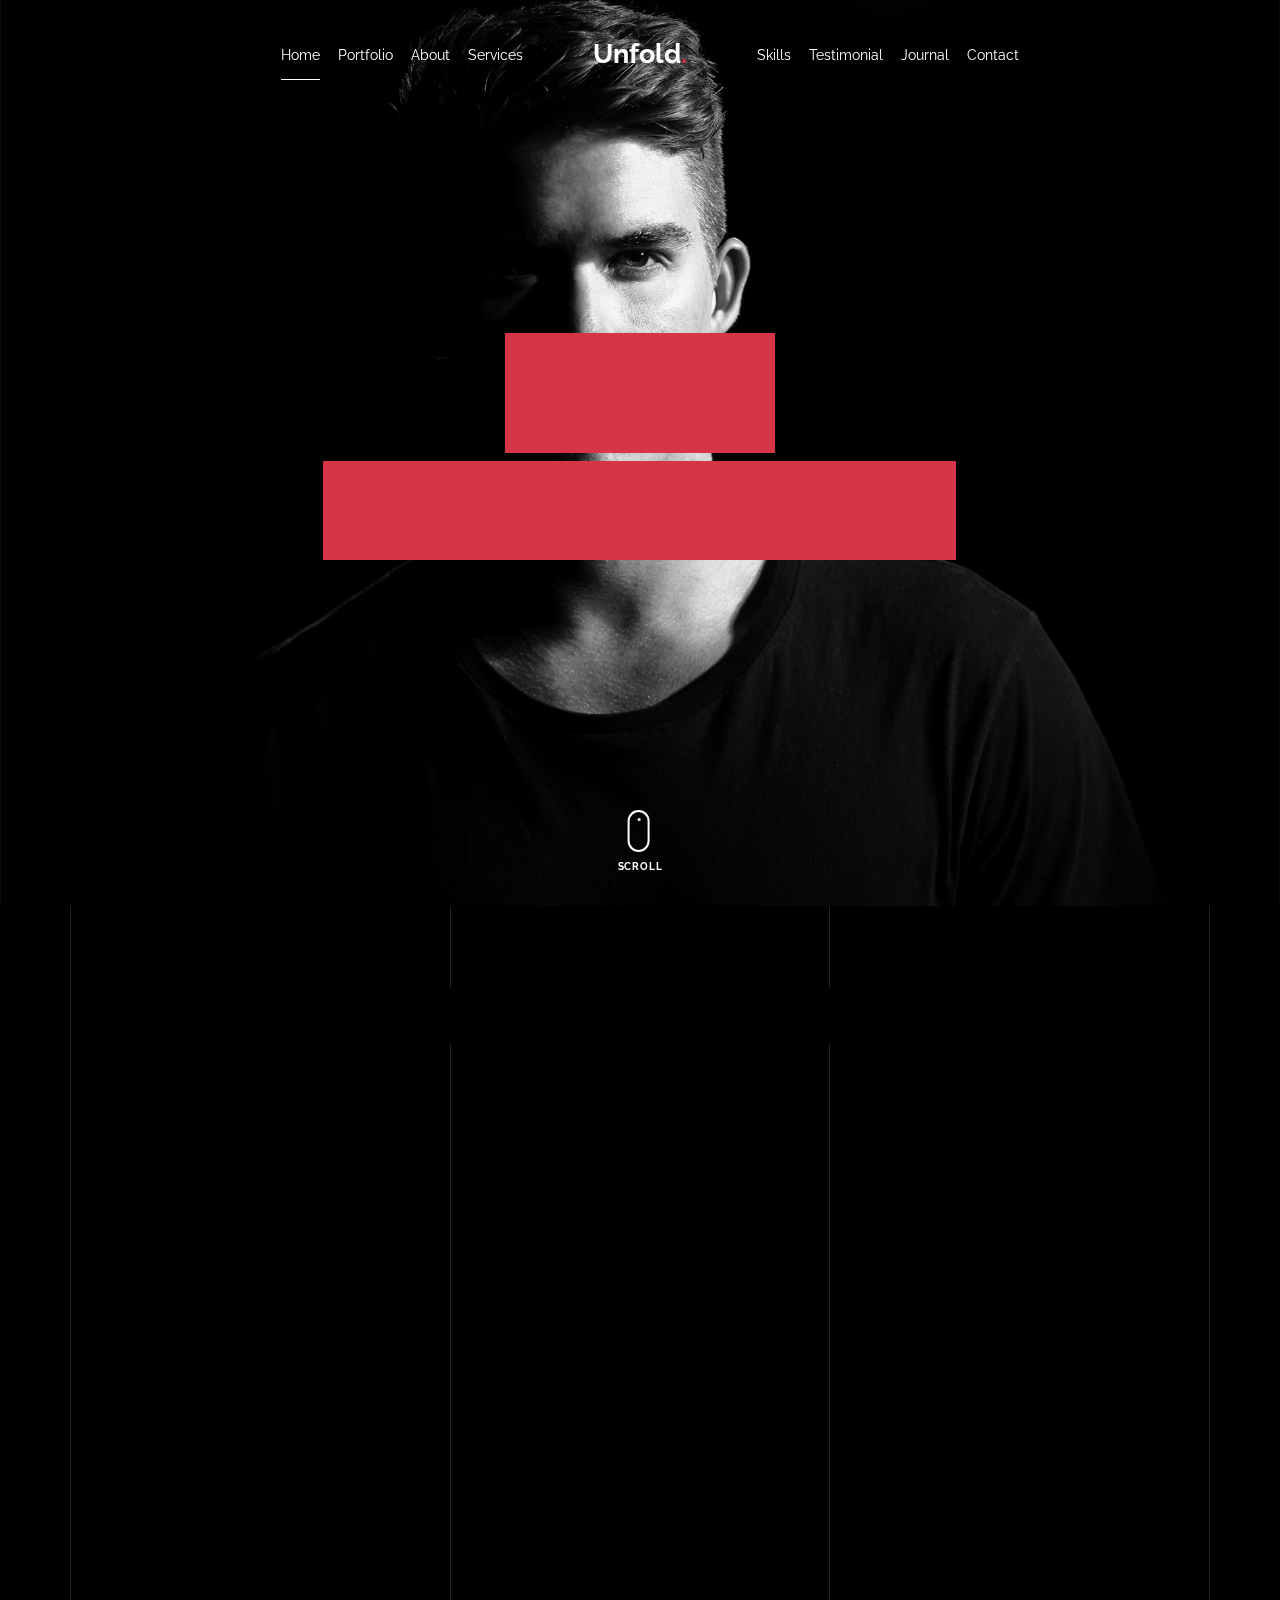
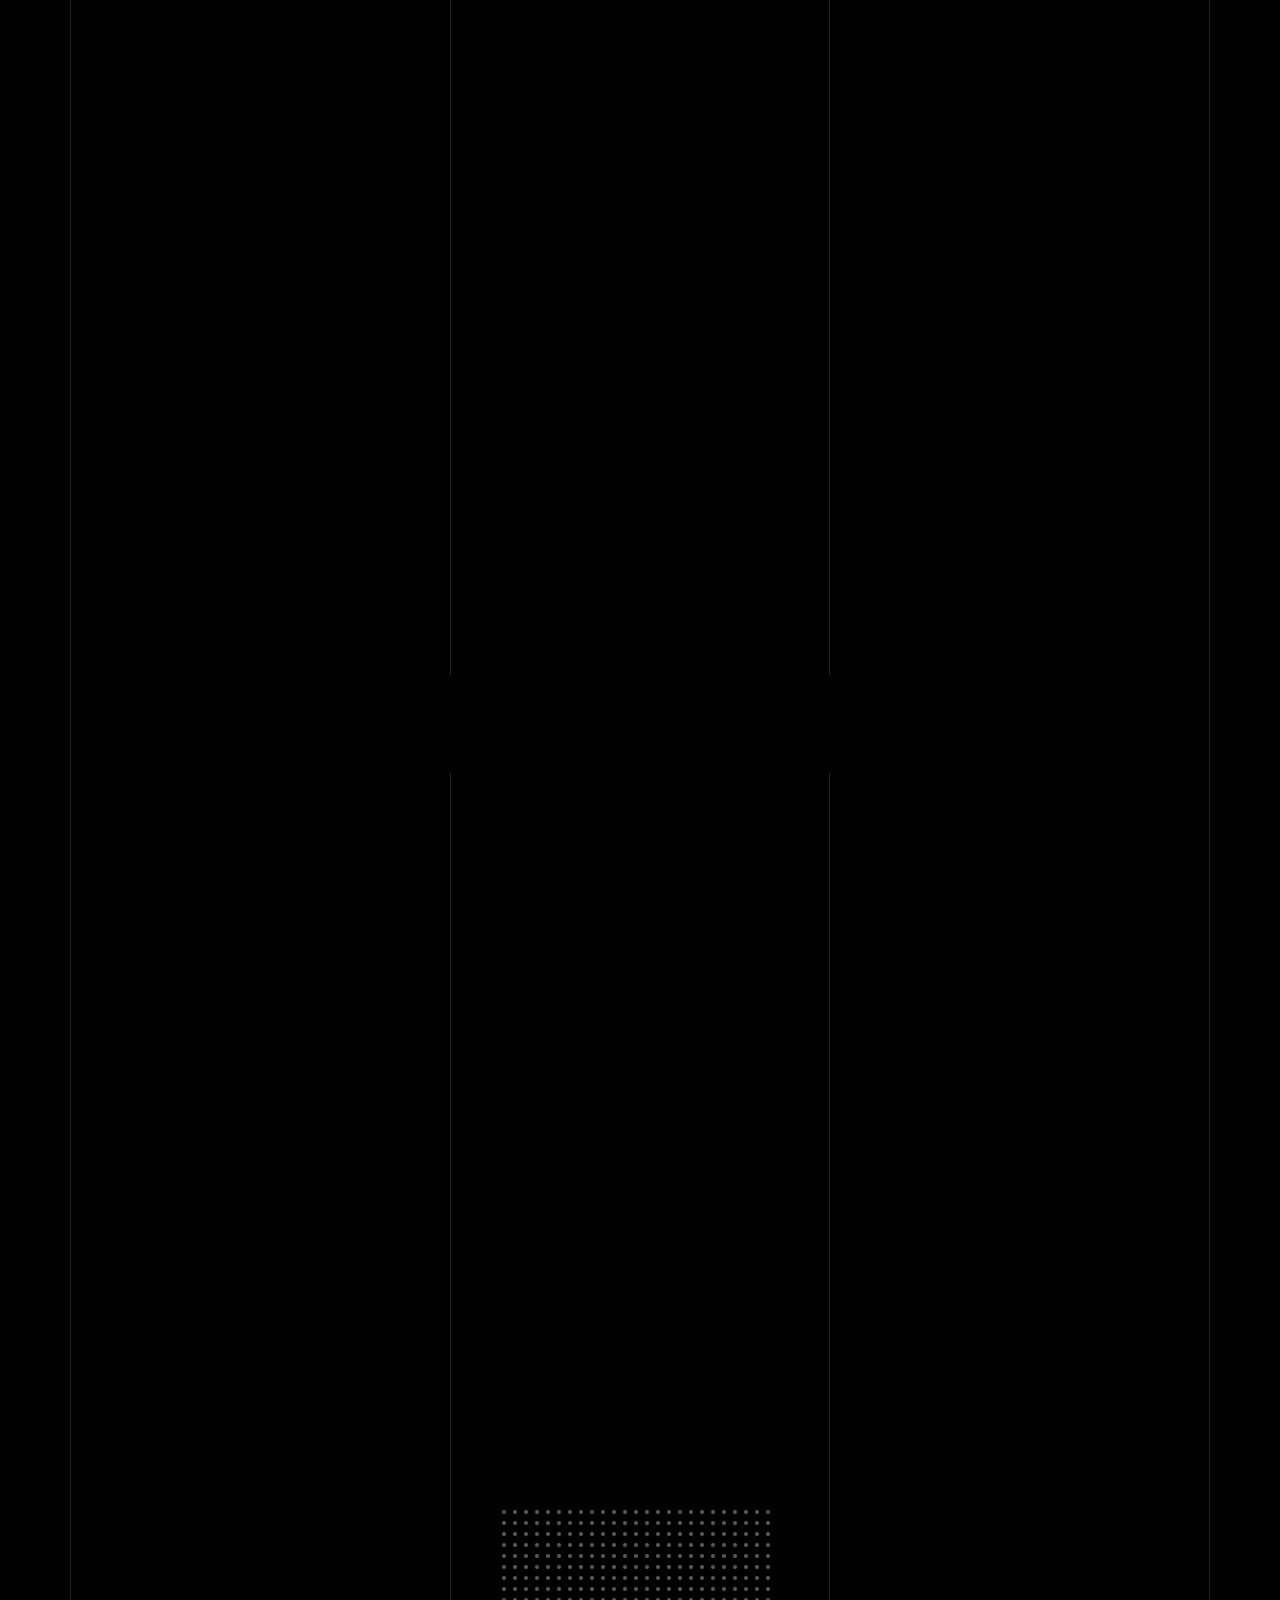
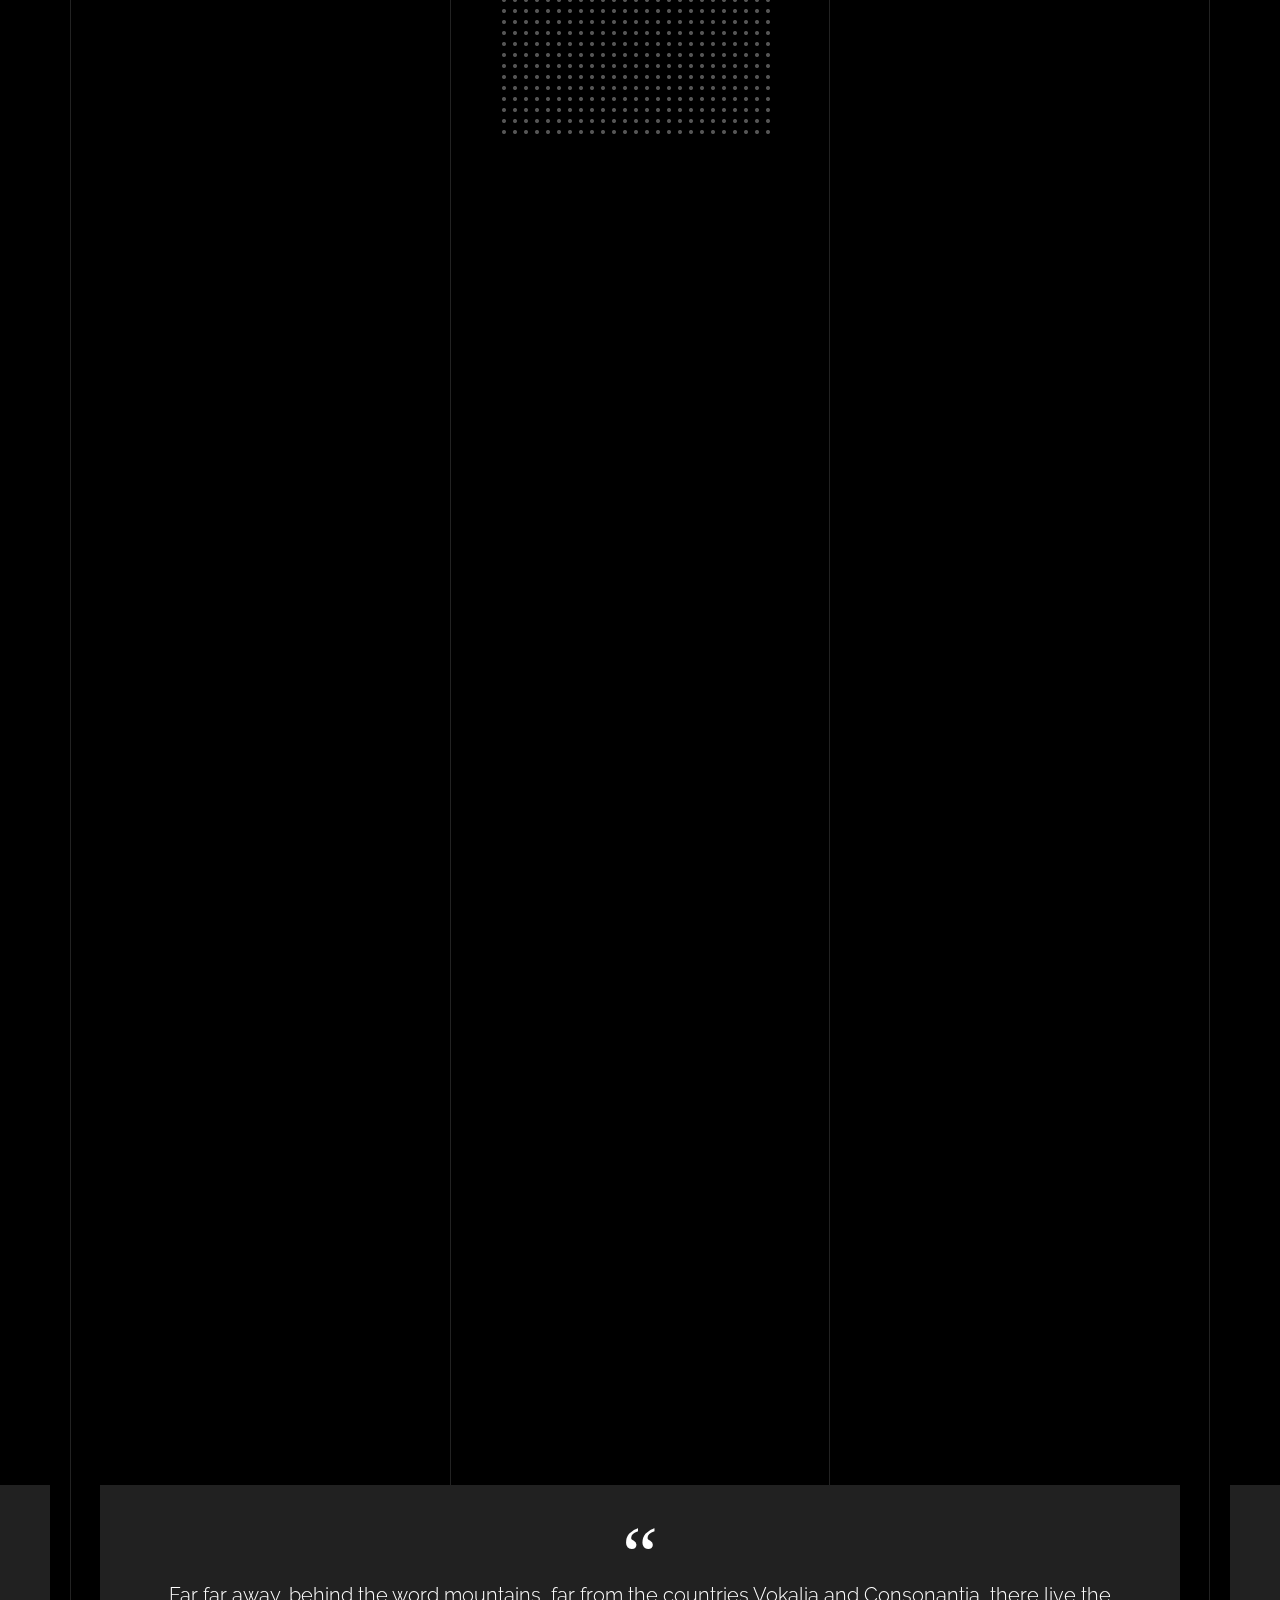
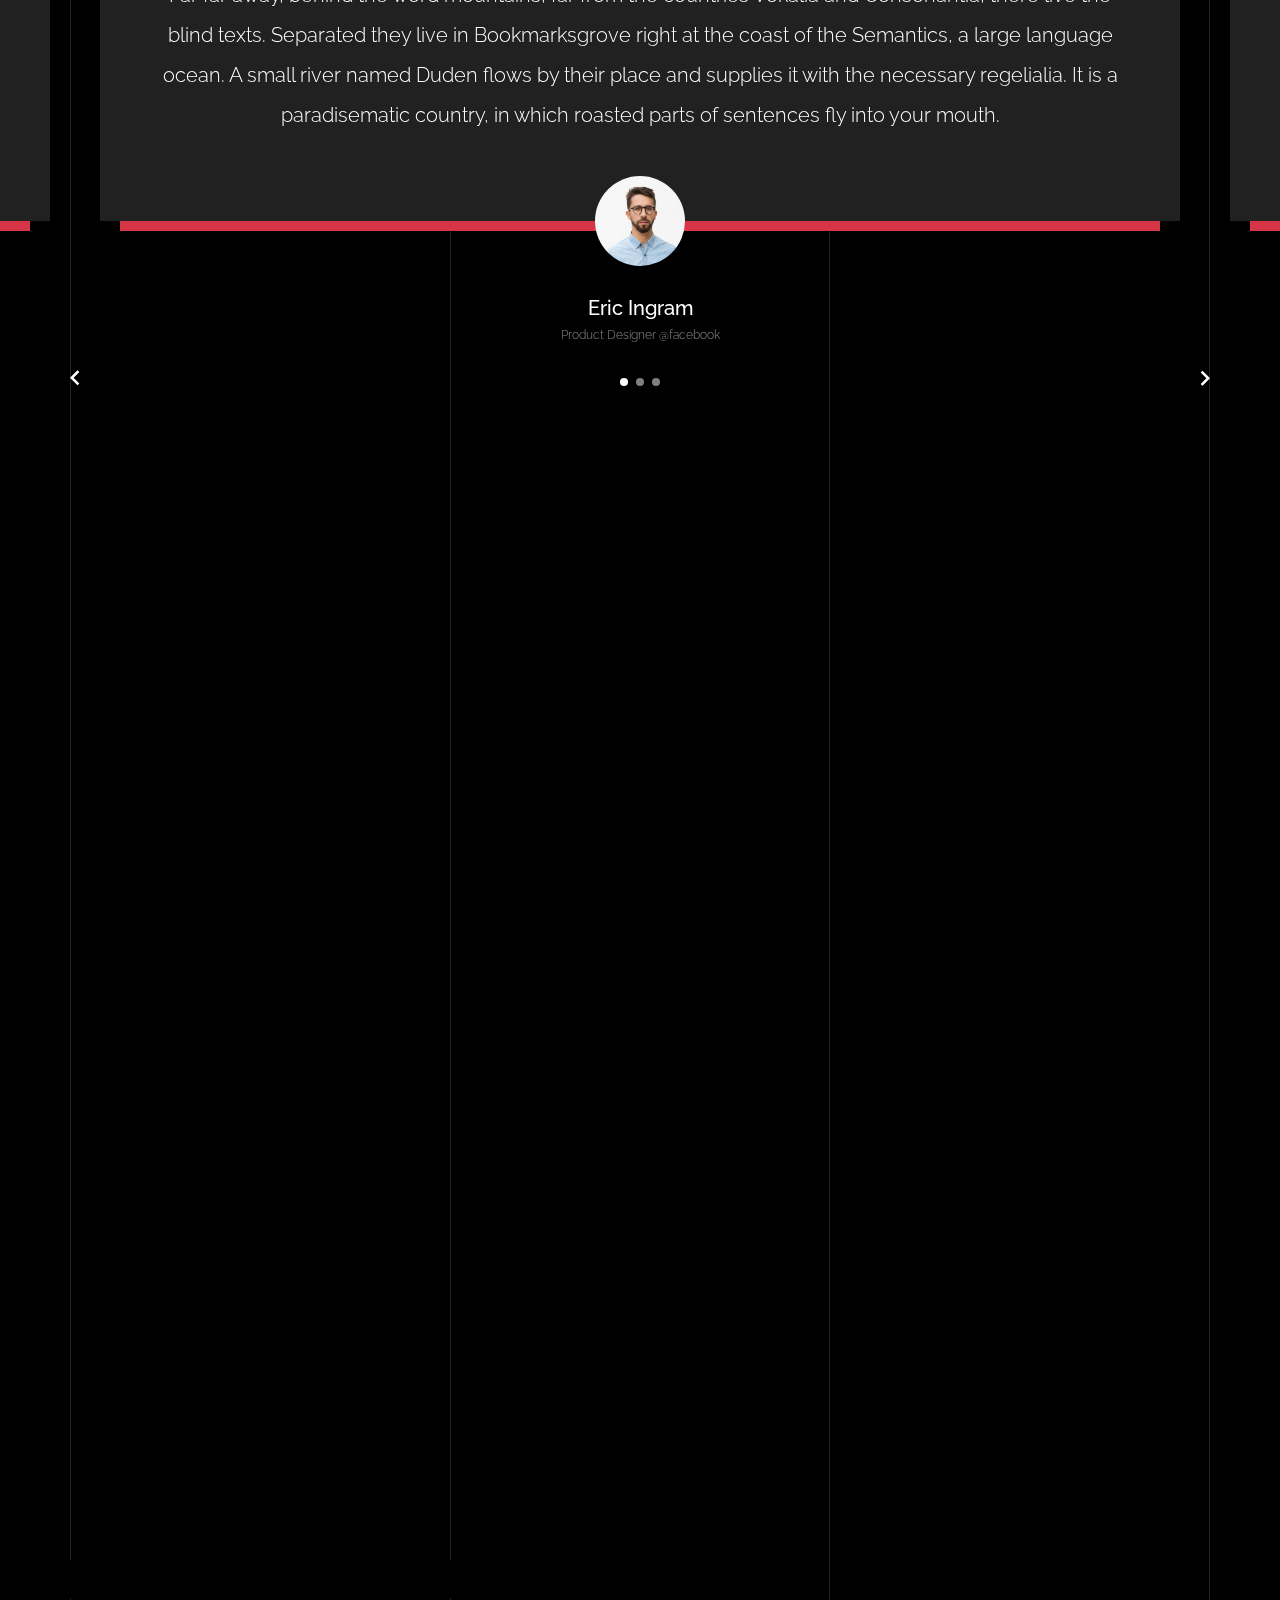
<file: unfold-master/index.html>
<!doctype html>
<html lang="en">
  <head>
    <title>Unfold &mdash; A onepage portfolio HTML template by Colorlib</title>
    <meta charset="utf-8">
    <meta name="viewport" content="width=device-width, initial-scale=1, shrink-to-fit=no">

    <meta name="description" content="">
    <meta name="keywords" content="html, css, javascript, jquery">
    <meta name="author" content="">

    <link rel="stylesheet" href="css/vendor/icomoon/style.css">
    <link rel="stylesheet" href="css/vendor/owl.carousel.min.css">
    <link rel="stylesheet" href="css/vendor/animate.min.css">
    <link rel="stylesheet" href="css/vendor/aos.css">
    <link rel="stylesheet" href="css/vendor/bootstrap.min.css">
    <link rel="stylesheet" href="css/vendor/jquery.fancybox.min.css">
    

    <!-- Theme Style -->
    <link rel="stylesheet" href="css/style.css">

  </head>
  <body data-spy="scroll" data-target=".site-nav-target" data-offset="200">

    <nav class="unslate_co--site-mobile-menu">
      <div class="close-wrap d-flex">
        <a href="#" class="d-flex ml-auto js-menu-toggle">
          <span class="close-label">Close</span>
          <div class="close-times">
            <span class="bar1"></span>
            <span class="bar2"></span>
          </div>
        </a>
      </div>
      <div class="site-mobile-inner"></div>
    </nav>


    <div class="unslate_co--site-wrap">

      <div class="unslate_co--site-inner">

        <div class="lines-wrap">
          <div class="lines-inner">
            <div class="lines"></div>
          </div>
        </div>
        <!-- END lines -->
      
      <nav class="unslate_co--site-nav site-nav-target">

        <div class="container">
        
          <div class="row align-items-center justify-content-between text-left">
            <div class="col-md-5 text-right">
              <ul class="site-nav-ul js-clone-nav text-left d-none d-lg-inline-block">
                <li class="has-children">
                  <a href="#home-section" class="nav-link">Home</a>
                  <ul class="dropdown">
                    <li>
                      <a href="index.html">Hero Image BG</a>
                    </li>
                    <li>
                      <a href="index-video.html">Video BG</a>
                    </li>
                    <li>
                      <a href="index-hero-slider.html">Hero Slider</a>
                    </li>
                    <li>
                      <a href="index-sidebar-menu.html">Sidebar Menu</a>
                    </li>
                    <li>
                      <a href="index-right-menu.html">Right Menu</a>
                    </li>
                  </ul>
                </li>
                <li><a href="#portfolio-section" class="nav-link">Portfolio</a></li>
                <li><a href="#about-section" class="nav-link">About</a></li>
                <li><a href="#services-section" class="nav-link">Services</a></li>
              </ul>
            </div>
            <div class="site-logo pos-absolute">
              <a href="index.html" class="unslate_co--site-logo">Unfold<span>.</span></a>
            </div>
            <div class="col-md-5 text-right text-lg-left">
              <ul class="site-nav-ul js-clone-nav text-left d-none d-lg-inline-block">
                <li><a href="#skills-section" class="nav-link">Skills</a></li>
                <li><a href="#testimonial-section" class="nav-link">Testimonial</a></li>
                <li><a href="#journal-section" class="nav-link">Journal</a></li>
                <li><a href="#contact-section" class="nav-link">Contact</a></li>
              </ul>

              <ul class="site-nav-ul-none-onepage text-right d-inline-block d-lg-none">
                <li><a href="#" class="js-menu-toggle">Menu</a></li>
              </ul>

            </div>
          </div>
        </div>

      </nav>
      <!-- END nav -->

      <div class="cover-v1 jarallax" style="background-image: url('images/cover_bg_2.jpg');" id="home-section">
        <div class="container">
          <div class="row align-items-center">
              
            <div class="col-md-7 mx-auto text-center">
              <h1 class="heading gsap-reveal-hero">Unfold</h1>
              <h2 class="subheading gsap-reveal-hero">I’m Glenn Chapman Hoyer A Product Designer Based In San Francisco</h2>
            </div>

          </div>
        </div>


        <a href="#portfolio-section" class="mouse-wrap smoothscroll">
          <span class="mouse">
            <span class="scroll"></span>
          </span>
          <span class="mouse-label">Scroll</span>
        </a>

      </div>
      <!-- END .cover-v1 -->


      <div class="unslate_co--section" id="portfolio-section">
        <div class="container">
          
          
          <div class="relative"><div class="loader-portfolio-wrap"><div class="loader-portfolio"></div></div> </div>
          <div id="portfolio-single-holder"></div>

          <div class="portfolio-wrapper">

            <div class="d-flex align-items-center mb-4 gsap-reveal gsap-reveal-filter">
              <h2 class="mr-auto heading-h2"><span class="gsap-reveal">Portfolio</span></h2>

              <!-- <a href="#" class="text-white js-filter d-inline-block d-lg-none">Filter</a>
              
              <div class="filter-wrap">
                <div class="filter ml-auto" id="filters">
                  <a href="#" class="active" data-filter="*">All</a>
                  <a href="#" data-filter=".web">Web</a>
                  <a href="#" data-filter=".branding">Branding</a>
                  <a href="#" data-filter=".illustration">Illustration</a>
                  <a href="#" data-filter=".packaging">Packaging</a>
                </div>
              </div> -->
            </div>


            
            <div id="posts" class="row gutter-isotope-item">
              <div class="item web branding col-sm-6 col-md-6 col-lg-4 isotope-mb-2">
                <a href="portfolio-single-1.html" class="portfolio-item ajax-load-page isotope-item gsap-reveal-img" data-id="1">
                    <div class="overlay">
                      <span class="wrap-icon icon-link2"></span>
                      <div class="portfolio-item-content">
                        <h3>Shoe Rebranding</h3>
                        <p>web, branding</p>
                      </div>
                    </div>
                    <img src="images/work_1_md.jpg" class="lazyload  img-fluid" alt="Images" />
                  </a>
              </div>
              <div class="item branding packaging illustration col-sm-6 col-md-6 col-lg-4 isotope-mb-2 ">
                <a href="portfolio-single-3.html" class="portfolio-item ajax-load-page item-portrait isotope-item gsap-reveal-img" data-id="3">
                    <div class="overlay">
                      <span class="wrap-icon icon-link2"></span>
                      <div class="portfolio-item-content">
                        <h3>Reworking</h3>
                        <p>branding, packaging, illustration</p>
                      </div>
                    </div>
                    <img src="images/work_2_md.jpg" class="lazyload  img-fluid" alt="Images" />
                  </a>
              </div>

              <div class="item branding packaging col-sm-6 col-md-6 col-lg-4 isotope-mb-2">
                <a href="portfolio-single-4.html" class="portfolio-item isotope-item gsap-reveal-img ajax-load-page" data-id="4">
                    <div class="overlay">
                      <span class="wrap-icon icon-link2"></span>
                      <div class="portfolio-item-content">
                        <h3>Modern Building</h3>
                        <p>branding, packaging</p>
                      </div>
                    </div>
                    <img src="images/work_3_md.jpg" class="lazyload  img-fluid" alt="Images" />
                  </a>
              </div>

              <div class="item web packaging col-sm-6 col-md-6 col-lg-4 isotope-mb-2">

                <a href="images/work_4_full.jpg" class="portfolio-item isotope-item gsap-reveal-img" data-fancybox="gallery" data-caption="Watch">
                    <div class="overlay">
                      <span class="wrap-icon icon-photo2"></span>
                      <div class="portfolio-item-content">
                        <h3>Watch</h3>
                        <p>web, packaging</p>
                      </div>
                    </div>
                    <img src="images/work_4_full.jpg" class="lazyload  img-fluid" alt="Images" />
                  </a>

              </div>

              <div class="item illustration packaging col-sm-6 col-md-6 col-lg-4 isotope-mb-2">
                <a href="images/work_5_md.jpg" class="portfolio-item isotope-item gsap-reveal-img" data-fancybox="gallery" data-caption="Shoe Rebranding">
                    <div class="overlay">
                      <span class="wrap-icon icon-photo2"></span>
                      <div class="portfolio-item-content">
                        <h3>Shoe Rebranding</h3>
                        <p>illustration, packaging</p>
                      </div>
                    </div>
                    <img src="images/work_5_md.jpg" class="lazyload  img-fluid" alt="Images" />
                  </a>
              </div>

              <div class="item web branding col-sm-6 col-md-6 col-lg-4 isotope-mb-2">
                <a href="portfolio-single-2.html" class="portfolio-item ajax-load-page item-portrait isotope-item gsap-reveal-img" data-id="2">
                    <div class="overlay">
                      <span class="wrap-icon icon-link2"></span>
                      <div class="portfolio-item-content">
                        <h3>Reshape</h3>
                        <p>web, branding</p>
                      </div>
                    </div>
                    <img src="images/work_6_md.jpg" class="lazyload  img-fluid" alt="Images" />
                  </a>
              </div>

              <div class="item branding packaging col-sm-6 col-md-6 col-lg-4 isotope-mb-2">
                <a href="images/work_7_a_md.jpg" class="portfolio-item item-portrait isotope-item gsap-reveal-img " data-fancybox="gallery" data-caption="Modern Building">
                    <div class="overlay">
                      <span class="wrap-icon icon-photo2"></span>
                      <div class="portfolio-item-content">
                        <h3>Modern Building</h3>
                        <p>branding, packaging</p>
                      </div>
                    </div>
                    <img src="images/work_7_a_md.jpg" class="lazyload  img-fluid" alt="Images" />
                  </a>
              </div>

              <div class="item web branding col-sm-6 col-md-6 col-lg-4 isotope-mb-2">
                <a href="https://www.youtube.com/watch?v=mwtbEGNABWU" class="portfolio-item isotope-item gsap-reveal-img" data-fancybox="gallery" data-caption="Showreel 2019">
                    <div class="overlay">
                      <span class="wrap-icon icon-play_circle_filled"></span>
                      <div class="portfolio-item-content">
                        <h3>Showreel 2019</h3>
                        <p>web, branding</p>
                      </div>
                    </div>
                    <img src="images/work_8_md.jpg" class="lazyload  img-fluid" alt="Images" />
                  </a>
              </div>

              <div class="item web illustration col-sm-6 col-md-6 col-lg-4 isotope-mb-2">
                <a href="images/work_9_a_md.jpg" class="portfolio-item isotope-item gsap-reveal-img" data-fancybox="gallery" data-caption="Render Packaging">
                    <div class="overlay">
                      <span class="wrap-icon icon-photo2"></span>
                      <div class="portfolio-item-content">
                        <h3>Render Packaging</h3>
                        <p>web, illustration</p>
                      </div>
                    </div>
                    <img src="images/work_9_a_md.jpg" class="lazyload  img-fluid" alt="Images" />
                  </a>
              </div>

            </div>
            
          </div>


        </div>
      </div>


      <div class="unslate_co--section">
        <div class="container">
          <div class="owl-carousel logo-slider">
            <div class="logo-v1 gsap-reveal">
              <img src="images/logo-google.png" alt="Image" class="img-fluid">
            </div>
            <div class="logo-v1 gsap-reveal">
              <img src="images/logo-puma.png" alt="Image" class="img-fluid">
            </div>
            <div class="logo-v1 gsap-reveal">
              <img src="images/logo-paypal.png" alt="Image" class="img-fluid">
            </div>
            <div class="logo-v1 gsap-reveal">
              <img src="images/logo-adobe.png" alt="Image" class="img-fluid">
            </div>
          </div>
        </div>
      </div>


      <div class="unslate_co--section" id="about-section">
        <div class="container">
          
          <div class="section-heading-wrap text-center mb-5">
            <h2 class="heading-h2 text-center divider"><span class="gsap-reveal">About Me</span></h2>
            <span class="gsap-reveal">
            <img src="images/divider.png" alt="divider" width="76">
            </span>
          </div>
          

          <div class="row mt-5 justify-content-between">
            <div class="col-lg-7 mb-5 mb-lg-0">
              <figure class="dotted-bg gsap-reveal-img ">
                <img src="images/about_me_pic2.jpg" alt="Image" class="img-fluid">
              </figure>
            </div>
            <div class="col-lg-4 pr-lg-5">
              <h3 class="mb-4 heading-h3"><span class="gsap-reveal">We can make it together</span></h3>
              <p class="lead gsap-reveal">Far far away, behind the word mountains, far from the countries Vokalia and Consonantia, there <a href="#">live the blind</a> texts. </p>
              <p class="mb-4 gsap-reveal">A small river named Duden flows by their place and supplies it with the necessary regelialia. It is a paradisematic country, in which roasted parts of sentences fly into your mouth.</p>
              <p class="gsap-reveal"><a href="#" class="btn btn-outline-pill btn-custom-light">Download my CV</a></p>
            </div>
          </div>
        </div>
      </div>

      <div class="unslate_co--section" id="services-section">
        <div class="container">

          <div class="section-heading-wrap text-center mb-5">
            <h2 class="heading-h2 text-center divider"><span class="gsap-reveal">My Services</span></h2>
            <span class="gsap-reveal"><img src="images/divider.png" alt="divider" width="76"></span>
          </div>

          <div class="row gutter-v3">
            <div class="col-md-6 col-lg-4 mb-4">
              <div class="feature-v1" data-aos="fade-up" data-aos-delay="0">
                <div class="wrap-icon mb-3">
                  <img src="images/svg/001-options.svg" alt="Image" width="45">
                </div>
                <h3>Digital <br> Strategy</h3>
                <p>A small river named Duden flows by their place and supplies it with the necessary regelialia. </p>
              </div> 
            </div>
            <div class="col-md-6 col-lg-4 mb-4">
              <div class="feature-v1" data-aos="fade-up" data-aos-delay="100">
                <div class="wrap-icon mb-3">
                  <img src="images/svg/002-chat.svg" alt="Icon" width="45">
                </div>
                <h3>Web <br> Design</h3>
                <p>A small river named Duden flows by their place and supplies it with the necessary regelialia. </p>
              </div> 
            </div>
            <div class="col-md-6 col-lg-4 mb-4">
              <div class="feature-v1" data-aos="fade-up" data-aos-delay="200">
                <div class="wrap-icon mb-3">
                  <img src="images/svg/003-contact-book.svg" alt="Image" class="img-fluid" width="45">
                </div>
                <h3>User <br> Experience</h3>
                <p>A small river named Duden flows by their place and supplies it with the necessary regelialia. </p>
              </div> 
            </div>

            <div class="col-md-6 col-lg-4 mb-4">
              <div class="feature-v1" data-aos="fade-up" data-aos-delay="0">
                <div class="wrap-icon mb-3">
                  <img src="images/svg/004-percentage.svg" alt="Image" width="45">
                </div>
                <h3>Web <br> Development</h3>
                <p>A small river named Duden flows by their place and supplies it with the necessary regelialia. </p>
              </div> 
            </div>
            <div class="col-md-6 col-lg-4 mb-4">
              <div class="feature-v1" data-aos="fade-up" data-aos-delay="100">
                <div class="wrap-icon mb-3">
                  <img src="images/svg/006-goal.svg" alt="Image" width="45">
                </div>
                <h3>WordPress <br> Solutions</h3>
                <p>A small river named Duden flows by their place and supplies it with the necessary regelialia. </p>
              </div> 
            </div>
            <div class="col-md-6 col-lg-4 mb-4">
              <div class="feature-v1" data-aos="fade-up" data-aos-delay="200">
                <div class="wrap-icon mb-3">
                  <img src="images/svg/005-line-chart.svg" alt="Image" width="45">
                </div>
                <h3>Mobile <br> Applications</h3>
                <p>A small river named Duden flows by their place and supplies it with the necessary regelialia. </p>
              </div> 
            </div>

          </div>
        </div>
      </div>

      <div class="unslate_co--section section-counter" id="skills-section">
        <div class="container">
          <div class="section-heading-wrap text-center mb-5">
            <h2 class="heading-h2 text-center divider"><span class="gsap-reveal">My Skills</span></h2>
            <span class="gsap-reveal"><img src="images/divider.png" alt="divider" width="76"></span>
          </div>


          <div class="row pt-5">
            <div class="col-6 col-sm-6 mb-5 mb-lg-0 col-md-6 col-lg-3" data-aos="fade-up" data-aos-delay="0">
              <div class="counter-v1 text-center">
                <span class="number-wrap">
                  <span class="number number-counter" data-number="90">0</span>
                  <span class="append-text">%</span>
                </span>
                <span class="counter-label">WordPress</span>
              </div>
            </div>
            <div class="col-6 col-sm-6 mb-5 mb-lg-0 col-md-6 col-lg-3" data-aos="fade-up" data-aos-delay="100">
              <div class="counter-v1 text-center">
                <span class="number-wrap">
                  <span class="number number-counter" data-number="99">0</span>
                  <span class="append-text">%</span>
                </span>
                <span class="counter-label">HTML/CSS</span>
              </div>
            </div>
            <div class="col-6 col-sm-6 mb-5 mb-lg-0 col-md-6 col-lg-3" data-aos="fade-up" data-aos-delay="200">
              <div class="counter-v1 text-center">
                <span class="number-wrap">
                  <span class="number number-counter" data-number="95">0</span>
                  <span class="append-text">%</span>
                </span>
                <span class="counter-label">jQuery</span>
              </div>
            </div>
            <div class="col-6 col-sm-6 mb-5 mb-lg-0 col-md-6 col-lg-3" data-aos="fade-up" data-aos-delay="300">
              <div class="counter-v1 text-center">
                <span class="number-wrap">
                  <span class="number number-counter" data-number="100">0</span>
                  <span class="append-text">%</span>
                </span>
                <span class="counter-label">Design</span>
              </div>
            </div>
          </div>
        </div>
      </div>
      <!-- END .counter -->

      <div class="unslate_co--section" id="testimonial-section">
        <div class="container">
          <div class="section-heading-wrap text-center mb-5">
            <h2 class="heading-h2 text-center divider"><span class="gsap-reveal">My Happy Clients</span></h2>
            <span class="gsap-reveal"><img src="images/divider.png" alt="divider" width="76"></span>
          </div>
        </div>

        <div class="owl-carousel testimonial-slider" data-aos="fade-up">
          <div>
            <div class="testimonial-v1">
              <div class="testimonial-inner-bg">
                <span class="quote">&ldquo;</span>
                <blockquote>
                  Far far away, behind the word mountains, far from the countries Vokalia and Consonantia, there live the blind texts. Separated they live in Bookmarksgrove right at the coast of the Semantics, a large language ocean. A small river named Duden flows by their place and supplies it with the necessary regelialia. It is a paradisematic country, in which roasted parts of sentences fly into your mouth.
                </blockquote>
              </div>
              
              <div class="testimonial-author-info">
                <img src="images/person_man_1.jpg" alt="Image">
                <h3>Eric Ingram</h3>
                <span class="d-block position">Product Designer @facebook</span>
              </div>

            </div>
          </div>
          <div>
            <div class="testimonial-v1">
              <div class="testimonial-inner-bg">
                <span class="quote">&ldquo;</span>
                <blockquote>
                  Far far away, behind the word mountains, far from the countries Vokalia and Consonantia, there live the blind texts. Separated they live in Bookmarksgrove right at the coast of the Semantics, a large language ocean. A small river named Duden flows by their place and supplies it with the necessary regelialia. It is a paradisematic country, in which roasted parts of sentences fly into your mouth.
                </blockquote>
              </div>
              
              <div class="testimonial-author-info">
                <img src="images/person_man_2.jpg" alt="Image">
                <h3>Ryan Mullins</h3>
                <span class="d-block position">Product Designer @Shopify</span>
              </div>

            </div>
          </div>
          <div>
            <div class="testimonial-v1">
              <div class="testimonial-inner-bg">
                <span class="quote">&ldquo;</span>
                <blockquote>
                  Far far away, behind the word mountains, far from the countries Vokalia and Consonantia, there live the blind texts. Separated they live in Bookmarksgrove right at the coast of the Semantics, a large language ocean. A small river named Duden flows by their place and supplies it with the necessary regelialia. It is a paradisematic country, in which roasted parts of sentences fly into your mouth.
                </blockquote>
              </div>
              
              <div class="testimonial-author-info">
                <img src="images/person_woman_1.jpg" alt="Image">
                <h3>Erica Miller</h3>
                <span class="d-block position">Product Designer @Twitter</span>
              </div>

            </div>
          </div>
        </div>

      </div>
      <!-- END testimonial -->

      <div class="unslate_co--section" id="journal-section">
        <div class="container">
          <div class="section-heading-wrap text-center mb-5">
            <h2 class="heading-h2 text-center divider"><span class="gsap-reveal">My Journal</span></h2>
            <span class="gsap-reveal"><img src="images/divider.png" alt="divider" width="76"></span>
          </div>

          
          <div class="row gutter-v4 align-items-stretch">
            <div class="col-sm-6 col-md-6 col-lg-8 blog-post-entry" data-aos="fade-up" data-aos-delay="0">

              <a href="blog-single.html" class="grid-item blog-item w-100 h-100">
                <div class="overlay">
                  <div class="portfolio-item-content">
                    <h3>A Mounteering Guide For Beginners</h3>
                    <p class="post-meta">By Joefrey <span class="small">&bullet;</span> 5 mins read</p>
                  </div>
                </div>
                <img src="images/post_1.jpg" class="lazyload" alt="Image" />
              </a>


            </div>
            <div class="col-sm-6 col-md-6 col-lg-4 blog-post-entry" data-aos="fade-up" data-aos-delay="100">
              <a href="blog-single.html" class="grid-item blog-item w-100 h-100">
                <div class="overlay">
                  <div class="portfolio-item-content">
                    <h3>A Mounteering Guide For Beginners</h3>
                    <p class="post-meta">By Joefrey <span class="small">&bullet;</span> 5 mins read</p>
                  </div>
                </div>
                <img src="images/post_2.jpg" class="lazyload" alt="Image" />
              </a>
            </div>


            <div class="col-sm-6 col-md-6 col-lg-4 blog-post-entry" data-aos="fade-up" data-aos-delay="0">

              <a href="blog-single.html" class="grid-item blog-item w-100 h-100">
                <div class="overlay">
                  <div class="portfolio-item-content">
                    <h3>A Mounteering Guide For Beginners</h3>
                    <p class="post-meta">By Joefrey <span class="small">&bullet;</span> 5 mins read</p>
                  </div>
                </div>
                <img src="images/post_3.jpg" class="lazyload" alt="Image" />
              </a>


            </div>
            <div class="col-sm-6 col-md-6 col-lg-4 blog-post-entry" data-aos="fade-up" data-aos-delay="100">
              <a href="blog-single.html" class="grid-item blog-item w-100 h-100">
                <div class="overlay">
                  <div class="portfolio-item-content">
                    <h3>A Mounteering Guide For Beginners</h3>
                    <p class="post-meta">By Joefrey <span class="small">&bullet;</span> 5 mins read</p>
                  </div>
                </div>
                <img src="images/post_4.jpg" class="lazyload" alt="Image" />
              </a>
            </div>

            <div class="col-sm-6 col-md-6 col-lg-4 blog-post-entry" data-aos="fade-up" data-aos-delay="200">
              <a href="blog-single.html" class="grid-item blog-item w-100 h-100">
                <div class="overlay">
                  <div class="portfolio-item-content">
                    <h3>A Mounteering Guide For Beginners</h3>
                    <p class="post-meta">By Joefrey <span class="small">&bullet;</span> 5 mins read</p>
                  </div>
                </div>
                <img src="images/post_5.jpg" class="lazyload" alt="Image" />
              </a>
            </div>


          </div>

        </div>
      </div>
      <!-- END blog posts -->


      <div class="unslate_co--section" id="contact-section">
        <div class="container">
          <div class="section-heading-wrap text-center mb-5">
            <h2 class="heading-h2 text-center divider"><span class="gsap-reveal">Get In Touch</span></h2>
            <span class="gsap-reveal"><img src="images/divider.png" alt="divider" width="76"></span>
          </div>


          <div class="row justify-content-between">
            
            <div class="col-md-6">
              <form method="post" class="form-outline-style-v1" id="contactForm">
                <div class="form-group row mb-0">

                  <div class="col-lg-6 form-group gsap-reveal">
                    <label for="name">Name</label>
                    <input name="name" type="text" class="form-control" id="name">
                  </div>
                  <div class="col-lg-6 form-group gsap-reveal">
                    <label for="email">Email</label>
                    <input name="email" type="email" class="form-control" id="email">
                  </div>
                  <div class="col-lg-12 form-group gsap-reveal">
                    <label for="message">Write your message...</label>
                    <textarea name="message" id="message" cols="30" rows="7" class="form-control"></textarea>
                  </div>
                </div>
                <div class="form-group row gsap-reveal">
                    <div class="col-md-12 d-flex align-items-center">
                      <input type="submit" class="btn btn-outline-pill btn-custom-light mr-3" value="Send Message">
                      <span class="submitting"></span>
                    </div>
                  </div>
              </form>
              <div id="form-message-warning" class="mt-4"></div> 
              <div id="form-message-success">
                Your message was sent, thank you!
              </div>

            </div>

            <div class="col-md-4">
              <div class="contact-info-v1">
                <div class="gsap-reveal d-block">
                  <span class="d-block contact-info-label">Email</span>
                  <a href="#" class="contact-info-val">info@yourdomain.com</a>
                </div>
                <div class="gsap-reveal d-block">
                  <span class="d-block contact-info-label">Phone</span>
                  <a href="#" class="contact-info-val">+12 345 6789 012</a>
                </div>
                <div class="gsap-reveal d-block">
                  <span class="d-block contact-info-label">Address</span>
                  <address class="contact-info-val">273 South Riverview Rd. <br> New York, NY 10011</address>
                </div>
              </div>
            </div>

          </div>
        </div>
      </div>
      </div> <!-- END .unslate_co-site-inner -->

      <footer class="unslate_co--footer unslate_co--section">
        <div class="container">
          <div class="row justify-content-center">
            <div class="col-md-7">
              
              <div class="footer-site-logo"><a href="#">Unfold<span>.</span></a></div>

              <ul class="footer-site-social">
                <li><a href="#">Facebook</a></li>
                <li><a href="#">Twitter</a></li>
                <li><a href="#">Instagram</a></li>
                <li><a href="#">Dribbble</a></li>
                <li><a href="#">Behance</a></li>
              </ul>

              <p class="site-copyright">
                
                <!-- Link back to Colorlib can't be removed. Template is licensed under CC BY 3.0. -->
                Copyright &copy;
                <script>
                  document.write(new Date().getFullYear());
                </script> All rights reserved | This template is made with <i class="icon-heart"
                  aria-hidden="true"></i> by <a href="https://colorlib.com" target="_blank">Colorlib</a>
                <!-- Link back to Colorlib can't be removed. Template is licensed under CC BY 3.0. -->
              
              </p>

            </div>
          </div>
        </div>
      </footer>

      
    </div>

    
    <!-- Loader -->
    <div id="unslate_co--overlayer"></div>
    <div class="site-loader-wrap">
      <div class="site-loader"></div>
    </div>

    <script src="js/scripts-dist.js"></script>
    <script src="js/main.js"></script>

  </body>
</html>
</file>
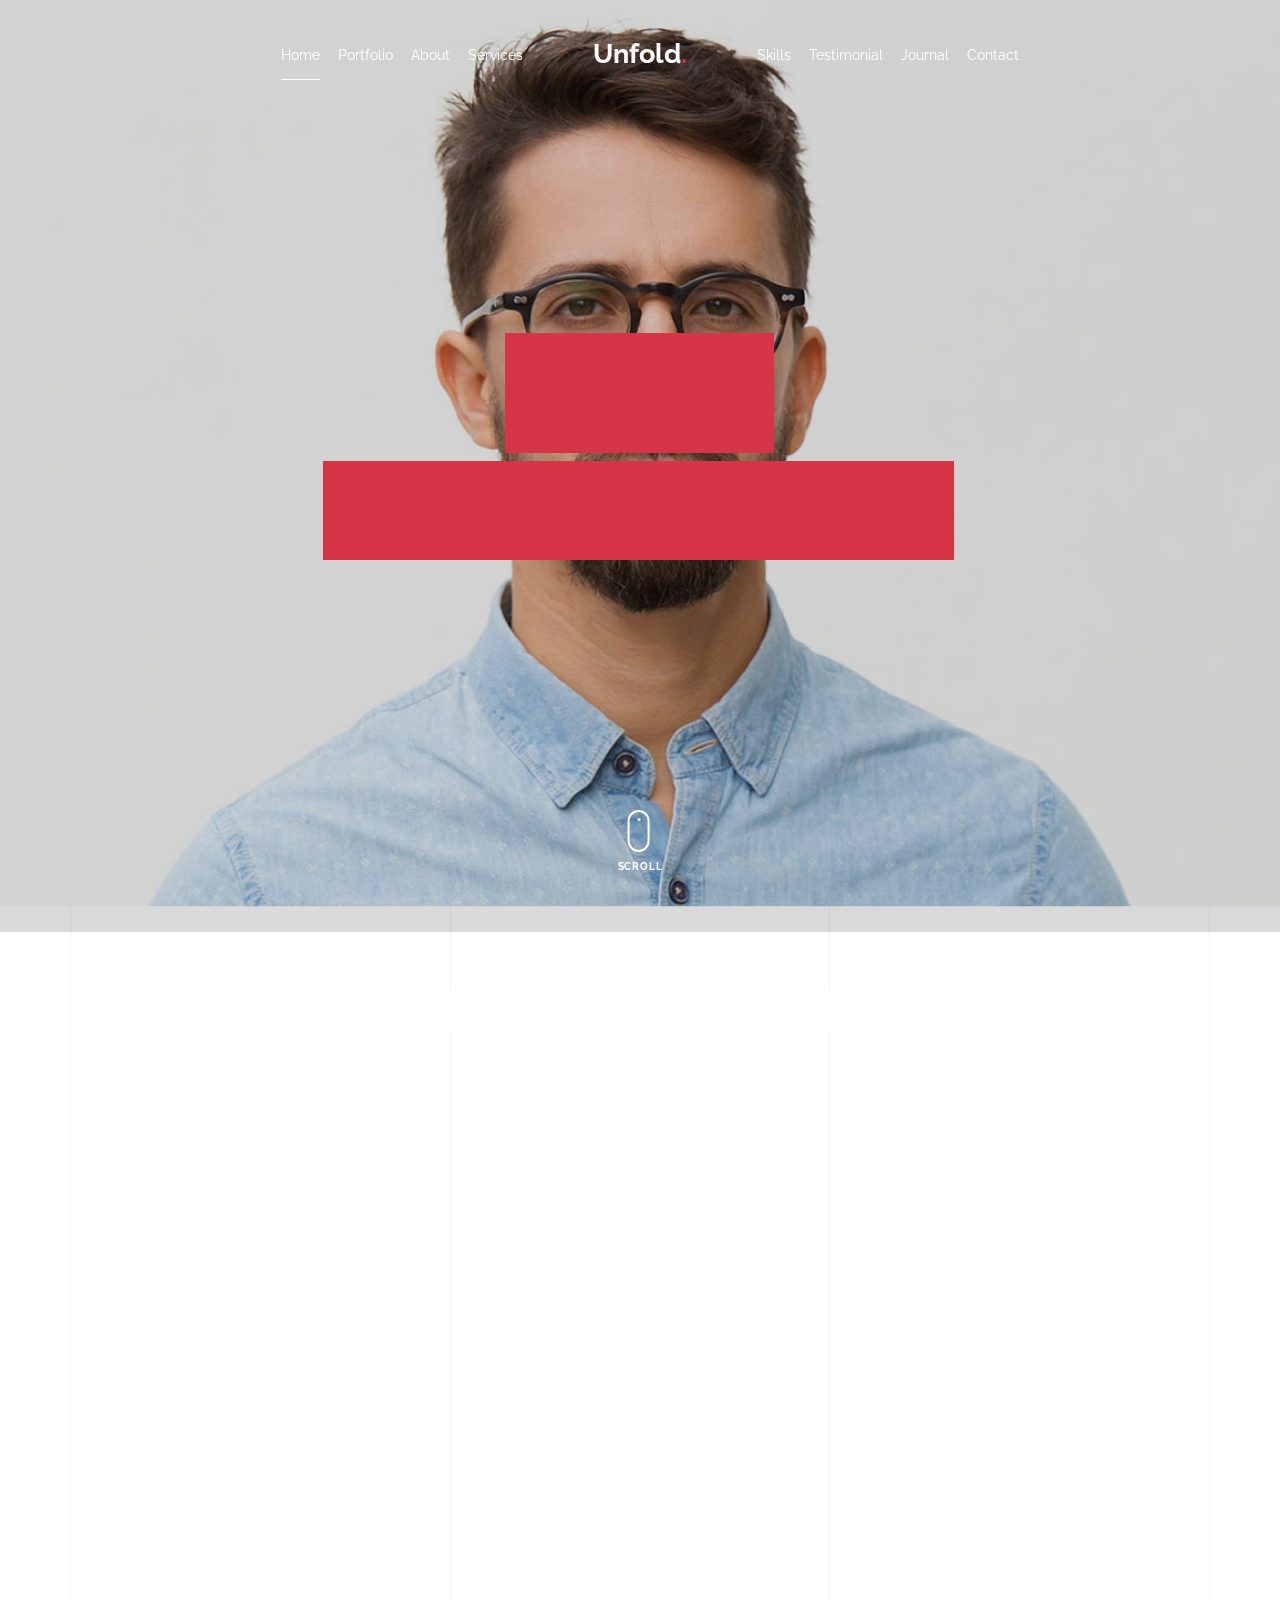
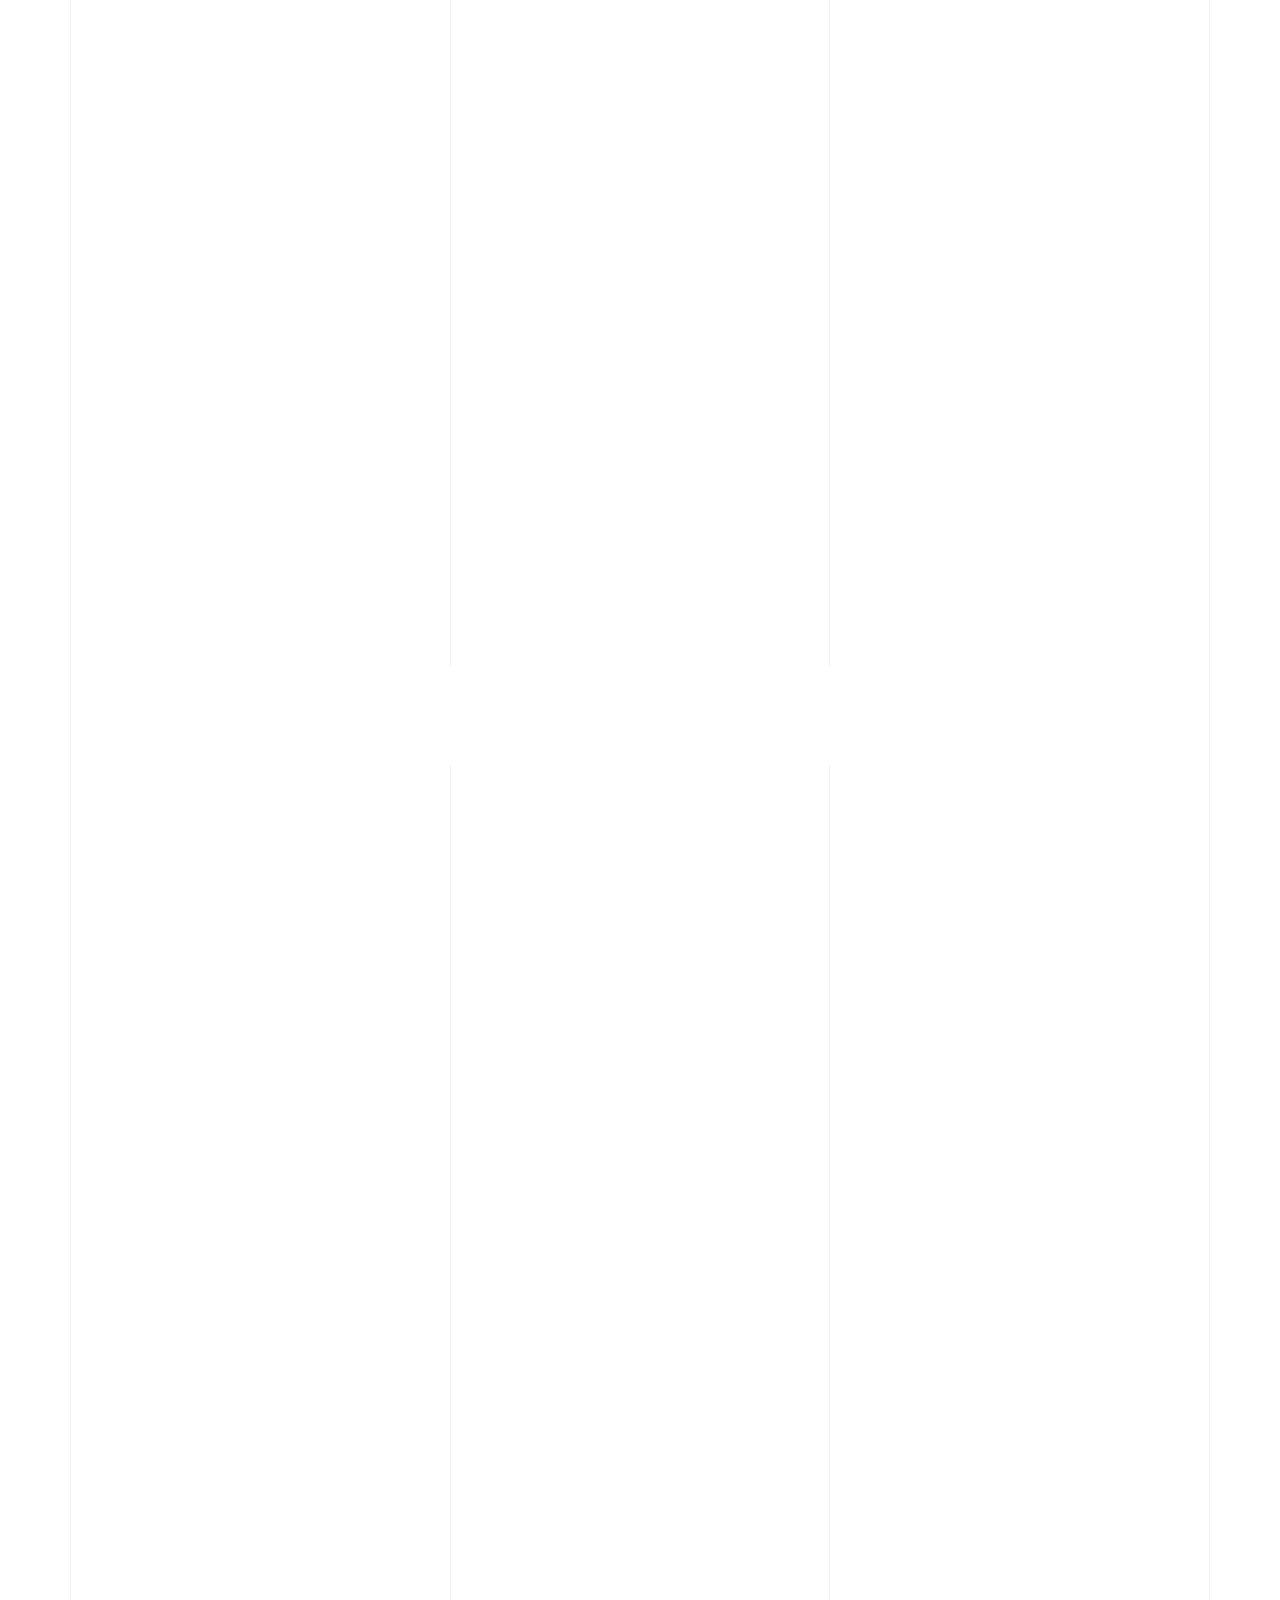
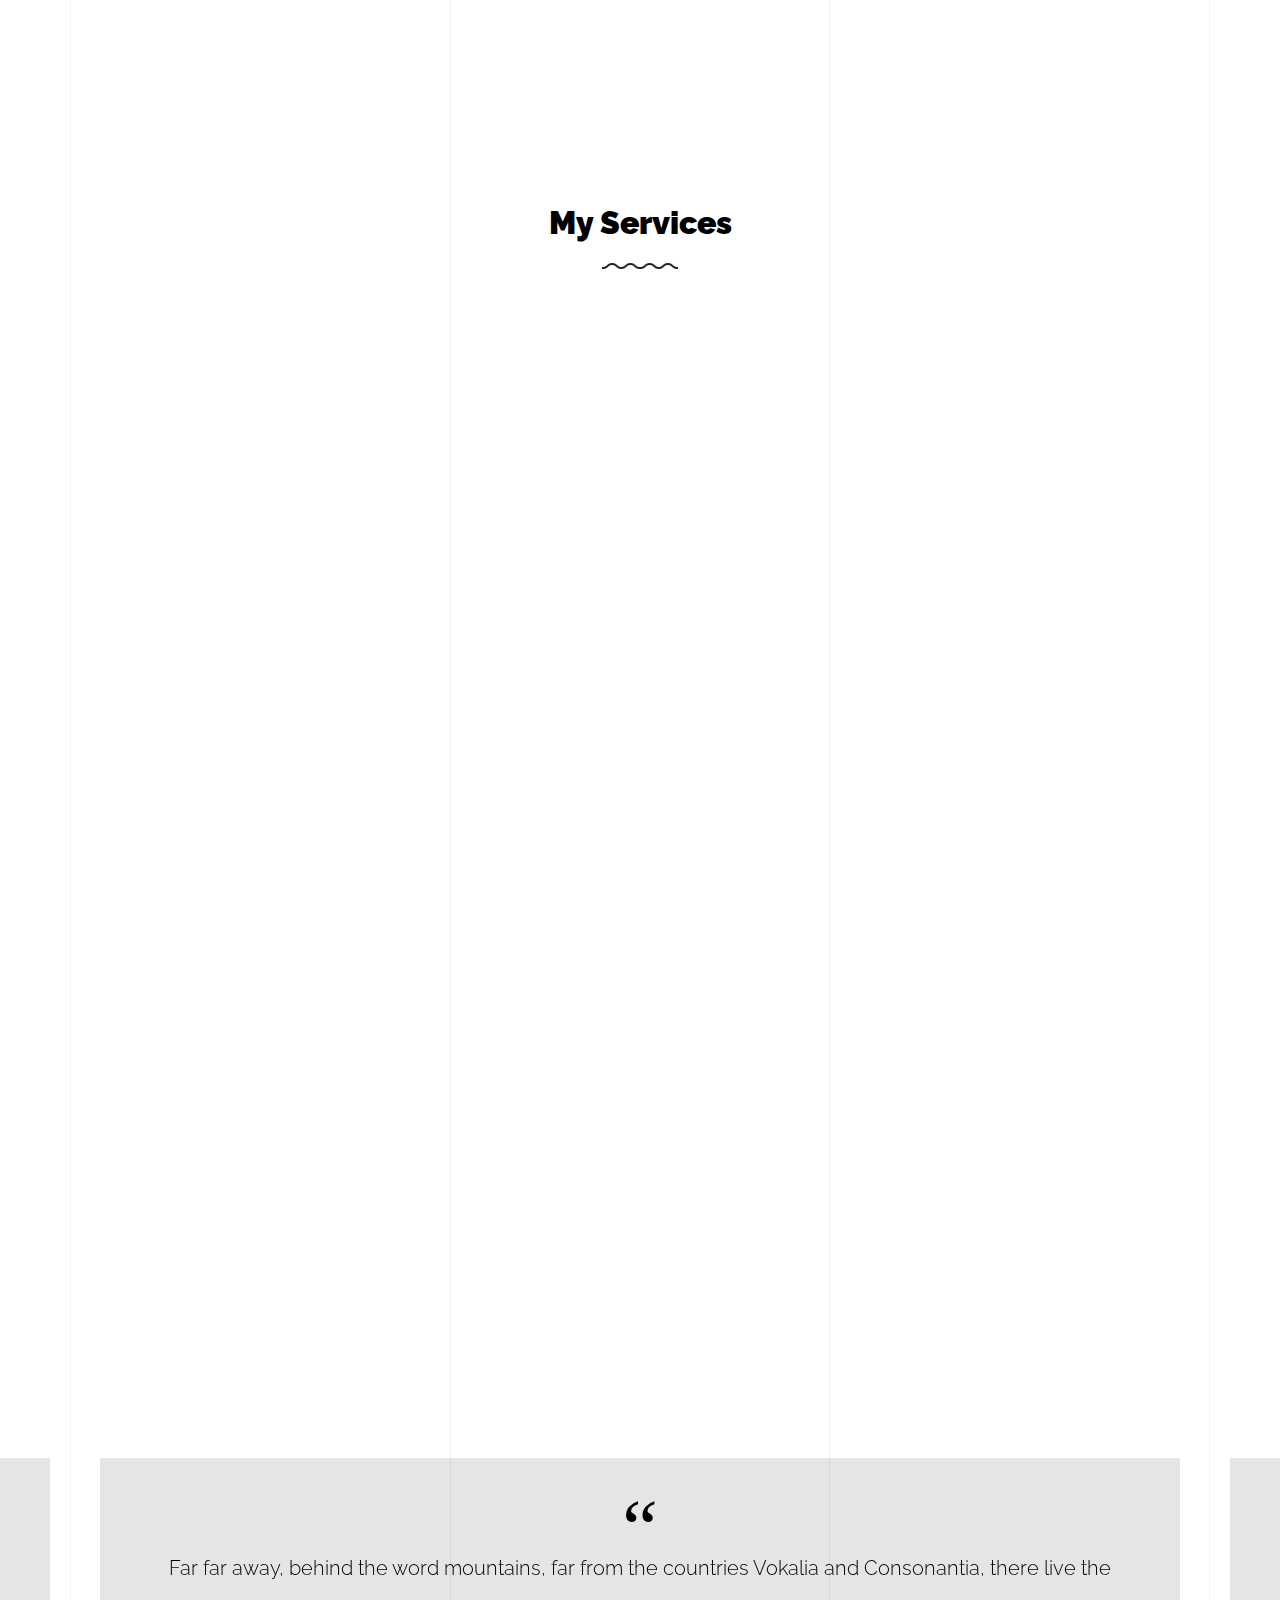
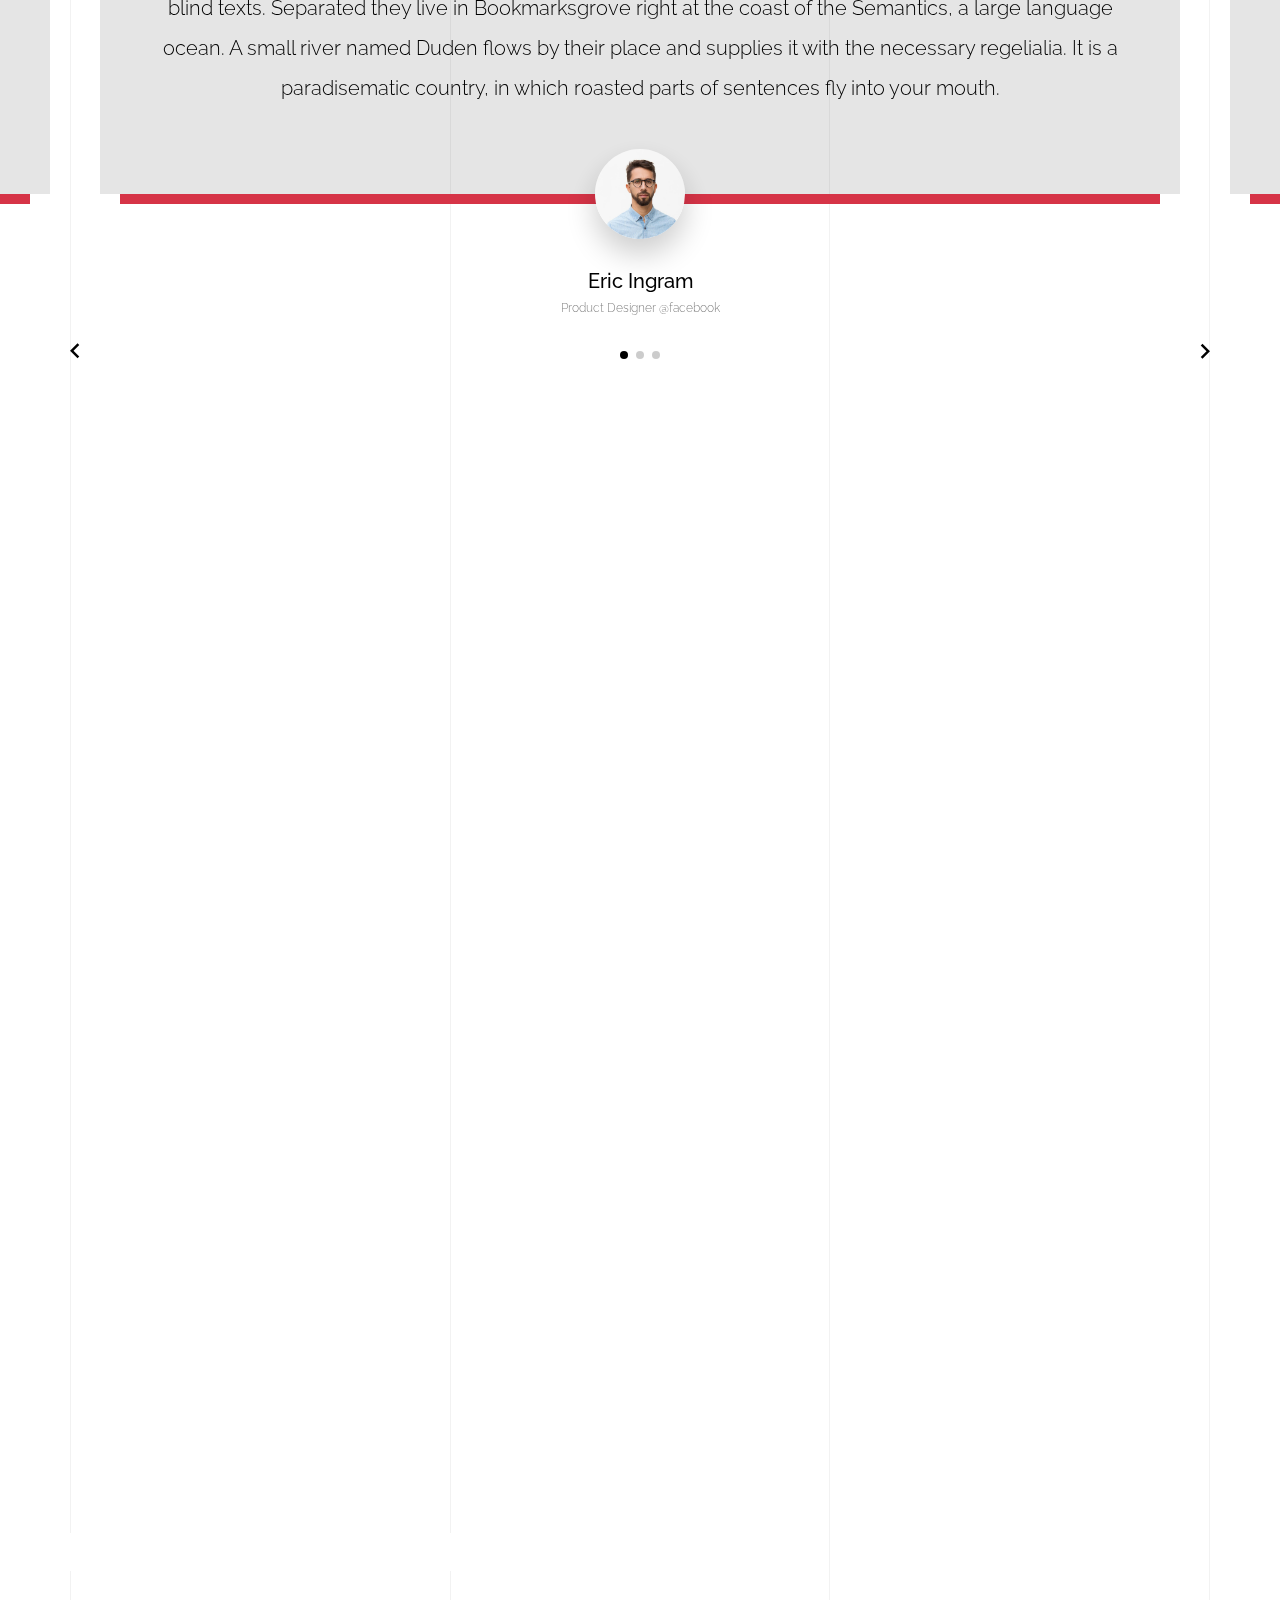
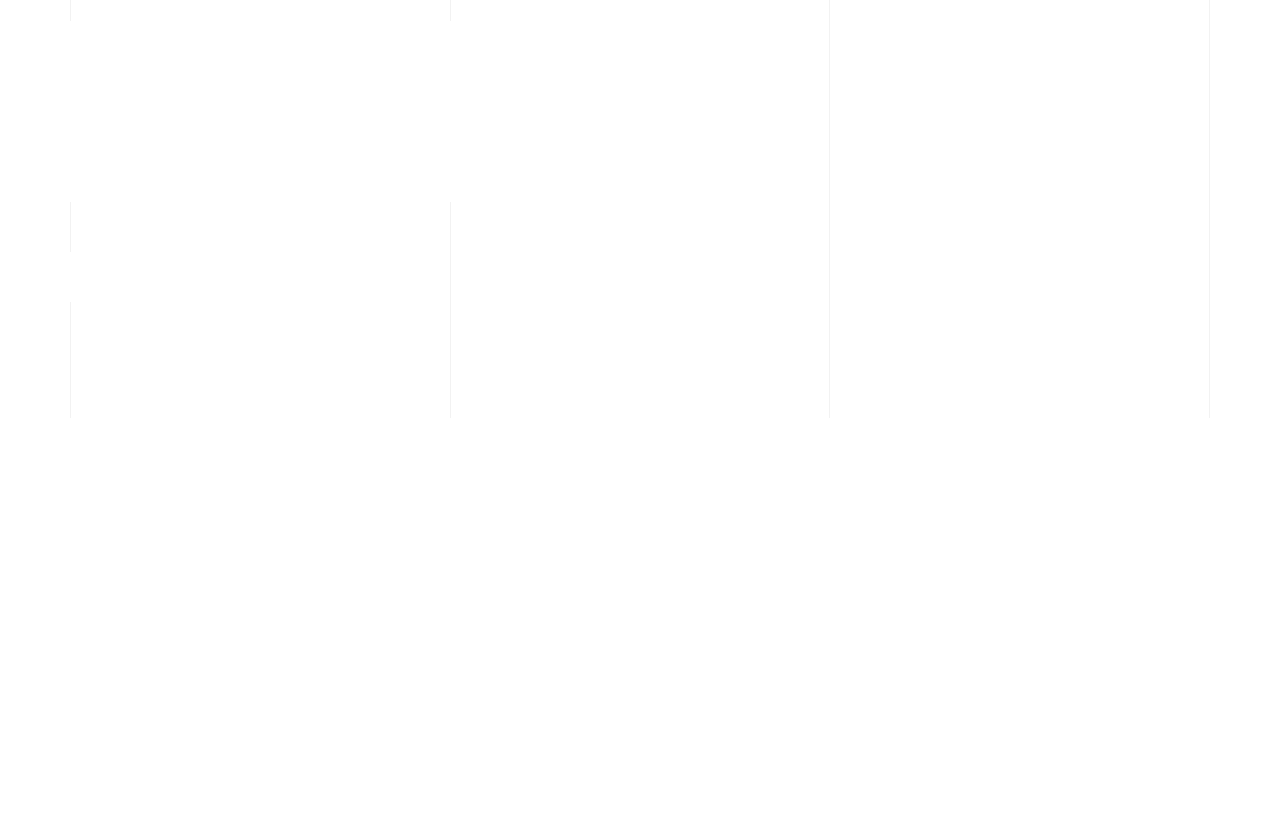
<file: unfold-master/light/index.html>
<!doctype html>
<html lang="en">
  <head>
    <title>Unfold &mdash; A onepage portfolio HTML template by Unslate.co</title>
    <meta charset="utf-8">
    <meta name="viewport" content="width=device-width, initial-scale=1, shrink-to-fit=no">
    
    <meta name="description" content="A onepage portfolio HTML template by Unslate.co">
    <meta name="keywords" content="html, css, javascript, jquery">
    <meta name="author" content="Unslate.co">

    <link rel="stylesheet" href="css/vendor/icomoon/style.css">
    <link rel="stylesheet" href="css/vendor/owl.carousel.min.css">
    <link rel="stylesheet" href="css/vendor/aos.css">
    <link rel="stylesheet" href="css/vendor/animate.min.css">
    <link rel="stylesheet" href="css/vendor/bootstrap.min.css">
    <link rel="stylesheet" href="css/vendor/jquery.fancybox.min.css">
    

    <!-- Theme Style -->
    <link rel="stylesheet" href="css/style.css">

  </head>
  <body data-spy="scroll" data-target=".site-nav-target" data-offset="200">

    <nav class="unslate_co--site-mobile-menu">
      <div class="close-wrap d-flex">
        <a href="#" class="d-flex ml-auto js-menu-toggle">
          <span class="close-label">Close</span>
          <div class="close-times">
            <span class="bar1"></span>
            <span class="bar2"></span>
          </div>
        </a>
      </div>
      <div class="site-mobile-inner"></div>
    </nav>


    <div class="unslate_co--site-wrap">

      <div class="unslate_co--site-inner">

        <div class="lines-wrap">
          <div class="lines-inner">
            <div class="lines"></div>
          </div>
        </div>
        <!-- END lines -->
      
      <nav class="unslate_co--site-nav site-nav-target">

        <div class="container">
        
          <div class="row align-items-center justify-content-between text-left">
            <div class="col-md-5 text-right">
              <ul class="site-nav-ul js-clone-nav text-left d-none d-lg-inline-block">
                <li class="has-children">
                  <a href="#home-section" class="nav-link">Home</a>
                  <ul class="dropdown">
                    <li>
                      <a href="index.html">Hero Image BG</a>
                    </li>
                    <li>
                      <a href="index-video.html">Video BG</a>
                    </li>
                    <li>
                      <a href="index-hero-slider.html">Hero Slider</a>
                    </li>
                    <li>
                      <a href="index-sidebar-menu.html">Sidebar Menu</a>
                    </li>
                    <li>
                      <a href="index-right-menu.html">Right Menu</a>
                    </li>
                  </ul>
                </li>
                <li><a href="#portfolio-section" class="nav-link">Portfolio</a></li>
                <li><a href="#about-section" class="nav-link">About</a></li>
                <li><a href="#services-section" class="nav-link">Services</a></li>
              </ul>
            </div>
            <div class="site-logo pos-absolute">
              <a href="index.html" class="unslate_co--site-logo">Unfold<span>.</span></a>
            </div>
            <div class="col-md-5 text-right text-lg-left">
              <ul class="site-nav-ul js-clone-nav text-left d-none d-lg-inline-block">
                <li><a href="#skills-section" class="nav-link">Skills</a></li>
                <li><a href="#testimonial-section" class="nav-link">Testimonial</a></li>
                <li><a href="#journal-section" class="nav-link">Journal</a></li>
                <li><a href="#contact-section" class="nav-link">Contact</a></li>
              </ul>

              <ul class="site-nav-ul-none-onepage text-right d-inline-block d-lg-none">
                <li><a href="#" class="js-menu-toggle">Menu</a></li>
              </ul>

            </div>
          </div>
        </div>

      </nav>
      <!-- END nav -->

      <div class="cover-v1 jarallax overlay" style="background-image: url('images/cover_bg_1.jpg');" id="home-section">
        <div class="container">
          <div class="row align-items-center">
              
            <div class="col-md-7 mx-auto text-center">
              <h1 class="heading gsap-reveal-hero text-white">Unfold</h1>
              <h2 class="subheading gsap-reveal-hero text-white">I’m Eric Woodman A Product Designer Based In San Francisco</h2>
            </div>

          </div>
        </div>


        <!-- dov -->
        <a href="#portfolio-section" class="mouse-wrap smoothscroll">
          <span class="mouse">
            <span class="scroll"></span>
          </span>
          <span class="mouse-label">Scroll</span>
        </a>

      </div>
      <!-- END .cover-v1 -->



      <div class="unslate_co--section" id="portfolio-section">
        <div class="container">
          
          
          <div class="relative"><div class="loader-portfolio-wrap"><div class="loader-portfolio dark"></div></div> </div>
          <div id="portfolio-single-holder"></div>

          <div class="portfolio-wrapper">

            <div class="d-flex align-items-center mb-4 gsap-reveal gsap-reveal-filter">
              <h2 class="mr-auto heading-h2">Portfolio</h2>
              
              <a href="#" class="text-black js-filter d-inline-block d-lg-none">Filter</a>
              
              <div class="filter-wrap">
                <div class="filter ml-auto" id="filters">
                  <a href="#" class="active" data-filter="*">All</a>
                  <a href="#" data-filter=".web">Web</a>
                  <a href="#" data-filter=".branding">Branding</a>
                  <a href="#" data-filter=".illustration">Illustration</a>
                  <a href="#" data-filter=".packaging">Packaging</a>
                </div>
              </div>

            </div>


            
            <div id="posts" class="row gutter-isotope-item">
              <div class="item web branding col-sm-6 col-md-6 col-lg-4 isotope-mb-2">
                <a href="portfolio-single-1.html" class="portfolio-item ajax-load-page isotope-item gsap-reveal-img" data-id="1">
                    <div class="overlay">
                      <span class="wrap-icon icon-link2"></span>
                      <div class="portfolio-item-content">
                        <h3>Shoe Rebranding</h3>
                        <p>web, branding</p>
                      </div>
                    </div>
                    <img src="images/work_1_md.jpg" class="lazyload  img-fluid" alt="Images" />
                  </a>
              </div>
              <div class="item branding packaging illustration col-sm-6 col-md-6 col-lg-4 isotope-mb-2 ">
                <a href="portfolio-single-3.html" class="portfolio-item ajax-load-page item-portrait isotope-item gsap-reveal-img" data-id="3">
                    <div class="overlay">
                      <span class="wrap-icon icon-link2"></span>
                      <div class="portfolio-item-content">
                        <h3>Reworking</h3>
                        <p>branding, packaging, illustration</p>
                      </div>
                    </div>
                    <img src="images/work_2_md.jpg" class="lazyload  img-fluid" alt="Images" />
                  </a>
              </div>

              <div class="item branding packaging col-sm-6 col-md-6 col-lg-4 isotope-mb-2">
                <a href="portfolio-single-4.html" class="portfolio-item isotope-item ajax-load-page gsap-reveal-img" data-id="4">
                    <div class="overlay">
                      <span class="wrap-icon icon-link2"></span>
                      <div class="portfolio-item-content">
                        <h3>Modern Building</h3>
                        <p>branding, packaging</p>
                      </div>
                    </div>
                    <img src="images/work_3_md.jpg" class="lazyload  img-fluid" alt="Images" />
                  </a>
              </div>

              <div class="item web packaging col-sm-6 col-md-6 col-lg-4 isotope-mb-2">

                <a href="images/work_4_full.jpg" class="portfolio-item isotope-item gsap-reveal-img" data-fancybox="gallery" data-caption="Watch">
                    <div class="overlay">
                      <span class="wrap-icon icon-photo2"></span>
                      <div class="portfolio-item-content">
                        <h3>Watch</h3>
                        <p>web, packaging</p>
                      </div>
                    </div>
                    <img src="images/work_4_full.jpg" class="lazyload  img-fluid" alt="Images" />
                  </a>

              </div>

              <div class="item illustration packaging col-sm-6 col-md-6 col-lg-4 isotope-mb-2">
                <a href="images/work_5_md.jpg" class="portfolio-item isotope-item gsap-reveal-img" data-fancybox="gallery" data-caption="Shoe Rebranding">
                    <div class="overlay">
                      <span class="wrap-icon icon-photo2"></span>
                      <div class="portfolio-item-content">
                        <h3>Shoe Rebranding</h3>
                        <p>illustration, packaging</p>
                      </div>
                    </div>
                    <img src="images/work_5_md.jpg" class="lazyload  img-fluid" alt="Images" />
                  </a>
              </div>

              <div class="item web branding col-sm-6 col-md-6 col-lg-4 isotope-mb-2">
                <a href="portfolio-single-2.html" class="portfolio-item ajax-load-page item-portrait isotope-item gsap-reveal-img" data-id="2">
                    <div class="overlay">
                      <span class="wrap-icon icon-link2"></span>
                      <div class="portfolio-item-content">
                        <h3>Reshape</h3>
                        <p>web, branding</p>
                      </div>
                    </div>
                    <img src="images/work_6_md.jpg" class="lazyload  img-fluid" alt="Images" />
                  </a>
              </div>

              <div class="item branding packaging col-sm-6 col-md-6 col-lg-4 isotope-mb-2">
                <a href="images/work_7_a_md.jpg" class="portfolio-item item-portrait isotope-item gsap-reveal-img" data-fancybox="gallery" data-caption="Modern Building">
                    <div class="overlay">
                      <span class="wrap-icon icon-photo2"></span>
                      <div class="portfolio-item-content">
                        <h3>Modern Building</h3>
                        <p>branding, packaging</p>
                      </div>
                    </div>
                    <img src="images/work_7_a_md.jpg" class="lazyload  img-fluid" alt="Images" />
                  </a>
              </div>

              <div class="item web branding col-sm-6 col-md-6 col-lg-4 isotope-mb-2">
                <a href="https://www.youtube.com/watch?v=mwtbEGNABWU" class="portfolio-item isotope-item gsap-reveal-img" data-fancybox="gallery" data-caption="Showreel 2019">
                    <div class="overlay">
                      <span class="wrap-icon icon-play_circle_filled"></span>
                      <div class="portfolio-item-content">
                        <h3>Showreel 2019</h3>
                        <p>web, branding</p>
                      </div>
                    </div>
                    <img src="images/work_8_md.jpg" class="lazyload  img-fluid" alt="Images" />
                  </a>
              </div>

              <div class="item web illustration col-sm-6 col-md-6 col-lg-4 isotope-mb-2">
                <a href="images/work_9_a_md.jpg" class="portfolio-item isotope-item gsap-reveal-img" data-fancybox="gallery" data-caption="Render Packaging">
                    <div class="overlay">
                      <span class="wrap-icon icon-photo2"></span>
                      <div class="portfolio-item-content">
                        <h3>Render Packaging</h3>
                        <p>web, illustration</p>
                      </div>
                    </div>
                    <img src="images/work_9_a_md.jpg" class="lazyload  img-fluid" alt="Images" />
                  </a>
              </div>

            </div>
            
          </div>


        </div>
      </div>



      <div class="unslate_co--section">
        <div class="container">
          <div class="owl-carousel logo-slider">
            <div class="logo-v1 gsap-reveal">
              <img src="images/logo-google.png" alt="Image" class="img-fluid">
            </div>
            <div class="logo-v1 gsap-reveal">
              <img src="images/logo-puma.png" alt="Image" class="img-fluid">
            </div>
            <div class="logo-v1 gsap-reveal">
              <img src="images/logo-paypal.png" alt="Image" class="img-fluid">
            </div>
            <div class="logo-v1 gsap-reveal">
              <img src="images/logo-adobe.png" alt="Image" class="img-fluid">
            </div>
          </div>
        </div>
      </div>


      <div class="unslate_co--section" id="about-section">
        <div class="container">
          
          <div class="section-heading-wrap text-center mb-5">
            <h2 class="heading-h2 text-center divider"><span class="gsap-reveal">About Me</span></h2>
            <span class="gsap-reveal"><img src="images/divider.png" alt="divider" width="76"></span>
          </div>
          

          <div class="row mt-5 justify-content-between">
            <div class="col-lg-7 mb-5 mb-lg-0" data-aos="fade-up">
              <figure class="dotted-bg gsap-reveal-img">
                <img src="images/about_me_pic.jpg" alt="Image" class="img-fluid">
              </figure>
            </div>
            <div class="col-lg-4 pr-lg-5">
              <h3 class="mb-4 heading-h3"><span class="gsap-reveal">We can make it together</span></h3>
              <p class="lead gsap-reveal">Far far away, behind the word mountains, far from the countries Vokalia and Consonantia, there <a href="#">live the blind</a> texts. </p>
              <p class="mb-4 gsap-reveal">A small river named Duden flows by their place and supplies it with the necessary regelialia. It is a paradisematic country, in which roasted parts of sentences fly into your mouth.</p>
              <p class="gsap-reveal"><a href="#" class="btn btn-outline-pill btn-custom-light">Download my CV</a></p>
            </div>
          </div>
        </div>
      </div>

      <div class="unslate_co--section" id="services-section">
        <div class="container">

          <div class="section-heading-wrap text-center mb-5">
            <h2 class="heading-h2 text-center divider">My Services</h2>
            <img src="images/divider.png" alt="divider" width="76">
          </div>

          <div class="row gutter-v3">
            <div class="col-md-6 col-lg-4 mb-4">
              <div class="feature-v1" data-aos="fade-up" data-aos-delay="0">
                <div class="wrap-icon mb-3">
                  <img src="images/svg/001-options.svg" alt="Image" width="45">
                </div>
                <h3>Digital <br> Strategy</h3>
                <p>A small river named Duden flows by their place and supplies it with the necessary regelialia. </p>
              </div> 
            </div>
            <div class="col-md-6 col-lg-4 mb-4">
              <div class="feature-v1" data-aos="fade-up" data-aos-delay="100">
                <div class="wrap-icon mb-3">
                  <img src="images/svg/002-chat.svg" alt="Icon" width="45">
                </div>
                <h3>Web <br> Design</h3>
                <p>A small river named Duden flows by their place and supplies it with the necessary regelialia. </p>
              </div> 
            </div>
            <div class="col-md-6 col-lg-4 mb-4">
              <div class="feature-v1" data-aos="fade-up" data-aos-delay="200">
                <div class="wrap-icon mb-3">
                  <img src="images/svg/003-contact-book.svg" alt="Image" class="img-fluid" width="45">
                </div>
                <h3>User <br> Experience</h3>
                <p>A small river named Duden flows by their place and supplies it with the necessary regelialia. </p>
              </div> 
            </div>

            <div class="col-md-6 col-lg-4 mb-4">
              <div class="feature-v1" data-aos="fade-up" data-aos-delay="0">
                <div class="wrap-icon mb-3">
                  <img src="images/svg/004-percentage.svg" alt="Image" width="45">
                </div>
                <h3>Web <br> Development</h3>
                <p>A small river named Duden flows by their place and supplies it with the necessary regelialia. </p>
              </div> 
            </div>
            <div class="col-md-6 col-lg-4 mb-4">
              <div class="feature-v1" data-aos="fade-up" data-aos-delay="100">
                <div class="wrap-icon mb-3">
                  <img src="images/svg/006-goal.svg" alt="Image" width="45">
                </div>
                <h3>WordPress <br> Solutions</h3>
                <p>A small river named Duden flows by their place and supplies it with the necessary regelialia. </p>
              </div> 
            </div>
            <div class="col-md-6 col-lg-4 mb-4">
              <div class="feature-v1" data-aos="fade-up" data-aos-delay="200">
                <div class="wrap-icon mb-3">
                  <img src="images/svg/005-line-chart.svg" alt="Image" width="45">
                </div>
                <h3>Mobile <br> Applications</h3>
                <p>A small river named Duden flows by their place and supplies it with the necessary regelialia. </p>
              </div> 
            </div>

          </div>

        </div>
      </div>

      <div class="unslate_co--section section-counter" id="skills-section">
        <div class="container">
          <div class="section-heading-wrap text-center mb-5">
            <h2 class="heading-h2 text-center divider"><span class="gsap-reveal">My Skills</span></h2>
            <span class="gsap-reveal"><img src="images/divider.png" alt="divider" width="76"></span>
          </div>


          <div class="row pt-5">
            <div class="col-6 col-sm-6 mb-5 mb-lg-0 col-md-6 col-lg-3" data-aos="fade-up" data-aos-delay="0">
              <div class="counter-v1 text-center">
                <span class="number-wrap">
                  <span class="number number-counter" data-number="90">0</span>
                  <span class="append-text">%</span>
                </span>
                <span class="counter-label">WordPress</span>
              </div>
            </div>
            <div class="col-6 col-sm-6 mb-5 mb-lg-0 col-md-6 col-lg-3" data-aos="fade-up" data-aos-delay="100">
              <div class="counter-v1 text-center">
                <span class="number-wrap">
                  <span class="number number-counter" data-number="99">0</span>
                  <span class="append-text">%</span>
                </span>
                <span class="counter-label">HTML/CSS</span>
              </div>
            </div>
            <div class="col-6 col-sm-6 mb-5 mb-lg-0 col-md-6 col-lg-3" data-aos="fade-up" data-aos-delay="200">
              <div class="counter-v1 text-center">
                <span class="number-wrap">
                  <span class="number number-counter" data-number="95">0</span>
                  <span class="append-text">%</span>
                </span>
                <span class="counter-label">jQuery</span>
              </div>
            </div>
            <div class="col-6 col-sm-6 mb-5 mb-lg-0 col-md-6 col-lg-3" data-aos="fade-up" data-aos-delay="300">
              <div class="counter-v1 text-center">
                <span class="number-wrap">
                  <span class="number number-counter" data-number="100">0</span>
                  <span class="append-text">%</span>
                </span>
                <span class="counter-label">Design</span>
              </div>
            </div>
          </div>
        </div>
      </div>
      <!-- END .counter -->

      <div class="unslate_co--section" id="testimonial-section">
        <div class="container">
          <div class="section-heading-wrap text-center mb-5">
            <h2 class="heading-h2 text-center divider"><span class="gsap-reveal">My Happy Clients</span></h2>
            <span class="gsap-reveal"><img src="images/divider.png" alt="divider" width="76"></span>
          </div>
        </div>

        <div class="owl-carousel testimonial-slider">
          <div>
            <div class="testimonial-v1">
              <div class="testimonial-inner-bg">
                <span class="quote">&ldquo;</span>
                <blockquote>
                  Far far away, behind the word mountains, far from the countries Vokalia and Consonantia, there live the blind texts. Separated they live in Bookmarksgrove right at the coast of the Semantics, a large language ocean. A small river named Duden flows by their place and supplies it with the necessary regelialia. It is a paradisematic country, in which roasted parts of sentences fly into your mouth.
                </blockquote>
              </div>
              
              <div class="testimonial-author-info">
                <img src="images/person_man_1.jpg" alt="Image">
                <h3>Eric Ingram</h3>
                <span class="d-block position">Product Designer @facebook</span>
              </div>

            </div>
          </div>
          <div>
            <div class="testimonial-v1">
              <div class="testimonial-inner-bg">
                <span class="quote">&ldquo;</span>
                <blockquote>
                  Far far away, behind the word mountains, far from the countries Vokalia and Consonantia, there live the blind texts. Separated they live in Bookmarksgrove right at the coast of the Semantics, a large language ocean. A small river named Duden flows by their place and supplies it with the necessary regelialia. It is a paradisematic country, in which roasted parts of sentences fly into your mouth.
                </blockquote>
              </div>
              
              <div class="testimonial-author-info">
                <img src="images/person_man_2.jpg" alt="Image">
                <h3>Ryan Mullins</h3>
                <span class="d-block position">Product Designer @Shopify</span>
              </div>

            </div>
          </div>
          <div>
            <div class="testimonial-v1">
              <div class="testimonial-inner-bg">
                <span class="quote">&ldquo;</span>
                <blockquote>
                  Far far away, behind the word mountains, far from the countries Vokalia and Consonantia, there live the blind texts. Separated they live in Bookmarksgrove right at the coast of the Semantics, a large language ocean. A small river named Duden flows by their place and supplies it with the necessary regelialia. It is a paradisematic country, in which roasted parts of sentences fly into your mouth.
                </blockquote>
              </div>
              
              <div class="testimonial-author-info">
                <img src="images/person_woman_1.jpg" alt="Image">
                <h3>Erica Miller</h3>
                <span class="d-block position">Product Designer @Twitter</span>
              </div>

            </div>
          </div>
        </div>

      </div>
      <!-- END testimonial -->

      <div class="unslate_co--section" id="journal-section">
        <div class="container">
          <div class="section-heading-wrap text-center mb-5">
            <h2 class="heading-h2 text-center divider"><span class="gsap-reveal">My Journal</span></h2>
            <span class="gsap-reveal"><img src="images/divider.png" alt="divider" width="76"></span>
          </div>

          
          <div class="row gutter-v4 align-items-stretch">
            <div class="col-sm-6 col-md-6 col-lg-8 blog-post-entry" data-aos="fade-up" data-aos-delay="0">

              <a href="blog-single.html" class="grid-item blog-item w-100 h-100">
                <div class="overlay">
                  <div class="portfolio-item-content">
                    <h3>A Mounteering Guide For Beginners</h3>
                    <p class="post-meta">By Joefrey <span class="small">&bullet;</span> 5 mins read</p>
                  </div>
                </div>
                <img src="images/post_1.jpg" class="lazyload" alt="Image" />
              </a>


            </div>
            <div class="col-sm-6 col-md-6 col-lg-4 blog-post-entry" data-aos="fade-up" data-aos-delay="100">
              <a href="blog-single.html" class="grid-item blog-item w-100 h-100">
                <div class="overlay">
                  <div class="portfolio-item-content">
                    <h3>A Mounteering Guide For Beginners</h3>
                    <p class="post-meta">By Joefrey <span class="small">&bullet;</span> 5 mins read</p>
                  </div>
                </div>
                <img src="images/post_2.jpg" class="lazyload" alt="Image" />
              </a>
            </div>


            <div class="col-sm-6 col-md-6 col-lg-4 blog-post-entry" data-aos="fade-up" data-aos-delay="0">

              <a href="blog-single.html" class="grid-item blog-item w-100 h-100">
                <div class="overlay">
                  <div class="portfolio-item-content">
                    <h3>A Mounteering Guide For Beginners</h3>
                    <p class="post-meta">By Joefrey <span class="small">&bullet;</span> 5 mins read</p>
                  </div>
                </div>
                <img src="images/post_3.jpg" class="lazyload" alt="Image" />
              </a>


            </div>
            <div class="col-sm-6 col-md-6 col-lg-4 blog-post-entry" data-aos="fade-up" data-aos-delay="100">
              <a href="blog-single.html" class="grid-item blog-item w-100 h-100">
                <div class="overlay">
                  <div class="portfolio-item-content">
                    <h3>A Mounteering Guide For Beginners</h3>
                    <p class="post-meta">By Joefrey <span class="small">&bullet;</span> 5 mins read</p>
                  </div>
                </div>
                <img src="images/post_4.jpg" class="lazyload" alt="Image" />
              </a>
            </div>

            <div class="col-sm-6 col-md-6 col-lg-4 blog-post-entry" data-aos="fade-up" data-aos-delay="200">
              <a href="blog-single.html" class="grid-item blog-item w-100 h-100">
                <div class="overlay">
                  <div class="portfolio-item-content">
                    <h3>A Mounteering Guide For Beginners</h3>
                    <p class="post-meta">By Joefrey <span class="small">&bullet;</span> 5 mins read</p>
                  </div>
                </div>
                <img src="images/post_5.jpg" class="lazyload" alt="Image" />
              </a>
            </div>


          </div>

        </div>
      </div>
      <!-- END blog posts -->


      <div class="unslate_co--section" id="contact-section">
        <div class="container">
          <div class="section-heading-wrap text-center mb-5">
            <h2 class="heading-h2 text-center divider"><span class="gsap-reveal">Get In Touch</span></h2>
            <span class="gsap-reveal"><img src="images/divider.png" alt="divider" width="76"></span>
          </div>


          <div class="row justify-content-between">
            
            <div class="col-md-6">
              <form method="post" class="form-outline-style-v1" id="contactForm">
                <div class="form-group row mb-0">

                  <div class="col-lg-6 form-group gsap-reveal">
                    <label for="name">Name</label>
                    <input name="name" type="text" class="form-control" id="name">
                  </div>
                  <div class="col-lg-6 form-group gsap-reveal">
                    <label for="email">Email</label>
                    <input name="email" type="email" class="form-control" id="email">
                  </div>
                  <div class="col-lg-12 form-group gsap-reveal">
                    <label for="message">Write your message...</label>
                    <textarea name="message" id="message" cols="30" rows="7" class="form-control"></textarea>
                  </div>
                </div>
                <div class="form-group row gsap-reveal">
                    <div class="col-md-12 d-flex align-items-center">
                      <input type="submit" class="btn btn-outline-pill btn-custom-light mr-3" value="Send Message">
                      <span class="submitting"></span>
                    </div>
                  </div>
              </form>
              <div id="form-message-warning" class="mt-4"></div> 
              <div id="form-message-success">
                Your message was sent, thank you!
              </div>

            </div>

            <div class="col-md-4">
              <div class="contact-info-v1">
                <div class="gsap-reveal d-block">
                  <span class="d-block contact-info-label">Email</span>
                  <a href="#" class="contact-info-val">info@unslate.co</a>
                </div>
                <div class="gsap-reveal d-block">
                  <span class="d-block contact-info-label">Phone</span>
                  <a href="#" class="contact-info-val">+12 345 6789 012</a>
                </div>
                <div class="gsap-reveal d-block">
                  <span class="d-block contact-info-label">Address</span>
                  <address class="contact-info-val">273 South Riverview Rd. <br> New York, NY 10011</address>
                </div>
              </div>
            </div>

          </div>
        </div>
      </div>
      </div> 

      <footer class="unslate_co--footer unslate_co--section">
        <div class="container">
          <div class="row justify-content-center">
            <div class="col-md-7">
              
              <div class="footer-site-logo"><a href="#">Unfold<span>.</span></a></div>

              <ul class="footer-site-social">
                <li><a href="#">Facebook</a></li>
                <li><a href="#">Twitter</a></li>
                <li><a href="#">Instagram</a></li>
                <li><a href="#">Dribbble</a></li>
                <li><a href="#">Behance</a></li>
              </ul>

              <p class="site-copyright">
                <small>&copy; 2020 <a href="#">Unfold  </a>. All Rights Reserved. Design with <span class="icon-heart text-danger"></span> by <a href="#">Unslate.co</a>.</small>
              </p>

            </div>
          </div>
        </div>
      </footer>

      
    </div>

    <!-- Loader -->
    <div id="unslate_co--overlayer"></div>
    <div class="site-loader-wrap">
      <div class="site-loader dark"></div>
    </div>

    <script src="js/scripts-dist.js"></script>
    <script src="js/main.js"></script>

    <!-- Global site tag (gtag.js) - Google Analytics -->
<script async src="https://www.googletagmanager.com/gtag/js?id=UA-157808202-1"></script>
<script>
  window.dataLayer = window.dataLayer || [];
  function gtag(){dataLayer.push(arguments);}
  gtag('js', new Date());

  gtag('config', 'UA-157808202-1');
</script>

  </body>
</html>
</file>
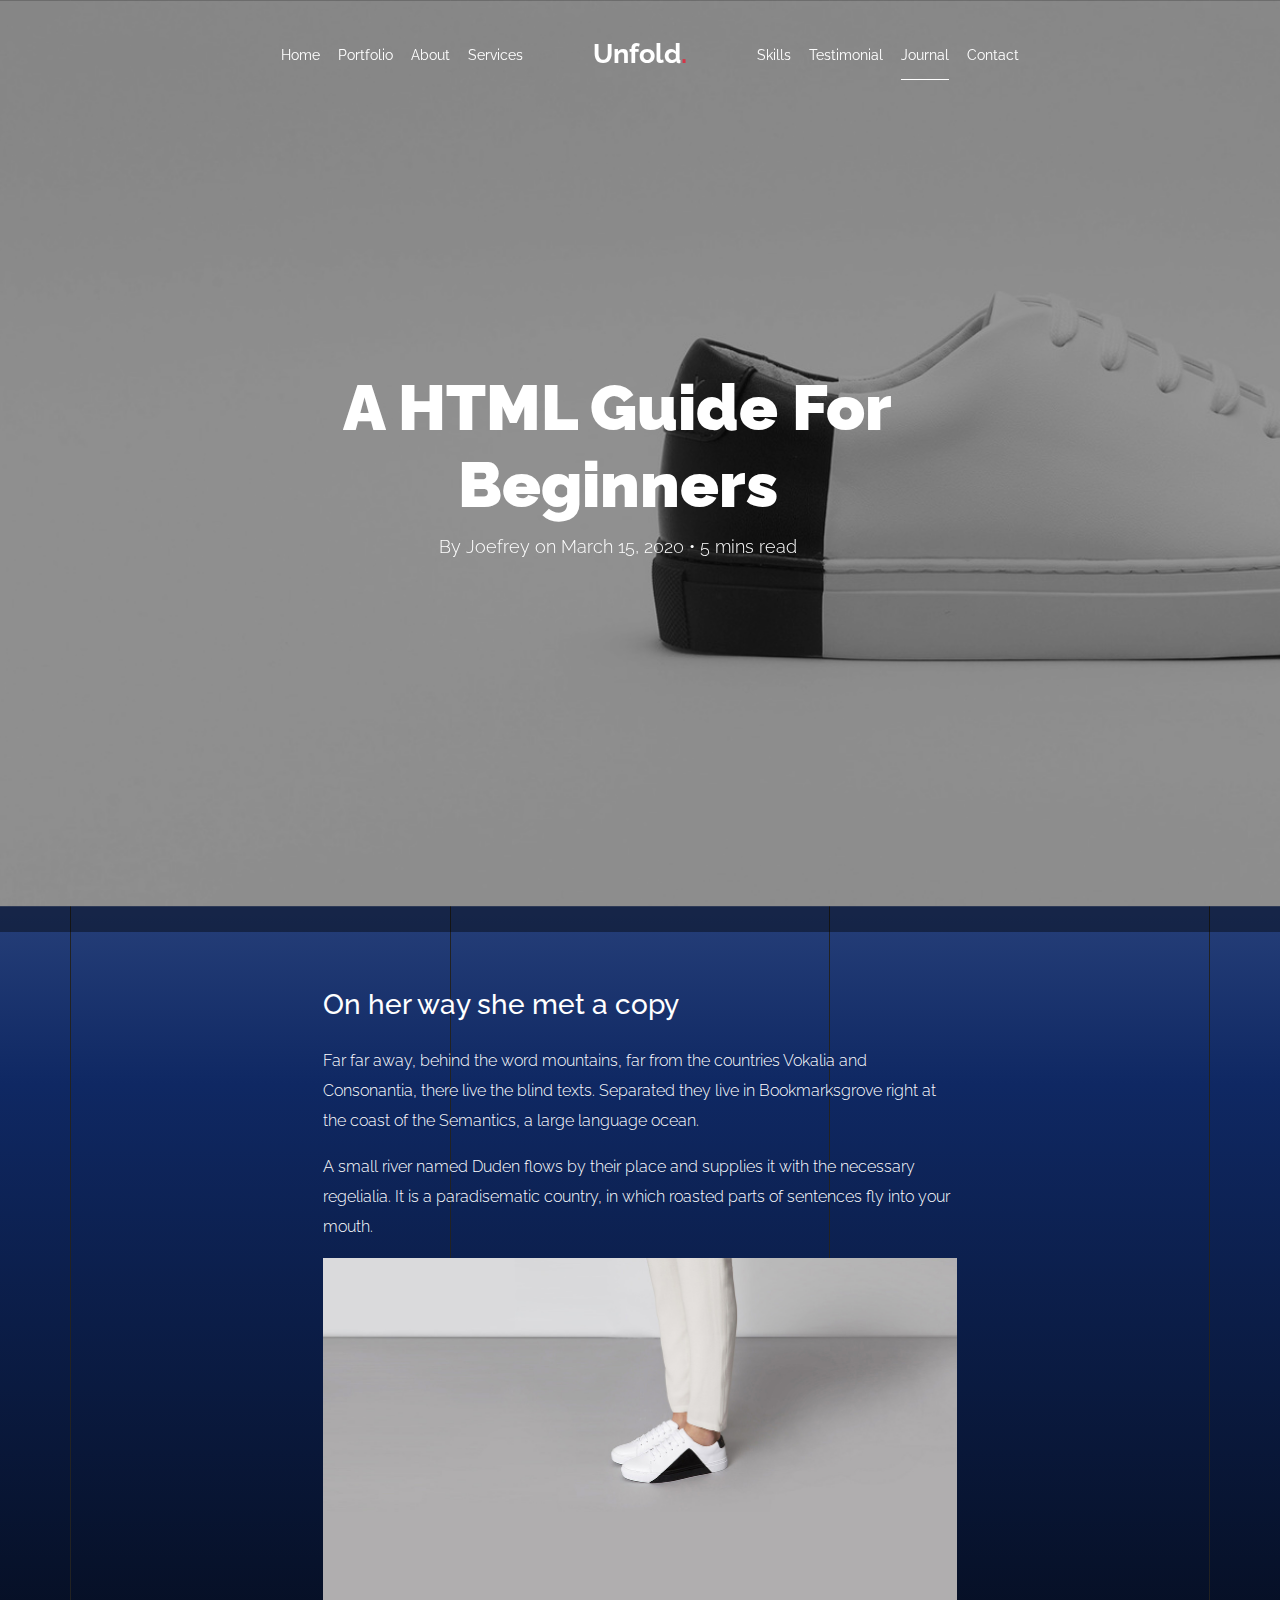
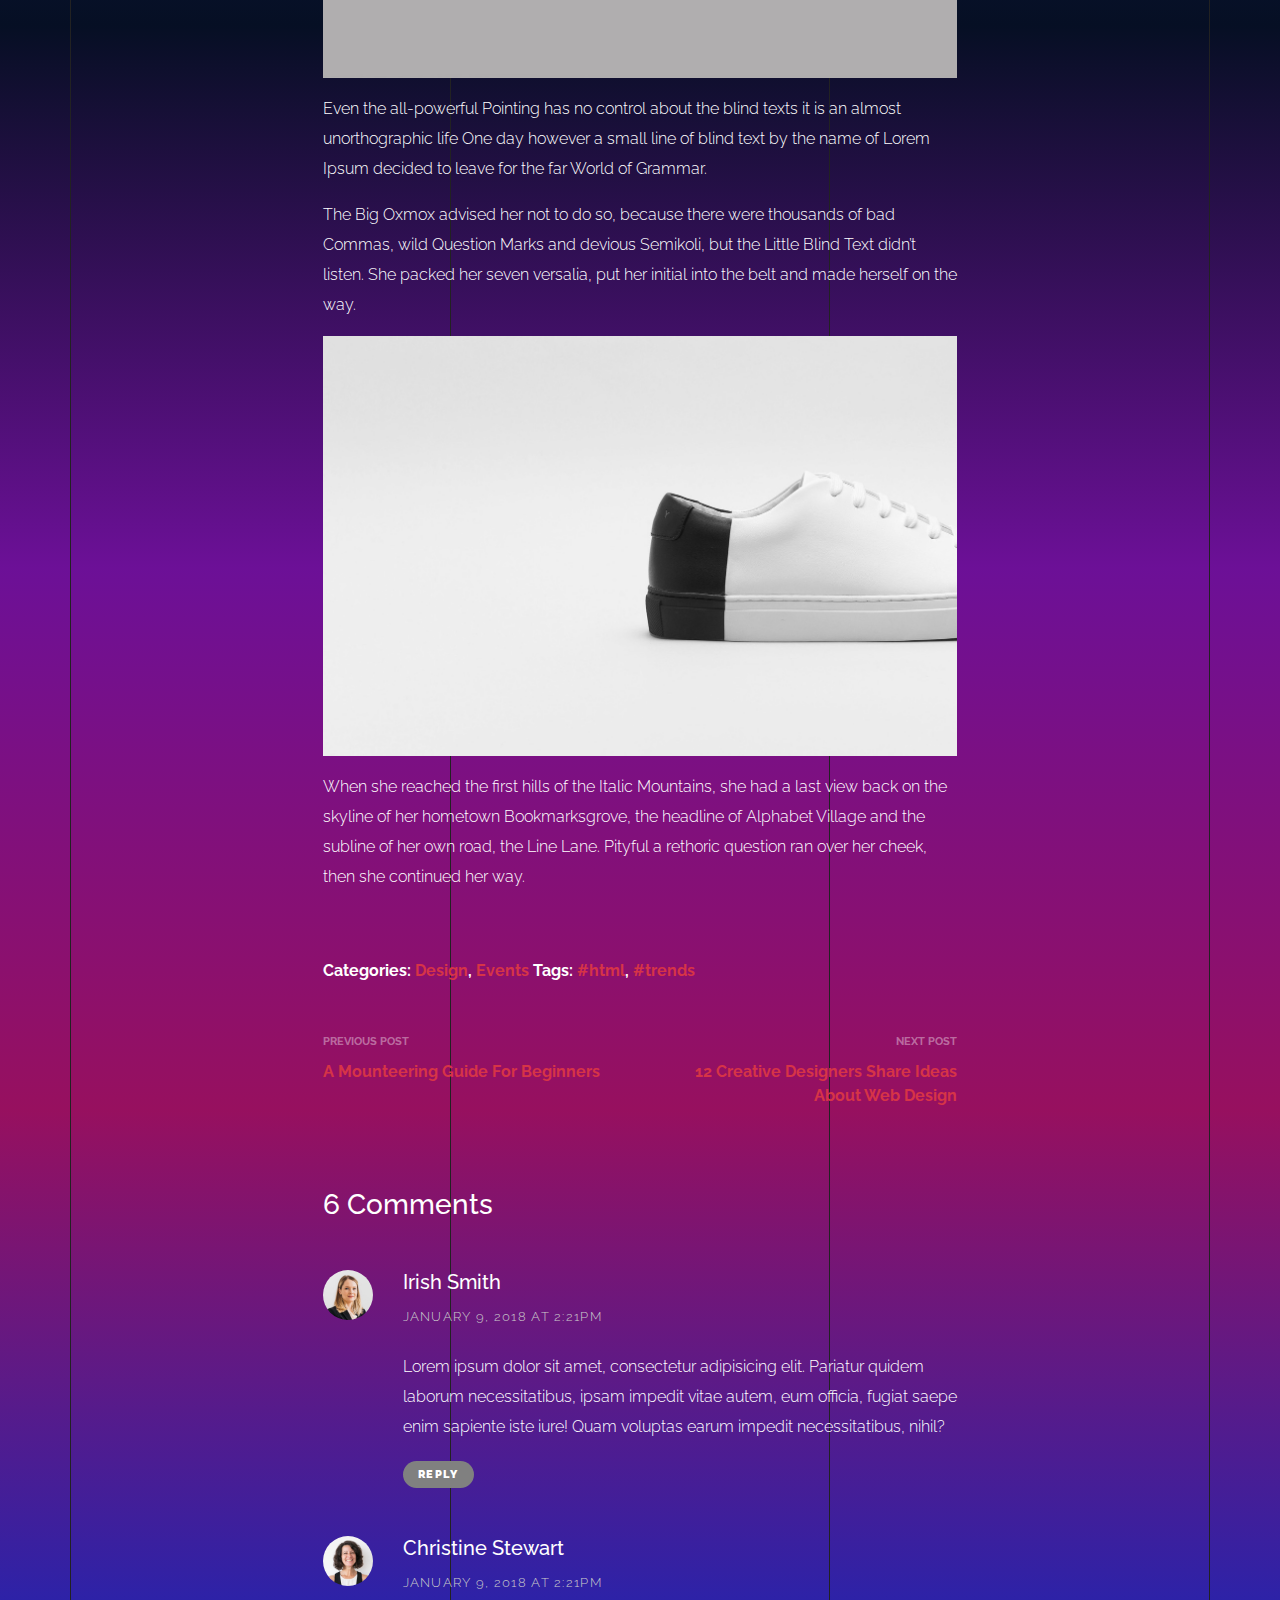
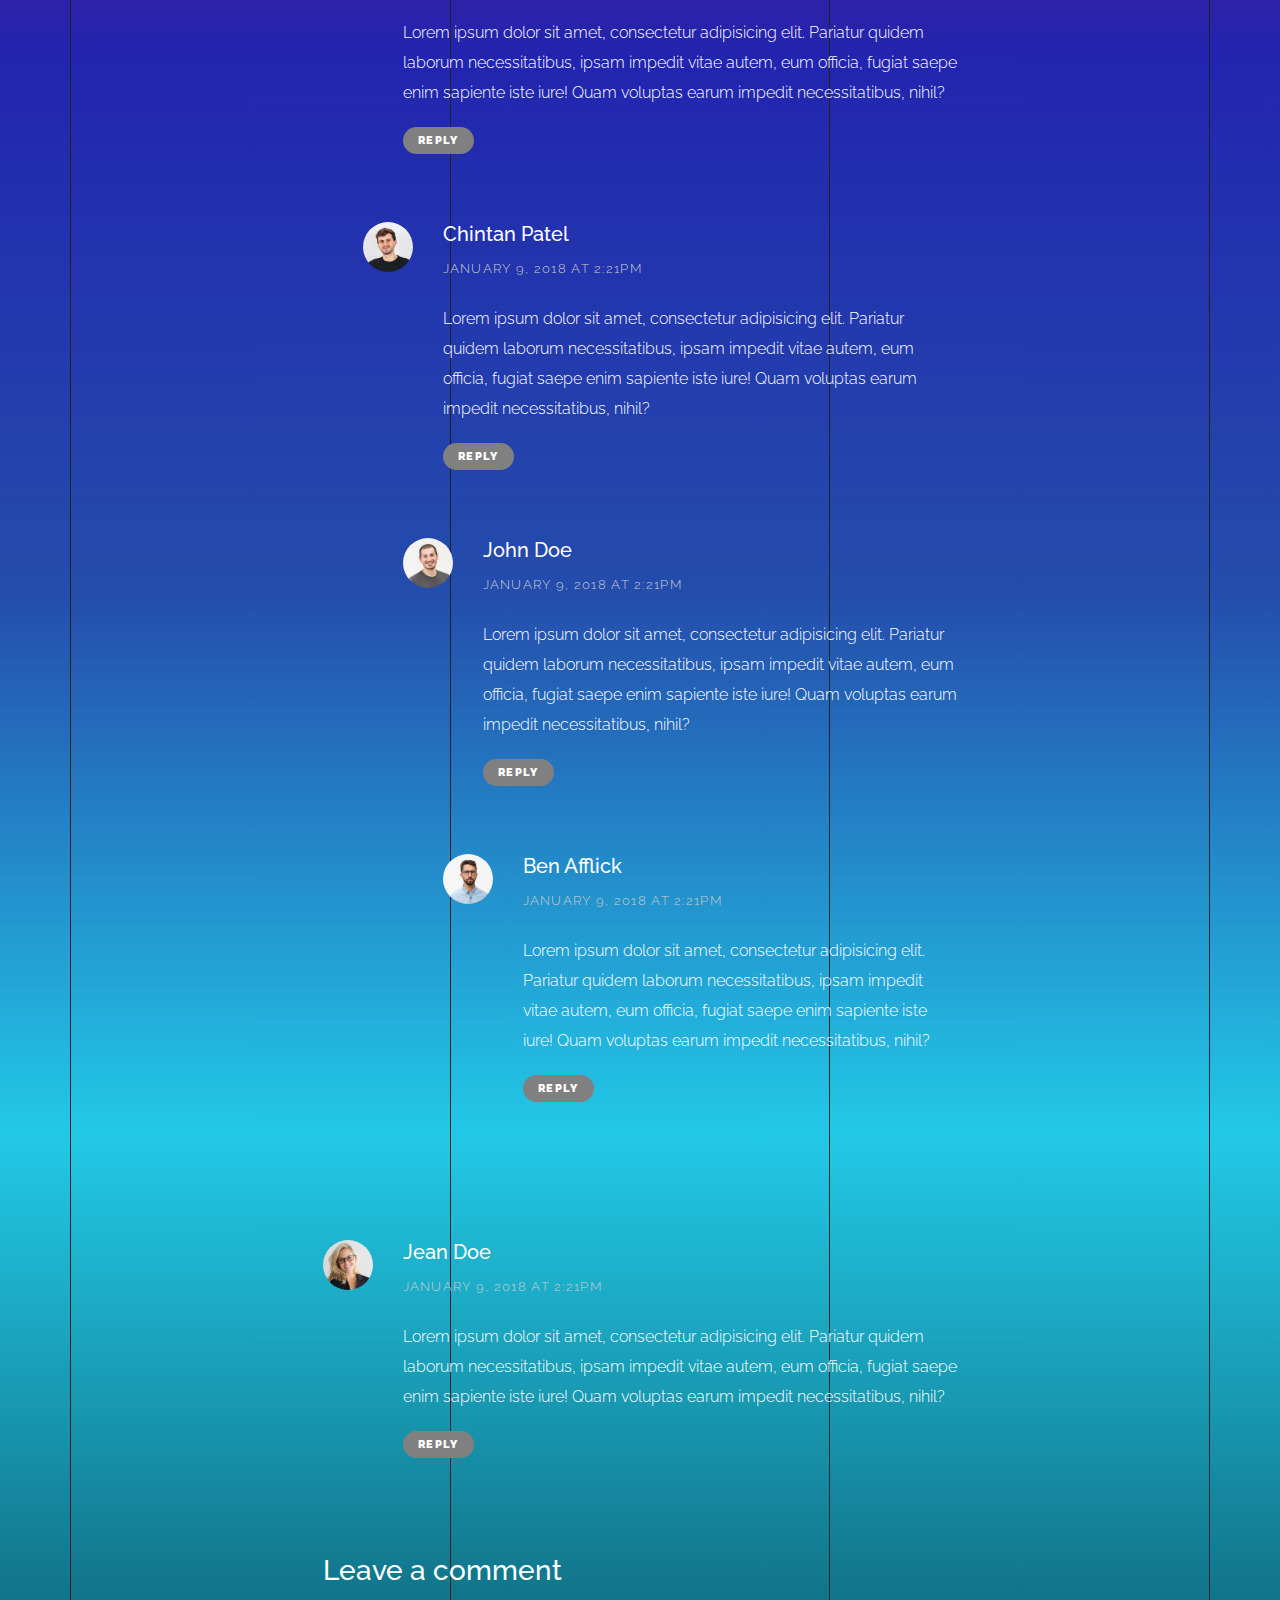
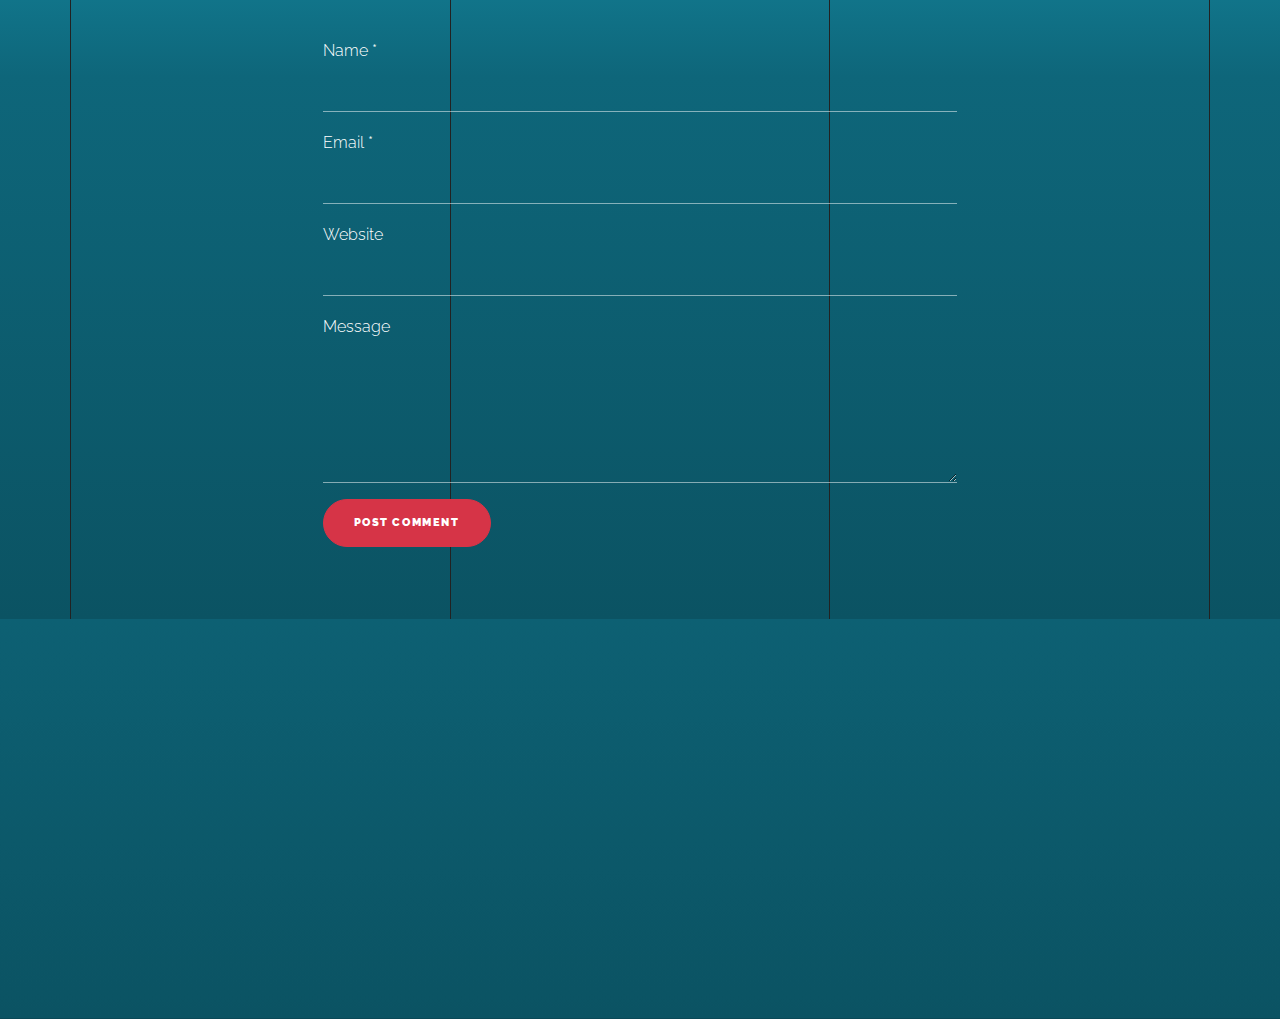
<file: blog-single.html>
<!doctype html>
<html lang="en">
  <head>
    <title>Unfold &mdash; A onepage portfolio HTML template by Colorlib</title>
    <meta charset="utf-8">
    <meta name="viewport" content="width=device-width, initial-scale=1, shrink-to-fit=no">
    
    <meta name="description" content="">
    <meta name="keywords" content="html, css, javascript, jquery">
    <meta name="author" content="">

    <link rel="stylesheet" href="css/vendor/icomoon/style.css">
    <link rel="stylesheet" href="css/vendor/owl.carousel.min.css">
    <link rel="stylesheet" href="css/vendor/aos.css">
    <link rel="stylesheet" href="css/vendor/animate.min.css">
    <link rel="stylesheet" href="css/vendor/bootstrap.min.css">
    <link rel="stylesheet" href="css/vendor/jquery.fancybox.min.css">
    

    <!-- Theme Style -->
    <link rel="stylesheet" href="css/style.css">

  </head>
  <body data-spy="scroll" data-target=".site-nav-target" data-offset="200">

    <nav class="unslate_co--site-mobile-menu">
      <div class="close-wrap d-flex">
        <a href="#" class="d-flex ml-auto js-menu-toggle">
          <span class="close-label">Close</span>
          <div class="close-times">
            <span class="bar1"></span>
            <span class="bar2"></span>
          </div>
        </a>
      </div>
      <div class="site-mobile-inner"></div>
    </nav>


    <div class="unslate_co--site-wrap">

      <div class="unslate_co--site-inner">

        <div class="lines-wrap">
          <div class="lines-inner">
            <div class="lines"></div>
          </div>
        </div>
        <!-- END lines -->
      
      <nav class="unslate_co--site-nav site-nav-target">

        <div class="container">
        
          <div class="row align-items-center justify-content-between text-left">
            <div class="col-md-5 text-right">
              <ul class="site-nav-ul js-clone-nav text-left d-none d-lg-inline-block">
                <li class="has-children">
                  <a href="index.html#home-section" class="nav-link">Home</a>
                  <ul class="dropdown">
                    <li>
                      <a href="index.html">Hero Image BG</a>
                    </li>
                    <li>
                      <a href="index-video.html">Video BG</a>
                    </li>
                    <li>
                      <a href="index-hero-slider.html">Hero Slider</a>
                    </li>
                    <li>
                      <a href="index-sidebar-menu.html">Sidebar Menu</a>
                    </li>
                    <li>
                      <a href="index-right-menu.html">Right Menu</a>
                    </li>
                  </ul>
                </li>
                <li><a href="index.html#portfolio-section" class="nav-link">Portfolio</a></li>
                <li><a href="index.html#about-section" class="nav-link">About</a></li>
                <li><a href="index.html#services-section" class="nav-link">Services</a></li>
              </ul>
            </div>
            <div class="site-logo pos-absolute">
              <a href="index.html" class="unslate_co--site-logo">Unfold<span>.</span></a>
            </div>
            <div class="col-md-5 text-right text-lg-left">
              <ul class="site-nav-ul js-clone-nav text-left d-none d-lg-inline-block">
                <li><a href="index.html#skills-section" class="nav-link">Skills</a></li>
                <li><a href="index.html#testimonial-section" class="nav-link">Testimonial</a></li>
                <li><a href="index.html#journal-section" class="nav-link active">Journal</a></li>
                <li><a href="index.html#contact-section" class="nav-link">Contact</a></li>
              </ul>

              <ul class="site-nav-ul-none-onepage text-right d-inline-block d-lg-none">
                <li><a href="#" class="js-menu-toggle">Menu</a></li>
              </ul>

            </div>
          </div>
        </div>

      </nav>
      <!-- END nav -->

      <div class="cover-v1 jarallax overlay" style="background-image: url('images/work_1_full.jpg');">
        <div class="container">
          <div class="row align-items-center">
              
            <div class="col-md-8 mx-auto text-center">
              <h1 class="blog-heading" data-aos="fade-up" data-aos-delay="0">A HTML Guide For Beginners</h1>
              <div class="post-meta" data-aos="fade-up" data-aos-delay="100">By Joefrey on March 15, 2020 &bullet; 5 mins read</div>
            </div>

          </div>
        </div>


        <!-- dov -->
        <a href="#blog-single-section" class="mouse-wrap smoothscroll">
          <span class="mouse">
            <span class="scroll"></span>
          </span>
          <span class="mouse-label">Scroll</span>
        </a>

      </div>
      <!-- END .cover-v1 -->

      <div class="unslate_co--section" id="blog-single-section">
        <div class="container">
          <div class="row justify-content-center">
            <div class="col-md-7">
              <h3 class="mb-4">On her way she met a copy</h3>
              <p>Far far away, behind the word mountains, far from the countries Vokalia and Consonantia, there live the blind texts. Separated they live in Bookmarksgrove right at the coast of the Semantics, a large language ocean.</p>
              <p>A small river named Duden flows by their place and supplies it with the necessary regelialia. It is a paradisematic country, in which roasted parts of sentences fly into your mouth.</p>
              <p><img src="images/work_1_a_full.jpg" alt="Image" class="img-fluid"></p>
              <p>Even the all-powerful Pointing has no control about the blind texts it is an almost unorthographic life One day however a small line of blind text by the name of Lorem Ipsum decided to leave for the far World of Grammar.</p>
              <p>The Big Oxmox advised her not to do so, because there were thousands of bad Commas, wild Question Marks and devious Semikoli, but the Little Blind Text didn’t listen. She packed her seven versalia, put her initial into the belt and made herself on the way.</p>
              <p><img src="images/work_1_full.jpg" alt="Image" class="img-fluid"></p>
              <p>When she reached the first hills of the Italic Mountains, she had a last view back on the skyline of her hometown Bookmarksgrove, the headline of Alphabet Village and the subline of her own road, the Line Lane. Pityful a rethoric question ran over her cheek, then she continued her way.</p>


              <div class="pt-5 categories_tags ">
                <p>Categories:  <a href="#">Design</a>, <a href="#">Events</a>  Tags: <a href="#">#html</a>, <a href="#">#trends</a></p>
              </div>

              <div class="post-single-navigation d-flex align-items-stretch">
                <a href="#" class="mr-auto w-50 pr-4">
                  <span class="d-block">Previous Post</span>
                  A Mounteering Guide For Beginners
                </a>
                <a href="#" class="ml-auto w-50 text-right pl-4">
                  <span class="d-block">Next Post</span>
                  12 Creative Designers Share Ideas About Web Design
                </a>
              </div>


            <div class="pt-5">
              <h3 class="mb-5">6 Comments</h3>
              <ul class="comment-list">
                <li class="comment">
                  <div class="vcard bio">
                    <img src="images/person_woman_2.jpg" alt="Image placeholder">
                  </div>
                  <div class="comment-body">
                    <h3>Irish Smith</h3>
                    <div class="meta">January 9, 2018 at 2:21pm</div>
                    <p>Lorem ipsum dolor sit amet, consectetur adipisicing elit. Pariatur quidem laborum necessitatibus, ipsam impedit vitae autem, eum officia, fugiat saepe enim sapiente iste iure! Quam voluptas earum impedit necessitatibus, nihil?</p>
                    <p><a href="#" class="reply">Reply</a></p>
                  </div>
                </li>

                <li class="comment">
                  <div class="vcard bio">
                    <img src="images/person_woman_1.jpg" alt="Image placeholder">
                  </div>
                  <div class="comment-body">
                    <h3>Christine Stewart</h3>
                    <div class="meta">January 9, 2018 at 2:21pm</div>
                    <p>Lorem ipsum dolor sit amet, consectetur adipisicing elit. Pariatur quidem laborum necessitatibus, ipsam impedit vitae autem, eum officia, fugiat saepe enim sapiente iste iure! Quam voluptas earum impedit necessitatibus, nihil?</p>
                    <p><a href="#" class="reply">Reply</a></p>
                  </div>

                  <ul class="children">
                    <li class="comment">
                      <div class="vcard bio">
                        <img src="images/person_man_3.jpg" alt="Image placeholder">
                      </div>
                      <div class="comment-body">
                        <h3>Chintan Patel</h3>
                        <div class="meta">January 9, 2018 at 2:21pm</div>
                        <p>Lorem ipsum dolor sit amet, consectetur adipisicing elit. Pariatur quidem laborum necessitatibus, ipsam impedit vitae autem, eum officia, fugiat saepe enim sapiente iste iure! Quam voluptas earum impedit necessitatibus, nihil?</p>
                        <p><a href="#" class="reply">Reply</a></p>
                      </div>


                      <ul class="children">
                        <li class="comment">
                          <div class="vcard bio">
                            <img src="images/person_man_2.jpg" alt="Image placeholder">
                          </div>
                          <div class="comment-body">
                            <h3>John Doe</h3>
                            <div class="meta">January 9, 2018 at 2:21pm</div>
                            <p>Lorem ipsum dolor sit amet, consectetur adipisicing elit. Pariatur quidem laborum necessitatibus, ipsam impedit vitae autem, eum officia, fugiat saepe enim sapiente iste iure! Quam voluptas earum impedit necessitatibus, nihil?</p>
                            <p><a href="#" class="reply">Reply</a></p>
                          </div>

                            <ul class="children">
                              <li class="comment">
                                <div class="vcard bio">
                                  <img src="images/person_man_1.jpg" alt="Image placeholder">
                                </div>
                                <div class="comment-body">
                                  <h3>Ben Afflick</h3>
                                  <div class="meta">January 9, 2018 at 2:21pm</div>
                                  <p>Lorem ipsum dolor sit amet, consectetur adipisicing elit. Pariatur quidem laborum necessitatibus, ipsam impedit vitae autem, eum officia, fugiat saepe enim sapiente iste iure! Quam voluptas earum impedit necessitatibus, nihil?</p>
                                  <p><a href="#" class="reply">Reply</a></p>
                                </div>
                              </li>
                            </ul>
                        </li>
                      </ul>
                    </li>
                  </ul>
                </li>

                <li class="comment">
                  <div class="vcard bio">
                    <img src="images/person_woman_3.jpg" alt="Image placeholder">
                  </div>
                  <div class="comment-body">
                    <h3>Jean Doe</h3>
                    <div class="meta">January 9, 2018 at 2:21pm</div>
                    <p>Lorem ipsum dolor sit amet, consectetur adipisicing elit. Pariatur quidem laborum necessitatibus, ipsam impedit vitae autem, eum officia, fugiat saepe enim sapiente iste iure! Quam voluptas earum impedit necessitatibus, nihil?</p>
                    <p><a href="#" class="reply">Reply</a></p>
                  </div>
                </li>
              </ul>
              <!-- END comment-list -->
              
              <div class="comment-form-wrap pt-5">
                <h3 class="mb-5">Leave a comment</h3>
                <form action="#" class="">
                  <div class="form-group">
                    <label for="name">Name *</label>
                    <input type="text" class="form-control" id="name">
                  </div>
                  <div class="form-group">
                    <label for="email">Email *</label>
                    <input type="email" class="form-control" id="email">
                  </div>
                  <div class="form-group">
                    <label for="website">Website</label>
                    <input type="url" class="form-control" id="website">
                  </div>

                  <div class="form-group">
                    <label for="message">Message</label>
                    <textarea name="message" id="message" cols="30" rows="5" class="form-control"></textarea>
                  </div>
                  <div class="form-group">
                    <input type="submit" value="Post Comment" class="btn btn-primary btn-md">
                  </div>

                </form>
              </div>
            </div>
            </div>
          </div>
        </div>
      </div>

      
      </div> 

      <footer class="unslate_co--footer unslate_co--section">
        <div class="container">
          <div class="row justify-content-center">
            <div class="col-md-7">
              
              <div class="footer-site-logo"><a href="#">Unfold<span>.</span></a></div>

              <ul class="footer-site-social">
                <li><a href="#">Facebook</a></li>
                <li><a href="#">Twitter</a></li>
                <li><a href="#">Instagram</a></li>
                <li><a href="#">Dribbble</a></li>
                <li><a href="#">Behance</a></li>
              </ul>

              <p class="site-copyright">
                
                <!-- Link back to Colorlib can't be removed. Template is licensed under CC BY 3.0. -->
                Copyright &copy;
                <script>
                  document.write(new Date().getFullYear());
                </script> All rights reserved | This template is made with <i class="icon-heart"
                  aria-hidden="true"></i> by <a href="https://colorlib.com" target="_blank">Colorlib</a>
                <!-- Link back to Colorlib can't be removed. Template is licensed under CC BY 3.0. -->
              
              </p>

            </div>
          </div>
        </div>
      </footer>

      
    </div>

    <!-- Loader -->
    <div id="unslate_co--overlayer"></div>
    <div class="site-loader-wrap">
      <div class="site-loader"></div>
    </div>

    <script src="js/scripts-dist.js"></script>
    <script src="js/main.js"></script>

  </body>
</html>
</file>
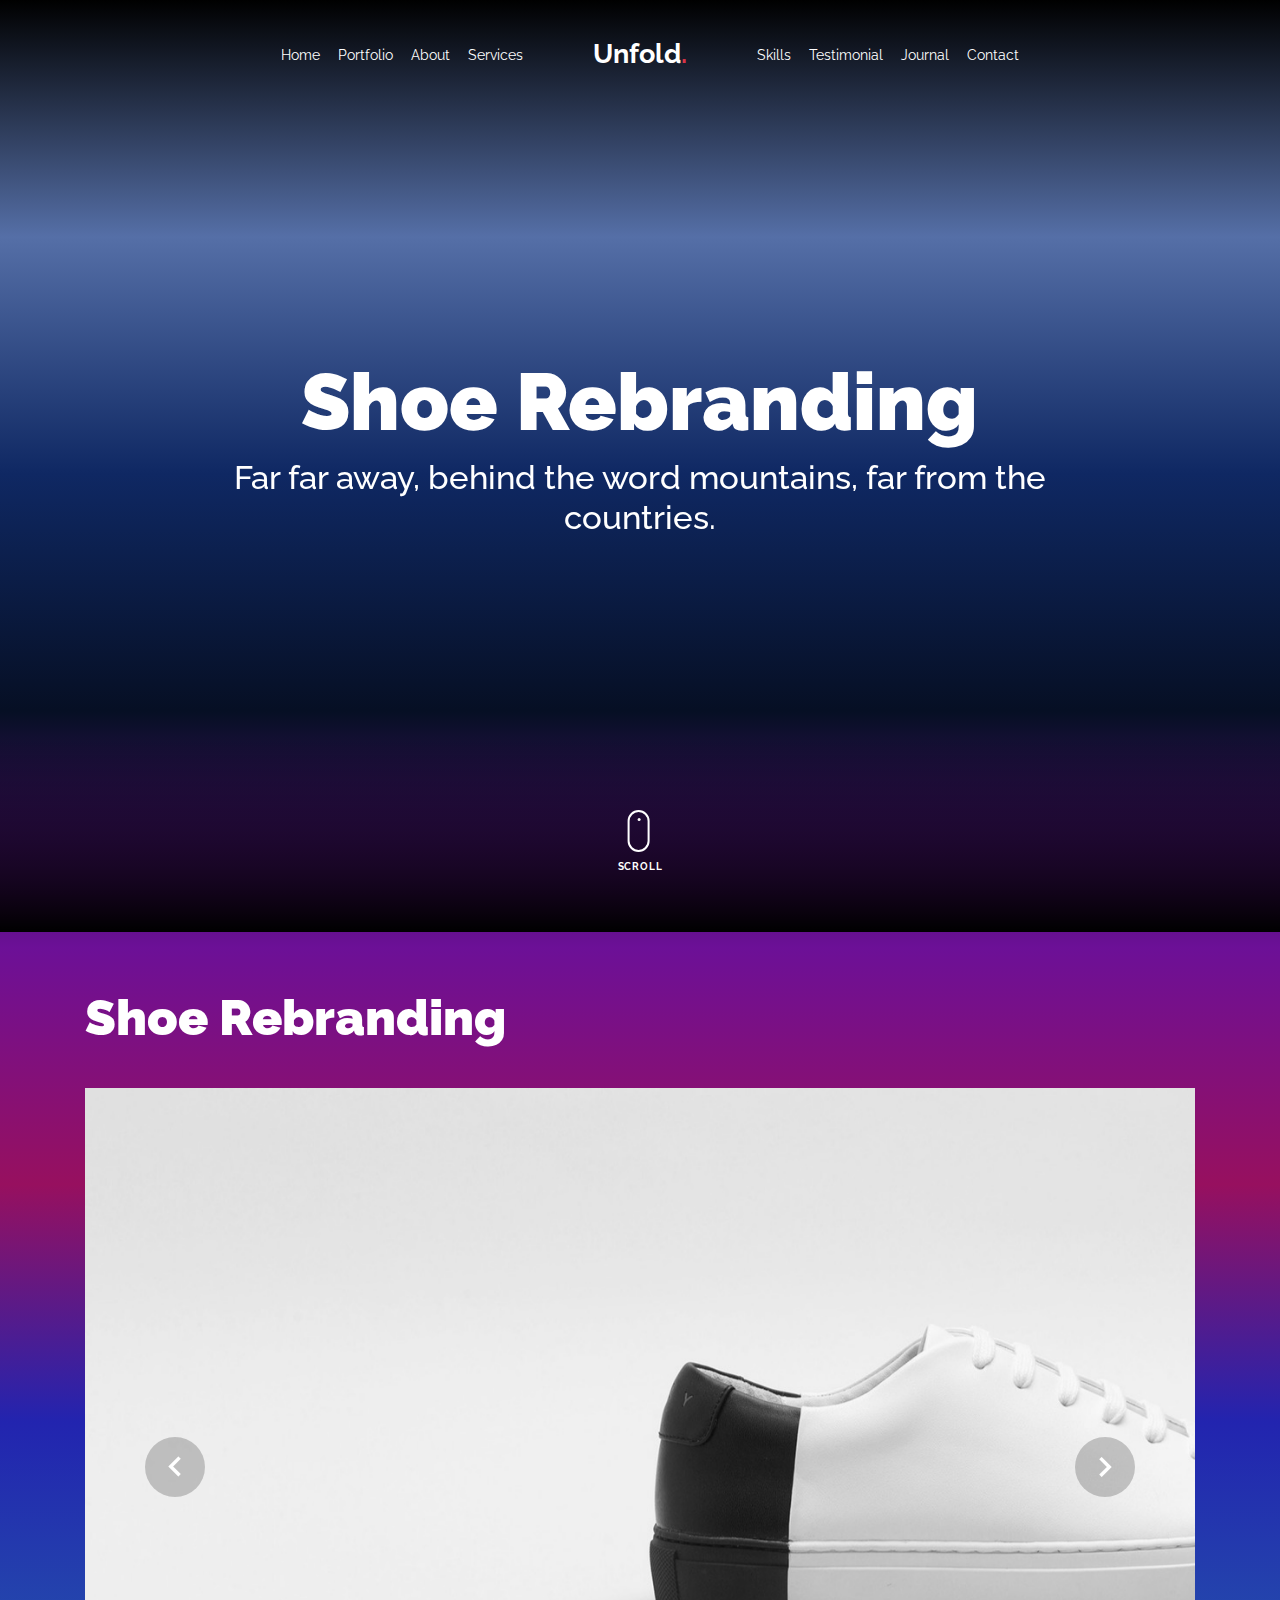
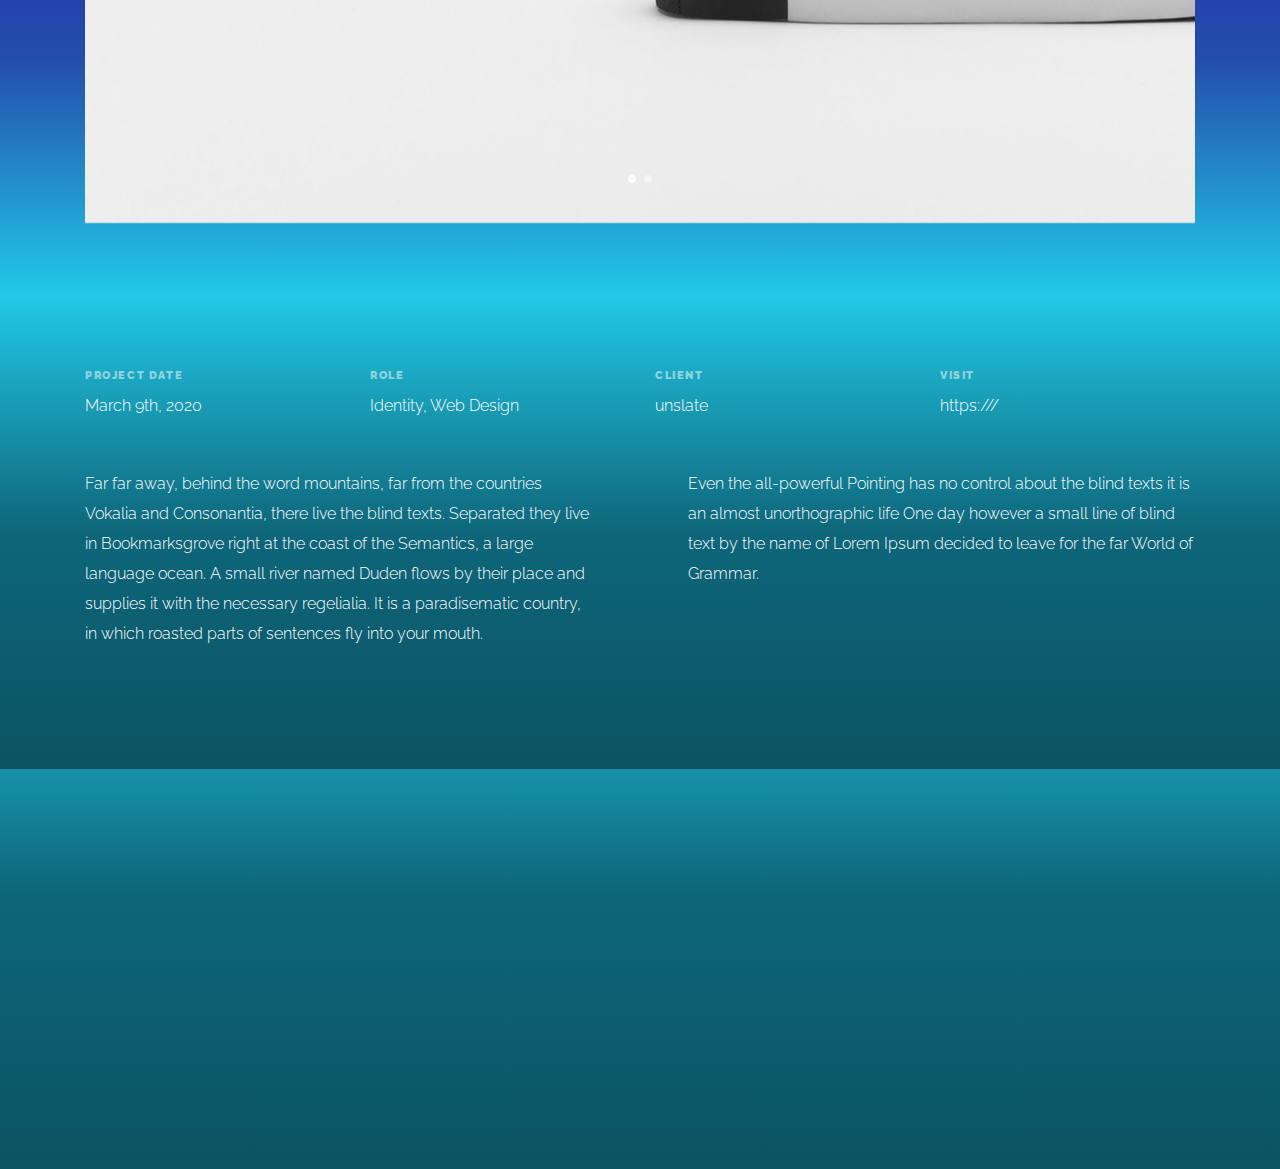
<file: portfolio-single-1.html>
<!doctype html>
<html lang="en">

<head>
  <title>Unfold &mdash; A onepage portfolio HTML template by Colorlib</title>
  <meta charset="utf-8">
  <meta name="viewport" content="width=device-width, initial-scale=1, shrink-to-fit=no">
  
  <meta name="description" content=" ">
  <meta name="keywords" content="html, css, javascript, jquery">
  <meta name="author" content="">

  <link rel="stylesheet" href="css/vendor/icomoon/style.css">
  <link rel="stylesheet" href="css/vendor/owl.carousel.min.css">
  <link rel="stylesheet" href="css/vendor/aos.css">
  <link rel="stylesheet" href="css/vendor/animate.min.css">
  <link rel="stylesheet" href="css/vendor/bootstrap.min.css">
  <link rel="stylesheet" href="css/vendor/jquery.fancybox.min.css">

  <!-- Theme Style -->
  <link rel="stylesheet" href="css/style.css">

</head>

<body data-spy="scroll" data-target=".site-nav-target" data-offset="200">

  <nav class="unslate_co--site-mobile-menu">
    <div class="close-wrap d-flex">
      <a href="#" class="d-flex ml-auto js-menu-toggle">
        <span class="close-label">Close</span>
        <div class="close-times">
          <span class="bar1"></span>
          <span class="bar2"></span>
        </div>
      </a>
    </div>
    <div class="site-mobile-inner"></div>
  </nav>

  <div class="unslate_co--site-wrap">

    <div class="unslate_co--site-inner">

      <nav class="unslate_co--site-nav site-nav-target">

        <div class="container">

          <div class="row align-items-center justify-content-between text-left">
            <div class="col-md-5 text-right">
              <ul class="site-nav-ul js-clone-nav text-left d-none d-lg-inline-block">
                <li class="has-children">
                  <a href="index.html#home-section" class="nav-link">Home</a>
                  <ul class="dropdown">
                    <li>
                      <a href="index.html">Hero Image BG</a>
                    </li>
                    <li>
                      <a href="index-video.html">Video BG</a>
                    </li>
                    <li>
                      <a href="index-hero-slider.html">Hero Slider</a>
                    </li>
                    <li>
                      <a href="index-sidebar-menu.html">Sidebar Menu</a>
                    </li>
                    <li>
                      <a href="index-right-menu.html">Right Menu</a>
                    </li>
                  </ul>
                </li>
                <li><a href="index.html#portfolio-section" class="nav-link">Portfolio</a></li>
                <li><a href="index.html#about-section" class="nav-link">About</a></li>
                <li><a href="index.html#services-section" class="nav-link">Services</a></li>
              </ul>
            </div>
            <div class="site-logo pos-absolute">
              <a href="index.html" class="unslate_co--site-logo">Unfold<span>.</span></a>
            </div>
            <div class="col-md-5 text-right text-lg-left">
              <ul class="site-nav-ul js-clone-nav text-left d-none d-lg-inline-block">
                <li><a href="index.html#skills-section" class="nav-link">Skills</a></li>
                <li><a href="index.html#testimonial-section" class="nav-link">Testimonial</a></li>
                <li><a href="index.html#journal-section" class="nav-link">Journal</a></li>
                <li><a href="index.html#contact-section" class="nav-link">Contact</a></li>
              </ul>

              <ul class="site-nav-ul-none-onepage text-right d-inline-block d-lg-none">
                <li><a href="#" class="js-menu-toggle">Menu</a></li>
              </ul>

            </div>
          </div>
        </div>

      </nav>
      <!-- END nav -->

      <div class="cover-v1 gradient-bottom-black jarallax">
        <div class="container">
          <div class="row align-items-center">

            <div class="col-md-10 mx-auto text-center">
              <h1 class="heading" data-aos="fade-up">Shoe Rebranding</h1>
              <h2 class="subheading" data-aos="fade-up" data-aos-delay="100">Far far away, behind the word mountains, far from the countries.</h2>
            </div>

          </div>
        </div>

        <!-- dov -->
        <a href="#portfolio-single-section" class="mouse-wrap smoothscroll">
          <span class="mouse">
            <span class="scroll"></span>
          </span>
          <span class="mouse-label">Scroll</span>
        </a>

      </div>
      <!-- END .cover-v1 -->

      <div class="container">
        <div class="portfolio-single-wrap unslate_co--section" id="portfolio-single-section">

          <div class="portfolio-single-inner">
            <h2 class="heading-portfolio-single-h2">Shoe Rebranding</h2>

            <div class="row justify-content-between mb-5">
              <div class="col-12 mb-4">
                <div class="owl-carousel single-slider">
                  <figure class="mb-4">
                    <img src="images/work_1_full.jpg" alt="Image" class="img-fluid">
                  </figure>
                  <figure class="mb-4">
                    <img src="images/work_1_a_full.jpg" alt="Image" class="img-fluid">
                  </figure>
                </div>
              </div>
              <div class="col-12 mb-5">
                <div class="row">
                  <div class="col-sm-6 col-md-6 col-lg-3">
                    <div class="detail-v1">
                      <span class="detail-label">Project Date</span>
                      <span class="detail-val">March 9th, 2020</span>
                    </div>
                  </div>
                  <div class="col-sm-6 col-md-6 col-lg-3">
                    <div class="detail-v1">
                      <span class="detail-label">Role</span>
                      <span class="detail-val"><a href="#">Identity</a>, <a href="#">Web Design</a></span>
                    </div>
                  </div>
                  <div class="col-sm-6 col-md-6 col-lg-3">
                    <div class="detail-v1">
                      <span class="detail-label">Client</span>
                      <span class="detail-val">unslate</span>
                    </div>
                  </div>
                  <div class="col-sm-6 col-md-6 col-lg-3">
                    <div class="detail-v1">
                      <span class="detail-label">Visit</span>
                      <span class="detail-val"><a href="#">https:///</a></span>
                    </div>
                  </div>
                </div>
              </div>
              <div class="col-md-6 pr-md-5">
                <p>Far far away, behind the word mountains, far from the countries Vokalia and Consonantia, there live the blind texts. Separated they live in Bookmarksgrove right at the coast of the Semantics, a large language ocean. A small river named Duden flows by their place and supplies it with the necessary regelialia. It is a paradisematic country, in which roasted parts of sentences fly into your mouth.</p>
              </div>
              <div class="col-md-6 pl-md-5">
                <p>Even the all-powerful Pointing has no control about the blind texts it is an almost unorthographic life One day however a small line of blind text by the name of Lorem Ipsum decided to leave for the far World of Grammar.</p>
              </div>
            </div>

          </div>
        </div>
      </div>
    </div>

    <footer class="unslate_co--footer unslate_co--section">
      <div class="container">
        <div class="row justify-content-center">
          <div class="col-md-7">

            <div class="footer-site-logo"><a href="#">Unfold<span>.</span></a></div>

            <ul class="footer-site-social">
              <li><a href="#">Facebook</a></li>
              <li><a href="#">Twitter</a></li>
              <li><a href="#">Instagram</a></li>
              <li><a href="#">Dribbble</a></li>
              <li><a href="#">Behance</a></li>
            </ul>

            <p class="site-copyright">
                
                <!-- Link back to Colorlib can't be removed. Template is licensed under CC BY 3.0. -->
                Copyright &copy;
                <script>
                  document.write(new Date().getFullYear());
                </script> All rights reserved | This template is made with <i class="icon-heart"
                  aria-hidden="true"></i> by <a href="https://colorlib.com" target="_blank">Colorlib</a>
                <!-- Link back to Colorlib can't be removed. Template is licensed under CC BY 3.0. -->
              
              </p>

          </div>
        </div>
      </div>
    </footer>

  </div>

  <!-- Loader -->
  <div id="unslate_co--overlayer"></div>
  <div class="site-loader-wrap">
    <div class="site-loader"></div>
  </div>

  <script src="js/scripts-dist.js"></script>
  <script src="js/main.js"></script>


</body>

</html>
</file>
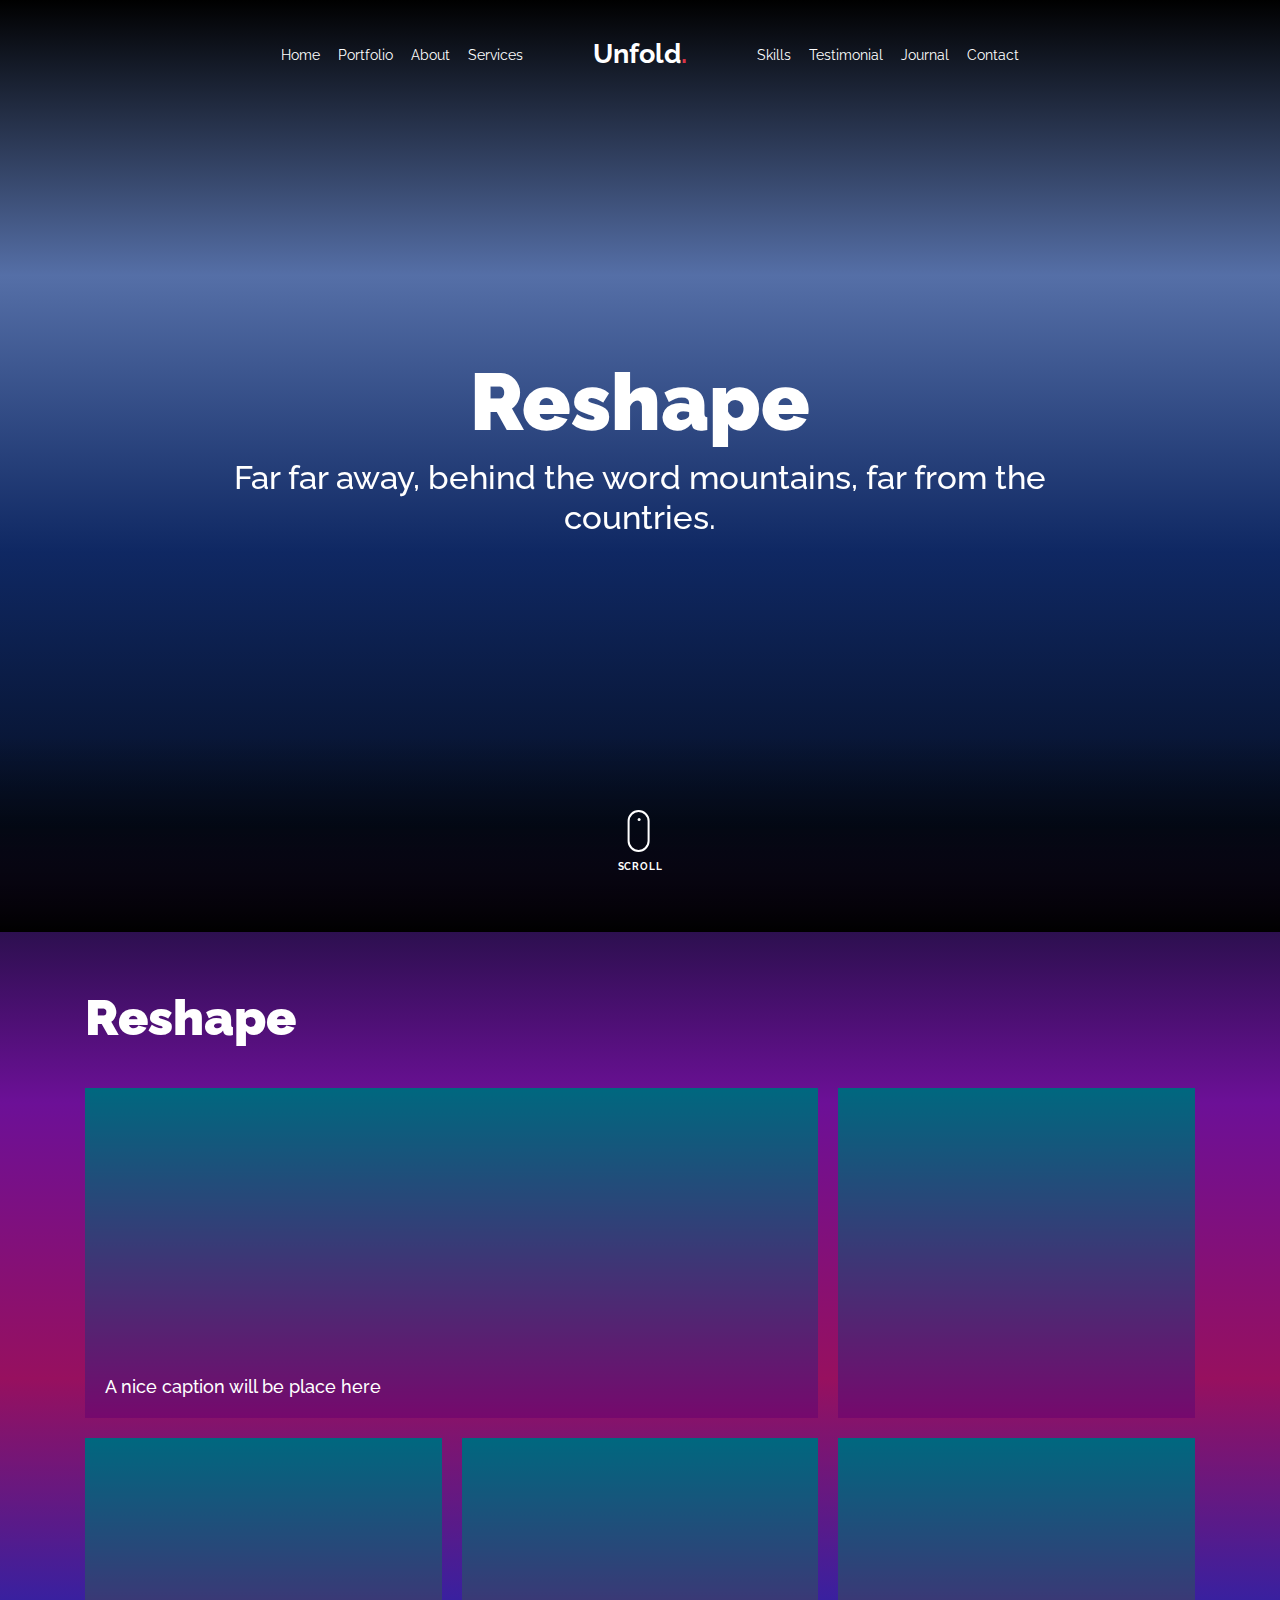
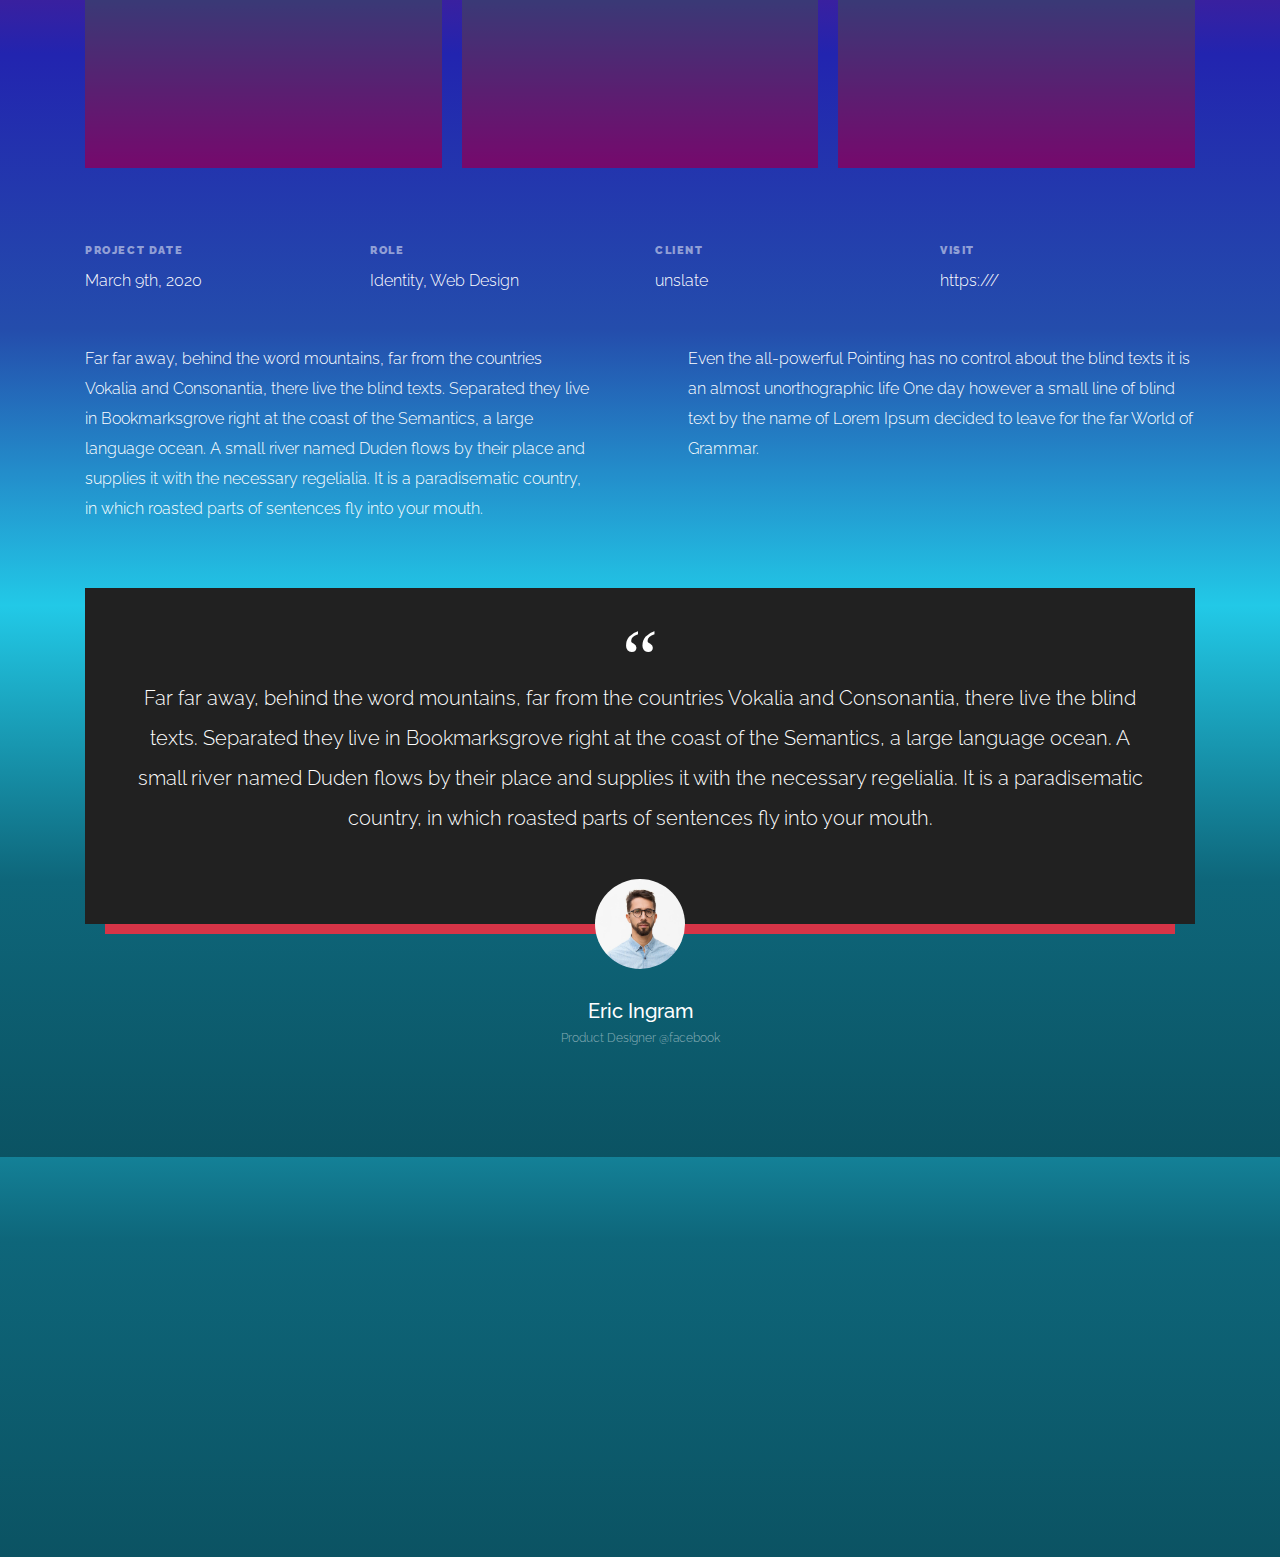
<file: portfolio-single-2.html>
<!doctype html>
<html lang="en">

<head>
  <title>Unfold &mdash; A onepage portfolio HTML template by Colorlib</title>
  <meta charset="utf-8">
  <meta name="viewport" content="width=device-width, initial-scale=1, shrink-to-fit=no">
  
  <meta name="description" content="">
  <meta name="keywords" content="html, css, javascript, jquery">
  <meta name="author" content="">

  <link rel="stylesheet" href="css/vendor/icomoon/style.css">
  <link rel="stylesheet" href="css/vendor/owl.carousel.min.css">
  <link rel="stylesheet" href="css/vendor/aos.css">
  <link rel="stylesheet" href="css/vendor/animate.min.css">
  <link rel="stylesheet" href="css/vendor/bootstrap.min.css">
  <link rel="stylesheet" href="css/vendor/jquery.fancybox.min.css">

  <!-- Theme Style -->
  <link rel="stylesheet" href="css/style.css">

</head>

<body data-spy="scroll" data-target=".site-nav-target" data-offset="200">

  <nav class="unslate_co--site-mobile-menu">
    <div class="close-wrap d-flex">
      <a href="#" class="d-flex ml-auto js-menu-toggle">
        <span class="close-label">Close</span>
        <div class="close-times">
          <span class="bar1"></span>
          <span class="bar2"></span>
        </div>
      </a>
    </div>
    <div class="site-mobile-inner"></div>
  </nav>

  <div class="unslate_co--site-wrap">

    <div class="unslate_co--site-inner">

      <nav class="unslate_co--site-nav site-nav-target">

        <div class="container">

          <div class="row align-items-center justify-content-between text-left">
            <div class="col-md-5 text-right">
              <ul class="site-nav-ul js-clone-nav text-left d-none d-lg-inline-block">
                <li class="has-children">
                  <a href="index.html#home-section" class="nav-link">Home</a>
                  <ul class="dropdown">
                    <li>
                      <a href="index.html">Hero Image BG</a>
                    </li>
                    <li>
                      <a href="index-video.html">Video BG</a>
                    </li>
                    <li>
                      <a href="index-hero-slider.html">Hero Slider</a>
                    </li>
                    <li>
                      <a href="index-sidebar-menu.html">Sidebar Menu</a>
                    </li>
                    <li>
                      <a href="index-right-menu.html">Right Menu</a>
                    </li>
                  </ul>
                </li>
                <li><a href="index.html#portfolio-section" class="nav-link">Portfolio</a></li>
                <li><a href="index.html#about-section" class="nav-link">About</a></li>
                <li><a href="index.html#services-section" class="nav-link">Services</a></li>
              </ul>
            </div>
            <div class="site-logo pos-absolute">
              <a href="index.html" class="unslate_co--site-logo">Unfold<span>.</span></a>
            </div>
            <div class="col-md-5 text-right text-lg-left">
              <ul class="site-nav-ul js-clone-nav text-left d-none d-lg-inline-block">
                <li><a href="index.html#skills-section" class="nav-link">Skills</a></li>
                <li><a href="index.html#testimonial-section" class="nav-link">Testimonial</a></li>
                <li><a href="index.html#journal-section" class="nav-link">Journal</a></li>
                <li><a href="index.html#contact-section" class="nav-link">Contact</a></li>
              </ul>

              <ul class="site-nav-ul-none-onepage text-right d-inline-block d-lg-none">
                <li><a href="#" class="js-menu-toggle">Menu</a></li>
              </ul>

            </div>
          </div>
        </div>

      </nav>
      <!-- END nav -->

      <div class="cover-v1 gradient-bottom-black jarallax">
        <div class="container">
          <div class="row align-items-center">

            <div class="col-md-10 mx-auto text-center">
              <h1 class="heading" data-aos="fade-up">Reshape</h1>
              <h2 class="subheading" data-aos="fade-up" data-aos-delay="100">Far far away, behind the word mountains, far from the countries.</h2>
            </div>

          </div>
        </div>

        <!-- dov -->
        <a href="#portfolio-single-section" class="mouse-wrap smoothscroll">
          <span class="mouse">
            <span class="scroll"></span>
          </span>
          <span class="mouse-label">Scroll</span>
        </a>

      </div>
      <!-- END .cover-v1 -->

      <div class="container">
        <div class="portfolio-single-wrap unslate_co--section" id="portfolio-single-section">
          <div class="portfolio-single-inner">
            <h2 class="heading-portfolio-single-h2">Reshape</h2>

            <div class="row gutter-v4 align-items-stretch mb-5">
              <div class="col-sm-6 col-md-6 col-lg-8 blog-post-entry">

                <a href="images/post_1.jpg" class="grid-item blog-item w-100 h-100" data-fancybox="gal" data-caption="A nice caption will be place here">
                  <div class="overlay">
                    <div class="portfolio-item-content">
                      <h3>A nice caption will be place here</h3>
                    </div>
                  </div>
                  <img src="images/post_1.jpg" class="lazyload" alt="Image" />
                </a>

              </div>
              <div class="col-sm-6 col-md-6 col-lg-4 blog-post-entry">
                <a href="images/post_2.jpg" class="grid-item blog-item w-100 h-100" data-fancybox="gal">
                  <div class="overlay"></div>
                  <img src="images/post_2.jpg" class="lazyload" alt="Image" />
                </a>
              </div>

              <div class="col-sm-6 col-md-6 col-lg-4 blog-post-entry">

                <a href="images/post_3.jpg" class="grid-item blog-item w-100 h-100" data-fancybox="gal">
                  <div class="overlay"></div>
                  <img src="images/post_3.jpg" class="lazyload" alt="Image" />
                </a>

              </div>
              <div class="col-sm-6 col-md-6 col-lg-4 blog-post-entry">
                <a href="images/post_4.jpg" class="grid-item blog-item w-100 h-100" data-fancybox="gal">
                  <div class="overlay"></div>
                  <img src="images/post_4.jpg" class="lazyload" alt="Image" />
                </a>
              </div>

              <div class="col-sm-6 col-md-6 col-lg-4 blog-post-entry">
                <a href="images/post_5.jpg" class="grid-item blog-item w-100 h-100" data-fancybox="gal">
                  <div class="overlay"></div>
                  <img src="images/post_5.jpg" class="lazyload" alt="Image" />
                </a>
              </div>

            </div>

            <div class="row justify-content-between mb-5">
              <div class="col-12 mb-5">
                <div class="row">
                  <div class="col-sm-6 col-md-6 col-lg-3">
                    <div class="detail-v1">
                      <span class="detail-label">Project Date</span>
                      <span class="detail-val">March 9th, 2020</span>
                    </div>
                  </div>
                  <div class="col-sm-6 col-md-6 col-lg-3">
                    <div class="detail-v1">
                      <span class="detail-label">Role</span>
                      <span class="detail-val"><a href="#">Identity</a>, <a href="#">Web Design</a></span>
                    </div>
                  </div>
                  <div class="col-sm-6 col-md-6 col-lg-3">
                    <div class="detail-v1">
                      <span class="detail-label">Client</span>
                      <span class="detail-val">unslate</span>
                    </div>
                  </div>
                  <div class="col-sm-6 col-md-6 col-lg-3">
                    <div class="detail-v1">
                      <span class="detail-label">Visit</span>
                      <span class="detail-val"><a href="#">https:///</a></span>
                    </div>
                  </div>
                </div>
              </div>
              <div class="col-md-6 pr-md-5">
                <p>Far far away, behind the word mountains, far from the countries Vokalia and Consonantia, there live the blind texts. Separated they live in Bookmarksgrove right at the coast of the Semantics, a large language ocean. A small river named Duden flows by their place and supplies it with the necessary regelialia. It is a paradisematic country, in which roasted parts of sentences fly into your mouth.</p>
              </div>
              <div class="col-md-6 pl-md-5">
                <p>Even the all-powerful Pointing has no control about the blind texts it is an almost unorthographic life One day however a small line of blind text by the name of Lorem Ipsum decided to leave for the far World of Grammar.</p>
              </div>
            </div>

            <div class="row justify-content-center mb-5">
              <div class="col-md-12">
                <div class="testimonial-v1">
                  <div class="testimonial-inner-bg">
                    <span class="quote">&ldquo;</span>
                    <blockquote>
                      Far far away, behind the word mountains, far from the countries Vokalia and Consonantia, there live the blind texts. Separated they live in Bookmarksgrove right at the coast of the Semantics, a large language ocean. A small river named Duden flows by their place and supplies it with the necessary regelialia. It is a paradisematic country, in which roasted parts of sentences fly into your mouth.
                    </blockquote>
                  </div>

                  <div class="testimonial-author-info">
                    <img src="images/person_man_1.jpg" alt="Image">
                    <h3>Eric Ingram</h3>
                    <span class="d-block position">Product Designer @facebook</span>
                  </div>

                </div>
              </div>
            </div>

          
          </div>
        </div>
      </div>
    </div> 

    <footer class="unslate_co--footer unslate_co--section">
      <div class="container">
        <div class="row justify-content-center">
          <div class="col-md-7">

            <div class="footer-site-logo"><a href="#">Unfold<span>.</span></a></div>

            <ul class="footer-site-social">
              <li><a href="#">Facebook</a></li>
              <li><a href="#">Twitter</a></li>
              <li><a href="#">Instagram</a></li>
              <li><a href="#">Dribbble</a></li>
              <li><a href="#">Behance</a></li>
            </ul>

            <p class="site-copyright">
                
                <!-- Link back to Colorlib can't be removed. Template is licensed under CC BY 3.0. -->
                Copyright &copy;
                <script>
                  document.write(new Date().getFullYear());
                </script> All rights reserved | This template is made with <i class="icon-heart"
                  aria-hidden="true"></i> by <a href="https://colorlib.com" target="_blank">Colorlib</a>
                <!-- Link back to Colorlib can't be removed. Template is licensed under CC BY 3.0. -->
              
              </p>

          </div>
        </div>
      </div>
    </footer>

  </div>

  <!-- Loader -->
  <div id="unslate_co--overlayer"></div>
  <div class="site-loader-wrap">
    <div class="site-loader"></div>
  </div>

  <script src="js/scripts-dist.js"></script>
  <script src="js/main.js"></script>

</body>

</html>
</file>
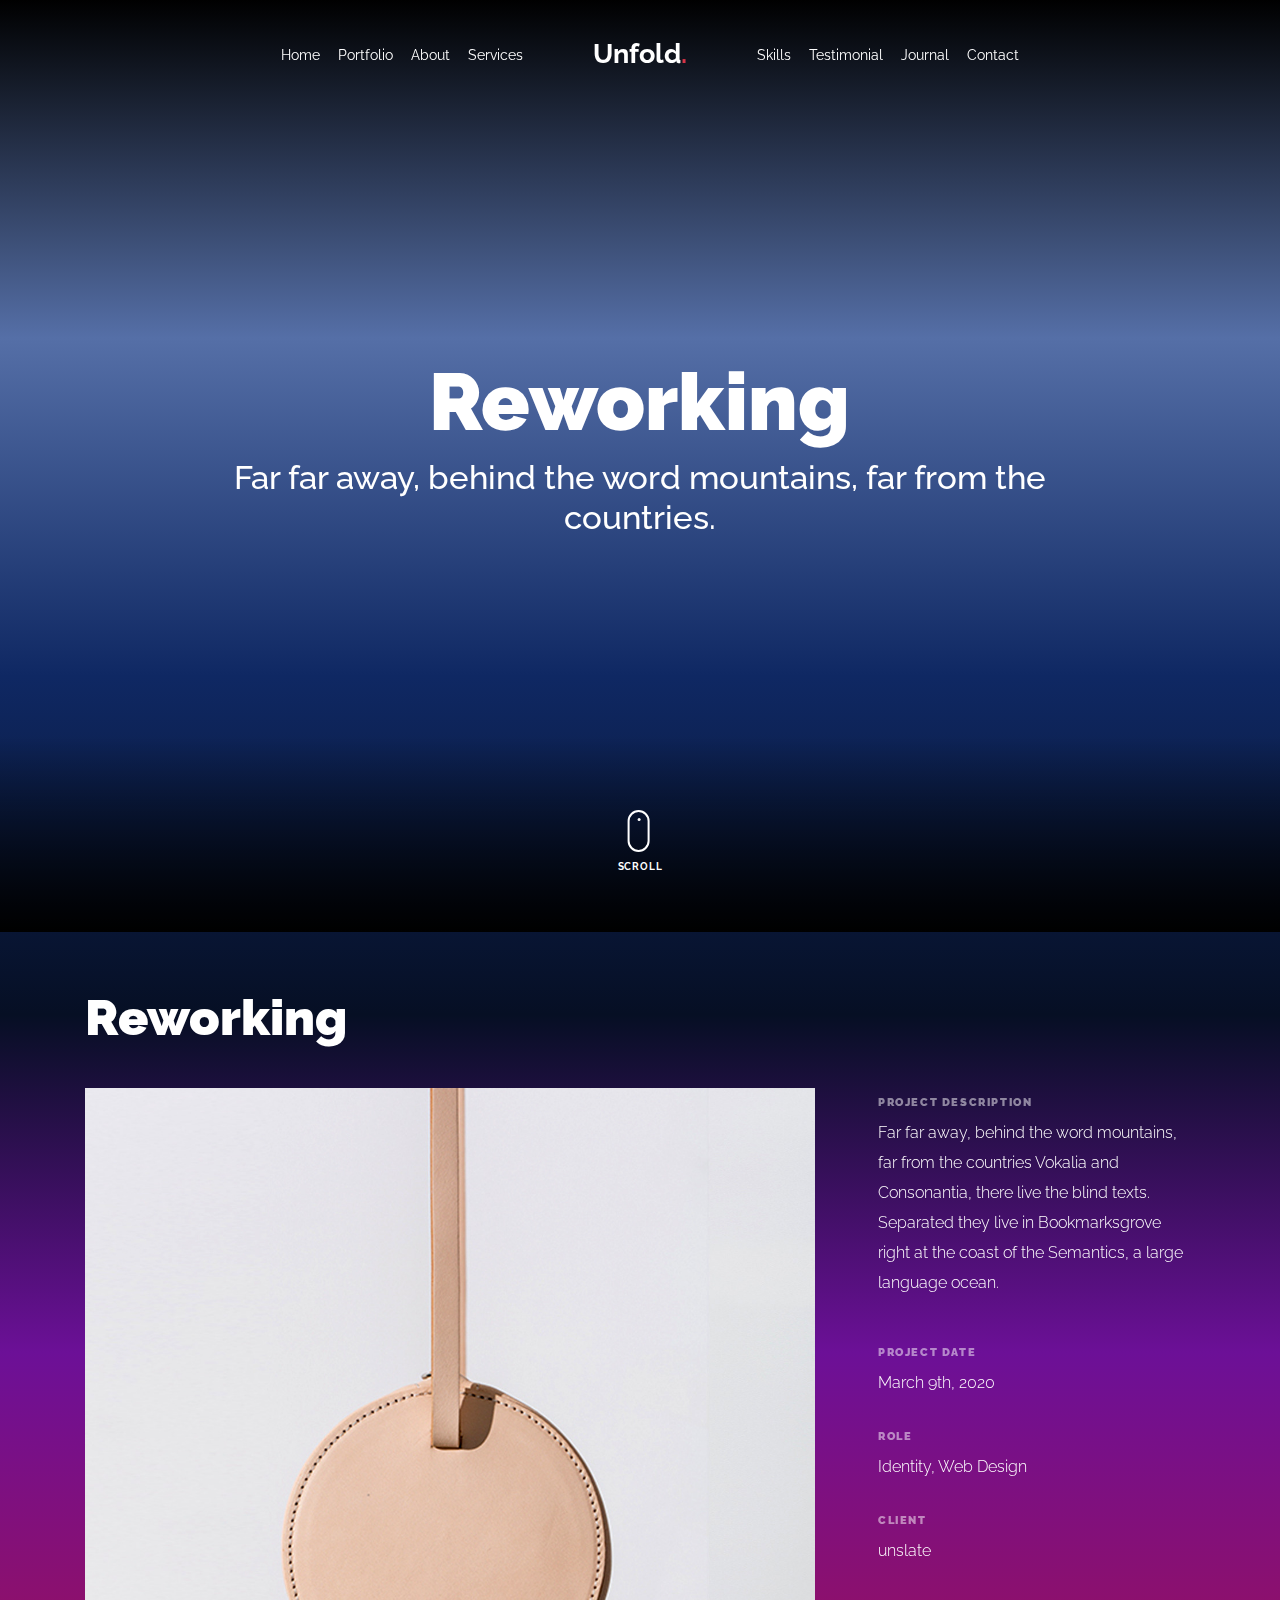
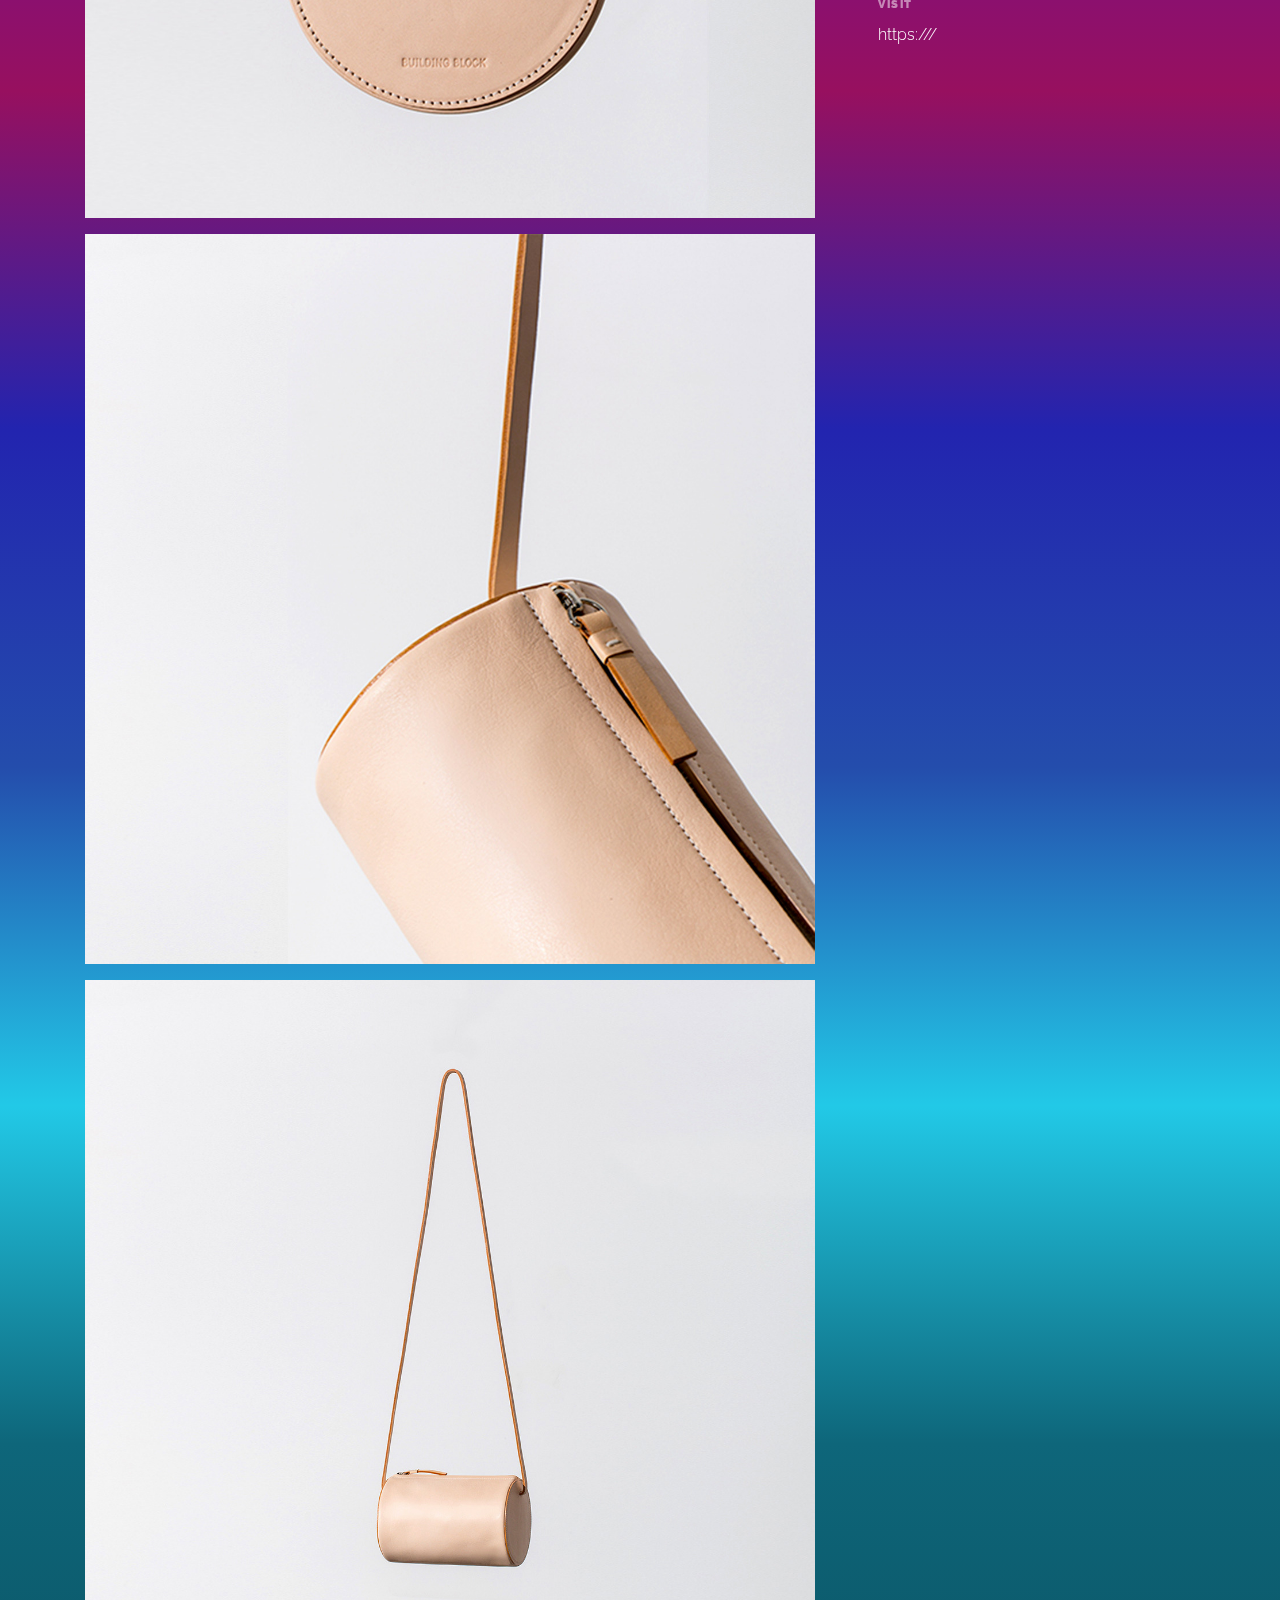
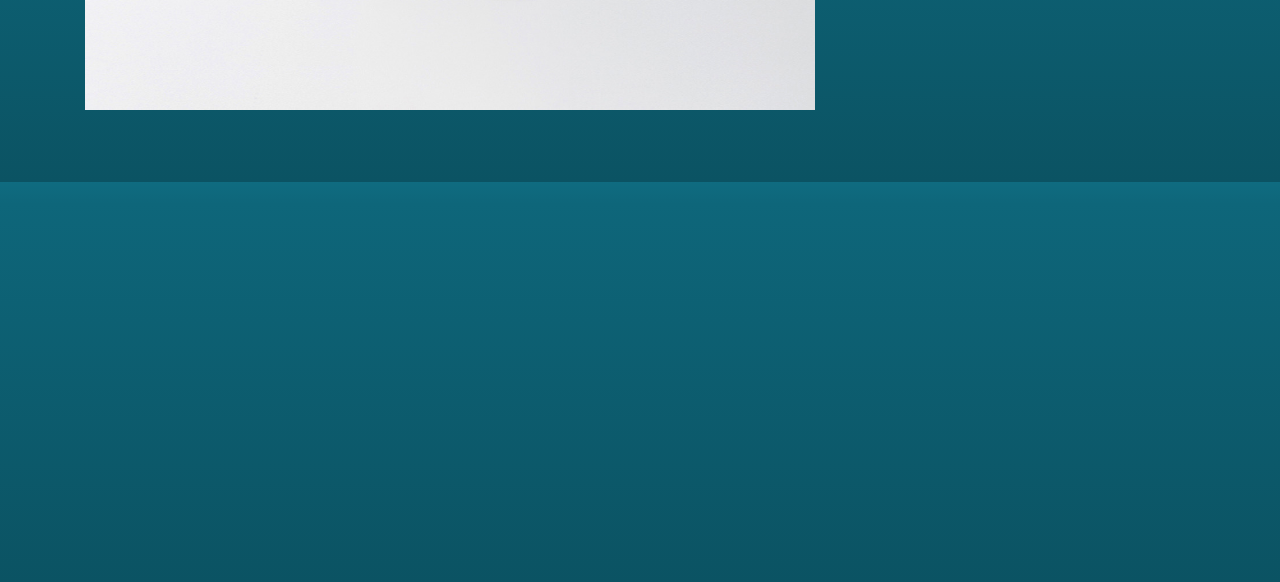
<file: portfolio-single-3.html>
<!doctype html>
<html lang="en">

<head>
  <title>Unfold &mdash; A onepage portfolio HTML template by Colorlib</title>
  <meta charset="utf-8">
  <meta name="viewport" content="width=device-width, initial-scale=1, shrink-to-fit=no">
  
  <meta name="description" content="">
  <meta name="keywords" content="html, css, javascript, jquery">
  <meta name="author" content="">

  <link rel="stylesheet" href="css/vendor/icomoon/style.css">
  <link rel="stylesheet" href="css/vendor/owl.carousel.min.css">
  <link rel="stylesheet" href="css/vendor/aos.css">
  <link rel="stylesheet" href="css/vendor/animate.min.css">
  <link rel="stylesheet" href="css/vendor/bootstrap.min.css">
  <link rel="stylesheet" href="css/vendor/jquery.fancybox.min.css">

  <!-- Theme Style -->
  <link rel="stylesheet" href="css/style.css">

</head>

<body data-spy="scroll" data-target=".site-nav-target" data-offset="200">

  <nav class="unslate_co--site-mobile-menu">
    <div class="close-wrap d-flex">
      <a href="#" class="d-flex ml-auto js-menu-toggle">
        <span class="close-label">Close</span>
        <div class="close-times">
          <span class="bar1"></span>
          <span class="bar2"></span>
        </div>
      </a>
    </div>
    <div class="site-mobile-inner"></div>
  </nav>

  <div class="unslate_co--site-wrap">

    <div class="unslate_co--site-inner">

      <nav class="unslate_co--site-nav site-nav-target">

        <div class="container">

          <div class="row align-items-center justify-content-between text-left">
            <div class="col-md-5 text-right">
              <ul class="site-nav-ul js-clone-nav text-left d-none d-lg-inline-block">
                <li class="has-children">
                  <a href="index.html#home-section" class="nav-link">Home</a>
                  <ul class="dropdown">
                    <li>
                      <a href="index.html">Hero Image BG</a>
                    </li>
                    <li>
                      <a href="index-video.html">Video BG</a>
                    </li>
                    <li>
                      <a href="index-hero-slider.html">Hero Slider</a>
                    </li>
                    <li>
                      <a href="index-sidebar-menu.html">Sidebar Menu</a>
                    </li>
                    <li>
                      <a href="index-right-menu.html">Right Menu</a>
                    </li>
                  </ul>
                </li>
                <li><a href="index.html#portfolio-section" class="nav-link">Portfolio</a></li>
                <li><a href="index.html#about-section" class="nav-link">About</a></li>
                <li><a href="index.html#services-section" class="nav-link">Services</a></li>
              </ul>
            </div>
            <div class="site-logo pos-absolute">
              <a href="index.html" class="unslate_co--site-logo">Unfold<span>.</span></a>
            </div>
            <div class="col-md-5 text-right text-lg-left">
              <ul class="site-nav-ul js-clone-nav text-left d-none d-lg-inline-block">
                <li><a href="index.html#skills-section" class="nav-link">Skills</a></li>
                <li><a href="index.html#testimonial-section" class="nav-link">Testimonial</a></li>
                <li><a href="index.html#journal-section" class="nav-link">Journal</a></li>
                <li><a href="index.html#contact-section" class="nav-link">Contact</a></li>
              </ul>

              <ul class="site-nav-ul-none-onepage text-right d-inline-block d-lg-none">
                <li><a href="#" class="js-menu-toggle">Menu</a></li>
              </ul>

            </div>
          </div>
        </div>

      </nav>
      <!-- END nav -->

      <div class="cover-v1 gradient-bottom-black jarallax">
        <div class="container">
          <div class="row align-items-center">

            <div class="col-md-10 mx-auto text-center">
              <h1 class="heading" data-aos="fade-up">Reworking</h1>
              <h2 class="subheading" data-aos="fade-up" data-aos-delay="100">Far far away, behind the word mountains, far from the countries.</h2>
            </div>

          </div>
        </div>

        <!-- dov -->
        <a href="#portfolio-single-section" class="mouse-wrap smoothscroll">
          <span class="mouse">
            <span class="scroll"></span>
          </span>
          <span class="mouse-label">Scroll</span>
        </a>

      </div>
      <!-- END .cover-v1 -->

      <div class="container">
        <div class="portfolio-single-wrap unslate_co--section" id="portfolio-single-section">
          <div class="portfolio-single-inner">

            <h2 class="heading-portfolio-single-h2">Reworking</h2>

            <div class="row justify-content-between align-items-stretch">

              <div class="col-lg-8">
                <p><a href="images/work_2_full.jpg" data-fancybox="gal"><img src="images/work_2_full.jpg" alt="Image" class="img-fluid"></a></p>
                <p><a href="images/work_2_a_full.jpg" data-fancybox="gal"><img src="images/work_2_a_full.jpg" alt="Image" class="img-fluid"></a></p>
                <p><a href="images/work_2_b_full.jpg" data-fancybox="gal"><img src="images/work_2_b_full.jpg" alt="Image" class="img-fluid"></a></p>
              </div>
              <div class="col-lg-4 pl-lg-5">
                <div class="unslate_co--sticky">
                  <div class="row">
                    <div class="col-md-12 mb-4">
                      <div class="detail-v1">
                        <span class="detail-label">Project Description</span>
                        <p>Far far away, behind the word mountains, far from the countries Vokalia and Consonantia, there live the blind texts. Separated they live in Bookmarksgrove right at the coast of the Semantics, a large language ocean.</p>
                      </div>
                    </div>

                    <div class="col-md-12 mb-4">
                      <div class="detail-v1">
                        <span class="detail-label">Project Date</span>
                        <span class="detail-val">March 9th, 2020</span>
                      </div>
                    </div>
                    <div class="col-md-12 mb-4">
                      <div class="detail-v1">
                        <span class="detail-label">Role</span>
                        <span class="detail-val"><a href="#">Identity</a>, <a href="#">Web Design</a></span>
                      </div>
                    </div>
                    <div class="col-md-12 mb-4">
                      <div class="detail-v1">
                        <span class="detail-label">Client</span>
                        <span class="detail-val">unslate</span>
                      </div>
                    </div>
                    <div class="col-md-12 mb-4">
                      <div class="detail-v1">
                        <span class="detail-label">Visit</span>
                        <span class="detail-val"><a href="#">https:///</a></span>
                      </div>
                    </div>
                  </div>
                </div> 
              </div>

            </div>

          </div>
        </div>
      </div>
    </div>

    <footer class="unslate_co--footer unslate_co--section">
      <div class="container">
        <div class="row justify-content-center">
          <div class="col-md-7">

            <div class="footer-site-logo"><a href="#">Unfold<span>.</span></a></div>

            <ul class="footer-site-social">
              <li><a href="#">Facebook</a></li>
              <li><a href="#">Twitter</a></li>
              <li><a href="#">Instagram</a></li>
              <li><a href="#">Dribbble</a></li>
              <li><a href="#">Behance</a></li>
            </ul>

            <p class="site-copyright">
                
                <!-- Link back to Colorlib can't be removed. Template is licensed under CC BY 3.0. -->
                Copyright &copy;
                <script>
                  document.write(new Date().getFullYear());
                </script> All rights reserved | This template is made with <i class="icon-heart"
                  aria-hidden="true"></i> by <a href="https://colorlib.com" target="_blank">Colorlib</a>
                <!-- Link back to Colorlib can't be removed. Template is licensed under CC BY 3.0. -->
              
              </p>

          </div>
        </div>
      </div>
    </footer>

  </div>

  <!-- Loader -->
  <div id="unslate_co--overlayer"></div>
  <div class="site-loader-wrap">
    <div class="site-loader"></div>
  </div>

  <script src="js/scripts-dist.js"></script>
  <script src="js/main.js"></script>


</body>

</html>
</file>
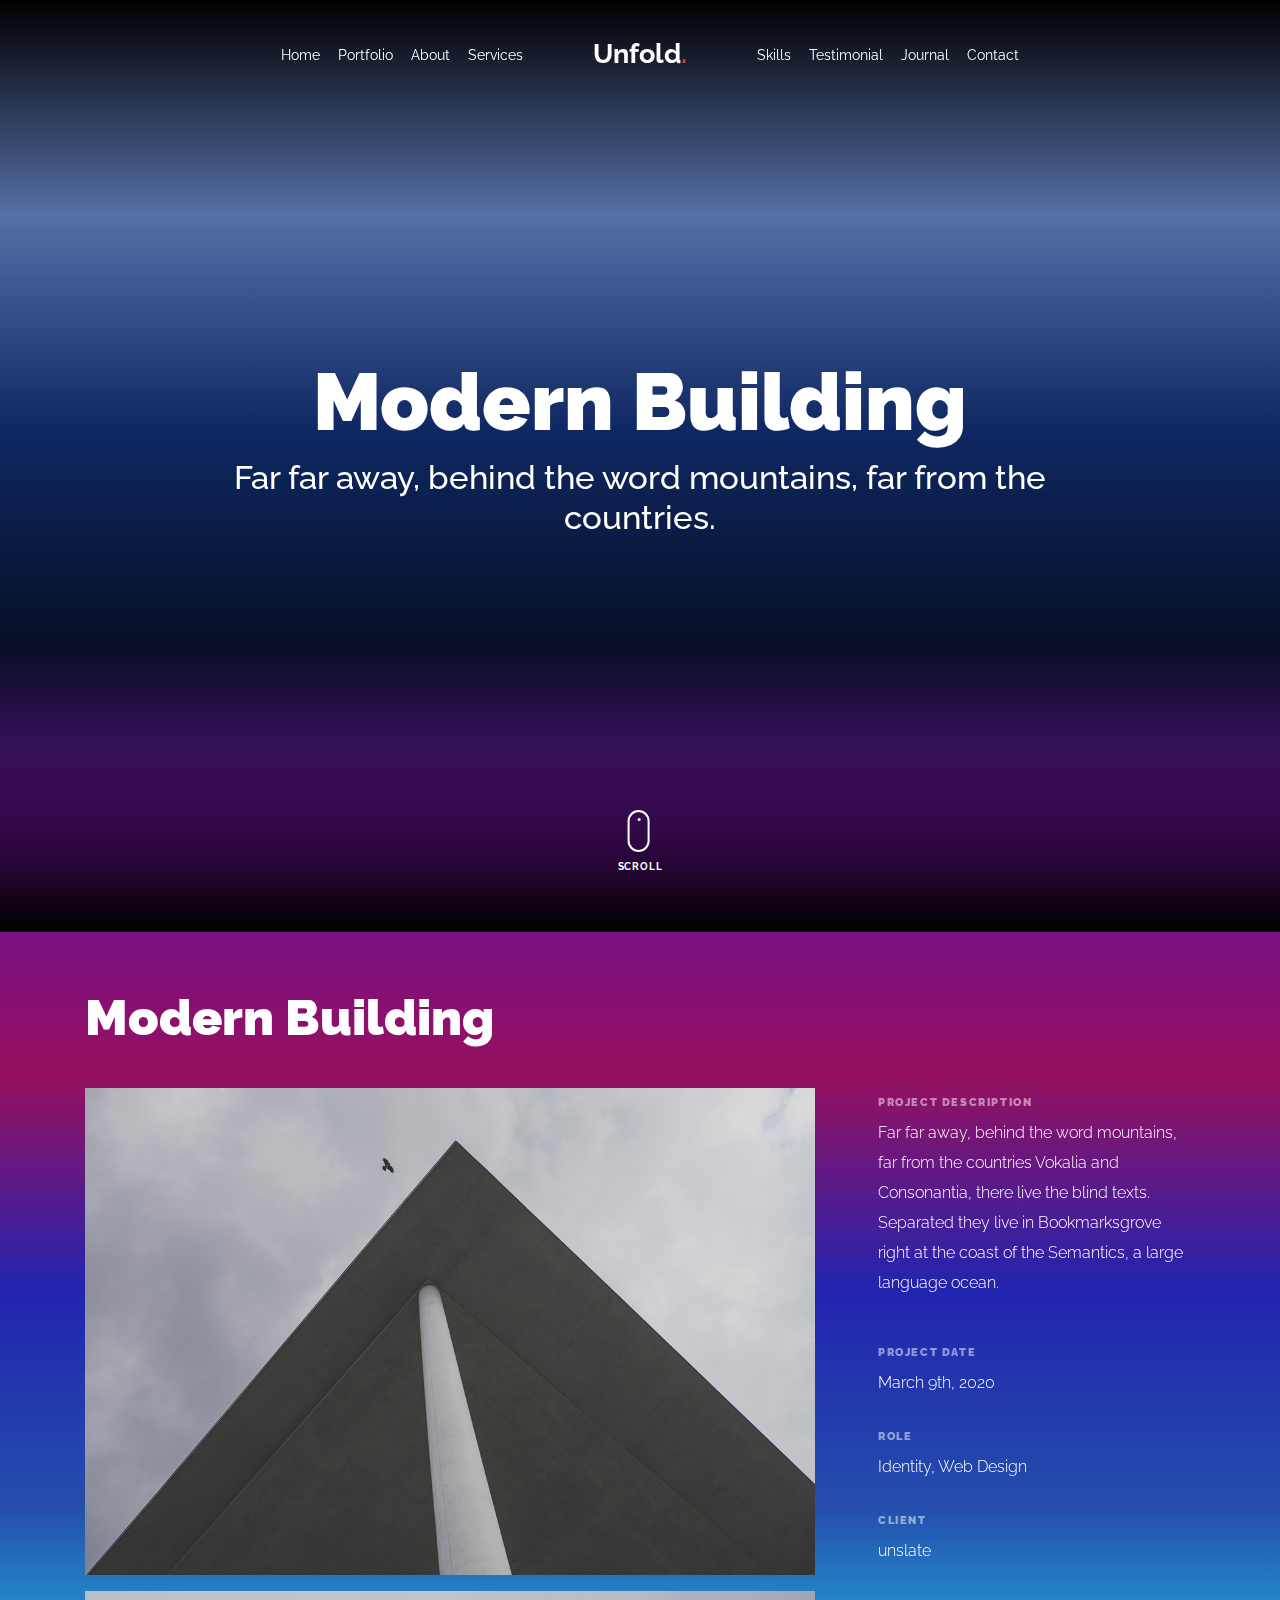
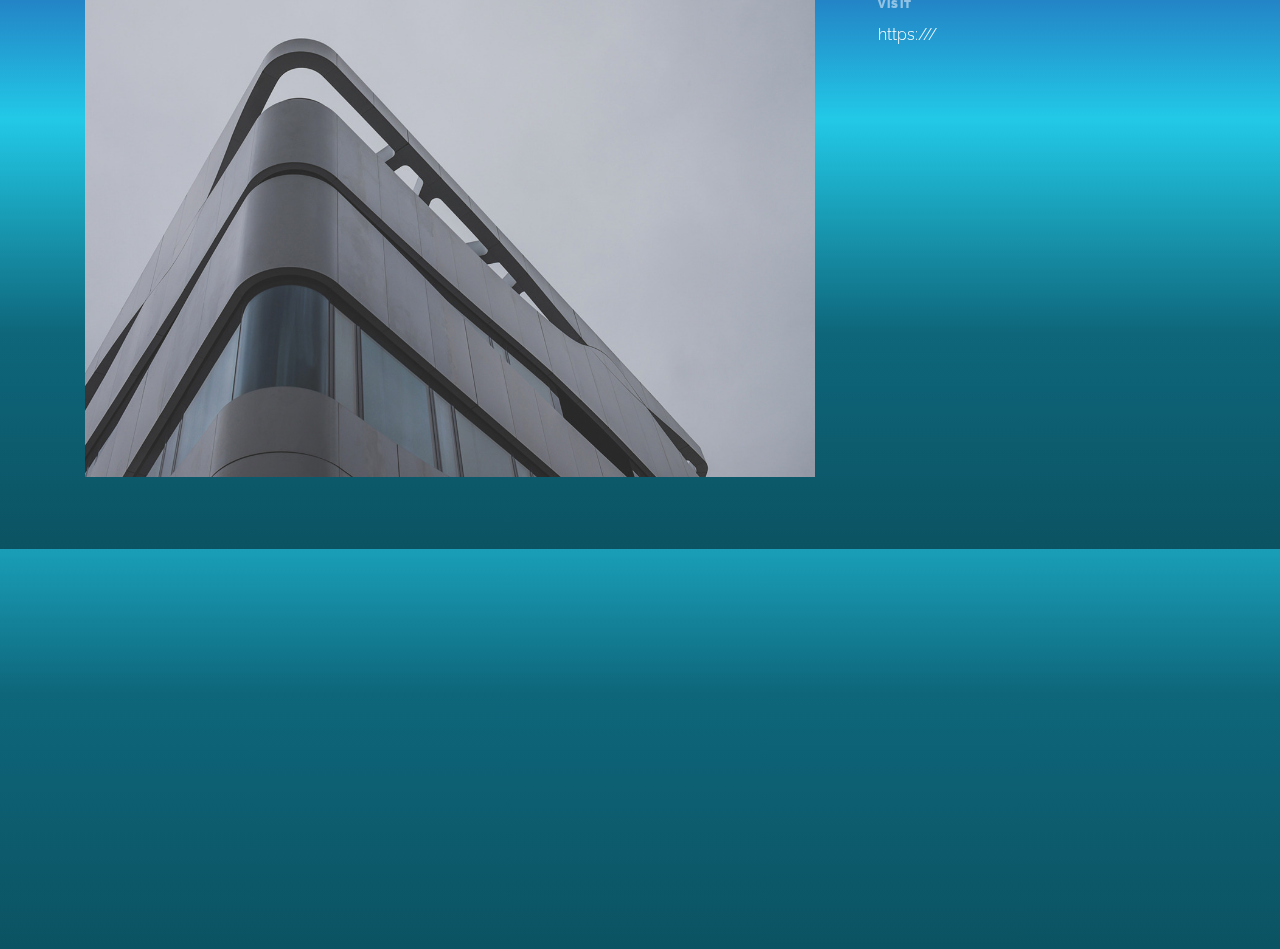
<file: portfolio-single-4.html>
<!doctype html>
<html lang="en">

<head>
  <title>Unfold &mdash; A onepage portfolio HTML template by Colorlib</title>
  <meta charset="utf-8">
  <meta name="viewport" content="width=device-width, initial-scale=1, shrink-to-fit=no">
  
  <meta name="description" content="">
  <meta name="keywords" content="html, css, javascript, jquery">
  <meta name="author" content="">

  <link rel="stylesheet" href="css/vendor/icomoon/style.css">
  <link rel="stylesheet" href="css/vendor/owl.carousel.min.css">
  <link rel="stylesheet" href="css/vendor/aos.css">
  <link rel="stylesheet" href="css/vendor/animate.min.css">
  <link rel="stylesheet" href="css/vendor/bootstrap.min.css">
  <link rel="stylesheet" href="css/vendor/jquery.fancybox.min.css">

  <!-- Theme Style -->
  <link rel="stylesheet" href="css/style.css">

</head>

<body data-spy="scroll" data-target=".site-nav-target" data-offset="200">

  <nav class="unslate_co--site-mobile-menu">
    <div class="close-wrap d-flex">
      <a href="#" class="d-flex ml-auto js-menu-toggle">
        <span class="close-label">Close</span>
        <div class="close-times">
          <span class="bar1"></span>
          <span class="bar2"></span>
        </div>
      </a>
    </div>
    <div class="site-mobile-inner"></div>
  </nav>

  <div class="unslate_co--site-wrap">

    <div class="unslate_co--site-inner">

      <nav class="unslate_co--site-nav site-nav-target">

        <div class="container">

          <div class="row align-items-center justify-content-between text-left">
            <div class="col-md-5 text-right">
              <ul class="site-nav-ul js-clone-nav text-left d-none d-lg-inline-block">
                <li class="has-children">
                  <a href="index.html#home-section" class="nav-link">Home</a>
                  <ul class="dropdown">
                    <li>
                      <a href="index.html">Hero Image BG</a>
                    </li>
                    <li>
                      <a href="index-video.html">Video BG</a>
                    </li>
                    <li>
                      <a href="index-hero-slider.html">Hero Slider</a>
                    </li>
                    <li>
                      <a href="index-sidebar-menu.html">Sidebar Menu</a>
                    </li>
                    <li>
                      <a href="index-right-menu.html">Right Menu</a>
                    </li>
                  </ul>
                </li>
                <li><a href="index.html#portfolio-section" class="nav-link">Portfolio</a></li>
                <li><a href="index.html#about-section" class="nav-link">About</a></li>
                <li><a href="index.html#services-section" class="nav-link">Services</a></li>
              </ul>
            </div>
            <div class="site-logo pos-absolute">
              <a href="index.html" class="unslate_co--site-logo">Unfold<span>.</span></a>
            </div>
            <div class="col-md-5 text-right text-lg-left">
              <ul class="site-nav-ul js-clone-nav text-left d-none d-lg-inline-block">
                <li><a href="index.html#skills-section" class="nav-link">Skills</a></li>
                <li><a href="index.html#testimonial-section" class="nav-link">Testimonial</a></li>
                <li><a href="index.html#journal-section" class="nav-link">Journal</a></li>
                <li><a href="index.html#contact-section" class="nav-link">Contact</a></li>
              </ul>

              <ul class="site-nav-ul-none-onepage text-right d-inline-block d-lg-none">
                <li><a href="#" class="js-menu-toggle">Menu</a></li>
              </ul>

            </div>
          </div>
        </div>

      </nav>
      <!-- END nav -->

      <div class="cover-v1 gradient-bottom-black jarallax">
        <div class="container">
          <div class="row align-items-center">

            <div class="col-md-10 mx-auto text-center">
              <h1 class="heading" data-aos="fade-up">Modern Building</h1>
              <h2 class="subheading" data-aos="fade-up" data-aos-delay="100">Far far away, behind the word mountains, far from the countries.</h2>
            </div>

          </div>
        </div>

        <!-- dov -->
        <a href="#portfolio-single-section" class="mouse-wrap smoothscroll">
          <span class="mouse">
            <span class="scroll"></span>
          </span>
          <span class="mouse-label">Scroll</span>
        </a>

      </div>
      <!-- END .cover-v1 -->

      <div class="container">
        <div class="portfolio-single-wrap unslate_co--section" id="portfolio-single-section">
          <div class="portfolio-single-inner">

            <h2 class="heading-portfolio-single-h2">Modern Building</h2>

            <div class="row justify-content-between align-items-stretch">

              <div class="col-lg-8">
                <p><a href="images/work_3_a_full.jpg" data-fancybox="gal"><img src="images/work_3_a_full.jpg" alt="Image" class="img-fluid"></a></p>
                <p><a href="images/work_3_full.jpg" data-fancybox="gal"><img src="images/work_3_full.jpg" alt="Image" class="img-fluid"></a></p>
              </div>
              <div class="col-lg-4 pl-lg-5">
                <div class="unslate_co--sticky">
                  <div class="row">
                    <div class="col-md-12 mb-4">
                      <div class="detail-v1">
                        <span class="detail-label">Project Description</span>
                        <p>Far far away, behind the word mountains, far from the countries Vokalia and Consonantia, there live the blind texts. Separated they live in Bookmarksgrove right at the coast of the Semantics, a large language ocean.</p>
                      </div>
                    </div>

                    <div class="col-md-12 mb-4">
                      <div class="detail-v1">
                        <span class="detail-label">Project Date</span>
                        <span class="detail-val">March 9th, 2020</span>
                      </div>
                    </div>
                    <div class="col-md-12 mb-4">
                      <div class="detail-v1">
                        <span class="detail-label">Role</span>
                        <span class="detail-val"><a href="#">Identity</a>, <a href="#">Web Design</a></span>
                      </div>
                    </div>
                    <div class="col-md-12 mb-4">
                      <div class="detail-v1">
                        <span class="detail-label">Client</span>
                        <span class="detail-val">unslate</span>
                      </div>
                    </div>
                    <div class="col-md-12 mb-4">
                      <div class="detail-v1">
                        <span class="detail-label">Visit</span>
                        <span class="detail-val"><a href="#">https:///</a></span>
                      </div>
                    </div>
                  </div>
                </div> 
              </div>

            </div>

          </div>
        </div>
      </div>
    </div> 

    <footer class="unslate_co--footer unslate_co--section">
      <div class="container">
        <div class="row justify-content-center">
          <div class="col-md-7">

            <div class="footer-site-logo"><a href="#">Unfold<span>.</span></a></div>

            <ul class="footer-site-social">
              <li><a href="#">Facebook</a></li>
              <li><a href="#">Twitter</a></li>
              <li><a href="#">Instagram</a></li>
              <li><a href="#">Dribbble</a></li>
              <li><a href="#">Behance</a></li>
            </ul>

            <p class="site-copyright">
                
                <!-- Link back to Colorlib can't be removed. Template is licensed under CC BY 3.0. -->
                Copyright &copy;
                <script>
                  document.write(new Date().getFullYear());
                </script> All rights reserved | This template is made with <i class="icon-heart"
                  aria-hidden="true"></i> by <a href="https://colorlib.com" target="_blank">Colorlib</a>
                <!-- Link back to Colorlib can't be removed. Template is licensed under CC BY 3.0. -->
              
              </p>

          </div>
        </div>
      </div>
    </footer>

  </div>

  <!-- Loader -->
  <div id="unslate_co--overlayer"></div>
  <div class="site-loader-wrap">
    <div class="site-loader"></div>
  </div>

  <script src="js/scripts-dist.js"></script>
  <script src="js/main.js"></script>

  
</body>

</html>
</file>
<file: unfold-master/css/vendor/icomoon/style.css>
@font-face {
  font-family: 'icomoon';
  src:  url('fonts/icomoon.eot?10si43');
  src:  url('fonts/icomoon.eot?10si43#iefix') format('embedded-opentype'),
    url('fonts/icomoon.ttf?10si43') format('truetype'),
    url('fonts/icomoon.woff?10si43') format('woff'),
    url('fonts/icomoon.svg?10si43#icomoon') format('svg');
  font-weight: normal;
  font-style: normal;
}

[class^="icon-"], [class*=" icon-"] {
  /* use !important to prevent issues with browser extensions that change fonts */
  font-family: 'icomoon' !important;
  speak: none;
  font-style: normal;
  font-weight: normal;
  font-variant: normal;
  text-transform: none;
  line-height: 1;

  /* Better Font Rendering =========== */
  -webkit-font-smoothing: antialiased;
  -moz-osx-font-smoothing: grayscale;
}

.icon-asterisk:before {
  content: "\f069";
}
.icon-plus:before {
  content: "\f067";
}
.icon-question:before {
  content: "\f128";
}
.icon-minus:before {
  content: "\f068";
}
.icon-glass:before {
  content: "\f000";
}
.icon-music:before {
  content: "\f001";
}
.icon-search:before {
  content: "\f002";
}
.icon-envelope-o:before {
  content: "\f003";
}
.icon-heart:before {
  content: "\f004";
}
.icon-star:before {
  content: "\f005";
}
.icon-star-o:before {
  content: "\f006";
}
.icon-user:before {
  content: "\f007";
}
.icon-film:before {
  content: "\f008";
}
.icon-th-large:before {
  content: "\f009";
}
.icon-th:before {
  content: "\f00a";
}
.icon-th-list:before {
  content: "\f00b";
}
.icon-check:before {
  content: "\f00c";
}
.icon-close:before {
  content: "\f00d";
}
.icon-remove:before {
  content: "\f00d";
}
.icon-times:before {
  content: "\f00d";
}
.icon-search-plus:before {
  content: "\f00e";
}
.icon-search-minus:before {
  content: "\f010";
}
.icon-power-off:before {
  content: "\f011";
}
.icon-signal:before {
  content: "\f012";
}
.icon-cog:before {
  content: "\f013";
}
.icon-gear:before {
  content: "\f013";
}
.icon-trash-o:before {
  content: "\f014";
}
.icon-home:before {
  content: "\f015";
}
.icon-file-o:before {
  content: "\f016";
}
.icon-clock-o:before {
  content: "\f017";
}
.icon-road:before {
  content: "\f018";
}
.icon-download:before {
  content: "\f019";
}
.icon-arrow-circle-o-down:before {
  content: "\f01a";
}
.icon-arrow-circle-o-up:before {
  content: "\f01b";
}
.icon-inbox:before {
  content: "\f01c";
}
.icon-play-circle-o:before {
  content: "\f01d";
}
.icon-repeat:before {
  content: "\f01e";
}
.icon-rotate-right:before {
  content: "\f01e";
}
.icon-refresh:before {
  content: "\f021";
}
.icon-list-alt:before {
  content: "\f022";
}
.icon-lock:before {
  content: "\f023";
}
.icon-flag:before {
  content: "\f024";
}
.icon-headphones:before {
  content: "\f025";
}
.icon-volume-off:before {
  content: "\f026";
}
.icon-volume-down:before {
  content: "\f027";
}
.icon-volume-up:before {
  content: "\f028";
}
.icon-qrcode:before {
  content: "\f029";
}
.icon-barcode:before {
  content: "\f02a";
}
.icon-tag:before {
  content: "\f02b";
}
.icon-tags:before {
  content: "\f02c";
}
.icon-book:before {
  content: "\f02d";
}
.icon-bookmark:before {
  content: "\f02e";
}
.icon-print:before {
  content: "\f02f";
}
.icon-camera:before {
  content: "\f030";
}
.icon-font:before {
  content: "\f031";
}
.icon-bold:before {
  content: "\f032";
}
.icon-italic:before {
  content: "\f033";
}
.icon-text-height:before {
  content: "\f034";
}
.icon-text-width:before {
  content: "\f035";
}
.icon-align-left:before {
  content: "\f036";
}
.icon-align-center:before {
  content: "\f037";
}
.icon-align-right:before {
  content: "\f038";
}
.icon-align-justify:before {
  content: "\f039";
}
.icon-list:before {
  content: "\f03a";
}
.icon-dedent:before {
  content: "\f03b";
}
.icon-outdent:before {
  content: "\f03b";
}
.icon-indent:before {
  content: "\f03c";
}
.icon-video-camera:before {
  content: "\f03d";
}
.icon-image:before {
  content: "\f03e";
}
.icon-photo:before {
  content: "\f03e";
}
.icon-picture-o:before {
  content: "\f03e";
}
.icon-pencil:before {
  content: "\f040";
}
.icon-map-marker:before {
  content: "\f041";
}
.icon-adjust:before {
  content: "\f042";
}
.icon-tint:before {
  content: "\f043";
}
.icon-edit:before {
  content: "\f044";
}
.icon-pencil-square-o:before {
  content: "\f044";
}
.icon-share-square-o:before {
  content: "\f045";
}
.icon-check-square-o:before {
  content: "\f046";
}
.icon-arrows:before {
  content: "\f047";
}
.icon-step-backward:before {
  content: "\f048";
}
.icon-fast-backward:before {
  content: "\f049";
}
.icon-backward:before {
  content: "\f04a";
}
.icon-play:before {
  content: "\f04b";
}
.icon-pause:before {
  content: "\f04c";
}
.icon-stop:before {
  content: "\f04d";
}
.icon-forward:before {
  content: "\f04e";
}
.icon-fast-forward:before {
  content: "\f050";
}
.icon-step-forward:before {
  content: "\f051";
}
.icon-eject:before {
  content: "\f052";
}
.icon-chevron-left:before {
  content: "\f053";
}
.icon-chevron-right:before {
  content: "\f054";
}
.icon-plus-circle:before {
  content: "\f055";
}
.icon-minus-circle:before {
  content: "\f056";
}
.icon-times-circle:before {
  content: "\f057";
}
.icon-check-circle:before {
  content: "\f058";
}
.icon-question-circle:before {
  content: "\f059";
}
.icon-info-circle:before {
  content: "\f05a";
}
.icon-crosshairs:before {
  content: "\f05b";
}
.icon-times-circle-o:before {
  content: "\f05c";
}
.icon-check-circle-o:before {
  content: "\f05d";
}
.icon-ban:before {
  content: "\f05e";
}
.icon-arrow-left:before {
  content: "\f060";
}
.icon-arrow-right:before {
  content: "\f061";
}
.icon-arrow-up:before {
  content: "\f062";
}
.icon-arrow-down:before {
  content: "\f063";
}
.icon-mail-forward:before {
  content: "\f064";
}
.icon-share:before {
  content: "\f064";
}
.icon-expand:before {
  content: "\f065";
}
.icon-compress:before {
  content: "\f066";
}
.icon-exclamation-circle:before {
  content: "\f06a";
}
.icon-gift:before {
  content: "\f06b";
}
.icon-leaf:before {
  content: "\f06c";
}
.icon-fire:before {
  content: "\f06d";
}
.icon-eye:before {
  content: "\f06e";
}
.icon-eye-slash:before {
  content: "\f070";
}
.icon-exclamation-triangle:before {
  content: "\f071";
}
.icon-warning:before {
  content: "\f071";
}
.icon-plane:before {
  content: "\f072";
}
.icon-calendar:before {
  content: "\f073";
}
.icon-random:before {
  content: "\f074";
}
.icon-comment:before {
  content: "\f075";
}
.icon-magnet:before {
  content: "\f076";
}
.icon-chevron-up:before {
  content: "\f077";
}
.icon-chevron-down:before {
  content: "\f078";
}
.icon-retweet:before {
  content: "\f079";
}
.icon-shopping-cart:before {
  content: "\f07a";
}
.icon-folder:before {
  content: "\f07b";
}
.icon-folder-open:before {
  content: "\f07c";
}
.icon-arrows-v:before {
  content: "\f07d";
}
.icon-arrows-h:before {
  content: "\f07e";
}
.icon-bar-chart:before {
  content: "\f080";
}
.icon-bar-chart-o:before {
  content: "\f080";
}
.icon-twitter-square:before {
  content: "\f081";
}
.icon-facebook-square:before {
  content: "\f082";
}
.icon-camera-retro:before {
  content: "\f083";
}
.icon-key:before {
  content: "\f084";
}
.icon-cogs:before {
  content: "\f085";
}
.icon-gears:before {
  content: "\f085";
}
.icon-comments:before {
  content: "\f086";
}
.icon-thumbs-o-up:before {
  content: "\f087";
}
.icon-thumbs-o-down:before {
  content: "\f088";
}
.icon-star-half:before {
  content: "\f089";
}
.icon-heart-o:before {
  content: "\f08a";
}
.icon-sign-out:before {
  content: "\f08b";
}
.icon-linkedin-square:before {
  content: "\f08c";
}
.icon-thumb-tack:before {
  content: "\f08d";
}
.icon-external-link:before {
  content: "\f08e";
}
.icon-sign-in:before {
  content: "\f090";
}
.icon-trophy:before {
  content: "\f091";
}
.icon-github-square:before {
  content: "\f092";
}
.icon-upload:before {
  content: "\f093";
}
.icon-lemon-o:before {
  content: "\f094";
}
.icon-phone:before {
  content: "\f095";
}
.icon-square-o:before {
  content: "\f096";
}
.icon-bookmark-o:before {
  content: "\f097";
}
.icon-phone-square:before {
  content: "\f098";
}
.icon-twitter:before {
  content: "\f099";
}
.icon-facebook:before {
  content: "\f09a";
}
.icon-facebook-f:before {
  content: "\f09a";
}
.icon-github:before {
  content: "\f09b";
}
.icon-unlock:before {
  content: "\f09c";
}
.icon-credit-card:before {
  content: "\f09d";
}
.icon-feed:before {
  content: "\f09e";
}
.icon-rss:before {
  content: "\f09e";
}
.icon-hdd-o:before {
  content: "\f0a0";
}
.icon-bullhorn:before {
  content: "\f0a1";
}
.icon-bell-o:before {
  content: "\f0a2";
}
.icon-certificate:before {
  content: "\f0a3";
}
.icon-hand-o-right:before {
  content: "\f0a4";
}
.icon-hand-o-left:before {
  content: "\f0a5";
}
.icon-hand-o-up:before {
  content: "\f0a6";
}
.icon-hand-o-down:before {
  content: "\f0a7";
}
.icon-arrow-circle-left:before {
  content: "\f0a8";
}
.icon-arrow-circle-right:before {
  content: "\f0a9";
}
.icon-arrow-circle-up:before {
  content: "\f0aa";
}
.icon-arrow-circle-down:before {
  content: "\f0ab";
}
.icon-globe:before {
  content: "\f0ac";
}
.icon-wrench:before {
  content: "\f0ad";
}
.icon-tasks:before {
  content: "\f0ae";
}
.icon-filter:before {
  content: "\f0b0";
}
.icon-briefcase:before {
  content: "\f0b1";
}
.icon-arrows-alt:before {
  content: "\f0b2";
}
.icon-group:before {
  content: "\f0c0";
}
.icon-users:before {
  content: "\f0c0";
}
.icon-chain:before {
  content: "\f0c1";
}
.icon-link:before {
  content: "\f0c1";
}
.icon-cloud:before {
  content: "\f0c2";
}
.icon-flask:before {
  content: "\f0c3";
}
.icon-cut:before {
  content: "\f0c4";
}
.icon-scissors:before {
  content: "\f0c4";
}
.icon-copy:before {
  content: "\f0c5";
}
.icon-files-o:before {
  content: "\f0c5";
}
.icon-paperclip:before {
  content: "\f0c6";
}
.icon-floppy-o:before {
  content: "\f0c7";
}
.icon-save:before {
  content: "\f0c7";
}
.icon-square:before {
  content: "\f0c8";
}
.icon-bars:before {
  content: "\f0c9";
}
.icon-navicon:before {
  content: "\f0c9";
}
.icon-reorder:before {
  content: "\f0c9";
}
.icon-list-ul:before {
  content: "\f0ca";
}
.icon-list-ol:before {
  content: "\f0cb";
}
.icon-strikethrough:before {
  content: "\f0cc";
}
.icon-underline:before {
  content: "\f0cd";
}
.icon-table:before {
  content: "\f0ce";
}
.icon-magic:before {
  content: "\f0d0";
}
.icon-truck:before {
  content: "\f0d1";
}
.icon-pinterest:before {
  content: "\f0d2";
}
.icon-pinterest-square:before {
  content: "\f0d3";
}
.icon-google-plus-square:before {
  content: "\f0d4";
}
.icon-google-plus:before {
  content: "\f0d5";
}
.icon-money:before {
  content: "\f0d6";
}
.icon-caret-down:before {
  content: "\f0d7";
}
.icon-caret-up:before {
  content: "\f0d8";
}
.icon-caret-left:before {
  content: "\f0d9";
}
.icon-caret-right:before {
  content: "\f0da";
}
.icon-columns:before {
  content: "\f0db";
}
.icon-sort:before {
  content: "\f0dc";
}
.icon-unsorted:before {
  content: "\f0dc";
}
.icon-sort-desc:before {
  content: "\f0dd";
}
.icon-sort-down:before {
  content: "\f0dd";
}
.icon-sort-asc:before {
  content: "\f0de";
}
.icon-sort-up:before {
  content: "\f0de";
}
.icon-envelope:before {
  content: "\f0e0";
}
.icon-linkedin:before {
  content: "\f0e1";
}
.icon-rotate-left:before {
  content: "\f0e2";
}
.icon-undo:before {
  content: "\f0e2";
}
.icon-gavel:before {
  content: "\f0e3";
}
.icon-legal:before {
  content: "\f0e3";
}
.icon-dashboard:before {
  content: "\f0e4";
}
.icon-tachometer:before {
  content: "\f0e4";
}
.icon-comment-o:before {
  content: "\f0e5";
}
.icon-comments-o:before {
  content: "\f0e6";
}
.icon-bolt:before {
  content: "\f0e7";
}
.icon-flash:before {
  content: "\f0e7";
}
.icon-sitemap:before {
  content: "\f0e8";
}
.icon-umbrella:before {
  content: "\f0e9";
}
.icon-clipboard:before {
  content: "\f0ea";
}
.icon-paste:before {
  content: "\f0ea";
}
.icon-lightbulb-o:before {
  content: "\f0eb";
}
.icon-exchange:before {
  content: "\f0ec";
}
.icon-cloud-download:before {
  content: "\f0ed";
}
.icon-cloud-upload:before {
  content: "\f0ee";
}
.icon-user-md:before {
  content: "\f0f0";
}
.icon-stethoscope:before {
  content: "\f0f1";
}
.icon-suitcase:before {
  content: "\f0f2";
}
.icon-bell:before {
  content: "\f0f3";
}
.icon-coffee:before {
  content: "\f0f4";
}
.icon-cutlery:before {
  content: "\f0f5";
}
.icon-file-text-o:before {
  content: "\f0f6";
}
.icon-building-o:before {
  content: "\f0f7";
}
.icon-hospital-o:before {
  content: "\f0f8";
}
.icon-ambulance:before {
  content: "\f0f9";
}
.icon-medkit:before {
  content: "\f0fa";
}
.icon-fighter-jet:before {
  content: "\f0fb";
}
.icon-beer:before {
  content: "\f0fc";
}
.icon-h-square:before {
  content: "\f0fd";
}
.icon-plus-square:before {
  content: "\f0fe";
}
.icon-angle-double-left:before {
  content: "\f100";
}
.icon-angle-double-right:before {
  content: "\f101";
}
.icon-angle-double-up:before {
  content: "\f102";
}
.icon-angle-double-down:before {
  content: "\f103";
}
.icon-angle-left:before {
  content: "\f104";
}
.icon-angle-right:before {
  content: "\f105";
}
.icon-angle-up:before {
  content: "\f106";
}
.icon-angle-down:before {
  content: "\f107";
}
.icon-desktop:before {
  content: "\f108";
}
.icon-laptop:before {
  content: "\f109";
}
.icon-tablet:before {
  content: "\f10a";
}
.icon-mobile:before {
  content: "\f10b";
}
.icon-mobile-phone:before {
  content: "\f10b";
}
.icon-circle-o:before {
  content: "\f10c";
}
.icon-quote-left:before {
  content: "\f10d";
}
.icon-quote-right:before {
  content: "\f10e";
}
.icon-spinner:before {
  content: "\f110";
}
.icon-circle:before {
  content: "\f111";
}
.icon-mail-reply:before {
  content: "\f112";
}
.icon-reply:before {
  content: "\f112";
}
.icon-github-alt:before {
  content: "\f113";
}
.icon-folder-o:before {
  content: "\f114";
}
.icon-folder-open-o:before {
  content: "\f115";
}
.icon-smile-o:before {
  content: "\f118";
}
.icon-frown-o:before {
  content: "\f119";
}
.icon-meh-o:before {
  content: "\f11a";
}
.icon-gamepad:before {
  content: "\f11b";
}
.icon-keyboard-o:before {
  content: "\f11c";
}
.icon-flag-o:before {
  content: "\f11d";
}
.icon-flag-checkered:before {
  content: "\f11e";
}
.icon-terminal:before {
  content: "\f120";
}
.icon-code:before {
  content: "\f121";
}
.icon-mail-reply-all:before {
  content: "\f122";
}
.icon-reply-all:before {
  content: "\f122";
}
.icon-star-half-empty:before {
  content: "\f123";
}
.icon-star-half-full:before {
  content: "\f123";
}
.icon-star-half-o:before {
  content: "\f123";
}
.icon-location-arrow:before {
  content: "\f124";
}
.icon-crop:before {
  content: "\f125";
}
.icon-code-fork:before {
  content: "\f126";
}
.icon-chain-broken:before {
  content: "\f127";
}
.icon-unlink:before {
  content: "\f127";
}
.icon-info:before {
  content: "\f129";
}
.icon-exclamation:before {
  content: "\f12a";
}
.icon-superscript:before {
  content: "\f12b";
}
.icon-subscript:before {
  content: "\f12c";
}
.icon-eraser:before {
  content: "\f12d";
}
.icon-puzzle-piece:before {
  content: "\f12e";
}
.icon-microphone:before {
  content: "\f130";
}
.icon-microphone-slash:before {
  content: "\f131";
}
.icon-shield:before {
  content: "\f132";
}
.icon-calendar-o:before {
  content: "\f133";
}
.icon-fire-extinguisher:before {
  content: "\f134";
}
.icon-rocket:before {
  content: "\f135";
}
.icon-maxcdn:before {
  content: "\f136";
}
.icon-chevron-circle-left:before {
  content: "\f137";
}
.icon-chevron-circle-right:before {
  content: "\f138";
}
.icon-chevron-circle-up:before {
  content: "\f139";
}
.icon-chevron-circle-down:before {
  content: "\f13a";
}
.icon-html5:before {
  content: "\f13b";
}
.icon-css3:before {
  content: "\f13c";
}
.icon-anchor:before {
  content: "\f13d";
}
.icon-unlock-alt:before {
  content: "\f13e";
}
.icon-bullseye:before {
  content: "\f140";
}
.icon-ellipsis-h:before {
  content: "\f141";
}
.icon-ellipsis-v:before {
  content: "\f142";
}
.icon-rss-square:before {
  content: "\f143";
}
.icon-play-circle:before {
  content: "\f144";
}
.icon-ticket:before {
  content: "\f145";
}
.icon-minus-square:before {
  content: "\f146";
}
.icon-minus-square-o:before {
  content: "\f147";
}
.icon-level-up:before {
  content: "\f148";
}
.icon-level-down:before {
  content: "\f149";
}
.icon-check-square:before {
  content: "\f14a";
}
.icon-pencil-square:before {
  content: "\f14b";
}
.icon-external-link-square:before {
  content: "\f14c";
}
.icon-share-square:before {
  content: "\f14d";
}
.icon-compass:before {
  content: "\f14e";
}
.icon-caret-square-o-down:before {
  content: "\f150";
}
.icon-toggle-down:before {
  content: "\f150";
}
.icon-caret-square-o-up:before {
  content: "\f151";
}
.icon-toggle-up:before {
  content: "\f151";
}
.icon-caret-square-o-right:before {
  content: "\f152";
}
.icon-toggle-right:before {
  content: "\f152";
}
.icon-eur:before {
  content: "\f153";
}
.icon-euro:before {
  content: "\f153";
}
.icon-gbp:before {
  content: "\f154";
}
.icon-dollar:before {
  content: "\f155";
}
.icon-usd:before {
  content: "\f155";
}
.icon-inr:before {
  content: "\f156";
}
.icon-rupee:before {
  content: "\f156";
}
.icon-cny:before {
  content: "\f157";
}
.icon-jpy:before {
  content: "\f157";
}
.icon-rmb:before {
  content: "\f157";
}
.icon-yen:before {
  content: "\f157";
}
.icon-rouble:before {
  content: "\f158";
}
.icon-rub:before {
  content: "\f158";
}
.icon-ruble:before {
  content: "\f158";
}
.icon-krw:before {
  content: "\f159";
}
.icon-won:before {
  content: "\f159";
}
.icon-bitcoin:before {
  content: "\f15a";
}
.icon-btc:before {
  content: "\f15a";
}
.icon-file:before {
  content: "\f15b";
}
.icon-file-text:before {
  content: "\f15c";
}
.icon-sort-alpha-asc:before {
  content: "\f15d";
}
.icon-sort-alpha-desc:before {
  content: "\f15e";
}
.icon-sort-amount-asc:before {
  content: "\f160";
}
.icon-sort-amount-desc:before {
  content: "\f161";
}
.icon-sort-numeric-asc:before {
  content: "\f162";
}
.icon-sort-numeric-desc:before {
  content: "\f163";
}
.icon-thumbs-up:before {
  content: "\f164";
}
.icon-thumbs-down:before {
  content: "\f165";
}
.icon-youtube-square:before {
  content: "\f166";
}
.icon-youtube:before {
  content: "\f167";
}
.icon-xing:before {
  content: "\f168";
}
.icon-xing-square:before {
  content: "\f169";
}
.icon-youtube-play:before {
  content: "\f16a";
}
.icon-dropbox:before {
  content: "\f16b";
}
.icon-stack-overflow:before {
  content: "\f16c";
}
.icon-instagram:before {
  content: "\f16d";
}
.icon-flickr:before {
  content: "\f16e";
}
.icon-adn:before {
  content: "\f170";
}
.icon-bitbucket:before {
  content: "\f171";
}
.icon-bitbucket-square:before {
  content: "\f172";
}
.icon-tumblr:before {
  content: "\f173";
}
.icon-tumblr-square:before {
  content: "\f174";
}
.icon-long-arrow-down:before {
  content: "\f175";
}
.icon-long-arrow-up:before {
  content: "\f176";
}
.icon-long-arrow-left:before {
  content: "\f177";
}
.icon-long-arrow-right:before {
  content: "\f178";
}
.icon-apple:before {
  content: "\f179";
}
.icon-windows:before {
  content: "\f17a";
}
.icon-android:before {
  content: "\f17b";
}
.icon-linux:before {
  content: "\f17c";
}
.icon-dribbble:before {
  content: "\f17d";
}
.icon-skype:before {
  content: "\f17e";
}
.icon-foursquare:before {
  content: "\f180";
}
.icon-trello:before {
  content: "\f181";
}
.icon-female:before {
  content: "\f182";
}
.icon-male:before {
  content: "\f183";
}
.icon-gittip:before {
  content: "\f184";
}
.icon-gratipay:before {
  content: "\f184";
}
.icon-sun-o:before {
  content: "\f185";
}
.icon-moon-o:before {
  content: "\f186";
}
.icon-archive:before {
  content: "\f187";
}
.icon-bug:before {
  content: "\f188";
}
.icon-vk:before {
  content: "\f189";
}
.icon-weibo:before {
  content: "\f18a";
}
.icon-renren:before {
  content: "\f18b";
}
.icon-pagelines:before {
  content: "\f18c";
}
.icon-stack-exchange:before {
  content: "\f18d";
}
.icon-arrow-circle-o-right:before {
  content: "\f18e";
}
.icon-arrow-circle-o-left:before {
  content: "\f190";
}
.icon-caret-square-o-left:before {
  content: "\f191";
}
.icon-toggle-left:before {
  content: "\f191";
}
.icon-dot-circle-o:before {
  content: "\f192";
}
.icon-wheelchair:before {
  content: "\f193";
}
.icon-vimeo-square:before {
  content: "\f194";
}
.icon-try:before {
  content: "\f195";
}
.icon-turkish-lira:before {
  content: "\f195";
}
.icon-plus-square-o:before {
  content: "\f196";
}
.icon-space-shuttle:before {
  content: "\f197";
}
.icon-slack:before {
  content: "\f198";
}
.icon-envelope-square:before {
  content: "\f199";
}
.icon-wordpress:before {
  content: "\f19a";
}
.icon-openid:before {
  content: "\f19b";
}
.icon-bank:before {
  content: "\f19c";
}
.icon-institution:before {
  content: "\f19c";
}
.icon-university:before {
  content: "\f19c";
}
.icon-graduation-cap:before {
  content: "\f19d";
}
.icon-mortar-board:before {
  content: "\f19d";
}
.icon-yahoo:before {
  content: "\f19e";
}
.icon-google:before {
  content: "\f1a0";
}
.icon-reddit:before {
  content: "\f1a1";
}
.icon-reddit-square:before {
  content: "\f1a2";
}
.icon-stumbleupon-circle:before {
  content: "\f1a3";
}
.icon-stumbleupon:before {
  content: "\f1a4";
}
.icon-delicious:before {
  content: "\f1a5";
}
.icon-digg:before {
  content: "\f1a6";
}
.icon-pied-piper-pp:before {
  content: "\f1a7";
}
.icon-pied-piper-alt:before {
  content: "\f1a8";
}
.icon-drupal:before {
  content: "\f1a9";
}
.icon-joomla:before {
  content: "\f1aa";
}
.icon-language:before {
  content: "\f1ab";
}
.icon-fax:before {
  content: "\f1ac";
}
.icon-building:before {
  content: "\f1ad";
}
.icon-child:before {
  content: "\f1ae";
}
.icon-paw:before {
  content: "\f1b0";
}
.icon-spoon:before {
  content: "\f1b1";
}
.icon-cube:before {
  content: "\f1b2";
}
.icon-cubes:before {
  content: "\f1b3";
}
.icon-behance:before {
  content: "\f1b4";
}
.icon-behance-square:before {
  content: "\f1b5";
}
.icon-steam:before {
  content: "\f1b6";
}
.icon-steam-square:before {
  content: "\f1b7";
}
.icon-recycle:before {
  content: "\f1b8";
}
.icon-automobile:before {
  content: "\f1b9";
}
.icon-car:before {
  content: "\f1b9";
}
.icon-cab:before {
  content: "\f1ba";
}
.icon-taxi:before {
  content: "\f1ba";
}
.icon-tree:before {
  content: "\f1bb";
}
.icon-spotify:before {
  content: "\f1bc";
}
.icon-deviantart:before {
  content: "\f1bd";
}
.icon-soundcloud:before {
  content: "\f1be";
}
.icon-database:before {
  content: "\f1c0";
}
.icon-file-pdf-o:before {
  content: "\f1c1";
}
.icon-file-word-o:before {
  content: "\f1c2";
}
.icon-file-excel-o:before {
  content: "\f1c3";
}
.icon-file-powerpoint-o:before {
  content: "\f1c4";
}
.icon-file-image-o:before {
  content: "\f1c5";
}
.icon-file-photo-o:before {
  content: "\f1c5";
}
.icon-file-picture-o:before {
  content: "\f1c5";
}
.icon-file-archive-o:before {
  content: "\f1c6";
}
.icon-file-zip-o:before {
  content: "\f1c6";
}
.icon-file-audio-o:before {
  content: "\f1c7";
}
.icon-file-sound-o:before {
  content: "\f1c7";
}
.icon-file-movie-o:before {
  content: "\f1c8";
}
.icon-file-video-o:before {
  content: "\f1c8";
}
.icon-file-code-o:before {
  content: "\f1c9";
}
.icon-vine:before {
  content: "\f1ca";
}
.icon-codepen:before {
  content: "\f1cb";
}
.icon-jsfiddle:before {
  content: "\f1cc";
}
.icon-life-bouy:before {
  content: "\f1cd";
}
.icon-life-buoy:before {
  content: "\f1cd";
}
.icon-life-ring:before {
  content: "\f1cd";
}
.icon-life-saver:before {
  content: "\f1cd";
}
.icon-support:before {
  content: "\f1cd";
}
.icon-circle-o-notch:before {
  content: "\f1ce";
}
.icon-ra:before {
  content: "\f1d0";
}
.icon-rebel:before {
  content: "\f1d0";
}
.icon-resistance:before {
  content: "\f1d0";
}
.icon-empire:before {
  content: "\f1d1";
}
.icon-ge:before {
  content: "\f1d1";
}
.icon-git-square:before {
  content: "\f1d2";
}
.icon-git:before {
  content: "\f1d3";
}
.icon-hacker-news:before {
  content: "\f1d4";
}
.icon-y-combinator-square:before {
  content: "\f1d4";
}
.icon-yc-square:before {
  content: "\f1d4";
}
.icon-tencent-weibo:before {
  content: "\f1d5";
}
.icon-qq:before {
  content: "\f1d6";
}
.icon-wechat:before {
  content: "\f1d7";
}
.icon-weixin:before {
  content: "\f1d7";
}
.icon-paper-plane:before {
  content: "\f1d8";
}
.icon-send:before {
  content: "\f1d8";
}
.icon-paper-plane-o:before {
  content: "\f1d9";
}
.icon-send-o:before {
  content: "\f1d9";
}
.icon-history:before {
  content: "\f1da";
}
.icon-circle-thin:before {
  content: "\f1db";
}
.icon-header:before {
  content: "\f1dc";
}
.icon-paragraph:before {
  content: "\f1dd";
}
.icon-sliders:before {
  content: "\f1de";
}
.icon-share-alt:before {
  content: "\f1e0";
}
.icon-share-alt-square:before {
  content: "\f1e1";
}
.icon-bomb:before {
  content: "\f1e2";
}
.icon-futbol-o:before {
  content: "\f1e3";
}
.icon-soccer-ball-o:before {
  content: "\f1e3";
}
.icon-tty:before {
  content: "\f1e4";
}
.icon-binoculars:before {
  content: "\f1e5";
}
.icon-plug:before {
  content: "\f1e6";
}
.icon-slideshare:before {
  content: "\f1e7";
}
.icon-twitch:before {
  content: "\f1e8";
}
.icon-yelp:before {
  content: "\f1e9";
}
.icon-newspaper-o:before {
  content: "\f1ea";
}
.icon-wifi:before {
  content: "\f1eb";
}
.icon-calculator:before {
  content: "\f1ec";
}
.icon-paypal:before {
  content: "\f1ed";
}
.icon-google-wallet:before {
  content: "\f1ee";
}
.icon-cc-visa:before {
  content: "\f1f0";
}
.icon-cc-mastercard:before {
  content: "\f1f1";
}
.icon-cc-discover:before {
  content: "\f1f2";
}
.icon-cc-amex:before {
  content: "\f1f3";
}
.icon-cc-paypal:before {
  content: "\f1f4";
}
.icon-cc-stripe:before {
  content: "\f1f5";
}
.icon-bell-slash:before {
  content: "\f1f6";
}
.icon-bell-slash-o:before {
  content: "\f1f7";
}
.icon-trash:before {
  content: "\f1f8";
}
.icon-copyright:before {
  content: "\f1f9";
}
.icon-at:before {
  content: "\f1fa";
}
.icon-eyedropper:before {
  content: "\f1fb";
}
.icon-paint-brush:before {
  content: "\f1fc";
}
.icon-birthday-cake:before {
  content: "\f1fd";
}
.icon-area-chart:before {
  content: "\f1fe";
}
.icon-pie-chart:before {
  content: "\f200";
}
.icon-line-chart:before {
  content: "\f201";
}
.icon-lastfm:before {
  content: "\f202";
}
.icon-lastfm-square:before {
  content: "\f203";
}
.icon-toggle-off:before {
  content: "\f204";
}
.icon-toggle-on:before {
  content: "\f205";
}
.icon-bicycle:before {
  content: "\f206";
}
.icon-bus:before {
  content: "\f207";
}
.icon-ioxhost:before {
  content: "\f208";
}
.icon-angellist:before {
  content: "\f209";
}
.icon-cc:before {
  content: "\f20a";
}
.icon-ils:before {
  content: "\f20b";
}
.icon-shekel:before {
  content: "\f20b";
}
.icon-sheqel:before {
  content: "\f20b";
}
.icon-meanpath:before {
  content: "\f20c";
}
.icon-buysellads:before {
  content: "\f20d";
}
.icon-connectdevelop:before {
  content: "\f20e";
}
.icon-dashcube:before {
  content: "\f210";
}
.icon-forumbee:before {
  content: "\f211";
}
.icon-leanpub:before {
  content: "\f212";
}
.icon-sellsy:before {
  content: "\f213";
}
.icon-shirtsinbulk:before {
  content: "\f214";
}
.icon-simplybuilt:before {
  content: "\f215";
}
.icon-skyatlas:before {
  content: "\f216";
}
.icon-cart-plus:before {
  content: "\f217";
}
.icon-cart-arrow-down:before {
  content: "\f218";
}
.icon-diamond:before {
  content: "\f219";
}
.icon-ship:before {
  content: "\f21a";
}
.icon-user-secret:before {
  content: "\f21b";
}
.icon-motorcycle:before {
  content: "\f21c";
}
.icon-street-view:before {
  content: "\f21d";
}
.icon-heartbeat:before {
  content: "\f21e";
}
.icon-venus:before {
  content: "\f221";
}
.icon-mars:before {
  content: "\f222";
}
.icon-mercury:before {
  content: "\f223";
}
.icon-intersex:before {
  content: "\f224";
}
.icon-transgender:before {
  content: "\f224";
}
.icon-transgender-alt:before {
  content: "\f225";
}
.icon-venus-double:before {
  content: "\f226";
}
.icon-mars-double:before {
  content: "\f227";
}
.icon-venus-mars:before {
  content: "\f228";
}
.icon-mars-stroke:before {
  content: "\f229";
}
.icon-mars-stroke-v:before {
  content: "\f22a";
}
.icon-mars-stroke-h:before {
  content: "\f22b";
}
.icon-neuter:before {
  content: "\f22c";
}
.icon-genderless:before {
  content: "\f22d";
}
.icon-facebook-official:before {
  content: "\f230";
}
.icon-pinterest-p:before {
  content: "\f231";
}
.icon-whatsapp:before {
  content: "\f232";
}
.icon-server:before {
  content: "\f233";
}
.icon-user-plus:before {
  content: "\f234";
}
.icon-user-times:before {
  content: "\f235";
}
.icon-bed:before {
  content: "\f236";
}
.icon-hotel:before {
  content: "\f236";
}
.icon-viacoin:before {
  content: "\f237";
}
.icon-train:before {
  content: "\f238";
}
.icon-subway:before {
  content: "\f239";
}
.icon-medium:before {
  content: "\f23a";
}
.icon-y-combinator:before {
  content: "\f23b";
}
.icon-yc:before {
  content: "\f23b";
}
.icon-optin-monster:before {
  content: "\f23c";
}
.icon-opencart:before {
  content: "\f23d";
}
.icon-expeditedssl:before {
  content: "\f23e";
}
.icon-battery:before {
  content: "\f240";
}
.icon-battery-4:before {
  content: "\f240";
}
.icon-battery-full:before {
  content: "\f240";
}
.icon-battery-3:before {
  content: "\f241";
}
.icon-battery-three-quarters:before {
  content: "\f241";
}
.icon-battery-2:before {
  content: "\f242";
}
.icon-battery-half:before {
  content: "\f242";
}
.icon-battery-1:before {
  content: "\f243";
}
.icon-battery-quarter:before {
  content: "\f243";
}
.icon-battery-0:before {
  content: "\f244";
}
.icon-battery-empty:before {
  content: "\f244";
}
.icon-mouse-pointer:before {
  content: "\f245";
}
.icon-i-cursor:before {
  content: "\f246";
}
.icon-object-group:before {
  content: "\f247";
}
.icon-object-ungroup:before {
  content: "\f248";
}
.icon-sticky-note:before {
  content: "\f249";
}
.icon-sticky-note-o:before {
  content: "\f24a";
}
.icon-cc-jcb:before {
  content: "\f24b";
}
.icon-cc-diners-club:before {
  content: "\f24c";
}
.icon-clone:before {
  content: "\f24d";
}
.icon-balance-scale:before {
  content: "\f24e";
}
.icon-hourglass-o:before {
  content: "\f250";
}
.icon-hourglass-1:before {
  content: "\f251";
}
.icon-hourglass-start:before {
  content: "\f251";
}
.icon-hourglass-2:before {
  content: "\f252";
}
.icon-hourglass-half:before {
  content: "\f252";
}
.icon-hourglass-3:before {
  content: "\f253";
}
.icon-hourglass-end:before {
  content: "\f253";
}
.icon-hourglass:before {
  content: "\f254";
}
.icon-hand-grab-o:before {
  content: "\f255";
}
.icon-hand-rock-o:before {
  content: "\f255";
}
.icon-hand-paper-o:before {
  content: "\f256";
}
.icon-hand-stop-o:before {
  content: "\f256";
}
.icon-hand-scissors-o:before {
  content: "\f257";
}
.icon-hand-lizard-o:before {
  content: "\f258";
}
.icon-hand-spock-o:before {
  content: "\f259";
}
.icon-hand-pointer-o:before {
  content: "\f25a";
}
.icon-hand-peace-o:before {
  content: "\f25b";
}
.icon-trademark:before {
  content: "\f25c";
}
.icon-registered:before {
  content: "\f25d";
}
.icon-creative-commons:before {
  content: "\f25e";
}
.icon-gg:before {
  content: "\f260";
}
.icon-gg-circle:before {
  content: "\f261";
}
.icon-tripadvisor:before {
  content: "\f262";
}
.icon-odnoklassniki:before {
  content: "\f263";
}
.icon-odnoklassniki-square:before {
  content: "\f264";
}
.icon-get-pocket:before {
  content: "\f265";
}
.icon-wikipedia-w:before {
  content: "\f266";
}
.icon-safari:before {
  content: "\f267";
}
.icon-chrome:before {
  content: "\f268";
}
.icon-firefox:before {
  content: "\f269";
}
.icon-opera:before {
  content: "\f26a";
}
.icon-internet-explorer:before {
  content: "\f26b";
}
.icon-television:before {
  content: "\f26c";
}
.icon-tv:before {
  content: "\f26c";
}
.icon-contao:before {
  content: "\f26d";
}
.icon-500px:before {
  content: "\f26e";
}
.icon-amazon:before {
  content: "\f270";
}
.icon-calendar-plus-o:before {
  content: "\f271";
}
.icon-calendar-minus-o:before {
  content: "\f272";
}
.icon-calendar-times-o:before {
  content: "\f273";
}
.icon-calendar-check-o:before {
  content: "\f274";
}
.icon-industry:before {
  content: "\f275";
}
.icon-map-pin:before {
  content: "\f276";
}
.icon-map-signs:before {
  content: "\f277";
}
.icon-map-o:before {
  content: "\f278";
}
.icon-map:before {
  content: "\f279";
}
.icon-commenting:before {
  content: "\f27a";
}
.icon-commenting-o:before {
  content: "\f27b";
}
.icon-houzz:before {
  content: "\f27c";
}
.icon-vimeo:before {
  content: "\f27d";
}
.icon-black-tie:before {
  content: "\f27e";
}
.icon-fonticons:before {
  content: "\f280";
}
.icon-reddit-alien:before {
  content: "\f281";
}
.icon-edge:before {
  content: "\f282";
}
.icon-credit-card-alt:before {
  content: "\f283";
}
.icon-codiepie:before {
  content: "\f284";
}
.icon-modx:before {
  content: "\f285";
}
.icon-fort-awesome:before {
  content: "\f286";
}
.icon-usb:before {
  content: "\f287";
}
.icon-product-hunt:before {
  content: "\f288";
}
.icon-mixcloud:before {
  content: "\f289";
}
.icon-scribd:before {
  content: "\f28a";
}
.icon-pause-circle:before {
  content: "\f28b";
}
.icon-pause-circle-o:before {
  content: "\f28c";
}
.icon-stop-circle:before {
  content: "\f28d";
}
.icon-stop-circle-o:before {
  content: "\f28e";
}
.icon-shopping-bag:before {
  content: "\f290";
}
.icon-shopping-basket:before {
  content: "\f291";
}
.icon-hashtag:before {
  content: "\f292";
}
.icon-bluetooth:before {
  content: "\f293";
}
.icon-bluetooth-b:before {
  content: "\f294";
}
.icon-percent:before {
  content: "\f295";
}
.icon-gitlab:before {
  content: "\f296";
}
.icon-wpbeginner:before {
  content: "\f297";
}
.icon-wpforms:before {
  content: "\f298";
}
.icon-envira:before {
  content: "\f299";
}
.icon-universal-access:before {
  content: "\f29a";
}
.icon-wheelchair-alt:before {
  content: "\f29b";
}
.icon-question-circle-o:before {
  content: "\f29c";
}
.icon-blind:before {
  content: "\f29d";
}
.icon-audio-description:before {
  content: "\f29e";
}
.icon-volume-control-phone:before {
  content: "\f2a0";
}
.icon-braille:before {
  content: "\f2a1";
}
.icon-assistive-listening-systems:before {
  content: "\f2a2";
}
.icon-american-sign-language-interpreting:before {
  content: "\f2a3";
}
.icon-asl-interpreting:before {
  content: "\f2a3";
}
.icon-deaf:before {
  content: "\f2a4";
}
.icon-deafness:before {
  content: "\f2a4";
}
.icon-hard-of-hearing:before {
  content: "\f2a4";
}
.icon-glide:before {
  content: "\f2a5";
}
.icon-glide-g:before {
  content: "\f2a6";
}
.icon-sign-language:before {
  content: "\f2a7";
}
.icon-signing:before {
  content: "\f2a7";
}
.icon-low-vision:before {
  content: "\f2a8";
}
.icon-viadeo:before {
  content: "\f2a9";
}
.icon-viadeo-square:before {
  content: "\f2aa";
}
.icon-snapchat:before {
  content: "\f2ab";
}
.icon-snapchat-ghost:before {
  content: "\f2ac";
}
.icon-snapchat-square:before {
  content: "\f2ad";
}
.icon-pied-piper:before {
  content: "\f2ae";
}
.icon-first-order:before {
  content: "\f2b0";
}
.icon-yoast:before {
  content: "\f2b1";
}
.icon-themeisle:before {
  content: "\f2b2";
}
.icon-google-plus-circle:before {
  content: "\f2b3";
}
.icon-google-plus-official:before {
  content: "\f2b3";
}
.icon-fa:before {
  content: "\f2b4";
}
.icon-font-awesome:before {
  content: "\f2b4";
}
.icon-handshake-o:before {
  content: "\f2b5";
}
.icon-envelope-open:before {
  content: "\f2b6";
}
.icon-envelope-open-o:before {
  content: "\f2b7";
}
.icon-linode:before {
  content: "\f2b8";
}
.icon-address-book:before {
  content: "\f2b9";
}
.icon-address-book-o:before {
  content: "\f2ba";
}
.icon-address-card:before {
  content: "\f2bb";
}
.icon-vcard:before {
  content: "\f2bb";
}
.icon-address-card-o:before {
  content: "\f2bc";
}
.icon-vcard-o:before {
  content: "\f2bc";
}
.icon-user-circle:before {
  content: "\f2bd";
}
.icon-user-circle-o:before {
  content: "\f2be";
}
.icon-user-o:before {
  content: "\f2c0";
}
.icon-id-badge:before {
  content: "\f2c1";
}
.icon-drivers-license:before {
  content: "\f2c2";
}
.icon-id-card:before {
  content: "\f2c2";
}
.icon-drivers-license-o:before {
  content: "\f2c3";
}
.icon-id-card-o:before {
  content: "\f2c3";
}
.icon-quora:before {
  content: "\f2c4";
}
.icon-free-code-camp:before {
  content: "\f2c5";
}
.icon-telegram:before {
  content: "\f2c6";
}
.icon-thermometer:before {
  content: "\f2c7";
}
.icon-thermometer-4:before {
  content: "\f2c7";
}
.icon-thermometer-full:before {
  content: "\f2c7";
}
.icon-thermometer-3:before {
  content: "\f2c8";
}
.icon-thermometer-three-quarters:before {
  content: "\f2c8";
}
.icon-thermometer-2:before {
  content: "\f2c9";
}
.icon-thermometer-half:before {
  content: "\f2c9";
}
.icon-thermometer-1:before {
  content: "\f2ca";
}
.icon-thermometer-quarter:before {
  content: "\f2ca";
}
.icon-thermometer-0:before {
  content: "\f2cb";
}
.icon-thermometer-empty:before {
  content: "\f2cb";
}
.icon-shower:before {
  content: "\f2cc";
}
.icon-bath:before {
  content: "\f2cd";
}
.icon-bathtub:before {
  content: "\f2cd";
}
.icon-s15:before {
  content: "\f2cd";
}
.icon-podcast:before {
  content: "\f2ce";
}
.icon-window-maximize:before {
  content: "\f2d0";
}
.icon-window-minimize:before {
  content: "\f2d1";
}
.icon-window-restore:before {
  content: "\f2d2";
}
.icon-times-rectangle:before {
  content: "\f2d3";
}
.icon-window-close:before {
  content: "\f2d3";
}
.icon-times-rectangle-o:before {
  content: "\f2d4";
}
.icon-window-close-o:before {
  content: "\f2d4";
}
.icon-bandcamp:before {
  content: "\f2d5";
}
.icon-grav:before {
  content: "\f2d6";
}
.icon-etsy:before {
  content: "\f2d7";
}
.icon-imdb:before {
  content: "\f2d8";
}
.icon-ravelry:before {
  content: "\f2d9";
}
.icon-eercast:before {
  content: "\f2da";
}
.icon-microchip:before {
  content: "\f2db";
}
.icon-snowflake-o:before {
  content: "\f2dc";
}
.icon-superpowers:before {
  content: "\f2dd";
}
.icon-wpexplorer:before {
  content: "\f2de";
}
.icon-meetup:before {
  content: "\f2e0";
}
.icon-3d_rotation:before {
  content: "\e84d";
}
.icon-ac_unit:before {
  content: "\eb3b";
}
.icon-alarm:before {
  content: "\e855";
}
.icon-access_alarms:before {
  content: "\e191";
}
.icon-schedule:before {
  content: "\e8b5";
}
.icon-accessibility:before {
  content: "\e84e";
}
.icon-accessible:before {
  content: "\e914";
}
.icon-account_balance:before {
  content: "\e84f";
}
.icon-account_balance_wallet:before {
  content: "\e850";
}
.icon-account_box:before {
  content: "\e851";
}
.icon-account_circle:before {
  content: "\e853";
}
.icon-adb:before {
  content: "\e60e";
}
.icon-add:before {
  content: "\e145";
}
.icon-add_a_photo:before {
  content: "\e439";
}
.icon-alarm_add:before {
  content: "\e856";
}
.icon-add_alert:before {
  content: "\e003";
}
.icon-add_box:before {
  content: "\e146";
}
.icon-add_circle:before {
  content: "\e147";
}
.icon-control_point:before {
  content: "\e3ba";
}
.icon-add_location:before {
  content: "\e567";
}
.icon-add_shopping_cart:before {
  content: "\e854";
}
.icon-queue:before {
  content: "\e03c";
}
.icon-add_to_queue:before {
  content: "\e05c";
}
.icon-adjust2:before {
  content: "\e39e";
}
.icon-airline_seat_flat:before {
  content: "\e630";
}
.icon-airline_seat_flat_angled:before {
  content: "\e631";
}
.icon-airline_seat_individual_suite:before {
  content: "\e632";
}
.icon-airline_seat_legroom_extra:before {
  content: "\e633";
}
.icon-airline_seat_legroom_normal:before {
  content: "\e634";
}
.icon-airline_seat_legroom_reduced:before {
  content: "\e635";
}
.icon-airline_seat_recline_extra:before {
  content: "\e636";
}
.icon-airline_seat_recline_normal:before {
  content: "\e637";
}
.icon-flight:before {
  content: "\e539";
}
.icon-airplanemode_inactive:before {
  content: "\e194";
}
.icon-airplay:before {
  content: "\e055";
}
.icon-airport_shuttle:before {
  content: "\eb3c";
}
.icon-alarm_off:before {
  content: "\e857";
}
.icon-alarm_on:before {
  content: "\e858";
}
.icon-album:before {
  content: "\e019";
}
.icon-all_inclusive:before {
  content: "\eb3d";
}
.icon-all_out:before {
  content: "\e90b";
}
.icon-android2:before {
  content: "\e859";
}
.icon-announcement:before {
  content: "\e85a";
}
.icon-apps:before {
  content: "\e5c3";
}
.icon-archive2:before {
  content: "\e149";
}
.icon-arrow_back:before {
  content: "\e5c4";
}
.icon-arrow_downward:before {
  content: "\e5db";
}
.icon-arrow_drop_down:before {
  content: "\e5c5";
}
.icon-arrow_drop_down_circle:before {
  content: "\e5c6";
}
.icon-arrow_drop_up:before {
  content: "\e5c7";
}
.icon-arrow_forward:before {
  content: "\e5c8";
}
.icon-arrow_upward:before {
  content: "\e5d8";
}
.icon-art_track:before {
  content: "\e060";
}
.icon-aspect_ratio:before {
  content: "\e85b";
}
.icon-poll:before {
  content: "\e801";
}
.icon-assignment:before {
  content: "\e85d";
}
.icon-assignment_ind:before {
  content: "\e85e";
}
.icon-assignment_late:before {
  content: "\e85f";
}
.icon-assignment_return:before {
  content: "\e860";
}
.icon-assignment_returned:before {
  content: "\e861";
}
.icon-assignment_turned_in:before {
  content: "\e862";
}
.icon-assistant:before {
  content: "\e39f";
}
.icon-flag2:before {
  content: "\e153";
}
.icon-attach_file:before {
  content: "\e226";
}
.icon-attach_money:before {
  content: "\e227";
}
.icon-attachment:before {
  content: "\e2bc";
}
.icon-audiotrack:before {
  content: "\e3a1";
}
.icon-autorenew:before {
  content: "\e863";
}
.icon-av_timer:before {
  content: "\e01b";
}
.icon-backspace:before {
  content: "\e14a";
}
.icon-cloud_upload:before {
  content: "\e2c3";
}
.icon-battery_alert:before {
  content: "\e19c";
}
.icon-battery_charging_full:before {
  content: "\e1a3";
}
.icon-battery_std:before {
  content: "\e1a5";
}
.icon-battery_unknown:before {
  content: "\e1a6";
}
.icon-beach_access:before {
  content: "\eb3e";
}
.icon-beenhere:before {
  content: "\e52d";
}
.icon-block:before {
  content: "\e14b";
}
.icon-bluetooth2:before {
  content: "\e1a7";
}
.icon-bluetooth_searching:before {
  content: "\e1aa";
}
.icon-bluetooth_connected:before {
  content: "\e1a8";
}
.icon-bluetooth_disabled:before {
  content: "\e1a9";
}
.icon-blur_circular:before {
  content: "\e3a2";
}
.icon-blur_linear:before {
  content: "\e3a3";
}
.icon-blur_off:before {
  content: "\e3a4";
}
.icon-blur_on:before {
  content: "\e3a5";
}
.icon-class:before {
  content: "\e86e";
}
.icon-turned_in:before {
  content: "\e8e6";
}
.icon-turned_in_not:before {
  content: "\e8e7";
}
.icon-border_all:before {
  content: "\e228";
}
.icon-border_bottom:before {
  content: "\e229";
}
.icon-border_clear:before {
  content: "\e22a";
}
.icon-border_color:before {
  content: "\e22b";
}
.icon-border_horizontal:before {
  content: "\e22c";
}
.icon-border_inner:before {
  content: "\e22d";
}
.icon-border_left:before {
  content: "\e22e";
}
.icon-border_outer:before {
  content: "\e22f";
}
.icon-border_right:before {
  content: "\e230";
}
.icon-border_style:before {
  content: "\e231";
}
.icon-border_top:before {
  content: "\e232";
}
.icon-border_vertical:before {
  content: "\e233";
}
.icon-branding_watermark:before {
  content: "\e06b";
}
.icon-brightness_1:before {
  content: "\e3a6";
}
.icon-brightness_2:before {
  content: "\e3a7";
}
.icon-brightness_3:before {
  content: "\e3a8";
}
.icon-brightness_4:before {
  content: "\e3a9";
}
.icon-brightness_low:before {
  content: "\e1ad";
}
.icon-brightness_medium:before {
  content: "\e1ae";
}
.icon-brightness_high:before {
  content: "\e1ac";
}
.icon-brightness_auto:before {
  content: "\e1ab";
}
.icon-broken_image:before {
  content: "\e3ad";
}
.icon-brush:before {
  content: "\e3ae";
}
.icon-bubble_chart:before {
  content: "\e6dd";
}
.icon-bug_report:before {
  content: "\e868";
}
.icon-build:before {
  content: "\e869";
}
.icon-burst_mode:before {
  content: "\e43c";
}
.icon-domain:before {
  content: "\e7ee";
}
.icon-business_center:before {
  content: "\eb3f";
}
.icon-cached:before {
  content: "\e86a";
}
.icon-cake:before {
  content: "\e7e9";
}
.icon-phone2:before {
  content: "\e0cd";
}
.icon-call_end:before {
  content: "\e0b1";
}
.icon-call_made:before {
  content: "\e0b2";
}
.icon-merge_type:before {
  content: "\e252";
}
.icon-call_missed:before {
  content: "\e0b4";
}
.icon-call_missed_outgoing:before {
  content: "\e0e4";
}
.icon-call_received:before {
  content: "\e0b5";
}
.icon-call_split:before {
  content: "\e0b6";
}
.icon-call_to_action:before {
  content: "\e06c";
}
.icon-camera2:before {
  content: "\e3af";
}
.icon-photo_camera:before {
  content: "\e412";
}
.icon-camera_enhance:before {
  content: "\e8fc";
}
.icon-camera_front:before {
  content: "\e3b1";
}
.icon-camera_rear:before {
  content: "\e3b2";
}
.icon-camera_roll:before {
  content: "\e3b3";
}
.icon-cancel:before {
  content: "\e5c9";
}
.icon-redeem:before {
  content: "\e8b1";
}
.icon-card_membership:before {
  content: "\e8f7";
}
.icon-card_travel:before {
  content: "\e8f8";
}
.icon-casino:before {
  content: "\eb40";
}
.icon-cast:before {
  content: "\e307";
}
.icon-cast_connected:before {
  content: "\e308";
}
.icon-center_focus_strong:before {
  content: "\e3b4";
}
.icon-center_focus_weak:before {
  content: "\e3b5";
}
.icon-change_history:before {
  content: "\e86b";
}
.icon-chat:before {
  content: "\e0b7";
}
.icon-chat_bubble:before {
  content: "\e0ca";
}
.icon-chat_bubble_outline:before {
  content: "\e0cb";
}
.icon-check2:before {
  content: "\e5ca";
}
.icon-check_box:before {
  content: "\e834";
}
.icon-check_box_outline_blank:before {
  content: "\e835";
}
.icon-check_circle:before {
  content: "\e86c";
}
.icon-navigate_before:before {
  content: "\e408";
}
.icon-navigate_next:before {
  content: "\e409";
}
.icon-child_care:before {
  content: "\eb41";
}
.icon-child_friendly:before {
  content: "\eb42";
}
.icon-chrome_reader_mode:before {
  content: "\e86d";
}
.icon-close2:before {
  content: "\e5cd";
}
.icon-clear_all:before {
  content: "\e0b8";
}
.icon-closed_caption:before {
  content: "\e01c";
}
.icon-wb_cloudy:before {
  content: "\e42d";
}
.icon-cloud_circle:before {
  content: "\e2be";
}
.icon-cloud_done:before {
  content: "\e2bf";
}
.icon-cloud_download:before {
  content: "\e2c0";
}
.icon-cloud_off:before {
  content: "\e2c1";
}
.icon-cloud_queue:before {
  content: "\e2c2";
}
.icon-code2:before {
  content: "\e86f";
}
.icon-photo_library:before {
  content: "\e413";
}
.icon-collections_bookmark:before {
  content: "\e431";
}
.icon-palette:before {
  content: "\e40a";
}
.icon-colorize:before {
  content: "\e3b8";
}
.icon-comment2:before {
  content: "\e0b9";
}
.icon-compare:before {
  content: "\e3b9";
}
.icon-compare_arrows:before {
  content: "\e915";
}
.icon-laptop2:before {
  content: "\e31e";
}
.icon-confirmation_number:before {
  content: "\e638";
}
.icon-contact_mail:before {
  content: "\e0d0";
}
.icon-contact_phone:before {
  content: "\e0cf";
}
.icon-contacts:before {
  content: "\e0ba";
}
.icon-content_copy:before {
  content: "\e14d";
}
.icon-content_cut:before {
  content: "\e14e";
}
.icon-content_paste:before {
  content: "\e14f";
}
.icon-control_point_duplicate:before {
  content: "\e3bb";
}
.icon-copyright2:before {
  content: "\e90c";
}
.icon-mode_edit:before {
  content: "\e254";
}
.icon-create_new_folder:before {
  content: "\e2cc";
}
.icon-payment:before {
  content: "\e8a1";
}
.icon-crop2:before {
  content: "\e3be";
}
.icon-crop_16_9:before {
  content: "\e3bc";
}
.icon-crop_3_2:before {
  content: "\e3bd";
}
.icon-crop_landscape:before {
  content: "\e3c3";
}
.icon-crop_7_5:before {
  content: "\e3c0";
}
.icon-crop_din:before {
  content: "\e3c1";
}
.icon-crop_free:before {
  content: "\e3c2";
}
.icon-crop_original:before {
  content: "\e3c4";
}
.icon-crop_portrait:before {
  content: "\e3c5";
}
.icon-crop_rotate:before {
  content: "\e437";
}
.icon-crop_square:before {
  content: "\e3c6";
}
.icon-dashboard2:before {
  content: "\e871";
}
.icon-data_usage:before {
  content: "\e1af";
}
.icon-date_range:before {
  content: "\e916";
}
.icon-dehaze:before {
  content: "\e3c7";
}
.icon-delete:before {
  content: "\e872";
}
.icon-delete_forever:before {
  content: "\e92b";
}
.icon-delete_sweep:before {
  content: "\e16c";
}
.icon-description:before {
  content: "\e873";
}
.icon-desktop_mac:before {
  content: "\e30b";
}
.icon-desktop_windows:before {
  content: "\e30c";
}
.icon-details:before {
  content: "\e3c8";
}
.icon-developer_board:before {
  content: "\e30d";
}
.icon-developer_mode:before {
  content: "\e1b0";
}
.icon-device_hub:before {
  content: "\e335";
}
.icon-phonelink:before {
  content: "\e326";
}
.icon-devices_other:before {
  content: "\e337";
}
.icon-dialer_sip:before {
  content: "\e0bb";
}
.icon-dialpad:before {
  content: "\e0bc";
}
.icon-directions:before {
  content: "\e52e";
}
.icon-directions_bike:before {
  content: "\e52f";
}
.icon-directions_boat:before {
  content: "\e532";
}
.icon-directions_bus:before {
  content: "\e530";
}
.icon-directions_car:before {
  content: "\e531";
}
.icon-directions_railway:before {
  content: "\e534";
}
.icon-directions_run:before {
  content: "\e566";
}
.icon-directions_transit:before {
  content: "\e535";
}
.icon-directions_walk:before {
  content: "\e536";
}
.icon-disc_full:before {
  content: "\e610";
}
.icon-dns:before {
  content: "\e875";
}
.icon-not_interested:before {
  content: "\e033";
}
.icon-do_not_disturb_alt:before {
  content: "\e611";
}
.icon-do_not_disturb_off:before {
  content: "\e643";
}
.icon-remove_circle:before {
  content: "\e15c";
}
.icon-dock:before {
  content: "\e30e";
}
.icon-done:before {
  content: "\e876";
}
.icon-done_all:before {
  content: "\e877";
}
.icon-donut_large:before {
  content: "\e917";
}
.icon-donut_small:before {
  content: "\e918";
}
.icon-drafts:before {
  content: "\e151";
}
.icon-drag_handle:before {
  content: "\e25d";
}
.icon-time_to_leave:before {
  content: "\e62c";
}
.icon-dvr:before {
  content: "\e1b2";
}
.icon-edit_location:before {
  content: "\e568";
}
.icon-eject2:before {
  content: "\e8fb";
}
.icon-markunread:before {
  content: "\e159";
}
.icon-enhanced_encryption:before {
  content: "\e63f";
}
.icon-equalizer:before {
  content: "\e01d";
}
.icon-error:before {
  content: "\e000";
}
.icon-error_outline:before {
  content: "\e001";
}
.icon-euro_symbol:before {
  content: "\e926";
}
.icon-ev_station:before {
  content: "\e56d";
}
.icon-insert_invitation:before {
  content: "\e24f";
}
.icon-event_available:before {
  content: "\e614";
}
.icon-event_busy:before {
  content: "\e615";
}
.icon-event_note:before {
  content: "\e616";
}
.icon-event_seat:before {
  content: "\e903";
}
.icon-exit_to_app:before {
  content: "\e879";
}
.icon-expand_less:before {
  content: "\e5ce";
}
.icon-expand_more:before {
  content: "\e5cf";
}
.icon-explicit:before {
  content: "\e01e";
}
.icon-explore:before {
  content: "\e87a";
}
.icon-exposure:before {
  content: "\e3ca";
}
.icon-exposure_neg_1:before {
  content: "\e3cb";
}
.icon-exposure_neg_2:before {
  content: "\e3cc";
}
.icon-exposure_plus_1:before {
  content: "\e3cd";
}
.icon-exposure_plus_2:before {
  content: "\e3ce";
}
.icon-exposure_zero:before {
  content: "\e3cf";
}
.icon-extension:before {
  content: "\e87b";
}
.icon-face:before {
  content: "\e87c";
}
.icon-fast_forward:before {
  content: "\e01f";
}
.icon-fast_rewind:before {
  content: "\e020";
}
.icon-favorite:before {
  content: "\e87d";
}
.icon-favorite_border:before {
  content: "\e87e";
}
.icon-featured_play_list:before {
  content: "\e06d";
}
.icon-featured_video:before {
  content: "\e06e";
}
.icon-sms_failed:before {
  content: "\e626";
}
.icon-fiber_dvr:before {
  content: "\e05d";
}
.icon-fiber_manual_record:before {
  content: "\e061";
}
.icon-fiber_new:before {
  content: "\e05e";
}
.icon-fiber_pin:before {
  content: "\e06a";
}
.icon-fiber_smart_record:before {
  content: "\e062";
}
.icon-get_app:before {
  content: "\e884";
}
.icon-file_upload:before {
  content: "\e2c6";
}
.icon-filter2:before {
  content: "\e3d3";
}
.icon-filter_1:before {
  content: "\e3d0";
}
.icon-filter_2:before {
  content: "\e3d1";
}
.icon-filter_3:before {
  content: "\e3d2";
}
.icon-filter_4:before {
  content: "\e3d4";
}
.icon-filter_5:before {
  content: "\e3d5";
}
.icon-filter_6:before {
  content: "\e3d6";
}
.icon-filter_7:before {
  content: "\e3d7";
}
.icon-filter_8:before {
  content: "\e3d8";
}
.icon-filter_9:before {
  content: "\e3d9";
}
.icon-filter_9_plus:before {
  content: "\e3da";
}
.icon-filter_b_and_w:before {
  content: "\e3db";
}
.icon-filter_center_focus:before {
  content: "\e3dc";
}
.icon-filter_drama:before {
  content: "\e3dd";
}
.icon-filter_frames:before {
  content: "\e3de";
}
.icon-terrain:before {
  content: "\e564";
}
.icon-filter_list:before {
  content: "\e152";
}
.icon-filter_none:before {
  content: "\e3e0";
}
.icon-filter_tilt_shift:before {
  content: "\e3e2";
}
.icon-filter_vintage:before {
  content: "\e3e3";
}
.icon-find_in_page:before {
  content: "\e880";
}
.icon-find_replace:before {
  content: "\e881";
}
.icon-fingerprint:before {
  content: "\e90d";
}
.icon-first_page:before {
  content: "\e5dc";
}
.icon-fitness_center:before {
  content: "\eb43";
}
.icon-flare:before {
  content: "\e3e4";
}
.icon-flash_auto:before {
  content: "\e3e5";
}
.icon-flash_off:before {
  content: "\e3e6";
}
.icon-flash_on:before {
  content: "\e3e7";
}
.icon-flight_land:before {
  content: "\e904";
}
.icon-flight_takeoff:before {
  content: "\e905";
}
.icon-flip:before {
  content: "\e3e8";
}
.icon-flip_to_back:before {
  content: "\e882";
}
.icon-flip_to_front:before {
  content: "\e883";
}
.icon-folder2:before {
  content: "\e2c7";
}
.icon-folder_open:before {
  content: "\e2c8";
}
.icon-folder_shared:before {
  content: "\e2c9";
}
.icon-folder_special:before {
  content: "\e617";
}
.icon-font_download:before {
  content: "\e167";
}
.icon-format_align_center:before {
  content: "\e234";
}
.icon-format_align_justify:before {
  content: "\e235";
}
.icon-format_align_left:before {
  content: "\e236";
}
.icon-format_align_right:before {
  content: "\e237";
}
.icon-format_bold:before {
  content: "\e238";
}
.icon-format_clear:before {
  content: "\e239";
}
.icon-format_color_fill:before {
  content: "\e23a";
}
.icon-format_color_reset:before {
  content: "\e23b";
}
.icon-format_color_text:before {
  content: "\e23c";
}
.icon-format_indent_decrease:before {
  content: "\e23d";
}
.icon-format_indent_increase:before {
  content: "\e23e";
}
.icon-format_italic:before {
  content: "\e23f";
}
.icon-format_line_spacing:before {
  content: "\e240";
}
.icon-format_list_bulleted:before {
  content: "\e241";
}
.icon-format_list_numbered:before {
  content: "\e242";
}
.icon-format_paint:before {
  content: "\e243";
}
.icon-format_quote:before {
  content: "\e244";
}
.icon-format_shapes:before {
  content: "\e25e";
}
.icon-format_size:before {
  content: "\e245";
}
.icon-format_strikethrough:before {
  content: "\e246";
}
.icon-format_textdirection_l_to_r:before {
  content: "\e247";
}
.icon-format_textdirection_r_to_l:before {
  content: "\e248";
}
.icon-format_underlined:before {
  content: "\e249";
}
.icon-question_answer:before {
  content: "\e8af";
}
.icon-forward2:before {
  content: "\e154";
}
.icon-forward_10:before {
  content: "\e056";
}
.icon-forward_30:before {
  content: "\e057";
}
.icon-forward_5:before {
  content: "\e058";
}
.icon-free_breakfast:before {
  content: "\eb44";
}
.icon-fullscreen:before {
  content: "\e5d0";
}
.icon-fullscreen_exit:before {
  content: "\e5d1";
}
.icon-functions:before {
  content: "\e24a";
}
.icon-g_translate:before {
  content: "\e927";
}
.icon-games:before {
  content: "\e021";
}
.icon-gavel2:before {
  content: "\e90e";
}
.icon-gesture:before {
  content: "\e155";
}
.icon-gif:before {
  content: "\e908";
}
.icon-goat:before {
  content: "\e900";
}
.icon-golf_course:before {
  content: "\eb45";
}
.icon-my_location:before {
  content: "\e55c";
}
.icon-location_searching:before {
  content: "\e1b7";
}
.icon-location_disabled:before {
  content: "\e1b6";
}
.icon-star2:before {
  content: "\e838";
}
.icon-gradient:before {
  content: "\e3e9";
}
.icon-grain:before {
  content: "\e3ea";
}
.icon-graphic_eq:before {
  content: "\e1b8";
}
.icon-grid_off:before {
  content: "\e3eb";
}
.icon-grid_on:before {
  content: "\e3ec";
}
.icon-people:before {
  content: "\e7fb";
}
.icon-group_add:before {
  content: "\e7f0";
}
.icon-group_work:before {
  content: "\e886";
}
.icon-hd:before {
  content: "\e052";
}
.icon-hdr_off:before {
  content: "\e3ed";
}
.icon-hdr_on:before {
  content: "\e3ee";
}
.icon-hdr_strong:before {
  content: "\e3f1";
}
.icon-hdr_weak:before {
  content: "\e3f2";
}
.icon-headset:before {
  content: "\e310";
}
.icon-headset_mic:before {
  content: "\e311";
}
.icon-healing:before {
  content: "\e3f3";
}
.icon-hearing:before {
  content: "\e023";
}
.icon-help:before {
  content: "\e887";
}
.icon-help_outline:before {
  content: "\e8fd";
}
.icon-high_quality:before {
  content: "\e024";
}
.icon-highlight:before {
  content: "\e25f";
}
.icon-highlight_off:before {
  content: "\e888";
}
.icon-restore:before {
  content: "\e8b3";
}
.icon-home2:before {
  content: "\e88a";
}
.icon-hot_tub:before {
  content: "\eb46";
}
.icon-local_hotel:before {
  content: "\e549";
}
.icon-hourglass_empty:before {
  content: "\e88b";
}
.icon-hourglass_full:before {
  content: "\e88c";
}
.icon-http:before {
  content: "\e902";
}
.icon-lock2:before {
  content: "\e897";
}
.icon-photo2:before {
  content: "\e410";
}
.icon-image_aspect_ratio:before {
  content: "\e3f5";
}
.icon-import_contacts:before {
  content: "\e0e0";
}
.icon-import_export:before {
  content: "\e0c3";
}
.icon-important_devices:before {
  content: "\e912";
}
.icon-inbox2:before {
  content: "\e156";
}
.icon-indeterminate_check_box:before {
  content: "\e909";
}
.icon-info2:before {
  content: "\e88e";
}
.icon-info_outline:before {
  content: "\e88f";
}
.icon-input:before {
  content: "\e890";
}
.icon-insert_comment:before {
  content: "\e24c";
}
.icon-insert_drive_file:before {
  content: "\e24d";
}
.icon-tag_faces:before {
  content: "\e420";
}
.icon-link2:before {
  content: "\e157";
}
.icon-invert_colors:before {
  content: "\e891";
}
.icon-invert_colors_off:before {
  content: "\e0c4";
}
.icon-iso:before {
  content: "\e3f6";
}
.icon-keyboard:before {
  content: "\e312";
}
.icon-keyboard_arrow_down:before {
  content: "\e313";
}
.icon-keyboard_arrow_left:before {
  content: "\e314";
}
.icon-keyboard_arrow_right:before {
  content: "\e315";
}
.icon-keyboard_arrow_up:before {
  content: "\e316";
}
.icon-keyboard_backspace:before {
  content: "\e317";
}
.icon-keyboard_capslock:before {
  content: "\e318";
}
.icon-keyboard_hide:before {
  content: "\e31a";
}
.icon-keyboard_return:before {
  content: "\e31b";
}
.icon-keyboard_tab:before {
  content: "\e31c";
}
.icon-keyboard_voice:before {
  content: "\e31d";
}
.icon-kitchen:before {
  content: "\eb47";
}
.icon-label:before {
  content: "\e892";
}
.icon-label_outline:before {
  content: "\e893";
}
.icon-language2:before {
  content: "\e894";
}
.icon-laptop_chromebook:before {
  content: "\e31f";
}
.icon-laptop_mac:before {
  content: "\e320";
}
.icon-laptop_windows:before {
  content: "\e321";
}
.icon-last_page:before {
  content: "\e5dd";
}
.icon-open_in_new:before {
  content: "\e89e";
}
.icon-layers:before {
  content: "\e53b";
}
.icon-layers_clear:before {
  content: "\e53c";
}
.icon-leak_add:before {
  content: "\e3f8";
}
.icon-leak_remove:before {
  content: "\e3f9";
}
.icon-lens:before {
  content: "\e3fa";
}
.icon-library_books:before {
  content: "\e02f";
}
.icon-library_music:before {
  content: "\e030";
}
.icon-lightbulb_outline:before {
  content: "\e90f";
}
.icon-line_style:before {
  content: "\e919";
}
.icon-line_weight:before {
  content: "\e91a";
}
.icon-linear_scale:before {
  content: "\e260";
}
.icon-linked_camera:before {
  content: "\e438";
}
.icon-list2:before {
  content: "\e896";
}
.icon-live_help:before {
  content: "\e0c6";
}
.icon-live_tv:before {
  content: "\e639";
}
.icon-local_play:before {
  content: "\e553";
}
.icon-local_airport:before {
  content: "\e53d";
}
.icon-local_atm:before {
  content: "\e53e";
}
.icon-local_bar:before {
  content: "\e540";
}
.icon-local_cafe:before {
  content: "\e541";
}
.icon-local_car_wash:before {
  content: "\e542";
}
.icon-local_convenience_store:before {
  content: "\e543";
}
.icon-restaurant_menu:before {
  content: "\e561";
}
.icon-local_drink:before {
  content: "\e544";
}
.icon-local_florist:before {
  content: "\e545";
}
.icon-local_gas_station:before {
  content: "\e546";
}
.icon-shopping_cart:before {
  content: "\e8cc";
}
.icon-local_hospital:before {
  content: "\e548";
}
.icon-local_laundry_service:before {
  content: "\e54a";
}
.icon-local_library:before {
  content: "\e54b";
}
.icon-local_mall:before {
  content: "\e54c";
}
.icon-theaters:before {
  content: "\e8da";
}
.icon-local_offer:before {
  content: "\e54e";
}
.icon-local_parking:before {
  content: "\e54f";
}
.icon-local_pharmacy:before {
  content: "\e550";
}
.icon-local_pizza:before {
  content: "\e552";
}
.icon-print2:before {
  content: "\e8ad";
}
.icon-local_shipping:before {
  content: "\e558";
}
.icon-local_taxi:before {
  content: "\e559";
}
.icon-location_city:before {
  content: "\e7f1";
}
.icon-location_off:before {
  content: "\e0c7";
}
.icon-room:before {
  content: "\e8b4";
}
.icon-lock_open:before {
  content: "\e898";
}
.icon-lock_outline:before {
  content: "\e899";
}
.icon-looks:before {
  content: "\e3fc";
}
.icon-looks_3:before {
  content: "\e3fb";
}
.icon-looks_4:before {
  content: "\e3fd";
}
.icon-looks_5:before {
  content: "\e3fe";
}
.icon-looks_6:before {
  content: "\e3ff";
}
.icon-looks_one:before {
  content: "\e400";
}
.icon-looks_two:before {
  content: "\e401";
}
.icon-sync:before {
  content: "\e627";
}
.icon-loupe:before {
  content: "\e402";
}
.icon-low_priority:before {
  content: "\e16d";
}
.icon-loyalty:before {
  content: "\e89a";
}
.icon-mail_outline:before {
  content: "\e0e1";
}
.icon-map2:before {
  content: "\e55b";
}
.icon-markunread_mailbox:before {
  content: "\e89b";
}
.icon-memory:before {
  content: "\e322";
}
.icon-menu:before {
  content: "\e5d2";
}
.icon-message:before {
  content: "\e0c9";
}
.icon-mic:before {
  content: "\e029";
}
.icon-mic_none:before {
  content: "\e02a";
}
.icon-mic_off:before {
  content: "\e02b";
}
.icon-mms:before {
  content: "\e618";
}
.icon-mode_comment:before {
  content: "\e253";
}
.icon-monetization_on:before {
  content: "\e263";
}
.icon-money_off:before {
  content: "\e25c";
}
.icon-monochrome_photos:before {
  content: "\e403";
}
.icon-mood_bad:before {
  content: "\e7f3";
}
.icon-more:before {
  content: "\e619";
}
.icon-more_horiz:before {
  content: "\e5d3";
}
.icon-more_vert:before {
  content: "\e5d4";
}
.icon-motorcycle2:before {
  content: "\e91b";
}
.icon-mouse:before {
  content: "\e323";
}
.icon-move_to_inbox:before {
  content: "\e168";
}
.icon-movie_creation:before {
  content: "\e404";
}
.icon-movie_filter:before {
  content: "\e43a";
}
.icon-multiline_chart:before {
  content: "\e6df";
}
.icon-music_note:before {
  content: "\e405";
}
.icon-music_video:before {
  content: "\e063";
}
.icon-nature:before {
  content: "\e406";
}
.icon-nature_people:before {
  content: "\e407";
}
.icon-navigation:before {
  content: "\e55d";
}
.icon-near_me:before {
  content: "\e569";
}
.icon-network_cell:before {
  content: "\e1b9";
}
.icon-network_check:before {
  content: "\e640";
}
.icon-network_locked:before {
  content: "\e61a";
}
.icon-network_wifi:before {
  content: "\e1ba";
}
.icon-new_releases:before {
  content: "\e031";
}
.icon-next_week:before {
  content: "\e16a";
}
.icon-nfc:before {
  content: "\e1bb";
}
.icon-no_encryption:before {
  content: "\e641";
}
.icon-signal_cellular_no_sim:before {
  content: "\e1ce";
}
.icon-note:before {
  content: "\e06f";
}
.icon-note_add:before {
  content: "\e89c";
}
.icon-notifications:before {
  content: "\e7f4";
}
.icon-notifications_active:before {
  content: "\e7f7";
}
.icon-notifications_none:before {
  content: "\e7f5";
}
.icon-notifications_off:before {
  content: "\e7f6";
}
.icon-notifications_paused:before {
  content: "\e7f8";
}
.icon-offline_pin:before {
  content: "\e90a";
}
.icon-ondemand_video:before {
  content: "\e63a";
}
.icon-opacity:before {
  content: "\e91c";
}
.icon-open_in_browser:before {
  content: "\e89d";
}
.icon-open_with:before {
  content: "\e89f";
}
.icon-pages:before {
  content: "\e7f9";
}
.icon-pageview:before {
  content: "\e8a0";
}
.icon-pan_tool:before {
  content: "\e925";
}
.icon-panorama:before {
  content: "\e40b";
}
.icon-radio_button_unchecked:before {
  content: "\e836";
}
.icon-panorama_horizontal:before {
  content: "\e40d";
}
.icon-panorama_vertical:before {
  content: "\e40e";
}
.icon-panorama_wide_angle:before {
  content: "\e40f";
}
.icon-party_mode:before {
  content: "\e7fa";
}
.icon-pause2:before {
  content: "\e034";
}
.icon-pause_circle_filled:before {
  content: "\e035";
}
.icon-pause_circle_outline:before {
  content: "\e036";
}
.icon-people_outline:before {
  content: "\e7fc";
}
.icon-perm_camera_mic:before {
  content: "\e8a2";
}
.icon-perm_contact_calendar:before {
  content: "\e8a3";
}
.icon-perm_data_setting:before {
  content: "\e8a4";
}
.icon-perm_device_information:before {
  content: "\e8a5";
}
.icon-person_outline:before {
  content: "\e7ff";
}
.icon-perm_media:before {
  content: "\e8a7";
}
.icon-perm_phone_msg:before {
  content: "\e8a8";
}
.icon-perm_scan_wifi:before {
  content: "\e8a9";
}
.icon-person:before {
  content: "\e7fd";
}
.icon-person_add:before {
  content: "\e7fe";
}
.icon-person_pin:before {
  content: "\e55a";
}
.icon-person_pin_circle:before {
  content: "\e56a";
}
.icon-personal_video:before {
  content: "\e63b";
}
.icon-pets:before {
  content: "\e91d";
}
.icon-phone_android:before {
  content: "\e324";
}
.icon-phone_bluetooth_speaker:before {
  content: "\e61b";
}
.icon-phone_forwarded:before {
  content: "\e61c";
}
.icon-phone_in_talk:before {
  content: "\e61d";
}
.icon-phone_iphone:before {
  content: "\e325";
}
.icon-phone_locked:before {
  content: "\e61e";
}
.icon-phone_missed:before {
  content: "\e61f";
}
.icon-phone_paused:before {
  content: "\e620";
}
.icon-phonelink_erase:before {
  content: "\e0db";
}
.icon-phonelink_lock:before {
  content: "\e0dc";
}
.icon-phonelink_off:before {
  content: "\e327";
}
.icon-phonelink_ring:before {
  content: "\e0dd";
}
.icon-phonelink_setup:before {
  content: "\e0de";
}
.icon-photo_album:before {
  content: "\e411";
}
.icon-photo_filter:before {
  content: "\e43b";
}
.icon-photo_size_select_actual:before {
  content: "\e432";
}
.icon-photo_size_select_large:before {
  content: "\e433";
}
.icon-photo_size_select_small:before {
  content: "\e434";
}
.icon-picture_as_pdf:before {
  content: "\e415";
}
.icon-picture_in_picture:before {
  content: "\e8aa";
}
.icon-picture_in_picture_alt:before {
  content: "\e911";
}
.icon-pie_chart:before {
  content: "\e6c4";
}
.icon-pie_chart_outlined:before {
  content: "\e6c5";
}
.icon-pin_drop:before {
  content: "\e55e";
}
.icon-play_arrow:before {
  content: "\e037";
}
.icon-play_circle_filled:before {
  content: "\e038";
}
.icon-play_circle_outline:before {
  content: "\e039";
}
.icon-play_for_work:before {
  content: "\e906";
}
.icon-playlist_add:before {
  content: "\e03b";
}
.icon-playlist_add_check:before {
  content: "\e065";
}
.icon-playlist_play:before {
  content: "\e05f";
}
.icon-plus_one:before {
  content: "\e800";
}
.icon-polymer:before {
  content: "\e8ab";
}
.icon-pool:before {
  content: "\eb48";
}
.icon-portable_wifi_off:before {
  content: "\e0ce";
}
.icon-portrait:before {
  content: "\e416";
}
.icon-power:before {
  content: "\e63c";
}
.icon-power_input:before {
  content: "\e336";
}
.icon-power_settings_new:before {
  content: "\e8ac";
}
.icon-pregnant_woman:before {
  content: "\e91e";
}
.icon-present_to_all:before {
  content: "\e0df";
}
.icon-priority_high:before {
  content: "\e645";
}
.icon-public:before {
  content: "\e80b";
}
.icon-publish:before {
  content: "\e255";
}
.icon-queue_music:before {
  content: "\e03d";
}
.icon-queue_play_next:before {
  content: "\e066";
}
.icon-radio:before {
  content: "\e03e";
}
.icon-radio_button_checked:before {
  content: "\e837";
}
.icon-rate_review:before {
  content: "\e560";
}
.icon-receipt:before {
  content: "\e8b0";
}
.icon-recent_actors:before {
  content: "\e03f";
}
.icon-record_voice_over:before {
  content: "\e91f";
}
.icon-redo:before {
  content: "\e15a";
}
.icon-refresh2:before {
  content: "\e5d5";
}
.icon-remove2:before {
  content: "\e15b";
}
.icon-remove_circle_outline:before {
  content: "\e15d";
}
.icon-remove_from_queue:before {
  content: "\e067";
}
.icon-visibility:before {
  content: "\e8f4";
}
.icon-remove_shopping_cart:before {
  content: "\e928";
}
.icon-reorder2:before {
  content: "\e8fe";
}
.icon-repeat2:before {
  content: "\e040";
}
.icon-repeat_one:before {
  content: "\e041";
}
.icon-replay:before {
  content: "\e042";
}
.icon-replay_10:before {
  content: "\e059";
}
.icon-replay_30:before {
  content: "\e05a";
}
.icon-replay_5:before {
  content: "\e05b";
}
.icon-reply2:before {
  content: "\e15e";
}
.icon-reply_all:before {
  content: "\e15f";
}
.icon-report:before {
  content: "\e160";
}
.icon-warning2:before {
  content: "\e002";
}
.icon-restaurant:before {
  content: "\e56c";
}
.icon-restore_page:before {
  content: "\e929";
}
.icon-ring_volume:before {
  content: "\e0d1";
}
.icon-room_service:before {
  content: "\eb49";
}
.icon-rotate_90_degrees_ccw:before {
  content: "\e418";
}
.icon-rotate_left:before {
  content: "\e419";
}
.icon-rotate_right:before {
  content: "\e41a";
}
.icon-rounded_corner:before {
  content: "\e920";
}
.icon-router:before {
  content: "\e328";
}
.icon-rowing:before {
  content: "\e921";
}
.icon-rss_feed:before {
  content: "\e0e5";
}
.icon-rv_hookup:before {
  content: "\e642";
}
.icon-satellite:before {
  content: "\e562";
}
.icon-save2:before {
  content: "\e161";
}
.icon-scanner:before {
  content: "\e329";
}
.icon-school:before {
  content: "\e80c";
}
.icon-screen_lock_landscape:before {
  content: "\e1be";
}
.icon-screen_lock_portrait:before {
  content: "\e1bf";
}
.icon-screen_lock_rotation:before {
  content: "\e1c0";
}
.icon-screen_rotation:before {
  content: "\e1c1";
}
.icon-screen_share:before {
  content: "\e0e2";
}
.icon-sd_storage:before {
  content: "\e1c2";
}
.icon-search2:before {
  content: "\e8b6";
}
.icon-security:before {
  content: "\e32a";
}
.icon-select_all:before {
  content: "\e162";
}
.icon-send2:before {
  content: "\e163";
}
.icon-sentiment_dissatisfied:before {
  content: "\e811";
}
.icon-sentiment_neutral:before {
  content: "\e812";
}
.icon-sentiment_satisfied:before {
  content: "\e813";
}
.icon-sentiment_very_dissatisfied:before {
  content: "\e814";
}
.icon-sentiment_very_satisfied:before {
  content: "\e815";
}
.icon-settings:before {
  content: "\e8b8";
}
.icon-settings_applications:before {
  content: "\e8b9";
}
.icon-settings_backup_restore:before {
  content: "\e8ba";
}
.icon-settings_bluetooth:before {
  content: "\e8bb";
}
.icon-settings_brightness:before {
  content: "\e8bd";
}
.icon-settings_cell:before {
  content: "\e8bc";
}
.icon-settings_ethernet:before {
  content: "\e8be";
}
.icon-settings_input_antenna:before {
  content: "\e8bf";
}
.icon-settings_input_composite:before {
  content: "\e8c1";
}
.icon-settings_input_hdmi:before {
  content: "\e8c2";
}
.icon-settings_input_svideo:before {
  content: "\e8c3";
}
.icon-settings_overscan:before {
  content: "\e8c4";
}
.icon-settings_phone:before {
  content: "\e8c5";
}
.icon-settings_power:before {
  content: "\e8c6";
}
.icon-settings_remote:before {
  content: "\e8c7";
}
.icon-settings_system_daydream:before {
  content: "\e1c3";
}
.icon-settings_voice:before {
  content: "\e8c8";
}
.icon-share2:before {
  content: "\e80d";
}
.icon-shop:before {
  content: "\e8c9";
}
.icon-shop_two:before {
  content: "\e8ca";
}
.icon-shopping_basket:before {
  content: "\e8cb";
}
.icon-short_text:before {
  content: "\e261";
}
.icon-show_chart:before {
  content: "\e6e1";
}
.icon-shuffle:before {
  content: "\e043";
}
.icon-signal_cellular_4_bar:before {
  content: "\e1c8";
}
.icon-signal_cellular_connected_no_internet_4_bar:before {
  content: "\e1cd";
}
.icon-signal_cellular_null:before {
  content: "\e1cf";
}
.icon-signal_cellular_off:before {
  content: "\e1d0";
}
.icon-signal_wifi_4_bar:before {
  content: "\e1d8";
}
.icon-signal_wifi_4_bar_lock:before {
  content: "\e1d9";
}
.icon-signal_wifi_off:before {
  content: "\e1da";
}
.icon-sim_card:before {
  content: "\e32b";
}
.icon-sim_card_alert:before {
  content: "\e624";
}
.icon-skip_next:before {
  content: "\e044";
}
.icon-skip_previous:before {
  content: "\e045";
}
.icon-slideshow:before {
  content: "\e41b";
}
.icon-slow_motion_video:before {
  content: "\e068";
}
.icon-stay_primary_portrait:before {
  content: "\e0d6";
}
.icon-smoke_free:before {
  content: "\eb4a";
}
.icon-smoking_rooms:before {
  content: "\eb4b";
}
.icon-textsms:before {
  content: "\e0d8";
}
.icon-snooze:before {
  content: "\e046";
}
.icon-sort2:before {
  content: "\e164";
}
.icon-sort_by_alpha:before {
  content: "\e053";
}
.icon-spa:before {
  content: "\eb4c";
}
.icon-space_bar:before {
  content: "\e256";
}
.icon-speaker:before {
  content: "\e32d";
}
.icon-speaker_group:before {
  content: "\e32e";
}
.icon-speaker_notes:before {
  content: "\e8cd";
}
.icon-speaker_notes_off:before {
  content: "\e92a";
}
.icon-speaker_phone:before {
  content: "\e0d2";
}
.icon-spellcheck:before {
  content: "\e8ce";
}
.icon-star_border:before {
  content: "\e83a";
}
.icon-star_half:before {
  content: "\e839";
}
.icon-stars:before {
  content: "\e8d0";
}
.icon-stay_primary_landscape:before {
  content: "\e0d5";
}
.icon-stop2:before {
  content: "\e047";
}
.icon-stop_screen_share:before {
  content: "\e0e3";
}
.icon-storage:before {
  content: "\e1db";
}
.icon-store_mall_directory:before {
  content: "\e563";
}
.icon-straighten:before {
  content: "\e41c";
}
.icon-streetview:before {
  content: "\e56e";
}
.icon-strikethrough_s:before {
  content: "\e257";
}
.icon-style:before {
  content: "\e41d";
}
.icon-subdirectory_arrow_left:before {
  content: "\e5d9";
}
.icon-subdirectory_arrow_right:before {
  content: "\e5da";
}
.icon-subject:before {
  content: "\e8d2";
}
.icon-subscriptions:before {
  content: "\e064";
}
.icon-subtitles:before {
  content: "\e048";
}
.icon-subway2:before {
  content: "\e56f";
}
.icon-supervisor_account:before {
  content: "\e8d3";
}
.icon-surround_sound:before {
  content: "\e049";
}
.icon-swap_calls:before {
  content: "\e0d7";
}
.icon-swap_horiz:before {
  content: "\e8d4";
}
.icon-swap_vert:before {
  content: "\e8d5";
}
.icon-swap_vertical_circle:before {
  content: "\e8d6";
}
.icon-switch_camera:before {
  content: "\e41e";
}
.icon-switch_video:before {
  content: "\e41f";
}
.icon-sync_disabled:before {
  content: "\e628";
}
.icon-sync_problem:before {
  content: "\e629";
}
.icon-system_update:before {
  content: "\e62a";
}
.icon-system_update_alt:before {
  content: "\e8d7";
}
.icon-tab:before {
  content: "\e8d8";
}
.icon-tab_unselected:before {
  content: "\e8d9";
}
.icon-tablet2:before {
  content: "\e32f";
}
.icon-tablet_android:before {
  content: "\e330";
}
.icon-tablet_mac:before {
  content: "\e331";
}
.icon-tap_and_play:before {
  content: "\e62b";
}
.icon-text_fields:before {
  content: "\e262";
}
.icon-text_format:before {
  content: "\e165";
}
.icon-texture:before {
  content: "\e421";
}
.icon-thumb_down:before {
  content: "\e8db";
}
.icon-thumb_up:before {
  content: "\e8dc";
}
.icon-thumbs_up_down:before {
  content: "\e8dd";
}
.icon-timelapse:before {
  content: "\e422";
}
.icon-timeline:before {
  content: "\e922";
}
.icon-timer:before {
  content: "\e425";
}
.icon-timer_10:before {
  content: "\e423";
}
.icon-timer_3:before {
  content: "\e424";
}
.icon-timer_off:before {
  content: "\e426";
}
.icon-title:before {
  content: "\e264";
}
.icon-toc:before {
  content: "\e8de";
}
.icon-today:before {
  content: "\e8df";
}
.icon-toll:before {
  content: "\e8e0";
}
.icon-tonality:before {
  content: "\e427";
}
.icon-touch_app:before {
  content: "\e913";
}
.icon-toys:before {
  content: "\e332";
}
.icon-track_changes:before {
  content: "\e8e1";
}
.icon-traffic:before {
  content: "\e565";
}
.icon-train2:before {
  content: "\e570";
}
.icon-tram:before {
  content: "\e571";
}
.icon-transfer_within_a_station:before {
  content: "\e572";
}
.icon-transform:before {
  content: "\e428";
}
.icon-translate:before {
  content: "\e8e2";
}
.icon-trending_down:before {
  content: "\e8e3";
}
.icon-trending_flat:before {
  content: "\e8e4";
}
.icon-trending_up:before {
  content: "\e8e5";
}
.icon-tune:before {
  content: "\e429";
}
.icon-tv2:before {
  content: "\e333";
}
.icon-unarchive:before {
  content: "\e169";
}
.icon-undo2:before {
  content: "\e166";
}
.icon-unfold_less:before {
  content: "\e5d6";
}
.icon-unfold_more:before {
  content: "\e5d7";
}
.icon-update:before {
  content: "\e923";
}
.icon-usb2:before {
  content: "\e1e0";
}
.icon-verified_user:before {
  content: "\e8e8";
}
.icon-vertical_align_bottom:before {
  content: "\e258";
}
.icon-vertical_align_center:before {
  content: "\e259";
}
.icon-vertical_align_top:before {
  content: "\e25a";
}
.icon-vibration:before {
  content: "\e62d";
}
.icon-video_call:before {
  content: "\e070";
}
.icon-video_label:before {
  content: "\e071";
}
.icon-video_library:before {
  content: "\e04a";
}
.icon-videocam:before {
  content: "\e04b";
}
.icon-videocam_off:before {
  content: "\e04c";
}
.icon-videogame_asset:before {
  content: "\e338";
}
.icon-view_agenda:before {
  content: "\e8e9";
}
.icon-view_array:before {
  content: "\e8ea";
}
.icon-view_carousel:before {
  content: "\e8eb";
}
.icon-view_column:before {
  content: "\e8ec";
}
.icon-view_comfy:before {
  content: "\e42a";
}
.icon-view_compact:before {
  content: "\e42b";
}
.icon-view_day:before {
  content: "\e8ed";
}
.icon-view_headline:before {
  content: "\e8ee";
}
.icon-view_list:before {
  content: "\e8ef";
}
.icon-view_module:before {
  content: "\e8f0";
}
.icon-view_quilt:before {
  content: "\e8f1";
}
.icon-view_stream:before {
  content: "\e8f2";
}
.icon-view_week:before {
  content: "\e8f3";
}
.icon-vignette:before {
  content: "\e435";
}
.icon-visibility_off:before {
  content: "\e8f5";
}
.icon-voice_chat:before {
  content: "\e62e";
}
.icon-voicemail:before {
  content: "\e0d9";
}
.icon-volume_down:before {
  content: "\e04d";
}
.icon-volume_mute:before {
  content: "\e04e";
}
.icon-volume_off:before {
  content: "\e04f";
}
.icon-volume_up:before {
  content: "\e050";
}
.icon-vpn_key:before {
  content: "\e0da";
}
.icon-vpn_lock:before {
  content: "\e62f";
}
.icon-wallpaper:before {
  content: "\e1bc";
}
.icon-watch:before {
  content: "\e334";
}
.icon-watch_later:before {
  content: "\e924";
}
.icon-wb_auto:before {
  content: "\e42c";
}
.icon-wb_incandescent:before {
  content: "\e42e";
}
.icon-wb_iridescent:before {
  content: "\e436";
}
.icon-wb_sunny:before {
  content: "\e430";
}
.icon-wc:before {
  content: "\e63d";
}
.icon-web:before {
  content: "\e051";
}
.icon-web_asset:before {
  content: "\e069";
}
.icon-weekend:before {
  content: "\e16b";
}
.icon-whatshot:before {
  content: "\e80e";
}
.icon-widgets:before {
  content: "\e1bd";
}
.icon-wifi2:before {
  content: "\e63e";
}
.icon-wifi_lock:before {
  content: "\e1e1";
}
.icon-wifi_tethering:before {
  content: "\e1e2";
}
.icon-work:before {
  content: "\e8f9";
}
.icon-wrap_text:before {
  content: "\e25b";
}
.icon-youtube_searched_for:before {
  content: "\e8fa";
}
.icon-zoom_in:before {
  content: "\e8ff";
}
.icon-zoom_out:before {
  content: "\e901";
}
.icon-zoom_out_map:before {
  content: "\e56b";
}
</file>
<file: unfold-master/css/style.css>
@import url("https://fonts.googleapis.com/css?family=Arimo:400|Raleway:300,400,700&display=swap");
body {
  font-family: "Raleway", sans-serif;
  color: #fff;
  font-size: 16px;
  line-height: 30px;
  font-weight: 300;
  position: relative;
}

body:before {
  content: "";
  position: absolute;
  left: 0;
  right: 0;
  bottom: 0;
  top: 0;
  background: rgba(0, 0, 0, 0.5);
  visibility: hidden;
  opacity: 0;
  -webkit-transition: .3s all ease;
  -o-transition: .3s all ease;
  transition: .3s all ease;
  z-index: 8;
}

body.offcanvas {
  overflow: hidden;
}

body.offcanvas:before {
  visibility: visible;
  opacity: 1;
}

body, .unslate_co--site-inner {
  background: #000;
}

::-moz-selection {
  background: #000;
  color: #fff;
}

::selection {
  background: #000;
  color: #fff;
}

a {
  -webkit-transition: .3s all ease;
  -o-transition: .3s all ease;
  transition: .3s all ease;
}

a, a:hover {
  text-decoration: none !important;
}

.unslate_co--site-inner {
  margin-bottom: 400px;
  position: relative;
  width: 100%;
  z-index: 1;
}

@media (max-width: 991.98px) {
  .unslate_co--site-inner {
    margin-bottom: auto !important;
  }
}

.unslate_co--footer {
  position: fixed !important;
  width: 100%;
  background-color: #191919;
  color: #fff;
  left: 0;
  right: 0;
  bottom: 0px;
  z-index: -1;
  height: 400px;
}

@media (max-width: 991.98px) {
  .unslate_co--footer {
    height: auto !important;
    position: relative !important;
  }
}

.btn {
  font-size: 11px;
  border-radius: 30px;
  padding-top: 15px;
  padding-bottom: 15px;
  padding-left: 30px;
  padding-right: 30px;
  letter-spacing: .1rem;
  text-transform: uppercase;
  font-weight: 900;
}

.btn:active, .btn:focus {
  outline: none;
  -webkit-box-shadow: none;
  box-shadow: none;
}

.btn.btn-outline-pill.btn-custom-light {
  color: #fff;
  border: 2px solid rgba(255, 255, 255, 0.5);
  -webkit-transition: .3s all ease;
  -o-transition: .3s all ease;
  transition: .3s all ease;
}

.btn.btn-outline-pill.btn-custom-light:hover, .btn.btn-outline-pill.btn-custom-light:active, .btn.btn-outline-pill.btn-custom-light:focus {
  border-color: #fff;
}

.btn.btn-bg-white--hover:hover {
  background-color: #fff;
  color: #000;
}

#unslate_co--overlayer {
  width: 100%;
  height: 100%;
  position: fixed;
  z-index: 7100;
  background: #000;
  top: 0;
  left: 0;
  right: 0;
  bottom: 0;
}

.site-loader-wrap {
  z-index: 7700;
  position: fixed;
  top: 50%;
  left: 50%;
  -webkit-transform: translate(-50%, -50%);
  -ms-transform: translate(-50%, -50%);
  transform: translate(-50%, -50%);
}

.unslate_co--site-nav {
  padding-top: 30px;
  padding-bottom: 30px;
  position: absolute;
  left: 0;
  font-weight: 400;
  z-index: 1002;
  width: 100%;
  top: 0;
}

.unslate_co--site-nav .container {
  position: relative;
}

.unslate_co--site-nav .site-logo {
  z-index: 99;
}

.unslate_co--site-nav .site-logo.pos-absolute {
  position: absolute;
  left: 50%;
  -webkit-transform: translateX(-50%);
  -ms-transform: translateX(-50%);
  transform: translateX(-50%);
}

.unslate_co--site-nav .site-nav-ul-wrap {
  width: 100%;
  margin: 0 auto;
  z-index: 1;
  position: relative;
}

.unslate_co--site-nav .unslate_co--site-logo {
  font-size: 1.7rem;
  color: #fff;
  font-weight: 700;
}

.unslate_co--site-nav .unslate_co--site-logo span {
  color: #D63447;
}

.unslate_co--site-nav .site-nav-ul, .unslate_co--site-nav .site-nav-ul-none-onepage {
  text-align: center;
}

.unslate_co--site-nav .site-nav-ul, .unslate_co--site-nav .site-nav-ul > li, .unslate_co--site-nav .site-nav-ul-none-onepage, .unslate_co--site-nav .site-nav-ul-none-onepage > li {
  padding: 0;
  margin: 0;
  list-style: none;
}

.unslate_co--site-nav .site-nav-ul > li, .unslate_co--site-nav .site-nav-ul-none-onepage > li {
  text-align: left;
  display: inline-block;
}

.unslate_co--site-nav .site-nav-ul > li > a, .unslate_co--site-nav .site-nav-ul-none-onepage > li > a {
  padding: 10px 7px;
  display: block;
  color: #fff;
  font-size: 14px;
  position: relative;
}

.unslate_co--site-nav .site-nav-ul > li > a:before, .unslate_co--site-nav .site-nav-ul-none-onepage > li > a:before {
  left: 7px;
  right: 7px;
  content: "";
  position: absolute;
  height: 1px;
  background: #fff;
  bottom: 0;
  width: 0%;
  -webkit-transition: .2s width ease-in-out;
  -o-transition: .2s width ease-in-out;
  transition: .2s width ease-in-out;
}

.unslate_co--site-nav .site-nav-ul > li > a:hover, .unslate_co--site-nav .site-nav-ul-none-onepage > li > a:hover {
  color: #fff;
}

.unslate_co--site-nav .site-nav-ul > li > a:hover:before, .unslate_co--site-nav .site-nav-ul-none-onepage > li > a:hover:before {
  width: calc(100% - 14px);
}

.unslate_co--site-nav .site-nav-ul > li > a.active, .unslate_co--site-nav .site-nav-ul-none-onepage > li > a.active {
  position: relative;
}

.unslate_co--site-nav .site-nav-ul > li > a.active:before, .unslate_co--site-nav .site-nav-ul-none-onepage > li > a.active:before {
  color: #fff;
  width: calc(100% - 14px);
}

.unslate_co--site-nav .site-nav-ul > li.has-children, .unslate_co--site-nav .site-nav-ul-none-onepage > li.has-children {
  position: relative;
}

.unslate_co--site-nav .site-nav-ul > li.has-children > .dropdown, .unslate_co--site-nav .site-nav-ul > li.has-children > ul, .unslate_co--site-nav .site-nav-ul-none-onepage > li.has-children > .dropdown, .unslate_co--site-nav .site-nav-ul-none-onepage > li.has-children > ul {
  visibility: hidden;
  opacity: 0;
  z-index: 2;
  position: absolute;
  left: 0;
  top: 100%;
  min-width: 200px;
  background: #fff;
  padding: 20px 0px;
  margin-top: 20px;
  -webkit-box-shadow: 0 15px 30px 0 rgba(0, 0, 0, 0.2);
  box-shadow: 0 15px 30px 0 rgba(0, 0, 0, 0.2);
  -webkit-transition: 0.2s 0s;
  -o-transition: 0.2s 0s;
  transition: 0.2s 0s;
}

.unslate_co--site-nav .site-nav-ul > li.has-children > .dropdown > li, .unslate_co--site-nav .site-nav-ul > li.has-children > ul > li, .unslate_co--site-nav .site-nav-ul-none-onepage > li.has-children > .dropdown > li, .unslate_co--site-nav .site-nav-ul-none-onepage > li.has-children > ul > li {
  padding: 0;
  margin: 0;
  list-style: none;
  line-height: 1.5;
}

.unslate_co--site-nav .site-nav-ul > li.has-children > .dropdown > li, .unslate_co--site-nav .site-nav-ul > li.has-children > ul > li, .unslate_co--site-nav .site-nav-ul-none-onepage > li.has-children > .dropdown > li, .unslate_co--site-nav .site-nav-ul-none-onepage > li.has-children > ul > li {
  display: block;
  /* 2nd level hover*/
}

.unslate_co--site-nav .site-nav-ul > li.has-children > .dropdown > li a, .unslate_co--site-nav .site-nav-ul > li.has-children > ul > li a, .unslate_co--site-nav .site-nav-ul-none-onepage > li.has-children > .dropdown > li a, .unslate_co--site-nav .site-nav-ul-none-onepage > li.has-children > ul > li a {
  font-size: 14px;
  padding-top: 5px;
  padding-bottom: 5px;
  padding-left: 30px;
  padding-right: 30px;
  display: block;
  color: gray;
}

.unslate_co--site-nav .site-nav-ul > li.has-children > .dropdown > li a:hover, .unslate_co--site-nav .site-nav-ul > li.has-children > ul > li a:hover, .unslate_co--site-nav .site-nav-ul-none-onepage > li.has-children > .dropdown > li a:hover, .unslate_co--site-nav .site-nav-ul-none-onepage > li.has-children > ul > li a:hover {
  color: #000;
  background: #f9f9f9;
  padding-left: 30px;
}

.unslate_co--site-nav .site-nav-ul > li.has-children > .dropdown > li.has-children, .unslate_co--site-nav .site-nav-ul > li.has-children > ul > li.has-children, .unslate_co--site-nav .site-nav-ul-none-onepage > li.has-children > .dropdown > li.has-children, .unslate_co--site-nav .site-nav-ul-none-onepage > li.has-children > ul > li.has-children {
  position: relative;
}

.unslate_co--site-nav .site-nav-ul > li.has-children > .dropdown > li.has-children > a, .unslate_co--site-nav .site-nav-ul > li.has-children > ul > li.has-children > a, .unslate_co--site-nav .site-nav-ul-none-onepage > li.has-children > .dropdown > li.has-children > a, .unslate_co--site-nav .site-nav-ul-none-onepage > li.has-children > ul > li.has-children > a {
  position: relative;
}

.unslate_co--site-nav .site-nav-ul > li.has-children > .dropdown > li.has-children > a:before, .unslate_co--site-nav .site-nav-ul > li.has-children > ul > li.has-children > a:before, .unslate_co--site-nav .site-nav-ul-none-onepage > li.has-children > .dropdown > li.has-children > a:before, .unslate_co--site-nav .site-nav-ul-none-onepage > li.has-children > ul > li.has-children > a:before {
  position: absolute;
  content: "\e315";
  font-size: 16px;
  top: 50%;
  color: #000;
  right: 20px;
  -webkit-transform: translateY(-50%);
  -ms-transform: translateY(-50%);
  transform: translateY(-50%);
  font-family: 'icomoon';
}

.unslate_co--site-nav .site-nav-ul > li.has-children > .dropdown > li.has-children > .dropdown, .unslate_co--site-nav .site-nav-ul > li.has-children > .dropdown > li.has-children > ul, .unslate_co--site-nav .site-nav-ul > li.has-children > ul > li.has-children > .dropdown, .unslate_co--site-nav .site-nav-ul > li.has-children > ul > li.has-children > ul, .unslate_co--site-nav .site-nav-ul-none-onepage > li.has-children > .dropdown > li.has-children > .dropdown, .unslate_co--site-nav .site-nav-ul-none-onepage > li.has-children > .dropdown > li.has-children > ul, .unslate_co--site-nav .site-nav-ul-none-onepage > li.has-children > ul > li.has-children > .dropdown, .unslate_co--site-nav .site-nav-ul-none-onepage > li.has-children > ul > li.has-children > ul {
  z-index: 1;
  visibility: hidden;
  opacity: 0;
  position: absolute;
  left: 0;
  z-index: 22;
  list-style: none;
  top: 0;
  left: 100%;
  min-width: 200px;
  background: #fff;
  padding: 20px 0px;
  margin-top: 20px;
  -webkit-box-shadow: 0 15px 30px 0 rgba(0, 0, 0, 0.2);
  box-shadow: 0 15px 30px 0 rgba(0, 0, 0, 0.2);
  -webkit-transition: 0.2s 0s;
  -o-transition: 0.2s 0s;
  transition: 0.2s 0s;
}

.unslate_co--site-nav .site-nav-ul > li.has-children > .dropdown > li.has-children > .dropdown a, .unslate_co--site-nav .site-nav-ul > li.has-children > .dropdown > li.has-children > ul a, .unslate_co--site-nav .site-nav-ul > li.has-children > ul > li.has-children > .dropdown a, .unslate_co--site-nav .site-nav-ul > li.has-children > ul > li.has-children > ul a, .unslate_co--site-nav .site-nav-ul-none-onepage > li.has-children > .dropdown > li.has-children > .dropdown a, .unslate_co--site-nav .site-nav-ul-none-onepage > li.has-children > .dropdown > li.has-children > ul a, .unslate_co--site-nav .site-nav-ul-none-onepage > li.has-children > ul > li.has-children > .dropdown a, .unslate_co--site-nav .site-nav-ul-none-onepage > li.has-children > ul > li.has-children > ul a {
  padding-left: 30px;
  padding-right: 30px;
}

.unslate_co--site-nav .site-nav-ul > li.has-children > .dropdown > li:hover, .unslate_co--site-nav .site-nav-ul > li.has-children > .dropdown > li:focus, .unslate_co--site-nav .site-nav-ul > li.has-children > .dropdown > li:active, .unslate_co--site-nav .site-nav-ul > li.has-children > ul > li:hover, .unslate_co--site-nav .site-nav-ul > li.has-children > ul > li:focus, .unslate_co--site-nav .site-nav-ul > li.has-children > ul > li:active, .unslate_co--site-nav .site-nav-ul-none-onepage > li.has-children > .dropdown > li:hover, .unslate_co--site-nav .site-nav-ul-none-onepage > li.has-children > .dropdown > li:focus, .unslate_co--site-nav .site-nav-ul-none-onepage > li.has-children > .dropdown > li:active, .unslate_co--site-nav .site-nav-ul-none-onepage > li.has-children > ul > li:hover, .unslate_co--site-nav .site-nav-ul-none-onepage > li.has-children > ul > li:focus, .unslate_co--site-nav .site-nav-ul-none-onepage > li.has-children > ul > li:active {
  cursor: pointer;
}

.unslate_co--site-nav .site-nav-ul > li.has-children > .dropdown > li:hover > .dropdown, .unslate_co--site-nav .site-nav-ul > li.has-children > .dropdown > li:focus > .dropdown, .unslate_co--site-nav .site-nav-ul > li.has-children > .dropdown > li:active > .dropdown, .unslate_co--site-nav .site-nav-ul > li.has-children > ul > li:hover > .dropdown, .unslate_co--site-nav .site-nav-ul > li.has-children > ul > li:focus > .dropdown, .unslate_co--site-nav .site-nav-ul > li.has-children > ul > li:active > .dropdown, .unslate_co--site-nav .site-nav-ul-none-onepage > li.has-children > .dropdown > li:hover > .dropdown, .unslate_co--site-nav .site-nav-ul-none-onepage > li.has-children > .dropdown > li:focus > .dropdown, .unslate_co--site-nav .site-nav-ul-none-onepage > li.has-children > .dropdown > li:active > .dropdown, .unslate_co--site-nav .site-nav-ul-none-onepage > li.has-children > ul > li:hover > .dropdown, .unslate_co--site-nav .site-nav-ul-none-onepage > li.has-children > ul > li:focus > .dropdown, .unslate_co--site-nav .site-nav-ul-none-onepage > li.has-children > ul > li:active > .dropdown {
  -webkit-transition-delay: 0s;
  -o-transition-delay: 0s;
  transition-delay: 0s;
  margin-top: 0px;
  visibility: visible;
  opacity: 1;
}

.unslate_co--site-nav .site-nav-ul > li.has-children:hover, .unslate_co--site-nav .site-nav-ul > li.has-children:focus, .unslate_co--site-nav .site-nav-ul > li.has-children:active, .unslate_co--site-nav .site-nav-ul-none-onepage > li.has-children:hover, .unslate_co--site-nav .site-nav-ul-none-onepage > li.has-children:focus, .unslate_co--site-nav .site-nav-ul-none-onepage > li.has-children:active {
  cursor: pointer;
}

.unslate_co--site-nav .site-nav-ul > li.has-children:hover > .dropdown, .unslate_co--site-nav .site-nav-ul > li.has-children:focus > .dropdown, .unslate_co--site-nav .site-nav-ul > li.has-children:active > .dropdown, .unslate_co--site-nav .site-nav-ul-none-onepage > li.has-children:hover > .dropdown, .unslate_co--site-nav .site-nav-ul-none-onepage > li.has-children:focus > .dropdown, .unslate_co--site-nav .site-nav-ul-none-onepage > li.has-children:active > .dropdown {
  -webkit-transition-delay: 0s;
  -o-transition-delay: 0s;
  transition-delay: 0s;
  margin-top: 0px;
  visibility: visible;
  opacity: 1;
}

.unslate_co--site-nav .site-nav-ul > li.active > a, .unslate_co--site-nav .site-nav-ul-none-onepage > li.active > a {
  position: relative;
}

.unslate_co--site-nav .site-nav-ul > li.active > a:before, .unslate_co--site-nav .site-nav-ul-none-onepage > li.active > a:before {
  color: #fff;
  width: calc(100% - 40px);
}

.unslate_co--site-nav .burger-toggle-menu {
  display: block;
  width: 36px;
  position: relative;
  -webkit-transform: rotate(0deg);
  -moz-transform: rotate(0deg);
  -o-transform: rotate(0deg);
  -ms-transform: rotate(0deg);
  transform: rotate(0deg);
  -webkit-transition: .5s ease-in-out;
  -moz-transition: .5s ease-in-out;
  -o-transition: .5s ease-in-out;
  transition: .5s ease-in-out;
  cursor: pointer;
  z-index: 99;
}

.unslate_co--site-nav .burger-toggle-menu span {
  display: block;
  position: absolute;
  height: 2px;
  width: 100%;
  background: #fff;
  border-radius: 0px;
  opacity: 1;
  left: 0;
  -webkit-transform: rotate(0deg);
  -moz-transform: rotate(0deg);
  -o-transform: rotate(0deg);
  -ms-transform: rotate(0deg);
  transform: rotate(0deg);
  -webkit-transition: .25s ease-in-out;
  -moz-transition: .25s ease-in-out;
  -o-transition: .25s ease-in-out;
  transition: .25s ease-in-out;
}

.unslate_co--site-nav .burger-toggle-menu span:nth-child(1) {
  top: 0px;
  -webkit-transform-origin: left center;
  -moz-transform-origin: left center;
  -o-transform-origin: left center;
  -ms-transform-origin: left center;
  transform-origin: left center;
}

.unslate_co--site-nav .burger-toggle-menu span:nth-child(2) {
  top: 10px;
  -webkit-transform-origin: left center;
  -moz-transform-origin: left center;
  -o-transform-origin: left center;
  -ms-transform-origin: left center;
  transform-origin: left center;
}

.unslate_co--site-nav .burger-toggle-menu span:nth-child(3) {
  top: 20px;
  -webkit-transform-origin: left center;
  -moz-transform-origin: left center;
  -o-transform-origin: left center;
  -ms-transform-origin: left center;
  transform-origin: left center;
}

.unslate_co--site-nav .burger-toggle-menu.open span:nth-child(1) {
  -webkit-transform: rotate(45deg);
  -moz-transform: rotate(45deg);
  -o-transform: rotate(45deg);
  -ms-transform: rotate(45deg);
  transform: rotate(45deg);
  top: -3px;
  left: 0;
}

.unslate_co--site-nav .burger-toggle-menu.open span:nth-child(2) {
  width: 0%;
  opacity: 0;
}

.unslate_co--site-nav .burger-toggle-menu.open span:nth-child(3) {
  -webkit-transform: rotate(-45deg);
  -moz-transform: rotate(-45deg);
  -o-transform: rotate(-45deg);
  -ms-transform: rotate(-45deg);
  transform: rotate(-45deg);
  top: 23px;
  left: 0;
}

.unslate_co--site-nav.scrolled {
  position: fixed;
  right: 0;
  left: 0;
  top: 0;
  margin-top: -130px;
  background: #fff !important;
  -webkit-box-shadow: 0 0 10px 0 rgba(0, 0, 0, 0.1);
  box-shadow: 0 0 10px 0 rgba(0, 0, 0, 0.1);
  padding-top: 5px;
  padding-bottom: 5px;
}

.unslate_co--site-nav.scrolled .burger-toggle-menu {
  top: 10px;
}

.unslate_co--site-nav.scrolled .burger-toggle-menu span {
  background: #000;
}

.unslate_co--site-nav.scrolled .unslate_co--site-logo {
  color: #000;
}

.unslate_co--site-nav.scrolled .site-nav-ul, .unslate_co--site-nav.scrolled .site-nav-ul-none-onepage {
  text-align: center;
}

.unslate_co--site-nav.scrolled .site-nav-ul, .unslate_co--site-nav.scrolled .site-nav-ul > li, .unslate_co--site-nav.scrolled .site-nav-ul-none-onepage, .unslate_co--site-nav.scrolled .site-nav-ul-none-onepage > li {
  padding: 0;
  margin: 0;
  list-style: none;
}

.unslate_co--site-nav.scrolled .site-nav-ul > li, .unslate_co--site-nav.scrolled .site-nav-ul-none-onepage > li {
  text-align: left;
  display: inline-block;
}

.unslate_co--site-nav.scrolled .site-nav-ul > li > a, .unslate_co--site-nav.scrolled .site-nav-ul-none-onepage > li > a {
  display: block;
  color: #000;
}

.unslate_co--site-nav.scrolled .site-nav-ul > li > a:hover, .unslate_co--site-nav.scrolled .site-nav-ul-none-onepage > li > a:hover {
  color: #D63447;
}

.unslate_co--site-nav.scrolled .site-nav-ul > li > a:before, .unslate_co--site-nav.scrolled .site-nav-ul-none-onepage > li > a:before {
  background: #fff;
}

.unslate_co--site-nav.scrolled .site-nav-ul > li > a.active, .unslate_co--site-nav.scrolled .site-nav-ul-none-onepage > li > a.active {
  color: #D63447;
}

.unslate_co--site-nav.scrolled .site-nav-ul > li > a.active:before, .unslate_co--site-nav.scrolled .site-nav-ul-none-onepage > li > a.active:before {
  background: #fff;
}

.unslate_co--site-nav.scrolled.awake {
  margin-top: 0px;
  -webkit-transition: .3s all ease-out;
  -o-transition: .3s all ease-out;
  transition: .3s all ease-out;
}

.unslate_co--site-nav.scrolled.sleep {
  -webkit-transition: .3s all ease-out;
  -o-transition: .3s all ease-out;
  transition: .3s all ease-out;
}

/* Mobile nav */
.unslate_co--site-mobile-menu {
  position: fixed;
  z-index: 1009;
  height: 100vh;
  background: #fff;
  width: 280px;
  overflow: auto;
  padding-top: 30px;
  padding-bottom: 70px;
  width: 280px;
  left: 0;
  -webkit-transform: translateX(-100%);
  -ms-transform: translateX(-100%);
  transform: translateX(-100%);
  -webkit-transition: 1s -webkit-transform cubic-bezier(0.23, 1, 0.32, 1);
  transition: 1s -webkit-transform cubic-bezier(0.23, 1, 0.32, 1);
  -o-transition: 1s transform cubic-bezier(0.23, 1, 0.32, 1);
  transition: 1s transform cubic-bezier(0.23, 1, 0.32, 1);
  transition: 1s transform cubic-bezier(0.23, 1, 0.32, 1), 1s -webkit-transform cubic-bezier(0.23, 1, 0.32, 1);
}

.offcanvas .unslate_co--site-mobile-menu {
  -webkit-transform: translateX(0%);
  -ms-transform: translateX(0%);
  transform: translateX(0%);
}

.unslate_co--site-mobile-menu .close-wrap {
  margin-right: 20px;
  position: relative;
}

.unslate_co--site-mobile-menu .close-wrap a {
  margin-right: 15px;
}

.unslate_co--site-mobile-menu .close-wrap a:hover {
  opacity: .5;
}

.unslate_co--site-mobile-menu .close-wrap a .close-label {
  margin-right: 20px;
  color: #000;
}

.unslate_co--site-mobile-menu .close-wrap a .close-times {
  position: relative;
  margin-top: 4px;
  right: 0;
}

.unslate_co--site-mobile-menu .close-wrap a .close-times .bar1, .unslate_co--site-mobile-menu .close-wrap a .close-times .bar2 {
  width: 2px;
  height: 20px;
  background: #000;
  position: absolute;
}

.unslate_co--site-mobile-menu .close-wrap a .close-times .bar1 {
  -webkit-transform: rotate(45deg);
  -ms-transform: rotate(45deg);
  transform: rotate(45deg);
}

.unslate_co--site-mobile-menu .close-wrap a .close-times .bar2 {
  -webkit-transform: rotate(-45deg);
  -ms-transform: rotate(-45deg);
  transform: rotate(-45deg);
}

.unslate_co--site-mobile-menu ul, .unslate_co--site-mobile-menu ul li {
  padding: 0;
  margin: 0;
  position: relative;
}

.unslate_co--site-mobile-menu ul a, .unslate_co--site-mobile-menu ul li a {
  position: relative;
  display: block;
  padding-top: 10px;
  padding-bottom: 10px;
  padding-left: 20px;
  padding-right: 20px;
  color: #000;
}

.unslate_co--site-mobile-menu ul a:hover, .unslate_co--site-mobile-menu ul li a:hover {
  color: #D63447;
}

.unslate_co--site-mobile-menu ul > li > ul > li > a {
  position: relative;
  padding-left: 30px;
  font-size: 14px;
  padding-top: 5px;
  padding-bottom: 5px;
}

.unslate_co--site-mobile-menu ul > li > ul > li > ul > li > a {
  position: relative;
  padding-left: 50px;
  font-size: 14px;
  padding-top: 5px;
  padding-bottom: 5px;
}

.unslate_co--site-mobile-menu ul > li.has-children .arrow-collapse {
  position: absolute;
  right: 10px;
  top: 0px;
  z-index: 20;
  width: 45px;
  height: 45px;
  text-align: center;
  cursor: pointer;
  border-radius: 50%;
}

.unslate_co--site-mobile-menu ul > li.has-children .arrow-collapse:before {
  font-size: 11px !important;
  z-index: 20;
  font-family: "icomoon";
  content: "\f078";
  position: absolute;
  top: 50%;
  left: 50%;
  color: #000;
  -webkit-transform: translate(-50%, -50%) rotate(-180deg);
  -ms-transform: translate(-50%, -50%) rotate(-180deg);
  transform: translate(-50%, -50%) rotate(-180deg);
  -webkit-transition: .3s all ease;
  -o-transition: .3s all ease;
  transition: .3s all ease;
}

.unslate_co--site-mobile-menu ul > li.has-children .arrow-collapse.collapsed:before {
  -webkit-transform: translate(-50%, -50%);
  -ms-transform: translate(-50%, -50%);
  transform: translate(-50%, -50%);
}

.unslate_co--site-mobile-menu ul > li.has-children > ul > li.has-children .arrow-collapse {
  top: -10px;
}

.cover-v1 {
  background-size: cover;
  background-position: center center;
  background-repeat: repeat;
  width: 100%;
}

.cover-v1.gradient-bottom-black {
  position: relative;
}

.cover-v1.gradient-bottom-black:before {
  position: absolute;
  top: 0;
  left: 0;
  right: 0;
  bottom: 0;
  content: "";
  background: rgba(0, 0, 0, 0);
  background: -moz-linear-gradient(top, rgba(0, 0, 0, 0) 79%, rgba(0, 0, 0, 0.05) 80%, black 100%);
  background: -webkit-gradient(left top, left bottom, color-stop(79%, rgba(0, 0, 0, 0)), color-stop(80%, rgba(0, 0, 0, 0.05)), color-stop(100%, black));
  background: -webkit-linear-gradient(top, rgba(0, 0, 0, 0) 79%, rgba(0, 0, 0, 0.05) 80%, black 100%);
  background: -o-linear-gradient(top, rgba(0, 0, 0, 0) 79%, rgba(0, 0, 0, 0.05) 80%, black 100%);
  background: -ms-linear-gradient(top, rgba(0, 0, 0, 0) 79%, rgba(0, 0, 0, 0.05) 80%, black 100%);
  background: -webkit-gradient(linear, left top, left bottom, color-stop(79%, rgba(0, 0, 0, 0)), color-stop(80%, rgba(0, 0, 0, 0.05)), to(black));
  background: linear-gradient(to bottom, rgba(0, 0, 0, 0) 79%, rgba(0, 0, 0, 0.05) 80%, black 100%);
  filter: progid:DXImageTransform.Microsoft.gradient( startColorstr='#000000', endColorstr='#000000', GradientType=0 );
}

.cover-v1.overlay {
  position: relative;
}

.cover-v1.overlay:before {
  z-index: 9;
  position: absolute;
  top: 0;
  left: 0;
  right: 0;
  bottom: 0;
  content: "";
  background: rgba(0, 0, 0, 0.4);
}

.cover-v1.overlay .mbYTP_wrapper {
  z-index: -1;
}

.cover-v1 .container {
  z-index: 9;
  position: relative;
}

.cover-v1 .container, .cover-v1 .container > .row {
  height: 100vh;
  min-height: 650px;
}

.cover-v1 .heading {
  font-size: 5rem;
  font-weight: 900;
  color: #fff;
}

@media (max-width: 991.98px) {
  .cover-v1 .heading {
    font-size: 3rem;
  }
}

.cover-v1 .blog-heading {
  font-weight: 900;
  color: #fff;
  font-size: 4rem;
}

@media (max-width: 991.98px) {
  .cover-v1 .blog-heading {
    font-size: 2rem;
  }
}

.cover-v1 .post-meta {
  font-size: 18px;
}

.cover-v1 .subheading {
  font-size: 33px;
  color: #fff;
}

@media (max-width: 991.98px) {
  .cover-v1 .subheading {
    font-size: 24px;
  }
}

.mouse-wrap {
  position: relative;
  display: inline-block;
  left: 50%;
  -webkit-transform: translateX(-50%);
  -ms-transform: translateX(-50%);
  transform: translateX(-50%);
  bottom: 50px;
  z-index: 9;
}

.mouse-wrap:active, .mouse-wrap:active > .mouse-label, .mouse-wrap:focus, .mouse-wrap:focus > .mouse-label {
  outline: none;
}

.mouse-wrap.mouse-with-slider {
  bottom: -50px;
}

.mouse-wrap .mouse-label {
  top: 0;
  color: #fff;
  font-size: 10px;
  font-weight: 700;
  letter-spacing: .05rem;
  text-transform: uppercase;
}

.mouse-wrap.dark .mouse-label {
  color: #000;
}

.mouse-wrap.dark .mouse {
  border: 2px solid #000;
}

.mouse-wrap.dark .mouse .scroll {
  background: #000;
}

.mouse-wrap .mouse {
  position: absolute;
  width: 22px;
  height: 42px;
  bottom: 30px;
  display: block;
  left: 50%;
  margin-left: -12px;
  border-radius: 15px;
  border: 2px solid #fff;
  -webkit-animation: intro 2s;
  animation: intro 2s;
}

.mouse-wrap .mouse .scroll {
  display: block;
  width: 3px;
  height: 3px;
  margin: 6px auto;
  border-radius: 4px;
  background: #fff;
  -webkit-animation: finger 2s infinite;
  animation: finger 2s infinite;
}

@-webkit-keyframes intro {
  0% {
    opacity: 0;
    -webkit-transform: translateY(40px);
    transform: translateY(40px);
  }
  100% {
    opacity: 1;
    -webkit-transform: translateY(0);
    transform: translateY(0);
  }
}

@keyframes intro {
  0% {
    opacity: 0;
    -webkit-transform: translateY(40px);
    transform: translateY(40px);
  }
  100% {
    opacity: 1;
    -webkit-transform: translateY(0);
    transform: translateY(0);
  }
}

@-webkit-keyframes finger {
  0% {
    opacity: 1;
  }
  100% {
    opacity: 0;
    -webkit-transform: translateY(20px);
    transform: translateY(20px);
  }
}

@keyframes finger {
  0% {
    opacity: 1;
  }
  100% {
    opacity: 0;
    -webkit-transform: translateY(20px);
    transform: translateY(20px);
  }
}

.hero-slider-wrap {
  position: relative;
}

.grid-item {
  position: relative;
}

.grid-item:before {
  content: '';
  display: inline-block;
  padding-top: 20rem;
}

.grid-item img {
  position: absolute;
  top: 0;
  left: 0;
  width: 100%;
  height: 100%;
  display: block;
  -o-object-fit: cover;
  object-fit: cover;
}

.blog-item {
  position: relative;
}

.blog-item img {
  position: absolute;
  top: 0;
  left: 0;
  width: 100%;
  height: 100%;
  display: block;
  -o-object-fit: cover;
  object-fit: cover;
}

.portfolio-item {
  overflow: hidden;
}

.portfolio-item img {
  -webkit-transition: .3s all ease;
  -o-transition: .3s all ease;
  transition: .3s all ease;
  position: relative;
  -webkit-transform: scale(1);
  -ms-transform: scale(1);
  transform: scale(1);
}

.portfolio-item:hover img {
  -webkit-transform: scale(1.09);
  -ms-transform: scale(1.09);
  transform: scale(1.09);
}

.portfolio-item, .blog-item {
  display: block;
  overflow: hidden;
  position: relative;
}

.portfolio-item .overlay, .blog-item .overlay {
  position: relative;
  z-index: 8;
  opacity: 0;
  visibility: hidden;
  -webkit-transition: .3s all ease;
  -o-transition: .3s all ease;
  transition: .3s all ease;
}

.portfolio-item .overlay, .portfolio-item .overlay:before, .blog-item .overlay, .blog-item .overlay:before {
  position: absolute;
  top: 0;
  left: 0;
  right: 0;
  bottom: 0;
}

.portfolio-item .overlay:before, .blog-item .overlay:before {
  background: rgba(0, 0, 0, 0.5);
  content: "";
}

.portfolio-item .wrap-icon, .blog-item .wrap-icon {
  position: absolute;
  right: 20px;
  color: #fff;
  top: 20px;
}

.portfolio-item .portfolio-item-content, .blog-item .portfolio-item-content {
  position: absolute;
  bottom: 20px;
  left: 20px;
  right: 20px;
}

.portfolio-item .portfolio-item-content h3, .portfolio-item .portfolio-item-content p, .blog-item .portfolio-item-content h3, .blog-item .portfolio-item-content p {
  color: #fff;
  margin: 0;
  padding: 0;
}

.portfolio-item .portfolio-item-content h3, .blog-item .portfolio-item-content h3 {
  font-size: 18px;
}

.portfolio-item .portfolio-item-content p, .blog-item .portfolio-item-content p {
  font-size: 12px;
  color: rgba(255, 255, 255, 0.5);
  font-family: "Arimo", sans-serif;
}

.portfolio-item:hover .overlay, .blog-item:hover .overlay {
  opacity: 1;
  visibility: visible;
}

.blog-item {
  margin-left: 0 !important;
}

.blog-item .overlay {
  opacity: 1;
  visibility: visible;
}

.blog-item:hover .overlay {
  opacity: 0;
  visibility: hidden;
}

.filter-wrap {
  position: relative;
}

.filter-wrap .filter {
  font-size: 14px;
  color: #fff;
}

.filter-wrap .filter a {
  margin-left: 10px;
  color: rgba(255, 255, 255, 0.5);
}

.filter-wrap .filter a:hover {
  color: #fff;
}

.filter-wrap .filter a.active {
  color: #fff;
}

@media (max-width: 991.98px) {
  .filter-wrap .filter {
    background: #000;
    z-index: 9;
    position: absolute;
    min-width: 150px;
    opacity: 0;
    visibility: hidden;
    -webkit-transition: .3s all ease;
    -o-transition: .3s all ease;
    transition: .3s all ease;
    right: 0;
    padding: 20px;
    top: 10px;
    -webkit-box-shadow: 0 2px 5px 0 rgba(0, 0, 0, 0.2);
    box-shadow: 0 2px 5px 0 rgba(0, 0, 0, 0.2);
    border-radius: 4px;
  }
  .filter-wrap .filter.active {
    opacity: 1;
    visibility: visible;
  }
  .filter-wrap .filter a {
    display: block;
  }
}

/* Isotope Transitions
------------------------------- */
.isotope,
.isotope .item {
  -webkit-transition-duration: 0.8s;
  -moz-transition-duration: 0.8s;
  -ms-transition-duration: 0.8s;
  -o-transition-duration: 0.8s;
  transition-duration: 0.8s;
}

.isotope {
  -webkit-transition-property: height, width;
  -moz-transition-property: height, width;
  -ms-transition-property: height, width;
  -o-transition-property: height, width;
  transition-property: height, width;
}

.isotope .item {
  -webkit-transition-property: -webkit-transform, opacity;
  -moz-transition-property: -moz-transform, opacity;
  -ms-transition-property: -ms-transform, opacity;
  -o-transition-property: top, left, opacity;
  -webkit-transition-property: opacity, -webkit-transform;
  transition-property: opacity, -webkit-transform;
  -o-transition-property: transform, opacity;
  transition-property: transform, opacity;
  transition-property: transform, opacity, -webkit-transform;
}

.unslate_co--section {
  padding: 3.5rem 0;
}

@media (max-width: 767.98px) {
  .unslate_co--section {
    padding: 2rem 0;
  }
}

.unslate_co--section a:hover {
  color: #fff;
}

.heading-h2 {
  font-size: 32px;
  color: #fff;
  font-weight: 900;
}

.heading-h2.divider:before {
  position: absolute;
  content: "";
}

.heading-h3 {
  font-size: 26px;
  font-weight: 900;
  color: #fff;
}

.lead {
  font-size: 18px;
  line-height: 30px;
}

.relative {
  position: relative;
}

figure.dotted-bg {
  position: relative;
}

figure.dotted-bg:before {
  z-index: -1;
  content: "";
  position: absolute;
  bottom: -50px;
  right: -50px;
  width: 268px;
  height: 224px;
  background-image: url("../images/dotted_light.png");
  background-repeat: no-repeat;
}

@media (max-width: 991.98px) {
  figure.dotted-bg:before {
    right: 0px;
  }
}

.gutter-v1 {
  margin-right: -1px !important;
  margin-left: -1px !important;
}

@media (max-width: 991.98px) {
  .gutter-v1 {
    margin-left: -15px !important;
    margin-right: -15px !important;
  }
}

.gutter-v1 > .col,
.gutter-v1 > [class*="col-"] {
  padding-right: 1px !important;
  padding-left: 1px !important;
}

@media (max-width: 991.98px) {
  .gutter-v1 > .col,
  .gutter-v1 > [class*="col-"] {
    padding-right: 15px !important;
    padding-left: 15px !important;
  }
}

.gutter-v2 {
  margin-right: -2px !important;
  margin-left: -2px !important;
}

@media (max-width: 991.98px) {
  .gutter-v2 {
    margin-left: -15px !important;
    margin-right: -15px !important;
  }
}

.gutter-v2 > .col,
.gutter-v2 > [class*="col-"] {
  margin-bottom: 4px;
  padding-right: 2px !important;
  padding-left: 2px !important;
}

@media (max-width: 991.98px) {
  .gutter-v2 > .col,
  .gutter-v2 > [class*="col-"] {
    padding-right: 15px !important;
    padding-left: 15px !important;
  }
}

.gutter-v3 {
  margin-left: -60px !important;
  margin-right: -60px !important;
}

@media (max-width: 991.98px) {
  .gutter-v3 {
    margin-left: -15px !important;
    margin-right: -15px !important;
  }
}

.gutter-v3 > .col,
.gutter-v3 > [class*="col-"] {
  padding-right: 60px !important;
  padding-left: 60px !important;
}

@media (max-width: 991.98px) {
  .gutter-v3 > .col,
  .gutter-v3 > [class*="col-"] {
    padding-right: 15px !important;
    padding-left: 15px !important;
  }
}

.gutter-v4 {
  margin-right: -10px !important;
  margin-left: -10px !important;
}

.gutter-v4 > .col,
.gutter-v4 > [class*="col-"] {
  margin-bottom: 20px;
  padding-right: 10px !important;
  padding-left: 10px !important;
}

.gutter-isotope-item {
  margin-right: -15px !important;
  margin-left: -15px !important;
}

@media (max-width: 991.98px) {
  .gutter-isotope-item {
    margin-left: -15px !important;
    margin-right: -15px !important;
  }
}

.gutter-isotope-item > .col,
.gutter-isotope-item > [class*="col-"] {
  padding-right: 15px !important;
  padding-left: 15px !important;
}

@media (max-width: 991.98px) {
  .gutter-isotope-item > .col,
  .gutter-isotope-item > [class*="col-"] {
    padding-right: 15px !important;
    padding-left: 15px !important;
  }
}

.isotope-mb-2 {
  margin-bottom: 30px !important;
}

.feature-v1 {
  line-height: 28px;
}

@media (max-width: 767.98px) {
  .feature-v1 {
    text-align: center;
  }
}

.feature-v1 h3 {
  font-size: 22px;
  font-weight: 900;
}

.feature-v1 p {
  font-size: 16px;
}

.counter-v1 .number-wrap {
  display: block;
}

.counter-v1 .number-wrap .number {
  font-size: 69px;
  font-weight: 900;
  font-family: "Arimo", sans-serif;
  color: #D63447;
}

.counter-v1 .number-wrap .append-text {
  position: relative;
  top: -30px;
  font-size: 28px;
  font-weight: 900;
}

.counter-v1 .counter-label {
  text-transform: uppercase;
  letter-spacing: .1rem;
  font-size: 11px;
  font-weight: 900;
}

.testimonial-v1 {
  text-align: center;
  z-index: 9;
}

.testimonial-v1 .testimonial-inner-bg {
  padding: 50px;
  padding-bottom: 70px;
  background-color: #212121;
  text-align: center;
  font-size: 20px;
  line-height: 40px;
  position: relative;
  z-index: 1;
  -webkit-box-shadow: 0px 30px 0 -20px #d63447;
  box-shadow: 0px 30px 0 -20px #d63447;
}

@media (max-width: 991.98px) {
  .testimonial-v1 .testimonial-inner-bg {
    font-size: 16px;
    line-height: 32px;
    padding: 30px 30px 50px 30px;
  }
}

.testimonial-v1 .testimonial-inner-bg .quote {
  display: block;
  font-size: 80px;
  font-family: 'Georgia', serif;
}

.testimonial-v1 .testimonial-author-info {
  z-index: 2;
  margin-top: -45px;
  position: relative;
}

.testimonial-v1 .testimonial-author-info img {
  width: 90px;
  margin: 0 auto 30px auto;
  border-radius: 50%;
}

.testimonial-v1 .testimonial-author-info h3 {
  font-size: 20px;
  margin: 0;
}

.testimonial-v1 .testimonial-author-info .position {
  font-size: 12px;
  color: rgba(255, 255, 255, 0.5);
}

.testimonial-slider .owl-stage, .single-slider .owl-stage {
  overflow: hidden;
}

@media (max-width: 991.98px) {
  .testimonial-slider .owl-nav, .single-slider .owl-nav {
    display: none;
  }
}

.testimonial-slider .owl-nav .owl-prev,
.testimonial-slider .owl-nav .owl-next, .single-slider .owl-nav .owl-prev,
.single-slider .owl-nav .owl-next {
  position: absolute;
  bottom: -70px;
  z-index: 99;
  -webkit-transform: translateY(-50%);
  -ms-transform: translateY(-50%);
  transform: translateY(-50%);
  color: #fff !important;
}

.testimonial-slider .owl-nav .owl-prev span,
.testimonial-slider .owl-nav .owl-next span, .single-slider .owl-nav .owl-prev span,
.single-slider .owl-nav .owl-next span {
  font-size: 30px;
}

.testimonial-slider .owl-nav .owl-prev:hover,
.testimonial-slider .owl-nav .owl-next:hover, .single-slider .owl-nav .owl-prev:hover,
.single-slider .owl-nav .owl-next:hover {
  color: #fff;
}

.testimonial-slider .owl-nav .owl-prev:active, .testimonial-slider .owl-nav .owl-prev:focus,
.testimonial-slider .owl-nav .owl-next:active,
.testimonial-slider .owl-nav .owl-next:focus, .single-slider .owl-nav .owl-prev:active, .single-slider .owl-nav .owl-prev:focus,
.single-slider .owl-nav .owl-next:active,
.single-slider .owl-nav .owl-next:focus {
  outline: none;
}

.testimonial-slider .owl-nav .owl-prev, .single-slider .owl-nav .owl-prev {
  left: 60px;
}

.testimonial-slider .owl-nav .owl-next, .single-slider .owl-nav .owl-next {
  right: 60px;
}

.testimonial-slider .owl-dots, .single-slider .owl-dots {
  position: absolute;
  width: 100%;
  text-align: center;
  bottom: 50px;
}

.testimonial-slider .owl-dots .owl-dot, .single-slider .owl-dots .owl-dot {
  display: inline-block;
}

.testimonial-slider .owl-dots .owl-dot > span, .single-slider .owl-dots .owl-dot > span {
  margin: 4px;
  display: inline-block;
  width: 8px;
  height: 8px;
  border-radius: 50%;
  background: rgba(255, 255, 255, 0.5);
  -webkit-transition: .3s all ease;
  -o-transition: .3s all ease;
  transition: .3s all ease;
}

.testimonial-slider .owl-dots .owl-dot.active > span, .single-slider .owl-dots .owl-dot.active > span {
  background: white;
}

.testimonial-slider .owl-dots .owl-dot:active, .testimonial-slider .owl-dots .owl-dot:focus, .single-slider .owl-dots .owl-dot:active, .single-slider .owl-dots .owl-dot:focus {
  outline: none;
}

.testimonial-slider .owl-dots {
  bottom: -50px;
}

.single-slider {
  margin-bottom: 90px;
}

.single-slider .owl-prev, .single-slider .owl-next {
  position: absolute;
  top: 50%;
  -webkit-transform: translateY(-50%);
  -ms-transform: translateY(-50%);
  transform: translateY(-50%);
  z-index: 99;
  width: 60px;
  height: 60px;
  border-radius: 50%;
  background: rgba(0, 0, 0, 0.2) !important;
  -webkit-transition: .3s all ease;
  -o-transition: .3s all ease;
  transition: .3s all ease;
}

.single-slider .owl-prev:hover, .single-slider .owl-next:hover {
  background: rgba(0, 0, 0, 0.9) !important;
}

.single-slider .owl-prev span, .single-slider .owl-next span {
  position: absolute;
  top: 50%;
  left: 50%;
  -webkit-transform: translate(-50%, -50%);
  -ms-transform: translate(-50%, -50%);
  transform: translate(-50%, -50%);
}

.single-slider .owl-prev span:before, .single-slider .owl-next span:before {
  font-size: 40px;
}

.blog-post-entry {
  margin-bottom: 30px;
}

.blog-post-entry .post-meta {
  font-family: "Arimo", sans-serif;
}

.form-outline-style-v1 .form-group {
  position: relative;
  margin-bottom: 50px;
}

.form-outline-style-v1 .form-group label {
  position: absolute;
  top: 5px;
  -webkit-transition: .3s all ease;
  -o-transition: .3s all ease;
  transition: .3s all ease;
}

.form-outline-style-v1 .form-group .form-control {
  border: none;
  background: none;
  padding-left: 0;
  padding-right: 0;
  border-radius: 0;
  color: #fff;
  border-bottom: 1px solid rgba(255, 255, 255, 0.5);
}

.form-outline-style-v1 .form-group .form-control:active, .form-outline-style-v1 .form-group .form-control:focus {
  outline: none;
  -webkit-box-shadow: none;
  box-shadow: none;
  border-bottom: 1px solid white;
}

.form-outline-style-v1 .form-group label {
  font-size: 12px;
  display: block;
  margin-bottom: 0;
  color: #b3b3b3;
  text-transform: uppercase;
  font-weight: 900;
}

.form-outline-style-v1 .form-group.focus {
  background: #fff;
}

.form-outline-style-v1 .form-group.field--not-empty label {
  margin-top: -25px;
}

.form-control {
  border: none;
  background: none;
  padding-left: 0;
  padding-right: 0;
  border-radius: 0;
  color: #fff;
  border-bottom: 1px solid rgba(255, 255, 255, 0.5);
}

.form-control:active, .form-control:focus {
  background: none;
  outline: none;
  -webkit-box-shadow: none;
  box-shadow: none;
  border-bottom: 1px solid white;
}

@media (max-width: 767.98px) {
  .contact-info-v1 {
    text-align: center;
  }
}

.contact-info-v1 > div {
  margin-bottom: 30px;
}

.contact-info-v1 .contact-info-label {
  font-size: 11px;
  letter-spacing: .1rem;
  font-weight: 900;
  text-transform: uppercase;
  color: rgba(255, 255, 255, 0.5);
}

.contact-info-v1 .contact-info-val {
  font-size: 20px;
  color: #fff;
}

.portfolio-single-inner .heading-portfolio-single-h2 {
  margin-bottom: 40px;
  font-size: 50px;
  font-weight: 900;
}

@media (max-width: 991.98px) {
  .portfolio-single-inner .heading-portfolio-single-h2 {
    font-size: 30px;
  }
}

#portfolio-single-holder .portfolio-single-inner {
  position: relative;
  opacity: 0;
  display: none;
}

.unslate_co--close-portfolio {
  position: absolute;
  top: -10px;
  cursor: pointer;
  z-index: 9;
  padding: 10px 10px 10px 10px;
  right: -10px;
  border: 2px solid transparent;
  background-color: #212121;
  border-radius: 30px;
  -webkit-transition: .3s all ease;
  -o-transition: .3s all ease;
  transition: .3s all ease;
}

.unslate_co--close-portfolio .close-portfolio-label {
  font-size: 14px;
  top: 25px;
  right: -10px;
  width: 150px;
  position: absolute;
  -webkit-transform: translateY(-50%);
  -ms-transform: translateY(-50%);
  transform: translateY(-50%);
  opacity: 0;
  visibility: hidden;
  -webkit-transition: .3s all ease;
  -o-transition: .3s all ease;
  transition: .3s all ease;
}

.unslate_co--close-portfolio .wrap-icon-close {
  font-size: 30px;
  position: relative;
  -webkit-transition: .3s all ease;
  -o-transition: .3s all ease;
  transition: .3s all ease;
}

.unslate_co--close-portfolio:hover .wrap-icon-close {
  -webkit-transform: rotate(90deg);
  -ms-transform: rotate(90deg);
  transform: rotate(90deg);
}

.unslate_co--close-portfolio:hover .close-portfolio-lanel {
  opacity: 1;
  left: -10px;
  visibility: visible;
}

.unslate_co--close-portfolio:hover, .unslate_co--close-portfolio:focus {
  border-color: #333333;
  background-color: #2e2e2e;
}

.unslate_co--close-portfolio:hover .close-portfolio-label, .unslate_co--close-portfolio:focus .close-portfolio-label {
  right: 20px;
  opacity: 1;
  visibility: visible;
}

.close-portfolio--content {
  right: 50%;
  -webkit-transform: translateX(50%);
  -ms-transform: translateX(50%);
  transform: translateX(50%);
}

.close-portfolio--content .close-portfolio-label {
  right: 50% !important;
  -webkit-transform: translateX(50%);
  -ms-transform: translateX(50%);
  transform: translateX(50%);
  top: 50px;
}

.detail-v1 .detail-label {
  display: block;
  font-size: 11px;
  font-weight: 900;
  text-transform: uppercase;
  letter-spacing: .1rem;
  color: rgba(255, 255, 255, 0.5);
}

.detail-v1 .detail-val {
  font-size: 16px;
  color: #fff;
}

.detail-v1 .detail-val a {
  color: #fff;
}

.unslate_co--footer {
  text-align: center;
  font-weight: 300;
  color: rgba(255, 255, 255, 0.5);
}

.unslate_co--footer a {
  color: rgba(255, 255, 255, 0.6);
}

.unslate_co--footer a:hover {
  color: #fff;
}

.unslate_co--footer .footer-site-logo {
  margin-bottom: 30px;
}

.unslate_co--footer .footer-site-logo a {
  font-size: 30px;
  font-weight: 900;
  font-family: "Raleway", sans-serif;
  color: #fff;
}

.unslate_co--footer .footer-site-logo a span {
  color: #D63447;
}

.unslate_co--footer .footer-site-social {
  padding: 0;
  margin: 0;
  margin-bottom: 30px;
}

.unslate_co--footer .footer-site-social li {
  padding: 0;
  margin: 0;
  list-style: none;
  display: inline-block;
}

@media (max-width: 991.98px) {
  .unslate_co--footer .footer-site-social li {
    display: block;
  }
}

.unslate_co--footer .footer-site-social li a {
  display: inline-block;
  padding-left: 20px;
  padding-right: 20px;
  color: rgba(255, 255, 255, 0.5);
  letter-spacing: .1rem;
  text-transform: uppercase;
  font-size: 12px;
  font-weight: bold;
}

.unslate_co--footer .footer-site-social li a:hover, .unslate_co--footer .footer-site-social li a:focus {
  color: #fff;
}

.loader-portfolio-wrap {
  text-align: center;
  display: none;
  opacity: 0;
  visibility: hidden;
  left: 50%;
  top: 0px;
  -webkit-transform: translateX(-50%);
  -ms-transform: translateX(-50%);
  transform: translateX(-50%);
  position: absolute;
}

.loader-portfolio, .site-loader {
  width: 2rem;
  height: 2rem;
  margin: 2rem auto;
  border-radius: 50%;
  border: 0.3rem solid rgba(255, 255, 255, 0.3);
  border-top-color: #fff;
  -webkit-animation: 1.5s spin infinite linear;
  animation: 1.5s spin infinite linear;
}

.loader-portfolio.dark, .site-loader.dark {
  border: 0.3rem solid rgba(0, 0, 0, 0.3);
  border-top-color: #000;
}

@-webkit-keyframes spin {
  to {
    -webkit-transform: rotate(360deg);
    transform: rotate(360deg);
  }
}

@keyframes spin {
  to {
    -webkit-transform: rotate(360deg);
    transform: rotate(360deg);
  }
}

.jarallax {
  position: relative;
  z-index: 0;
}

.jarallax > .jarallax-img {
  position: absolute;
  -o-object-fit: cover;
  object-fit: cover;
  /* support for plugin https://github.com/bfred-it/object-fit-images */
  font-family: 'object-fit: cover;';
  top: 0;
  left: 0;
  width: 100%;
  height: 100%;
  z-index: -1;
}

span.error {
  color: rgba(255, 255, 255, 0.5);
}

#message {
  resize: vertical;
}

#form-message-warning, #form-message-success {
  display: none;
}

#form-message-warning {
  color: #f64b3c;
}

#form-message-success {
  color: #8cba51;
  font-size: 18px;
  font-weight: bold;
}

.submitting {
  float: left;
  width: 100%;
  padding: 10px 0;
  display: none;
  font-weight: bold;
  font-size: 13px;
  letter-spacing: .1rem;
  color: rgba(255, 255, 255, 0.5);
}

.unslate_co--sticky {
  position: -webkit-sticky;
  position: sticky;
  top: 80px;
}

.unslate_co--sticky:after, .unslate_co--sticky:before {
  content: '';
  display: table;
}

.comment-form-wrap {
  clear: both;
}

.comment-list {
  padding: 0;
  margin: 0;
}

.comment-list .children {
  padding: 50px 0 0 40px;
  margin: 0;
  float: left;
  width: 100%;
}

.comment-list li {
  padding: 0;
  margin: 0 0 30px 0;
  float: left;
  width: 100%;
  clear: both;
  list-style: none;
}

.comment-list li .vcard {
  width: 80px;
  float: left;
}

.comment-list li .vcard img {
  width: 50px;
  border-radius: 50%;
}

.comment-list li .comment-body {
  float: right;
  width: calc(100% - 80px);
}

.comment-list li .comment-body h3 {
  font-size: 20px;
}

.comment-list li .comment-body .meta {
  text-transform: uppercase;
  font-size: 13px;
  letter-spacing: .1em;
  color: #ccc;
  margin-bottom: 20px;
}

.comment-list li .comment-body .reply {
  padding: 7px 15px;
  background: gray;
  color: #fff;
  text-transform: uppercase;
  border-radius: 30px;
  font-size: 11px;
  font-weight: 900;
  letter-spacing: .1rem;
}

.comment-list li .comment-body .reply:hover {
  color: #fff;
  background: #8c8c8c;
}

.categories_tags {
  font-weight: bold;
}

.post-single-navigation a {
  line-height: 1.5;
  font-weight: bold;
  padding-top: 2rem;
  padding-bottom: 2rem;
  display: inline-block;
}

.post-single-navigation a span {
  margin-bottom: 10px;
  font-size: 11px;
  text-transform: uppercase;
  color: rgba(255, 255, 255, 0.4);
}

.lines-wrap {
  position: absolute;
  z-index: -1;
  left: 0;
  top: 0;
  width: 100%;
  height: 100%;
  overflow: hidden;
}

@media (max-width: 767.98px) {
  .lines-wrap {
    display: none;
  }
}

.lines-wrap .lines-inner {
  position: absolute;
  width: 1140px;
  left: 50%;
  margin-left: -570px;
  top: 0;
  height: 100%;
  border-left: 1px solid #222;
  border-right: 1px solid #222;
}

.lines-wrap .lines-inner .lines {
  position: absolute;
  left: 33.333333%;
  right: 33.333333%;
  height: 100%;
  border-left: 1px solid #222;
  border-right: 1px solid #222;
}

.gsap-reveal {
  position: relative;
  display: inline-block;
  overflow: hidden;
}

@media (max-width: 991.98px) {
  .gsap-reveal.gsap-reveal-filter {
    overflow: visible !important;
  }
}

.gsap-reveal .cover {
  position: absolute;
  top: 0;
  left: 0;
  right: 0;
  bottom: 0;
  background: black;
}

.gsap-reveal-hero {
  line-height: 0;
}

.gsap-reveal-hero .reveal-wrap {
  position: relative;
  overflow: hidden;
  display: inline-block;
}

.gsap-reveal-hero .reveal-wrap .cover {
  position: absolute;
  top: 0;
  left: 0;
  width: 100%;
  height: 100%;
  background: #d63447;
  margin-left: -100%;
  z-index: 2;
}

.gsap-reveal-hero .reveal-wrap .reveal-content {
  line-height: 1.5;
  z-index: 1;
  display: inline-block;
  -webkit-transform: translateX(-100%);
  -ms-transform: translateX(-100%);
  transform: translateX(-100%);
}

.gsap-reveal-img {
  line-height: 0;
}

.gsap-reveal-img .reveal-wrap {
  position: relative;
  overflow: hidden;
}

.gsap-reveal-img .reveal-wrap .cover {
  position: absolute;
  top: 0;
  left: 0;
  width: 100%;
  height: 100%;
  background: #d63447;
  margin-left: -100%;
  z-index: 9;
}

.gsap-reveal-img .reveal-wrap .reveal-content {
  opacity: 0;
  visibility: hidden;
}

.gsap-reveal-img .reveal-wrap .reveal-content .portfolio-item-content h3 {
  margin-bottom: 10px;
}
</file>
<file: unfold-master/light/css/vendor/icomoon/style.css>
@font-face {
  font-family: 'icomoon';
  src:  url('fonts/icomoon.eot?10si43');
  src:  url('fonts/icomoon.eot?10si43#iefix') format('embedded-opentype'),
    url('fonts/icomoon.ttf?10si43') format('truetype'),
    url('fonts/icomoon.woff?10si43') format('woff'),
    url('fonts/icomoon.svg?10si43#icomoon') format('svg');
  font-weight: normal;
  font-style: normal;
}

[class^="icon-"], [class*=" icon-"] {
  /* use !important to prevent issues with browser extensions that change fonts */
  font-family: 'icomoon' !important;
  speak: none;
  font-style: normal;
  font-weight: normal;
  font-variant: normal;
  text-transform: none;
  line-height: 1;

  /* Better Font Rendering =========== */
  -webkit-font-smoothing: antialiased;
  -moz-osx-font-smoothing: grayscale;
}

.icon-asterisk:before {
  content: "\f069";
}
.icon-plus:before {
  content: "\f067";
}
.icon-question:before {
  content: "\f128";
}
.icon-minus:before {
  content: "\f068";
}
.icon-glass:before {
  content: "\f000";
}
.icon-music:before {
  content: "\f001";
}
.icon-search:before {
  content: "\f002";
}
.icon-envelope-o:before {
  content: "\f003";
}
.icon-heart:before {
  content: "\f004";
}
.icon-star:before {
  content: "\f005";
}
.icon-star-o:before {
  content: "\f006";
}
.icon-user:before {
  content: "\f007";
}
.icon-film:before {
  content: "\f008";
}
.icon-th-large:before {
  content: "\f009";
}
.icon-th:before {
  content: "\f00a";
}
.icon-th-list:before {
  content: "\f00b";
}
.icon-check:before {
  content: "\f00c";
}
.icon-close:before {
  content: "\f00d";
}
.icon-remove:before {
  content: "\f00d";
}
.icon-times:before {
  content: "\f00d";
}
.icon-search-plus:before {
  content: "\f00e";
}
.icon-search-minus:before {
  content: "\f010";
}
.icon-power-off:before {
  content: "\f011";
}
.icon-signal:before {
  content: "\f012";
}
.icon-cog:before {
  content: "\f013";
}
.icon-gear:before {
  content: "\f013";
}
.icon-trash-o:before {
  content: "\f014";
}
.icon-home:before {
  content: "\f015";
}
.icon-file-o:before {
  content: "\f016";
}
.icon-clock-o:before {
  content: "\f017";
}
.icon-road:before {
  content: "\f018";
}
.icon-download:before {
  content: "\f019";
}
.icon-arrow-circle-o-down:before {
  content: "\f01a";
}
.icon-arrow-circle-o-up:before {
  content: "\f01b";
}
.icon-inbox:before {
  content: "\f01c";
}
.icon-play-circle-o:before {
  content: "\f01d";
}
.icon-repeat:before {
  content: "\f01e";
}
.icon-rotate-right:before {
  content: "\f01e";
}
.icon-refresh:before {
  content: "\f021";
}
.icon-list-alt:before {
  content: "\f022";
}
.icon-lock:before {
  content: "\f023";
}
.icon-flag:before {
  content: "\f024";
}
.icon-headphones:before {
  content: "\f025";
}
.icon-volume-off:before {
  content: "\f026";
}
.icon-volume-down:before {
  content: "\f027";
}
.icon-volume-up:before {
  content: "\f028";
}
.icon-qrcode:before {
  content: "\f029";
}
.icon-barcode:before {
  content: "\f02a";
}
.icon-tag:before {
  content: "\f02b";
}
.icon-tags:before {
  content: "\f02c";
}
.icon-book:before {
  content: "\f02d";
}
.icon-bookmark:before {
  content: "\f02e";
}
.icon-print:before {
  content: "\f02f";
}
.icon-camera:before {
  content: "\f030";
}
.icon-font:before {
  content: "\f031";
}
.icon-bold:before {
  content: "\f032";
}
.icon-italic:before {
  content: "\f033";
}
.icon-text-height:before {
  content: "\f034";
}
.icon-text-width:before {
  content: "\f035";
}
.icon-align-left:before {
  content: "\f036";
}
.icon-align-center:before {
  content: "\f037";
}
.icon-align-right:before {
  content: "\f038";
}
.icon-align-justify:before {
  content: "\f039";
}
.icon-list:before {
  content: "\f03a";
}
.icon-dedent:before {
  content: "\f03b";
}
.icon-outdent:before {
  content: "\f03b";
}
.icon-indent:before {
  content: "\f03c";
}
.icon-video-camera:before {
  content: "\f03d";
}
.icon-image:before {
  content: "\f03e";
}
.icon-photo:before {
  content: "\f03e";
}
.icon-picture-o:before {
  content: "\f03e";
}
.icon-pencil:before {
  content: "\f040";
}
.icon-map-marker:before {
  content: "\f041";
}
.icon-adjust:before {
  content: "\f042";
}
.icon-tint:before {
  content: "\f043";
}
.icon-edit:before {
  content: "\f044";
}
.icon-pencil-square-o:before {
  content: "\f044";
}
.icon-share-square-o:before {
  content: "\f045";
}
.icon-check-square-o:before {
  content: "\f046";
}
.icon-arrows:before {
  content: "\f047";
}
.icon-step-backward:before {
  content: "\f048";
}
.icon-fast-backward:before {
  content: "\f049";
}
.icon-backward:before {
  content: "\f04a";
}
.icon-play:before {
  content: "\f04b";
}
.icon-pause:before {
  content: "\f04c";
}
.icon-stop:before {
  content: "\f04d";
}
.icon-forward:before {
  content: "\f04e";
}
.icon-fast-forward:before {
  content: "\f050";
}
.icon-step-forward:before {
  content: "\f051";
}
.icon-eject:before {
  content: "\f052";
}
.icon-chevron-left:before {
  content: "\f053";
}
.icon-chevron-right:before {
  content: "\f054";
}
.icon-plus-circle:before {
  content: "\f055";
}
.icon-minus-circle:before {
  content: "\f056";
}
.icon-times-circle:before {
  content: "\f057";
}
.icon-check-circle:before {
  content: "\f058";
}
.icon-question-circle:before {
  content: "\f059";
}
.icon-info-circle:before {
  content: "\f05a";
}
.icon-crosshairs:before {
  content: "\f05b";
}
.icon-times-circle-o:before {
  content: "\f05c";
}
.icon-check-circle-o:before {
  content: "\f05d";
}
.icon-ban:before {
  content: "\f05e";
}
.icon-arrow-left:before {
  content: "\f060";
}
.icon-arrow-right:before {
  content: "\f061";
}
.icon-arrow-up:before {
  content: "\f062";
}
.icon-arrow-down:before {
  content: "\f063";
}
.icon-mail-forward:before {
  content: "\f064";
}
.icon-share:before {
  content: "\f064";
}
.icon-expand:before {
  content: "\f065";
}
.icon-compress:before {
  content: "\f066";
}
.icon-exclamation-circle:before {
  content: "\f06a";
}
.icon-gift:before {
  content: "\f06b";
}
.icon-leaf:before {
  content: "\f06c";
}
.icon-fire:before {
  content: "\f06d";
}
.icon-eye:before {
  content: "\f06e";
}
.icon-eye-slash:before {
  content: "\f070";
}
.icon-exclamation-triangle:before {
  content: "\f071";
}
.icon-warning:before {
  content: "\f071";
}
.icon-plane:before {
  content: "\f072";
}
.icon-calendar:before {
  content: "\f073";
}
.icon-random:before {
  content: "\f074";
}
.icon-comment:before {
  content: "\f075";
}
.icon-magnet:before {
  content: "\f076";
}
.icon-chevron-up:before {
  content: "\f077";
}
.icon-chevron-down:before {
  content: "\f078";
}
.icon-retweet:before {
  content: "\f079";
}
.icon-shopping-cart:before {
  content: "\f07a";
}
.icon-folder:before {
  content: "\f07b";
}
.icon-folder-open:before {
  content: "\f07c";
}
.icon-arrows-v:before {
  content: "\f07d";
}
.icon-arrows-h:before {
  content: "\f07e";
}
.icon-bar-chart:before {
  content: "\f080";
}
.icon-bar-chart-o:before {
  content: "\f080";
}
.icon-twitter-square:before {
  content: "\f081";
}
.icon-facebook-square:before {
  content: "\f082";
}
.icon-camera-retro:before {
  content: "\f083";
}
.icon-key:before {
  content: "\f084";
}
.icon-cogs:before {
  content: "\f085";
}
.icon-gears:before {
  content: "\f085";
}
.icon-comments:before {
  content: "\f086";
}
.icon-thumbs-o-up:before {
  content: "\f087";
}
.icon-thumbs-o-down:before {
  content: "\f088";
}
.icon-star-half:before {
  content: "\f089";
}
.icon-heart-o:before {
  content: "\f08a";
}
.icon-sign-out:before {
  content: "\f08b";
}
.icon-linkedin-square:before {
  content: "\f08c";
}
.icon-thumb-tack:before {
  content: "\f08d";
}
.icon-external-link:before {
  content: "\f08e";
}
.icon-sign-in:before {
  content: "\f090";
}
.icon-trophy:before {
  content: "\f091";
}
.icon-github-square:before {
  content: "\f092";
}
.icon-upload:before {
  content: "\f093";
}
.icon-lemon-o:before {
  content: "\f094";
}
.icon-phone:before {
  content: "\f095";
}
.icon-square-o:before {
  content: "\f096";
}
.icon-bookmark-o:before {
  content: "\f097";
}
.icon-phone-square:before {
  content: "\f098";
}
.icon-twitter:before {
  content: "\f099";
}
.icon-facebook:before {
  content: "\f09a";
}
.icon-facebook-f:before {
  content: "\f09a";
}
.icon-github:before {
  content: "\f09b";
}
.icon-unlock:before {
  content: "\f09c";
}
.icon-credit-card:before {
  content: "\f09d";
}
.icon-feed:before {
  content: "\f09e";
}
.icon-rss:before {
  content: "\f09e";
}
.icon-hdd-o:before {
  content: "\f0a0";
}
.icon-bullhorn:before {
  content: "\f0a1";
}
.icon-bell-o:before {
  content: "\f0a2";
}
.icon-certificate:before {
  content: "\f0a3";
}
.icon-hand-o-right:before {
  content: "\f0a4";
}
.icon-hand-o-left:before {
  content: "\f0a5";
}
.icon-hand-o-up:before {
  content: "\f0a6";
}
.icon-hand-o-down:before {
  content: "\f0a7";
}
.icon-arrow-circle-left:before {
  content: "\f0a8";
}
.icon-arrow-circle-right:before {
  content: "\f0a9";
}
.icon-arrow-circle-up:before {
  content: "\f0aa";
}
.icon-arrow-circle-down:before {
  content: "\f0ab";
}
.icon-globe:before {
  content: "\f0ac";
}
.icon-wrench:before {
  content: "\f0ad";
}
.icon-tasks:before {
  content: "\f0ae";
}
.icon-filter:before {
  content: "\f0b0";
}
.icon-briefcase:before {
  content: "\f0b1";
}
.icon-arrows-alt:before {
  content: "\f0b2";
}
.icon-group:before {
  content: "\f0c0";
}
.icon-users:before {
  content: "\f0c0";
}
.icon-chain:before {
  content: "\f0c1";
}
.icon-link:before {
  content: "\f0c1";
}
.icon-cloud:before {
  content: "\f0c2";
}
.icon-flask:before {
  content: "\f0c3";
}
.icon-cut:before {
  content: "\f0c4";
}
.icon-scissors:before {
  content: "\f0c4";
}
.icon-copy:before {
  content: "\f0c5";
}
.icon-files-o:before {
  content: "\f0c5";
}
.icon-paperclip:before {
  content: "\f0c6";
}
.icon-floppy-o:before {
  content: "\f0c7";
}
.icon-save:before {
  content: "\f0c7";
}
.icon-square:before {
  content: "\f0c8";
}
.icon-bars:before {
  content: "\f0c9";
}
.icon-navicon:before {
  content: "\f0c9";
}
.icon-reorder:before {
  content: "\f0c9";
}
.icon-list-ul:before {
  content: "\f0ca";
}
.icon-list-ol:before {
  content: "\f0cb";
}
.icon-strikethrough:before {
  content: "\f0cc";
}
.icon-underline:before {
  content: "\f0cd";
}
.icon-table:before {
  content: "\f0ce";
}
.icon-magic:before {
  content: "\f0d0";
}
.icon-truck:before {
  content: "\f0d1";
}
.icon-pinterest:before {
  content: "\f0d2";
}
.icon-pinterest-square:before {
  content: "\f0d3";
}
.icon-google-plus-square:before {
  content: "\f0d4";
}
.icon-google-plus:before {
  content: "\f0d5";
}
.icon-money:before {
  content: "\f0d6";
}
.icon-caret-down:before {
  content: "\f0d7";
}
.icon-caret-up:before {
  content: "\f0d8";
}
.icon-caret-left:before {
  content: "\f0d9";
}
.icon-caret-right:before {
  content: "\f0da";
}
.icon-columns:before {
  content: "\f0db";
}
.icon-sort:before {
  content: "\f0dc";
}
.icon-unsorted:before {
  content: "\f0dc";
}
.icon-sort-desc:before {
  content: "\f0dd";
}
.icon-sort-down:before {
  content: "\f0dd";
}
.icon-sort-asc:before {
  content: "\f0de";
}
.icon-sort-up:before {
  content: "\f0de";
}
.icon-envelope:before {
  content: "\f0e0";
}
.icon-linkedin:before {
  content: "\f0e1";
}
.icon-rotate-left:before {
  content: "\f0e2";
}
.icon-undo:before {
  content: "\f0e2";
}
.icon-gavel:before {
  content: "\f0e3";
}
.icon-legal:before {
  content: "\f0e3";
}
.icon-dashboard:before {
  content: "\f0e4";
}
.icon-tachometer:before {
  content: "\f0e4";
}
.icon-comment-o:before {
  content: "\f0e5";
}
.icon-comments-o:before {
  content: "\f0e6";
}
.icon-bolt:before {
  content: "\f0e7";
}
.icon-flash:before {
  content: "\f0e7";
}
.icon-sitemap:before {
  content: "\f0e8";
}
.icon-umbrella:before {
  content: "\f0e9";
}
.icon-clipboard:before {
  content: "\f0ea";
}
.icon-paste:before {
  content: "\f0ea";
}
.icon-lightbulb-o:before {
  content: "\f0eb";
}
.icon-exchange:before {
  content: "\f0ec";
}
.icon-cloud-download:before {
  content: "\f0ed";
}
.icon-cloud-upload:before {
  content: "\f0ee";
}
.icon-user-md:before {
  content: "\f0f0";
}
.icon-stethoscope:before {
  content: "\f0f1";
}
.icon-suitcase:before {
  content: "\f0f2";
}
.icon-bell:before {
  content: "\f0f3";
}
.icon-coffee:before {
  content: "\f0f4";
}
.icon-cutlery:before {
  content: "\f0f5";
}
.icon-file-text-o:before {
  content: "\f0f6";
}
.icon-building-o:before {
  content: "\f0f7";
}
.icon-hospital-o:before {
  content: "\f0f8";
}
.icon-ambulance:before {
  content: "\f0f9";
}
.icon-medkit:before {
  content: "\f0fa";
}
.icon-fighter-jet:before {
  content: "\f0fb";
}
.icon-beer:before {
  content: "\f0fc";
}
.icon-h-square:before {
  content: "\f0fd";
}
.icon-plus-square:before {
  content: "\f0fe";
}
.icon-angle-double-left:before {
  content: "\f100";
}
.icon-angle-double-right:before {
  content: "\f101";
}
.icon-angle-double-up:before {
  content: "\f102";
}
.icon-angle-double-down:before {
  content: "\f103";
}
.icon-angle-left:before {
  content: "\f104";
}
.icon-angle-right:before {
  content: "\f105";
}
.icon-angle-up:before {
  content: "\f106";
}
.icon-angle-down:before {
  content: "\f107";
}
.icon-desktop:before {
  content: "\f108";
}
.icon-laptop:before {
  content: "\f109";
}
.icon-tablet:before {
  content: "\f10a";
}
.icon-mobile:before {
  content: "\f10b";
}
.icon-mobile-phone:before {
  content: "\f10b";
}
.icon-circle-o:before {
  content: "\f10c";
}
.icon-quote-left:before {
  content: "\f10d";
}
.icon-quote-right:before {
  content: "\f10e";
}
.icon-spinner:before {
  content: "\f110";
}
.icon-circle:before {
  content: "\f111";
}
.icon-mail-reply:before {
  content: "\f112";
}
.icon-reply:before {
  content: "\f112";
}
.icon-github-alt:before {
  content: "\f113";
}
.icon-folder-o:before {
  content: "\f114";
}
.icon-folder-open-o:before {
  content: "\f115";
}
.icon-smile-o:before {
  content: "\f118";
}
.icon-frown-o:before {
  content: "\f119";
}
.icon-meh-o:before {
  content: "\f11a";
}
.icon-gamepad:before {
  content: "\f11b";
}
.icon-keyboard-o:before {
  content: "\f11c";
}
.icon-flag-o:before {
  content: "\f11d";
}
.icon-flag-checkered:before {
  content: "\f11e";
}
.icon-terminal:before {
  content: "\f120";
}
.icon-code:before {
  content: "\f121";
}
.icon-mail-reply-all:before {
  content: "\f122";
}
.icon-reply-all:before {
  content: "\f122";
}
.icon-star-half-empty:before {
  content: "\f123";
}
.icon-star-half-full:before {
  content: "\f123";
}
.icon-star-half-o:before {
  content: "\f123";
}
.icon-location-arrow:before {
  content: "\f124";
}
.icon-crop:before {
  content: "\f125";
}
.icon-code-fork:before {
  content: "\f126";
}
.icon-chain-broken:before {
  content: "\f127";
}
.icon-unlink:before {
  content: "\f127";
}
.icon-info:before {
  content: "\f129";
}
.icon-exclamation:before {
  content: "\f12a";
}
.icon-superscript:before {
  content: "\f12b";
}
.icon-subscript:before {
  content: "\f12c";
}
.icon-eraser:before {
  content: "\f12d";
}
.icon-puzzle-piece:before {
  content: "\f12e";
}
.icon-microphone:before {
  content: "\f130";
}
.icon-microphone-slash:before {
  content: "\f131";
}
.icon-shield:before {
  content: "\f132";
}
.icon-calendar-o:before {
  content: "\f133";
}
.icon-fire-extinguisher:before {
  content: "\f134";
}
.icon-rocket:before {
  content: "\f135";
}
.icon-maxcdn:before {
  content: "\f136";
}
.icon-chevron-circle-left:before {
  content: "\f137";
}
.icon-chevron-circle-right:before {
  content: "\f138";
}
.icon-chevron-circle-up:before {
  content: "\f139";
}
.icon-chevron-circle-down:before {
  content: "\f13a";
}
.icon-html5:before {
  content: "\f13b";
}
.icon-css3:before {
  content: "\f13c";
}
.icon-anchor:before {
  content: "\f13d";
}
.icon-unlock-alt:before {
  content: "\f13e";
}
.icon-bullseye:before {
  content: "\f140";
}
.icon-ellipsis-h:before {
  content: "\f141";
}
.icon-ellipsis-v:before {
  content: "\f142";
}
.icon-rss-square:before {
  content: "\f143";
}
.icon-play-circle:before {
  content: "\f144";
}
.icon-ticket:before {
  content: "\f145";
}
.icon-minus-square:before {
  content: "\f146";
}
.icon-minus-square-o:before {
  content: "\f147";
}
.icon-level-up:before {
  content: "\f148";
}
.icon-level-down:before {
  content: "\f149";
}
.icon-check-square:before {
  content: "\f14a";
}
.icon-pencil-square:before {
  content: "\f14b";
}
.icon-external-link-square:before {
  content: "\f14c";
}
.icon-share-square:before {
  content: "\f14d";
}
.icon-compass:before {
  content: "\f14e";
}
.icon-caret-square-o-down:before {
  content: "\f150";
}
.icon-toggle-down:before {
  content: "\f150";
}
.icon-caret-square-o-up:before {
  content: "\f151";
}
.icon-toggle-up:before {
  content: "\f151";
}
.icon-caret-square-o-right:before {
  content: "\f152";
}
.icon-toggle-right:before {
  content: "\f152";
}
.icon-eur:before {
  content: "\f153";
}
.icon-euro:before {
  content: "\f153";
}
.icon-gbp:before {
  content: "\f154";
}
.icon-dollar:before {
  content: "\f155";
}
.icon-usd:before {
  content: "\f155";
}
.icon-inr:before {
  content: "\f156";
}
.icon-rupee:before {
  content: "\f156";
}
.icon-cny:before {
  content: "\f157";
}
.icon-jpy:before {
  content: "\f157";
}
.icon-rmb:before {
  content: "\f157";
}
.icon-yen:before {
  content: "\f157";
}
.icon-rouble:before {
  content: "\f158";
}
.icon-rub:before {
  content: "\f158";
}
.icon-ruble:before {
  content: "\f158";
}
.icon-krw:before {
  content: "\f159";
}
.icon-won:before {
  content: "\f159";
}
.icon-bitcoin:before {
  content: "\f15a";
}
.icon-btc:before {
  content: "\f15a";
}
.icon-file:before {
  content: "\f15b";
}
.icon-file-text:before {
  content: "\f15c";
}
.icon-sort-alpha-asc:before {
  content: "\f15d";
}
.icon-sort-alpha-desc:before {
  content: "\f15e";
}
.icon-sort-amount-asc:before {
  content: "\f160";
}
.icon-sort-amount-desc:before {
  content: "\f161";
}
.icon-sort-numeric-asc:before {
  content: "\f162";
}
.icon-sort-numeric-desc:before {
  content: "\f163";
}
.icon-thumbs-up:before {
  content: "\f164";
}
.icon-thumbs-down:before {
  content: "\f165";
}
.icon-youtube-square:before {
  content: "\f166";
}
.icon-youtube:before {
  content: "\f167";
}
.icon-xing:before {
  content: "\f168";
}
.icon-xing-square:before {
  content: "\f169";
}
.icon-youtube-play:before {
  content: "\f16a";
}
.icon-dropbox:before {
  content: "\f16b";
}
.icon-stack-overflow:before {
  content: "\f16c";
}
.icon-instagram:before {
  content: "\f16d";
}
.icon-flickr:before {
  content: "\f16e";
}
.icon-adn:before {
  content: "\f170";
}
.icon-bitbucket:before {
  content: "\f171";
}
.icon-bitbucket-square:before {
  content: "\f172";
}
.icon-tumblr:before {
  content: "\f173";
}
.icon-tumblr-square:before {
  content: "\f174";
}
.icon-long-arrow-down:before {
  content: "\f175";
}
.icon-long-arrow-up:before {
  content: "\f176";
}
.icon-long-arrow-left:before {
  content: "\f177";
}
.icon-long-arrow-right:before {
  content: "\f178";
}
.icon-apple:before {
  content: "\f179";
}
.icon-windows:before {
  content: "\f17a";
}
.icon-android:before {
  content: "\f17b";
}
.icon-linux:before {
  content: "\f17c";
}
.icon-dribbble:before {
  content: "\f17d";
}
.icon-skype:before {
  content: "\f17e";
}
.icon-foursquare:before {
  content: "\f180";
}
.icon-trello:before {
  content: "\f181";
}
.icon-female:before {
  content: "\f182";
}
.icon-male:before {
  content: "\f183";
}
.icon-gittip:before {
  content: "\f184";
}
.icon-gratipay:before {
  content: "\f184";
}
.icon-sun-o:before {
  content: "\f185";
}
.icon-moon-o:before {
  content: "\f186";
}
.icon-archive:before {
  content: "\f187";
}
.icon-bug:before {
  content: "\f188";
}
.icon-vk:before {
  content: "\f189";
}
.icon-weibo:before {
  content: "\f18a";
}
.icon-renren:before {
  content: "\f18b";
}
.icon-pagelines:before {
  content: "\f18c";
}
.icon-stack-exchange:before {
  content: "\f18d";
}
.icon-arrow-circle-o-right:before {
  content: "\f18e";
}
.icon-arrow-circle-o-left:before {
  content: "\f190";
}
.icon-caret-square-o-left:before {
  content: "\f191";
}
.icon-toggle-left:before {
  content: "\f191";
}
.icon-dot-circle-o:before {
  content: "\f192";
}
.icon-wheelchair:before {
  content: "\f193";
}
.icon-vimeo-square:before {
  content: "\f194";
}
.icon-try:before {
  content: "\f195";
}
.icon-turkish-lira:before {
  content: "\f195";
}
.icon-plus-square-o:before {
  content: "\f196";
}
.icon-space-shuttle:before {
  content: "\f197";
}
.icon-slack:before {
  content: "\f198";
}
.icon-envelope-square:before {
  content: "\f199";
}
.icon-wordpress:before {
  content: "\f19a";
}
.icon-openid:before {
  content: "\f19b";
}
.icon-bank:before {
  content: "\f19c";
}
.icon-institution:before {
  content: "\f19c";
}
.icon-university:before {
  content: "\f19c";
}
.icon-graduation-cap:before {
  content: "\f19d";
}
.icon-mortar-board:before {
  content: "\f19d";
}
.icon-yahoo:before {
  content: "\f19e";
}
.icon-google:before {
  content: "\f1a0";
}
.icon-reddit:before {
  content: "\f1a1";
}
.icon-reddit-square:before {
  content: "\f1a2";
}
.icon-stumbleupon-circle:before {
  content: "\f1a3";
}
.icon-stumbleupon:before {
  content: "\f1a4";
}
.icon-delicious:before {
  content: "\f1a5";
}
.icon-digg:before {
  content: "\f1a6";
}
.icon-pied-piper-pp:before {
  content: "\f1a7";
}
.icon-pied-piper-alt:before {
  content: "\f1a8";
}
.icon-drupal:before {
  content: "\f1a9";
}
.icon-joomla:before {
  content: "\f1aa";
}
.icon-language:before {
  content: "\f1ab";
}
.icon-fax:before {
  content: "\f1ac";
}
.icon-building:before {
  content: "\f1ad";
}
.icon-child:before {
  content: "\f1ae";
}
.icon-paw:before {
  content: "\f1b0";
}
.icon-spoon:before {
  content: "\f1b1";
}
.icon-cube:before {
  content: "\f1b2";
}
.icon-cubes:before {
  content: "\f1b3";
}
.icon-behance:before {
  content: "\f1b4";
}
.icon-behance-square:before {
  content: "\f1b5";
}
.icon-steam:before {
  content: "\f1b6";
}
.icon-steam-square:before {
  content: "\f1b7";
}
.icon-recycle:before {
  content: "\f1b8";
}
.icon-automobile:before {
  content: "\f1b9";
}
.icon-car:before {
  content: "\f1b9";
}
.icon-cab:before {
  content: "\f1ba";
}
.icon-taxi:before {
  content: "\f1ba";
}
.icon-tree:before {
  content: "\f1bb";
}
.icon-spotify:before {
  content: "\f1bc";
}
.icon-deviantart:before {
  content: "\f1bd";
}
.icon-soundcloud:before {
  content: "\f1be";
}
.icon-database:before {
  content: "\f1c0";
}
.icon-file-pdf-o:before {
  content: "\f1c1";
}
.icon-file-word-o:before {
  content: "\f1c2";
}
.icon-file-excel-o:before {
  content: "\f1c3";
}
.icon-file-powerpoint-o:before {
  content: "\f1c4";
}
.icon-file-image-o:before {
  content: "\f1c5";
}
.icon-file-photo-o:before {
  content: "\f1c5";
}
.icon-file-picture-o:before {
  content: "\f1c5";
}
.icon-file-archive-o:before {
  content: "\f1c6";
}
.icon-file-zip-o:before {
  content: "\f1c6";
}
.icon-file-audio-o:before {
  content: "\f1c7";
}
.icon-file-sound-o:before {
  content: "\f1c7";
}
.icon-file-movie-o:before {
  content: "\f1c8";
}
.icon-file-video-o:before {
  content: "\f1c8";
}
.icon-file-code-o:before {
  content: "\f1c9";
}
.icon-vine:before {
  content: "\f1ca";
}
.icon-codepen:before {
  content: "\f1cb";
}
.icon-jsfiddle:before {
  content: "\f1cc";
}
.icon-life-bouy:before {
  content: "\f1cd";
}
.icon-life-buoy:before {
  content: "\f1cd";
}
.icon-life-ring:before {
  content: "\f1cd";
}
.icon-life-saver:before {
  content: "\f1cd";
}
.icon-support:before {
  content: "\f1cd";
}
.icon-circle-o-notch:before {
  content: "\f1ce";
}
.icon-ra:before {
  content: "\f1d0";
}
.icon-rebel:before {
  content: "\f1d0";
}
.icon-resistance:before {
  content: "\f1d0";
}
.icon-empire:before {
  content: "\f1d1";
}
.icon-ge:before {
  content: "\f1d1";
}
.icon-git-square:before {
  content: "\f1d2";
}
.icon-git:before {
  content: "\f1d3";
}
.icon-hacker-news:before {
  content: "\f1d4";
}
.icon-y-combinator-square:before {
  content: "\f1d4";
}
.icon-yc-square:before {
  content: "\f1d4";
}
.icon-tencent-weibo:before {
  content: "\f1d5";
}
.icon-qq:before {
  content: "\f1d6";
}
.icon-wechat:before {
  content: "\f1d7";
}
.icon-weixin:before {
  content: "\f1d7";
}
.icon-paper-plane:before {
  content: "\f1d8";
}
.icon-send:before {
  content: "\f1d8";
}
.icon-paper-plane-o:before {
  content: "\f1d9";
}
.icon-send-o:before {
  content: "\f1d9";
}
.icon-history:before {
  content: "\f1da";
}
.icon-circle-thin:before {
  content: "\f1db";
}
.icon-header:before {
  content: "\f1dc";
}
.icon-paragraph:before {
  content: "\f1dd";
}
.icon-sliders:before {
  content: "\f1de";
}
.icon-share-alt:before {
  content: "\f1e0";
}
.icon-share-alt-square:before {
  content: "\f1e1";
}
.icon-bomb:before {
  content: "\f1e2";
}
.icon-futbol-o:before {
  content: "\f1e3";
}
.icon-soccer-ball-o:before {
  content: "\f1e3";
}
.icon-tty:before {
  content: "\f1e4";
}
.icon-binoculars:before {
  content: "\f1e5";
}
.icon-plug:before {
  content: "\f1e6";
}
.icon-slideshare:before {
  content: "\f1e7";
}
.icon-twitch:before {
  content: "\f1e8";
}
.icon-yelp:before {
  content: "\f1e9";
}
.icon-newspaper-o:before {
  content: "\f1ea";
}
.icon-wifi:before {
  content: "\f1eb";
}
.icon-calculator:before {
  content: "\f1ec";
}
.icon-paypal:before {
  content: "\f1ed";
}
.icon-google-wallet:before {
  content: "\f1ee";
}
.icon-cc-visa:before {
  content: "\f1f0";
}
.icon-cc-mastercard:before {
  content: "\f1f1";
}
.icon-cc-discover:before {
  content: "\f1f2";
}
.icon-cc-amex:before {
  content: "\f1f3";
}
.icon-cc-paypal:before {
  content: "\f1f4";
}
.icon-cc-stripe:before {
  content: "\f1f5";
}
.icon-bell-slash:before {
  content: "\f1f6";
}
.icon-bell-slash-o:before {
  content: "\f1f7";
}
.icon-trash:before {
  content: "\f1f8";
}
.icon-copyright:before {
  content: "\f1f9";
}
.icon-at:before {
  content: "\f1fa";
}
.icon-eyedropper:before {
  content: "\f1fb";
}
.icon-paint-brush:before {
  content: "\f1fc";
}
.icon-birthday-cake:before {
  content: "\f1fd";
}
.icon-area-chart:before {
  content: "\f1fe";
}
.icon-pie-chart:before {
  content: "\f200";
}
.icon-line-chart:before {
  content: "\f201";
}
.icon-lastfm:before {
  content: "\f202";
}
.icon-lastfm-square:before {
  content: "\f203";
}
.icon-toggle-off:before {
  content: "\f204";
}
.icon-toggle-on:before {
  content: "\f205";
}
.icon-bicycle:before {
  content: "\f206";
}
.icon-bus:before {
  content: "\f207";
}
.icon-ioxhost:before {
  content: "\f208";
}
.icon-angellist:before {
  content: "\f209";
}
.icon-cc:before {
  content: "\f20a";
}
.icon-ils:before {
  content: "\f20b";
}
.icon-shekel:before {
  content: "\f20b";
}
.icon-sheqel:before {
  content: "\f20b";
}
.icon-meanpath:before {
  content: "\f20c";
}
.icon-buysellads:before {
  content: "\f20d";
}
.icon-connectdevelop:before {
  content: "\f20e";
}
.icon-dashcube:before {
  content: "\f210";
}
.icon-forumbee:before {
  content: "\f211";
}
.icon-leanpub:before {
  content: "\f212";
}
.icon-sellsy:before {
  content: "\f213";
}
.icon-shirtsinbulk:before {
  content: "\f214";
}
.icon-simplybuilt:before {
  content: "\f215";
}
.icon-skyatlas:before {
  content: "\f216";
}
.icon-cart-plus:before {
  content: "\f217";
}
.icon-cart-arrow-down:before {
  content: "\f218";
}
.icon-diamond:before {
  content: "\f219";
}
.icon-ship:before {
  content: "\f21a";
}
.icon-user-secret:before {
  content: "\f21b";
}
.icon-motorcycle:before {
  content: "\f21c";
}
.icon-street-view:before {
  content: "\f21d";
}
.icon-heartbeat:before {
  content: "\f21e";
}
.icon-venus:before {
  content: "\f221";
}
.icon-mars:before {
  content: "\f222";
}
.icon-mercury:before {
  content: "\f223";
}
.icon-intersex:before {
  content: "\f224";
}
.icon-transgender:before {
  content: "\f224";
}
.icon-transgender-alt:before {
  content: "\f225";
}
.icon-venus-double:before {
  content: "\f226";
}
.icon-mars-double:before {
  content: "\f227";
}
.icon-venus-mars:before {
  content: "\f228";
}
.icon-mars-stroke:before {
  content: "\f229";
}
.icon-mars-stroke-v:before {
  content: "\f22a";
}
.icon-mars-stroke-h:before {
  content: "\f22b";
}
.icon-neuter:before {
  content: "\f22c";
}
.icon-genderless:before {
  content: "\f22d";
}
.icon-facebook-official:before {
  content: "\f230";
}
.icon-pinterest-p:before {
  content: "\f231";
}
.icon-whatsapp:before {
  content: "\f232";
}
.icon-server:before {
  content: "\f233";
}
.icon-user-plus:before {
  content: "\f234";
}
.icon-user-times:before {
  content: "\f235";
}
.icon-bed:before {
  content: "\f236";
}
.icon-hotel:before {
  content: "\f236";
}
.icon-viacoin:before {
  content: "\f237";
}
.icon-train:before {
  content: "\f238";
}
.icon-subway:before {
  content: "\f239";
}
.icon-medium:before {
  content: "\f23a";
}
.icon-y-combinator:before {
  content: "\f23b";
}
.icon-yc:before {
  content: "\f23b";
}
.icon-optin-monster:before {
  content: "\f23c";
}
.icon-opencart:before {
  content: "\f23d";
}
.icon-expeditedssl:before {
  content: "\f23e";
}
.icon-battery:before {
  content: "\f240";
}
.icon-battery-4:before {
  content: "\f240";
}
.icon-battery-full:before {
  content: "\f240";
}
.icon-battery-3:before {
  content: "\f241";
}
.icon-battery-three-quarters:before {
  content: "\f241";
}
.icon-battery-2:before {
  content: "\f242";
}
.icon-battery-half:before {
  content: "\f242";
}
.icon-battery-1:before {
  content: "\f243";
}
.icon-battery-quarter:before {
  content: "\f243";
}
.icon-battery-0:before {
  content: "\f244";
}
.icon-battery-empty:before {
  content: "\f244";
}
.icon-mouse-pointer:before {
  content: "\f245";
}
.icon-i-cursor:before {
  content: "\f246";
}
.icon-object-group:before {
  content: "\f247";
}
.icon-object-ungroup:before {
  content: "\f248";
}
.icon-sticky-note:before {
  content: "\f249";
}
.icon-sticky-note-o:before {
  content: "\f24a";
}
.icon-cc-jcb:before {
  content: "\f24b";
}
.icon-cc-diners-club:before {
  content: "\f24c";
}
.icon-clone:before {
  content: "\f24d";
}
.icon-balance-scale:before {
  content: "\f24e";
}
.icon-hourglass-o:before {
  content: "\f250";
}
.icon-hourglass-1:before {
  content: "\f251";
}
.icon-hourglass-start:before {
  content: "\f251";
}
.icon-hourglass-2:before {
  content: "\f252";
}
.icon-hourglass-half:before {
  content: "\f252";
}
.icon-hourglass-3:before {
  content: "\f253";
}
.icon-hourglass-end:before {
  content: "\f253";
}
.icon-hourglass:before {
  content: "\f254";
}
.icon-hand-grab-o:before {
  content: "\f255";
}
.icon-hand-rock-o:before {
  content: "\f255";
}
.icon-hand-paper-o:before {
  content: "\f256";
}
.icon-hand-stop-o:before {
  content: "\f256";
}
.icon-hand-scissors-o:before {
  content: "\f257";
}
.icon-hand-lizard-o:before {
  content: "\f258";
}
.icon-hand-spock-o:before {
  content: "\f259";
}
.icon-hand-pointer-o:before {
  content: "\f25a";
}
.icon-hand-peace-o:before {
  content: "\f25b";
}
.icon-trademark:before {
  content: "\f25c";
}
.icon-registered:before {
  content: "\f25d";
}
.icon-creative-commons:before {
  content: "\f25e";
}
.icon-gg:before {
  content: "\f260";
}
.icon-gg-circle:before {
  content: "\f261";
}
.icon-tripadvisor:before {
  content: "\f262";
}
.icon-odnoklassniki:before {
  content: "\f263";
}
.icon-odnoklassniki-square:before {
  content: "\f264";
}
.icon-get-pocket:before {
  content: "\f265";
}
.icon-wikipedia-w:before {
  content: "\f266";
}
.icon-safari:before {
  content: "\f267";
}
.icon-chrome:before {
  content: "\f268";
}
.icon-firefox:before {
  content: "\f269";
}
.icon-opera:before {
  content: "\f26a";
}
.icon-internet-explorer:before {
  content: "\f26b";
}
.icon-television:before {
  content: "\f26c";
}
.icon-tv:before {
  content: "\f26c";
}
.icon-contao:before {
  content: "\f26d";
}
.icon-500px:before {
  content: "\f26e";
}
.icon-amazon:before {
  content: "\f270";
}
.icon-calendar-plus-o:before {
  content: "\f271";
}
.icon-calendar-minus-o:before {
  content: "\f272";
}
.icon-calendar-times-o:before {
  content: "\f273";
}
.icon-calendar-check-o:before {
  content: "\f274";
}
.icon-industry:before {
  content: "\f275";
}
.icon-map-pin:before {
  content: "\f276";
}
.icon-map-signs:before {
  content: "\f277";
}
.icon-map-o:before {
  content: "\f278";
}
.icon-map:before {
  content: "\f279";
}
.icon-commenting:before {
  content: "\f27a";
}
.icon-commenting-o:before {
  content: "\f27b";
}
.icon-houzz:before {
  content: "\f27c";
}
.icon-vimeo:before {
  content: "\f27d";
}
.icon-black-tie:before {
  content: "\f27e";
}
.icon-fonticons:before {
  content: "\f280";
}
.icon-reddit-alien:before {
  content: "\f281";
}
.icon-edge:before {
  content: "\f282";
}
.icon-credit-card-alt:before {
  content: "\f283";
}
.icon-codiepie:before {
  content: "\f284";
}
.icon-modx:before {
  content: "\f285";
}
.icon-fort-awesome:before {
  content: "\f286";
}
.icon-usb:before {
  content: "\f287";
}
.icon-product-hunt:before {
  content: "\f288";
}
.icon-mixcloud:before {
  content: "\f289";
}
.icon-scribd:before {
  content: "\f28a";
}
.icon-pause-circle:before {
  content: "\f28b";
}
.icon-pause-circle-o:before {
  content: "\f28c";
}
.icon-stop-circle:before {
  content: "\f28d";
}
.icon-stop-circle-o:before {
  content: "\f28e";
}
.icon-shopping-bag:before {
  content: "\f290";
}
.icon-shopping-basket:before {
  content: "\f291";
}
.icon-hashtag:before {
  content: "\f292";
}
.icon-bluetooth:before {
  content: "\f293";
}
.icon-bluetooth-b:before {
  content: "\f294";
}
.icon-percent:before {
  content: "\f295";
}
.icon-gitlab:before {
  content: "\f296";
}
.icon-wpbeginner:before {
  content: "\f297";
}
.icon-wpforms:before {
  content: "\f298";
}
.icon-envira:before {
  content: "\f299";
}
.icon-universal-access:before {
  content: "\f29a";
}
.icon-wheelchair-alt:before {
  content: "\f29b";
}
.icon-question-circle-o:before {
  content: "\f29c";
}
.icon-blind:before {
  content: "\f29d";
}
.icon-audio-description:before {
  content: "\f29e";
}
.icon-volume-control-phone:before {
  content: "\f2a0";
}
.icon-braille:before {
  content: "\f2a1";
}
.icon-assistive-listening-systems:before {
  content: "\f2a2";
}
.icon-american-sign-language-interpreting:before {
  content: "\f2a3";
}
.icon-asl-interpreting:before {
  content: "\f2a3";
}
.icon-deaf:before {
  content: "\f2a4";
}
.icon-deafness:before {
  content: "\f2a4";
}
.icon-hard-of-hearing:before {
  content: "\f2a4";
}
.icon-glide:before {
  content: "\f2a5";
}
.icon-glide-g:before {
  content: "\f2a6";
}
.icon-sign-language:before {
  content: "\f2a7";
}
.icon-signing:before {
  content: "\f2a7";
}
.icon-low-vision:before {
  content: "\f2a8";
}
.icon-viadeo:before {
  content: "\f2a9";
}
.icon-viadeo-square:before {
  content: "\f2aa";
}
.icon-snapchat:before {
  content: "\f2ab";
}
.icon-snapchat-ghost:before {
  content: "\f2ac";
}
.icon-snapchat-square:before {
  content: "\f2ad";
}
.icon-pied-piper:before {
  content: "\f2ae";
}
.icon-first-order:before {
  content: "\f2b0";
}
.icon-yoast:before {
  content: "\f2b1";
}
.icon-themeisle:before {
  content: "\f2b2";
}
.icon-google-plus-circle:before {
  content: "\f2b3";
}
.icon-google-plus-official:before {
  content: "\f2b3";
}
.icon-fa:before {
  content: "\f2b4";
}
.icon-font-awesome:before {
  content: "\f2b4";
}
.icon-handshake-o:before {
  content: "\f2b5";
}
.icon-envelope-open:before {
  content: "\f2b6";
}
.icon-envelope-open-o:before {
  content: "\f2b7";
}
.icon-linode:before {
  content: "\f2b8";
}
.icon-address-book:before {
  content: "\f2b9";
}
.icon-address-book-o:before {
  content: "\f2ba";
}
.icon-address-card:before {
  content: "\f2bb";
}
.icon-vcard:before {
  content: "\f2bb";
}
.icon-address-card-o:before {
  content: "\f2bc";
}
.icon-vcard-o:before {
  content: "\f2bc";
}
.icon-user-circle:before {
  content: "\f2bd";
}
.icon-user-circle-o:before {
  content: "\f2be";
}
.icon-user-o:before {
  content: "\f2c0";
}
.icon-id-badge:before {
  content: "\f2c1";
}
.icon-drivers-license:before {
  content: "\f2c2";
}
.icon-id-card:before {
  content: "\f2c2";
}
.icon-drivers-license-o:before {
  content: "\f2c3";
}
.icon-id-card-o:before {
  content: "\f2c3";
}
.icon-quora:before {
  content: "\f2c4";
}
.icon-free-code-camp:before {
  content: "\f2c5";
}
.icon-telegram:before {
  content: "\f2c6";
}
.icon-thermometer:before {
  content: "\f2c7";
}
.icon-thermometer-4:before {
  content: "\f2c7";
}
.icon-thermometer-full:before {
  content: "\f2c7";
}
.icon-thermometer-3:before {
  content: "\f2c8";
}
.icon-thermometer-three-quarters:before {
  content: "\f2c8";
}
.icon-thermometer-2:before {
  content: "\f2c9";
}
.icon-thermometer-half:before {
  content: "\f2c9";
}
.icon-thermometer-1:before {
  content: "\f2ca";
}
.icon-thermometer-quarter:before {
  content: "\f2ca";
}
.icon-thermometer-0:before {
  content: "\f2cb";
}
.icon-thermometer-empty:before {
  content: "\f2cb";
}
.icon-shower:before {
  content: "\f2cc";
}
.icon-bath:before {
  content: "\f2cd";
}
.icon-bathtub:before {
  content: "\f2cd";
}
.icon-s15:before {
  content: "\f2cd";
}
.icon-podcast:before {
  content: "\f2ce";
}
.icon-window-maximize:before {
  content: "\f2d0";
}
.icon-window-minimize:before {
  content: "\f2d1";
}
.icon-window-restore:before {
  content: "\f2d2";
}
.icon-times-rectangle:before {
  content: "\f2d3";
}
.icon-window-close:before {
  content: "\f2d3";
}
.icon-times-rectangle-o:before {
  content: "\f2d4";
}
.icon-window-close-o:before {
  content: "\f2d4";
}
.icon-bandcamp:before {
  content: "\f2d5";
}
.icon-grav:before {
  content: "\f2d6";
}
.icon-etsy:before {
  content: "\f2d7";
}
.icon-imdb:before {
  content: "\f2d8";
}
.icon-ravelry:before {
  content: "\f2d9";
}
.icon-eercast:before {
  content: "\f2da";
}
.icon-microchip:before {
  content: "\f2db";
}
.icon-snowflake-o:before {
  content: "\f2dc";
}
.icon-superpowers:before {
  content: "\f2dd";
}
.icon-wpexplorer:before {
  content: "\f2de";
}
.icon-meetup:before {
  content: "\f2e0";
}
.icon-3d_rotation:before {
  content: "\e84d";
}
.icon-ac_unit:before {
  content: "\eb3b";
}
.icon-alarm:before {
  content: "\e855";
}
.icon-access_alarms:before {
  content: "\e191";
}
.icon-schedule:before {
  content: "\e8b5";
}
.icon-accessibility:before {
  content: "\e84e";
}
.icon-accessible:before {
  content: "\e914";
}
.icon-account_balance:before {
  content: "\e84f";
}
.icon-account_balance_wallet:before {
  content: "\e850";
}
.icon-account_box:before {
  content: "\e851";
}
.icon-account_circle:before {
  content: "\e853";
}
.icon-adb:before {
  content: "\e60e";
}
.icon-add:before {
  content: "\e145";
}
.icon-add_a_photo:before {
  content: "\e439";
}
.icon-alarm_add:before {
  content: "\e856";
}
.icon-add_alert:before {
  content: "\e003";
}
.icon-add_box:before {
  content: "\e146";
}
.icon-add_circle:before {
  content: "\e147";
}
.icon-control_point:before {
  content: "\e3ba";
}
.icon-add_location:before {
  content: "\e567";
}
.icon-add_shopping_cart:before {
  content: "\e854";
}
.icon-queue:before {
  content: "\e03c";
}
.icon-add_to_queue:before {
  content: "\e05c";
}
.icon-adjust2:before {
  content: "\e39e";
}
.icon-airline_seat_flat:before {
  content: "\e630";
}
.icon-airline_seat_flat_angled:before {
  content: "\e631";
}
.icon-airline_seat_individual_suite:before {
  content: "\e632";
}
.icon-airline_seat_legroom_extra:before {
  content: "\e633";
}
.icon-airline_seat_legroom_normal:before {
  content: "\e634";
}
.icon-airline_seat_legroom_reduced:before {
  content: "\e635";
}
.icon-airline_seat_recline_extra:before {
  content: "\e636";
}
.icon-airline_seat_recline_normal:before {
  content: "\e637";
}
.icon-flight:before {
  content: "\e539";
}
.icon-airplanemode_inactive:before {
  content: "\e194";
}
.icon-airplay:before {
  content: "\e055";
}
.icon-airport_shuttle:before {
  content: "\eb3c";
}
.icon-alarm_off:before {
  content: "\e857";
}
.icon-alarm_on:before {
  content: "\e858";
}
.icon-album:before {
  content: "\e019";
}
.icon-all_inclusive:before {
  content: "\eb3d";
}
.icon-all_out:before {
  content: "\e90b";
}
.icon-android2:before {
  content: "\e859";
}
.icon-announcement:before {
  content: "\e85a";
}
.icon-apps:before {
  content: "\e5c3";
}
.icon-archive2:before {
  content: "\e149";
}
.icon-arrow_back:before {
  content: "\e5c4";
}
.icon-arrow_downward:before {
  content: "\e5db";
}
.icon-arrow_drop_down:before {
  content: "\e5c5";
}
.icon-arrow_drop_down_circle:before {
  content: "\e5c6";
}
.icon-arrow_drop_up:before {
  content: "\e5c7";
}
.icon-arrow_forward:before {
  content: "\e5c8";
}
.icon-arrow_upward:before {
  content: "\e5d8";
}
.icon-art_track:before {
  content: "\e060";
}
.icon-aspect_ratio:before {
  content: "\e85b";
}
.icon-poll:before {
  content: "\e801";
}
.icon-assignment:before {
  content: "\e85d";
}
.icon-assignment_ind:before {
  content: "\e85e";
}
.icon-assignment_late:before {
  content: "\e85f";
}
.icon-assignment_return:before {
  content: "\e860";
}
.icon-assignment_returned:before {
  content: "\e861";
}
.icon-assignment_turned_in:before {
  content: "\e862";
}
.icon-assistant:before {
  content: "\e39f";
}
.icon-flag2:before {
  content: "\e153";
}
.icon-attach_file:before {
  content: "\e226";
}
.icon-attach_money:before {
  content: "\e227";
}
.icon-attachment:before {
  content: "\e2bc";
}
.icon-audiotrack:before {
  content: "\e3a1";
}
.icon-autorenew:before {
  content: "\e863";
}
.icon-av_timer:before {
  content: "\e01b";
}
.icon-backspace:before {
  content: "\e14a";
}
.icon-cloud_upload:before {
  content: "\e2c3";
}
.icon-battery_alert:before {
  content: "\e19c";
}
.icon-battery_charging_full:before {
  content: "\e1a3";
}
.icon-battery_std:before {
  content: "\e1a5";
}
.icon-battery_unknown:before {
  content: "\e1a6";
}
.icon-beach_access:before {
  content: "\eb3e";
}
.icon-beenhere:before {
  content: "\e52d";
}
.icon-block:before {
  content: "\e14b";
}
.icon-bluetooth2:before {
  content: "\e1a7";
}
.icon-bluetooth_searching:before {
  content: "\e1aa";
}
.icon-bluetooth_connected:before {
  content: "\e1a8";
}
.icon-bluetooth_disabled:before {
  content: "\e1a9";
}
.icon-blur_circular:before {
  content: "\e3a2";
}
.icon-blur_linear:before {
  content: "\e3a3";
}
.icon-blur_off:before {
  content: "\e3a4";
}
.icon-blur_on:before {
  content: "\e3a5";
}
.icon-class:before {
  content: "\e86e";
}
.icon-turned_in:before {
  content: "\e8e6";
}
.icon-turned_in_not:before {
  content: "\e8e7";
}
.icon-border_all:before {
  content: "\e228";
}
.icon-border_bottom:before {
  content: "\e229";
}
.icon-border_clear:before {
  content: "\e22a";
}
.icon-border_color:before {
  content: "\e22b";
}
.icon-border_horizontal:before {
  content: "\e22c";
}
.icon-border_inner:before {
  content: "\e22d";
}
.icon-border_left:before {
  content: "\e22e";
}
.icon-border_outer:before {
  content: "\e22f";
}
.icon-border_right:before {
  content: "\e230";
}
.icon-border_style:before {
  content: "\e231";
}
.icon-border_top:before {
  content: "\e232";
}
.icon-border_vertical:before {
  content: "\e233";
}
.icon-branding_watermark:before {
  content: "\e06b";
}
.icon-brightness_1:before {
  content: "\e3a6";
}
.icon-brightness_2:before {
  content: "\e3a7";
}
.icon-brightness_3:before {
  content: "\e3a8";
}
.icon-brightness_4:before {
  content: "\e3a9";
}
.icon-brightness_low:before {
  content: "\e1ad";
}
.icon-brightness_medium:before {
  content: "\e1ae";
}
.icon-brightness_high:before {
  content: "\e1ac";
}
.icon-brightness_auto:before {
  content: "\e1ab";
}
.icon-broken_image:before {
  content: "\e3ad";
}
.icon-brush:before {
  content: "\e3ae";
}
.icon-bubble_chart:before {
  content: "\e6dd";
}
.icon-bug_report:before {
  content: "\e868";
}
.icon-build:before {
  content: "\e869";
}
.icon-burst_mode:before {
  content: "\e43c";
}
.icon-domain:before {
  content: "\e7ee";
}
.icon-business_center:before {
  content: "\eb3f";
}
.icon-cached:before {
  content: "\e86a";
}
.icon-cake:before {
  content: "\e7e9";
}
.icon-phone2:before {
  content: "\e0cd";
}
.icon-call_end:before {
  content: "\e0b1";
}
.icon-call_made:before {
  content: "\e0b2";
}
.icon-merge_type:before {
  content: "\e252";
}
.icon-call_missed:before {
  content: "\e0b4";
}
.icon-call_missed_outgoing:before {
  content: "\e0e4";
}
.icon-call_received:before {
  content: "\e0b5";
}
.icon-call_split:before {
  content: "\e0b6";
}
.icon-call_to_action:before {
  content: "\e06c";
}
.icon-camera2:before {
  content: "\e3af";
}
.icon-photo_camera:before {
  content: "\e412";
}
.icon-camera_enhance:before {
  content: "\e8fc";
}
.icon-camera_front:before {
  content: "\e3b1";
}
.icon-camera_rear:before {
  content: "\e3b2";
}
.icon-camera_roll:before {
  content: "\e3b3";
}
.icon-cancel:before {
  content: "\e5c9";
}
.icon-redeem:before {
  content: "\e8b1";
}
.icon-card_membership:before {
  content: "\e8f7";
}
.icon-card_travel:before {
  content: "\e8f8";
}
.icon-casino:before {
  content: "\eb40";
}
.icon-cast:before {
  content: "\e307";
}
.icon-cast_connected:before {
  content: "\e308";
}
.icon-center_focus_strong:before {
  content: "\e3b4";
}
.icon-center_focus_weak:before {
  content: "\e3b5";
}
.icon-change_history:before {
  content: "\e86b";
}
.icon-chat:before {
  content: "\e0b7";
}
.icon-chat_bubble:before {
  content: "\e0ca";
}
.icon-chat_bubble_outline:before {
  content: "\e0cb";
}
.icon-check2:before {
  content: "\e5ca";
}
.icon-check_box:before {
  content: "\e834";
}
.icon-check_box_outline_blank:before {
  content: "\e835";
}
.icon-check_circle:before {
  content: "\e86c";
}
.icon-navigate_before:before {
  content: "\e408";
}
.icon-navigate_next:before {
  content: "\e409";
}
.icon-child_care:before {
  content: "\eb41";
}
.icon-child_friendly:before {
  content: "\eb42";
}
.icon-chrome_reader_mode:before {
  content: "\e86d";
}
.icon-close2:before {
  content: "\e5cd";
}
.icon-clear_all:before {
  content: "\e0b8";
}
.icon-closed_caption:before {
  content: "\e01c";
}
.icon-wb_cloudy:before {
  content: "\e42d";
}
.icon-cloud_circle:before {
  content: "\e2be";
}
.icon-cloud_done:before {
  content: "\e2bf";
}
.icon-cloud_download:before {
  content: "\e2c0";
}
.icon-cloud_off:before {
  content: "\e2c1";
}
.icon-cloud_queue:before {
  content: "\e2c2";
}
.icon-code2:before {
  content: "\e86f";
}
.icon-photo_library:before {
  content: "\e413";
}
.icon-collections_bookmark:before {
  content: "\e431";
}
.icon-palette:before {
  content: "\e40a";
}
.icon-colorize:before {
  content: "\e3b8";
}
.icon-comment2:before {
  content: "\e0b9";
}
.icon-compare:before {
  content: "\e3b9";
}
.icon-compare_arrows:before {
  content: "\e915";
}
.icon-laptop2:before {
  content: "\e31e";
}
.icon-confirmation_number:before {
  content: "\e638";
}
.icon-contact_mail:before {
  content: "\e0d0";
}
.icon-contact_phone:before {
  content: "\e0cf";
}
.icon-contacts:before {
  content: "\e0ba";
}
.icon-content_copy:before {
  content: "\e14d";
}
.icon-content_cut:before {
  content: "\e14e";
}
.icon-content_paste:before {
  content: "\e14f";
}
.icon-control_point_duplicate:before {
  content: "\e3bb";
}
.icon-copyright2:before {
  content: "\e90c";
}
.icon-mode_edit:before {
  content: "\e254";
}
.icon-create_new_folder:before {
  content: "\e2cc";
}
.icon-payment:before {
  content: "\e8a1";
}
.icon-crop2:before {
  content: "\e3be";
}
.icon-crop_16_9:before {
  content: "\e3bc";
}
.icon-crop_3_2:before {
  content: "\e3bd";
}
.icon-crop_landscape:before {
  content: "\e3c3";
}
.icon-crop_7_5:before {
  content: "\e3c0";
}
.icon-crop_din:before {
  content: "\e3c1";
}
.icon-crop_free:before {
  content: "\e3c2";
}
.icon-crop_original:before {
  content: "\e3c4";
}
.icon-crop_portrait:before {
  content: "\e3c5";
}
.icon-crop_rotate:before {
  content: "\e437";
}
.icon-crop_square:before {
  content: "\e3c6";
}
.icon-dashboard2:before {
  content: "\e871";
}
.icon-data_usage:before {
  content: "\e1af";
}
.icon-date_range:before {
  content: "\e916";
}
.icon-dehaze:before {
  content: "\e3c7";
}
.icon-delete:before {
  content: "\e872";
}
.icon-delete_forever:before {
  content: "\e92b";
}
.icon-delete_sweep:before {
  content: "\e16c";
}
.icon-description:before {
  content: "\e873";
}
.icon-desktop_mac:before {
  content: "\e30b";
}
.icon-desktop_windows:before {
  content: "\e30c";
}
.icon-details:before {
  content: "\e3c8";
}
.icon-developer_board:before {
  content: "\e30d";
}
.icon-developer_mode:before {
  content: "\e1b0";
}
.icon-device_hub:before {
  content: "\e335";
}
.icon-phonelink:before {
  content: "\e326";
}
.icon-devices_other:before {
  content: "\e337";
}
.icon-dialer_sip:before {
  content: "\e0bb";
}
.icon-dialpad:before {
  content: "\e0bc";
}
.icon-directions:before {
  content: "\e52e";
}
.icon-directions_bike:before {
  content: "\e52f";
}
.icon-directions_boat:before {
  content: "\e532";
}
.icon-directions_bus:before {
  content: "\e530";
}
.icon-directions_car:before {
  content: "\e531";
}
.icon-directions_railway:before {
  content: "\e534";
}
.icon-directions_run:before {
  content: "\e566";
}
.icon-directions_transit:before {
  content: "\e535";
}
.icon-directions_walk:before {
  content: "\e536";
}
.icon-disc_full:before {
  content: "\e610";
}
.icon-dns:before {
  content: "\e875";
}
.icon-not_interested:before {
  content: "\e033";
}
.icon-do_not_disturb_alt:before {
  content: "\e611";
}
.icon-do_not_disturb_off:before {
  content: "\e643";
}
.icon-remove_circle:before {
  content: "\e15c";
}
.icon-dock:before {
  content: "\e30e";
}
.icon-done:before {
  content: "\e876";
}
.icon-done_all:before {
  content: "\e877";
}
.icon-donut_large:before {
  content: "\e917";
}
.icon-donut_small:before {
  content: "\e918";
}
.icon-drafts:before {
  content: "\e151";
}
.icon-drag_handle:before {
  content: "\e25d";
}
.icon-time_to_leave:before {
  content: "\e62c";
}
.icon-dvr:before {
  content: "\e1b2";
}
.icon-edit_location:before {
  content: "\e568";
}
.icon-eject2:before {
  content: "\e8fb";
}
.icon-markunread:before {
  content: "\e159";
}
.icon-enhanced_encryption:before {
  content: "\e63f";
}
.icon-equalizer:before {
  content: "\e01d";
}
.icon-error:before {
  content: "\e000";
}
.icon-error_outline:before {
  content: "\e001";
}
.icon-euro_symbol:before {
  content: "\e926";
}
.icon-ev_station:before {
  content: "\e56d";
}
.icon-insert_invitation:before {
  content: "\e24f";
}
.icon-event_available:before {
  content: "\e614";
}
.icon-event_busy:before {
  content: "\e615";
}
.icon-event_note:before {
  content: "\e616";
}
.icon-event_seat:before {
  content: "\e903";
}
.icon-exit_to_app:before {
  content: "\e879";
}
.icon-expand_less:before {
  content: "\e5ce";
}
.icon-expand_more:before {
  content: "\e5cf";
}
.icon-explicit:before {
  content: "\e01e";
}
.icon-explore:before {
  content: "\e87a";
}
.icon-exposure:before {
  content: "\e3ca";
}
.icon-exposure_neg_1:before {
  content: "\e3cb";
}
.icon-exposure_neg_2:before {
  content: "\e3cc";
}
.icon-exposure_plus_1:before {
  content: "\e3cd";
}
.icon-exposure_plus_2:before {
  content: "\e3ce";
}
.icon-exposure_zero:before {
  content: "\e3cf";
}
.icon-extension:before {
  content: "\e87b";
}
.icon-face:before {
  content: "\e87c";
}
.icon-fast_forward:before {
  content: "\e01f";
}
.icon-fast_rewind:before {
  content: "\e020";
}
.icon-favorite:before {
  content: "\e87d";
}
.icon-favorite_border:before {
  content: "\e87e";
}
.icon-featured_play_list:before {
  content: "\e06d";
}
.icon-featured_video:before {
  content: "\e06e";
}
.icon-sms_failed:before {
  content: "\e626";
}
.icon-fiber_dvr:before {
  content: "\e05d";
}
.icon-fiber_manual_record:before {
  content: "\e061";
}
.icon-fiber_new:before {
  content: "\e05e";
}
.icon-fiber_pin:before {
  content: "\e06a";
}
.icon-fiber_smart_record:before {
  content: "\e062";
}
.icon-get_app:before {
  content: "\e884";
}
.icon-file_upload:before {
  content: "\e2c6";
}
.icon-filter2:before {
  content: "\e3d3";
}
.icon-filter_1:before {
  content: "\e3d0";
}
.icon-filter_2:before {
  content: "\e3d1";
}
.icon-filter_3:before {
  content: "\e3d2";
}
.icon-filter_4:before {
  content: "\e3d4";
}
.icon-filter_5:before {
  content: "\e3d5";
}
.icon-filter_6:before {
  content: "\e3d6";
}
.icon-filter_7:before {
  content: "\e3d7";
}
.icon-filter_8:before {
  content: "\e3d8";
}
.icon-filter_9:before {
  content: "\e3d9";
}
.icon-filter_9_plus:before {
  content: "\e3da";
}
.icon-filter_b_and_w:before {
  content: "\e3db";
}
.icon-filter_center_focus:before {
  content: "\e3dc";
}
.icon-filter_drama:before {
  content: "\e3dd";
}
.icon-filter_frames:before {
  content: "\e3de";
}
.icon-terrain:before {
  content: "\e564";
}
.icon-filter_list:before {
  content: "\e152";
}
.icon-filter_none:before {
  content: "\e3e0";
}
.icon-filter_tilt_shift:before {
  content: "\e3e2";
}
.icon-filter_vintage:before {
  content: "\e3e3";
}
.icon-find_in_page:before {
  content: "\e880";
}
.icon-find_replace:before {
  content: "\e881";
}
.icon-fingerprint:before {
  content: "\e90d";
}
.icon-first_page:before {
  content: "\e5dc";
}
.icon-fitness_center:before {
  content: "\eb43";
}
.icon-flare:before {
  content: "\e3e4";
}
.icon-flash_auto:before {
  content: "\e3e5";
}
.icon-flash_off:before {
  content: "\e3e6";
}
.icon-flash_on:before {
  content: "\e3e7";
}
.icon-flight_land:before {
  content: "\e904";
}
.icon-flight_takeoff:before {
  content: "\e905";
}
.icon-flip:before {
  content: "\e3e8";
}
.icon-flip_to_back:before {
  content: "\e882";
}
.icon-flip_to_front:before {
  content: "\e883";
}
.icon-folder2:before {
  content: "\e2c7";
}
.icon-folder_open:before {
  content: "\e2c8";
}
.icon-folder_shared:before {
  content: "\e2c9";
}
.icon-folder_special:before {
  content: "\e617";
}
.icon-font_download:before {
  content: "\e167";
}
.icon-format_align_center:before {
  content: "\e234";
}
.icon-format_align_justify:before {
  content: "\e235";
}
.icon-format_align_left:before {
  content: "\e236";
}
.icon-format_align_right:before {
  content: "\e237";
}
.icon-format_bold:before {
  content: "\e238";
}
.icon-format_clear:before {
  content: "\e239";
}
.icon-format_color_fill:before {
  content: "\e23a";
}
.icon-format_color_reset:before {
  content: "\e23b";
}
.icon-format_color_text:before {
  content: "\e23c";
}
.icon-format_indent_decrease:before {
  content: "\e23d";
}
.icon-format_indent_increase:before {
  content: "\e23e";
}
.icon-format_italic:before {
  content: "\e23f";
}
.icon-format_line_spacing:before {
  content: "\e240";
}
.icon-format_list_bulleted:before {
  content: "\e241";
}
.icon-format_list_numbered:before {
  content: "\e242";
}
.icon-format_paint:before {
  content: "\e243";
}
.icon-format_quote:before {
  content: "\e244";
}
.icon-format_shapes:before {
  content: "\e25e";
}
.icon-format_size:before {
  content: "\e245";
}
.icon-format_strikethrough:before {
  content: "\e246";
}
.icon-format_textdirection_l_to_r:before {
  content: "\e247";
}
.icon-format_textdirection_r_to_l:before {
  content: "\e248";
}
.icon-format_underlined:before {
  content: "\e249";
}
.icon-question_answer:before {
  content: "\e8af";
}
.icon-forward2:before {
  content: "\e154";
}
.icon-forward_10:before {
  content: "\e056";
}
.icon-forward_30:before {
  content: "\e057";
}
.icon-forward_5:before {
  content: "\e058";
}
.icon-free_breakfast:before {
  content: "\eb44";
}
.icon-fullscreen:before {
  content: "\e5d0";
}
.icon-fullscreen_exit:before {
  content: "\e5d1";
}
.icon-functions:before {
  content: "\e24a";
}
.icon-g_translate:before {
  content: "\e927";
}
.icon-games:before {
  content: "\e021";
}
.icon-gavel2:before {
  content: "\e90e";
}
.icon-gesture:before {
  content: "\e155";
}
.icon-gif:before {
  content: "\e908";
}
.icon-goat:before {
  content: "\e900";
}
.icon-golf_course:before {
  content: "\eb45";
}
.icon-my_location:before {
  content: "\e55c";
}
.icon-location_searching:before {
  content: "\e1b7";
}
.icon-location_disabled:before {
  content: "\e1b6";
}
.icon-star2:before {
  content: "\e838";
}
.icon-gradient:before {
  content: "\e3e9";
}
.icon-grain:before {
  content: "\e3ea";
}
.icon-graphic_eq:before {
  content: "\e1b8";
}
.icon-grid_off:before {
  content: "\e3eb";
}
.icon-grid_on:before {
  content: "\e3ec";
}
.icon-people:before {
  content: "\e7fb";
}
.icon-group_add:before {
  content: "\e7f0";
}
.icon-group_work:before {
  content: "\e886";
}
.icon-hd:before {
  content: "\e052";
}
.icon-hdr_off:before {
  content: "\e3ed";
}
.icon-hdr_on:before {
  content: "\e3ee";
}
.icon-hdr_strong:before {
  content: "\e3f1";
}
.icon-hdr_weak:before {
  content: "\e3f2";
}
.icon-headset:before {
  content: "\e310";
}
.icon-headset_mic:before {
  content: "\e311";
}
.icon-healing:before {
  content: "\e3f3";
}
.icon-hearing:before {
  content: "\e023";
}
.icon-help:before {
  content: "\e887";
}
.icon-help_outline:before {
  content: "\e8fd";
}
.icon-high_quality:before {
  content: "\e024";
}
.icon-highlight:before {
  content: "\e25f";
}
.icon-highlight_off:before {
  content: "\e888";
}
.icon-restore:before {
  content: "\e8b3";
}
.icon-home2:before {
  content: "\e88a";
}
.icon-hot_tub:before {
  content: "\eb46";
}
.icon-local_hotel:before {
  content: "\e549";
}
.icon-hourglass_empty:before {
  content: "\e88b";
}
.icon-hourglass_full:before {
  content: "\e88c";
}
.icon-http:before {
  content: "\e902";
}
.icon-lock2:before {
  content: "\e897";
}
.icon-photo2:before {
  content: "\e410";
}
.icon-image_aspect_ratio:before {
  content: "\e3f5";
}
.icon-import_contacts:before {
  content: "\e0e0";
}
.icon-import_export:before {
  content: "\e0c3";
}
.icon-important_devices:before {
  content: "\e912";
}
.icon-inbox2:before {
  content: "\e156";
}
.icon-indeterminate_check_box:before {
  content: "\e909";
}
.icon-info2:before {
  content: "\e88e";
}
.icon-info_outline:before {
  content: "\e88f";
}
.icon-input:before {
  content: "\e890";
}
.icon-insert_comment:before {
  content: "\e24c";
}
.icon-insert_drive_file:before {
  content: "\e24d";
}
.icon-tag_faces:before {
  content: "\e420";
}
.icon-link2:before {
  content: "\e157";
}
.icon-invert_colors:before {
  content: "\e891";
}
.icon-invert_colors_off:before {
  content: "\e0c4";
}
.icon-iso:before {
  content: "\e3f6";
}
.icon-keyboard:before {
  content: "\e312";
}
.icon-keyboard_arrow_down:before {
  content: "\e313";
}
.icon-keyboard_arrow_left:before {
  content: "\e314";
}
.icon-keyboard_arrow_right:before {
  content: "\e315";
}
.icon-keyboard_arrow_up:before {
  content: "\e316";
}
.icon-keyboard_backspace:before {
  content: "\e317";
}
.icon-keyboard_capslock:before {
  content: "\e318";
}
.icon-keyboard_hide:before {
  content: "\e31a";
}
.icon-keyboard_return:before {
  content: "\e31b";
}
.icon-keyboard_tab:before {
  content: "\e31c";
}
.icon-keyboard_voice:before {
  content: "\e31d";
}
.icon-kitchen:before {
  content: "\eb47";
}
.icon-label:before {
  content: "\e892";
}
.icon-label_outline:before {
  content: "\e893";
}
.icon-language2:before {
  content: "\e894";
}
.icon-laptop_chromebook:before {
  content: "\e31f";
}
.icon-laptop_mac:before {
  content: "\e320";
}
.icon-laptop_windows:before {
  content: "\e321";
}
.icon-last_page:before {
  content: "\e5dd";
}
.icon-open_in_new:before {
  content: "\e89e";
}
.icon-layers:before {
  content: "\e53b";
}
.icon-layers_clear:before {
  content: "\e53c";
}
.icon-leak_add:before {
  content: "\e3f8";
}
.icon-leak_remove:before {
  content: "\e3f9";
}
.icon-lens:before {
  content: "\e3fa";
}
.icon-library_books:before {
  content: "\e02f";
}
.icon-library_music:before {
  content: "\e030";
}
.icon-lightbulb_outline:before {
  content: "\e90f";
}
.icon-line_style:before {
  content: "\e919";
}
.icon-line_weight:before {
  content: "\e91a";
}
.icon-linear_scale:before {
  content: "\e260";
}
.icon-linked_camera:before {
  content: "\e438";
}
.icon-list2:before {
  content: "\e896";
}
.icon-live_help:before {
  content: "\e0c6";
}
.icon-live_tv:before {
  content: "\e639";
}
.icon-local_play:before {
  content: "\e553";
}
.icon-local_airport:before {
  content: "\e53d";
}
.icon-local_atm:before {
  content: "\e53e";
}
.icon-local_bar:before {
  content: "\e540";
}
.icon-local_cafe:before {
  content: "\e541";
}
.icon-local_car_wash:before {
  content: "\e542";
}
.icon-local_convenience_store:before {
  content: "\e543";
}
.icon-restaurant_menu:before {
  content: "\e561";
}
.icon-local_drink:before {
  content: "\e544";
}
.icon-local_florist:before {
  content: "\e545";
}
.icon-local_gas_station:before {
  content: "\e546";
}
.icon-shopping_cart:before {
  content: "\e8cc";
}
.icon-local_hospital:before {
  content: "\e548";
}
.icon-local_laundry_service:before {
  content: "\e54a";
}
.icon-local_library:before {
  content: "\e54b";
}
.icon-local_mall:before {
  content: "\e54c";
}
.icon-theaters:before {
  content: "\e8da";
}
.icon-local_offer:before {
  content: "\e54e";
}
.icon-local_parking:before {
  content: "\e54f";
}
.icon-local_pharmacy:before {
  content: "\e550";
}
.icon-local_pizza:before {
  content: "\e552";
}
.icon-print2:before {
  content: "\e8ad";
}
.icon-local_shipping:before {
  content: "\e558";
}
.icon-local_taxi:before {
  content: "\e559";
}
.icon-location_city:before {
  content: "\e7f1";
}
.icon-location_off:before {
  content: "\e0c7";
}
.icon-room:before {
  content: "\e8b4";
}
.icon-lock_open:before {
  content: "\e898";
}
.icon-lock_outline:before {
  content: "\e899";
}
.icon-looks:before {
  content: "\e3fc";
}
.icon-looks_3:before {
  content: "\e3fb";
}
.icon-looks_4:before {
  content: "\e3fd";
}
.icon-looks_5:before {
  content: "\e3fe";
}
.icon-looks_6:before {
  content: "\e3ff";
}
.icon-looks_one:before {
  content: "\e400";
}
.icon-looks_two:before {
  content: "\e401";
}
.icon-sync:before {
  content: "\e627";
}
.icon-loupe:before {
  content: "\e402";
}
.icon-low_priority:before {
  content: "\e16d";
}
.icon-loyalty:before {
  content: "\e89a";
}
.icon-mail_outline:before {
  content: "\e0e1";
}
.icon-map2:before {
  content: "\e55b";
}
.icon-markunread_mailbox:before {
  content: "\e89b";
}
.icon-memory:before {
  content: "\e322";
}
.icon-menu:before {
  content: "\e5d2";
}
.icon-message:before {
  content: "\e0c9";
}
.icon-mic:before {
  content: "\e029";
}
.icon-mic_none:before {
  content: "\e02a";
}
.icon-mic_off:before {
  content: "\e02b";
}
.icon-mms:before {
  content: "\e618";
}
.icon-mode_comment:before {
  content: "\e253";
}
.icon-monetization_on:before {
  content: "\e263";
}
.icon-money_off:before {
  content: "\e25c";
}
.icon-monochrome_photos:before {
  content: "\e403";
}
.icon-mood_bad:before {
  content: "\e7f3";
}
.icon-more:before {
  content: "\e619";
}
.icon-more_horiz:before {
  content: "\e5d3";
}
.icon-more_vert:before {
  content: "\e5d4";
}
.icon-motorcycle2:before {
  content: "\e91b";
}
.icon-mouse:before {
  content: "\e323";
}
.icon-move_to_inbox:before {
  content: "\e168";
}
.icon-movie_creation:before {
  content: "\e404";
}
.icon-movie_filter:before {
  content: "\e43a";
}
.icon-multiline_chart:before {
  content: "\e6df";
}
.icon-music_note:before {
  content: "\e405";
}
.icon-music_video:before {
  content: "\e063";
}
.icon-nature:before {
  content: "\e406";
}
.icon-nature_people:before {
  content: "\e407";
}
.icon-navigation:before {
  content: "\e55d";
}
.icon-near_me:before {
  content: "\e569";
}
.icon-network_cell:before {
  content: "\e1b9";
}
.icon-network_check:before {
  content: "\e640";
}
.icon-network_locked:before {
  content: "\e61a";
}
.icon-network_wifi:before {
  content: "\e1ba";
}
.icon-new_releases:before {
  content: "\e031";
}
.icon-next_week:before {
  content: "\e16a";
}
.icon-nfc:before {
  content: "\e1bb";
}
.icon-no_encryption:before {
  content: "\e641";
}
.icon-signal_cellular_no_sim:before {
  content: "\e1ce";
}
.icon-note:before {
  content: "\e06f";
}
.icon-note_add:before {
  content: "\e89c";
}
.icon-notifications:before {
  content: "\e7f4";
}
.icon-notifications_active:before {
  content: "\e7f7";
}
.icon-notifications_none:before {
  content: "\e7f5";
}
.icon-notifications_off:before {
  content: "\e7f6";
}
.icon-notifications_paused:before {
  content: "\e7f8";
}
.icon-offline_pin:before {
  content: "\e90a";
}
.icon-ondemand_video:before {
  content: "\e63a";
}
.icon-opacity:before {
  content: "\e91c";
}
.icon-open_in_browser:before {
  content: "\e89d";
}
.icon-open_with:before {
  content: "\e89f";
}
.icon-pages:before {
  content: "\e7f9";
}
.icon-pageview:before {
  content: "\e8a0";
}
.icon-pan_tool:before {
  content: "\e925";
}
.icon-panorama:before {
  content: "\e40b";
}
.icon-radio_button_unchecked:before {
  content: "\e836";
}
.icon-panorama_horizontal:before {
  content: "\e40d";
}
.icon-panorama_vertical:before {
  content: "\e40e";
}
.icon-panorama_wide_angle:before {
  content: "\e40f";
}
.icon-party_mode:before {
  content: "\e7fa";
}
.icon-pause2:before {
  content: "\e034";
}
.icon-pause_circle_filled:before {
  content: "\e035";
}
.icon-pause_circle_outline:before {
  content: "\e036";
}
.icon-people_outline:before {
  content: "\e7fc";
}
.icon-perm_camera_mic:before {
  content: "\e8a2";
}
.icon-perm_contact_calendar:before {
  content: "\e8a3";
}
.icon-perm_data_setting:before {
  content: "\e8a4";
}
.icon-perm_device_information:before {
  content: "\e8a5";
}
.icon-person_outline:before {
  content: "\e7ff";
}
.icon-perm_media:before {
  content: "\e8a7";
}
.icon-perm_phone_msg:before {
  content: "\e8a8";
}
.icon-perm_scan_wifi:before {
  content: "\e8a9";
}
.icon-person:before {
  content: "\e7fd";
}
.icon-person_add:before {
  content: "\e7fe";
}
.icon-person_pin:before {
  content: "\e55a";
}
.icon-person_pin_circle:before {
  content: "\e56a";
}
.icon-personal_video:before {
  content: "\e63b";
}
.icon-pets:before {
  content: "\e91d";
}
.icon-phone_android:before {
  content: "\e324";
}
.icon-phone_bluetooth_speaker:before {
  content: "\e61b";
}
.icon-phone_forwarded:before {
  content: "\e61c";
}
.icon-phone_in_talk:before {
  content: "\e61d";
}
.icon-phone_iphone:before {
  content: "\e325";
}
.icon-phone_locked:before {
  content: "\e61e";
}
.icon-phone_missed:before {
  content: "\e61f";
}
.icon-phone_paused:before {
  content: "\e620";
}
.icon-phonelink_erase:before {
  content: "\e0db";
}
.icon-phonelink_lock:before {
  content: "\e0dc";
}
.icon-phonelink_off:before {
  content: "\e327";
}
.icon-phonelink_ring:before {
  content: "\e0dd";
}
.icon-phonelink_setup:before {
  content: "\e0de";
}
.icon-photo_album:before {
  content: "\e411";
}
.icon-photo_filter:before {
  content: "\e43b";
}
.icon-photo_size_select_actual:before {
  content: "\e432";
}
.icon-photo_size_select_large:before {
  content: "\e433";
}
.icon-photo_size_select_small:before {
  content: "\e434";
}
.icon-picture_as_pdf:before {
  content: "\e415";
}
.icon-picture_in_picture:before {
  content: "\e8aa";
}
.icon-picture_in_picture_alt:before {
  content: "\e911";
}
.icon-pie_chart:before {
  content: "\e6c4";
}
.icon-pie_chart_outlined:before {
  content: "\e6c5";
}
.icon-pin_drop:before {
  content: "\e55e";
}
.icon-play_arrow:before {
  content: "\e037";
}
.icon-play_circle_filled:before {
  content: "\e038";
}
.icon-play_circle_outline:before {
  content: "\e039";
}
.icon-play_for_work:before {
  content: "\e906";
}
.icon-playlist_add:before {
  content: "\e03b";
}
.icon-playlist_add_check:before {
  content: "\e065";
}
.icon-playlist_play:before {
  content: "\e05f";
}
.icon-plus_one:before {
  content: "\e800";
}
.icon-polymer:before {
  content: "\e8ab";
}
.icon-pool:before {
  content: "\eb48";
}
.icon-portable_wifi_off:before {
  content: "\e0ce";
}
.icon-portrait:before {
  content: "\e416";
}
.icon-power:before {
  content: "\e63c";
}
.icon-power_input:before {
  content: "\e336";
}
.icon-power_settings_new:before {
  content: "\e8ac";
}
.icon-pregnant_woman:before {
  content: "\e91e";
}
.icon-present_to_all:before {
  content: "\e0df";
}
.icon-priority_high:before {
  content: "\e645";
}
.icon-public:before {
  content: "\e80b";
}
.icon-publish:before {
  content: "\e255";
}
.icon-queue_music:before {
  content: "\e03d";
}
.icon-queue_play_next:before {
  content: "\e066";
}
.icon-radio:before {
  content: "\e03e";
}
.icon-radio_button_checked:before {
  content: "\e837";
}
.icon-rate_review:before {
  content: "\e560";
}
.icon-receipt:before {
  content: "\e8b0";
}
.icon-recent_actors:before {
  content: "\e03f";
}
.icon-record_voice_over:before {
  content: "\e91f";
}
.icon-redo:before {
  content: "\e15a";
}
.icon-refresh2:before {
  content: "\e5d5";
}
.icon-remove2:before {
  content: "\e15b";
}
.icon-remove_circle_outline:before {
  content: "\e15d";
}
.icon-remove_from_queue:before {
  content: "\e067";
}
.icon-visibility:before {
  content: "\e8f4";
}
.icon-remove_shopping_cart:before {
  content: "\e928";
}
.icon-reorder2:before {
  content: "\e8fe";
}
.icon-repeat2:before {
  content: "\e040";
}
.icon-repeat_one:before {
  content: "\e041";
}
.icon-replay:before {
  content: "\e042";
}
.icon-replay_10:before {
  content: "\e059";
}
.icon-replay_30:before {
  content: "\e05a";
}
.icon-replay_5:before {
  content: "\e05b";
}
.icon-reply2:before {
  content: "\e15e";
}
.icon-reply_all:before {
  content: "\e15f";
}
.icon-report:before {
  content: "\e160";
}
.icon-warning2:before {
  content: "\e002";
}
.icon-restaurant:before {
  content: "\e56c";
}
.icon-restore_page:before {
  content: "\e929";
}
.icon-ring_volume:before {
  content: "\e0d1";
}
.icon-room_service:before {
  content: "\eb49";
}
.icon-rotate_90_degrees_ccw:before {
  content: "\e418";
}
.icon-rotate_left:before {
  content: "\e419";
}
.icon-rotate_right:before {
  content: "\e41a";
}
.icon-rounded_corner:before {
  content: "\e920";
}
.icon-router:before {
  content: "\e328";
}
.icon-rowing:before {
  content: "\e921";
}
.icon-rss_feed:before {
  content: "\e0e5";
}
.icon-rv_hookup:before {
  content: "\e642";
}
.icon-satellite:before {
  content: "\e562";
}
.icon-save2:before {
  content: "\e161";
}
.icon-scanner:before {
  content: "\e329";
}
.icon-school:before {
  content: "\e80c";
}
.icon-screen_lock_landscape:before {
  content: "\e1be";
}
.icon-screen_lock_portrait:before {
  content: "\e1bf";
}
.icon-screen_lock_rotation:before {
  content: "\e1c0";
}
.icon-screen_rotation:before {
  content: "\e1c1";
}
.icon-screen_share:before {
  content: "\e0e2";
}
.icon-sd_storage:before {
  content: "\e1c2";
}
.icon-search2:before {
  content: "\e8b6";
}
.icon-security:before {
  content: "\e32a";
}
.icon-select_all:before {
  content: "\e162";
}
.icon-send2:before {
  content: "\e163";
}
.icon-sentiment_dissatisfied:before {
  content: "\e811";
}
.icon-sentiment_neutral:before {
  content: "\e812";
}
.icon-sentiment_satisfied:before {
  content: "\e813";
}
.icon-sentiment_very_dissatisfied:before {
  content: "\e814";
}
.icon-sentiment_very_satisfied:before {
  content: "\e815";
}
.icon-settings:before {
  content: "\e8b8";
}
.icon-settings_applications:before {
  content: "\e8b9";
}
.icon-settings_backup_restore:before {
  content: "\e8ba";
}
.icon-settings_bluetooth:before {
  content: "\e8bb";
}
.icon-settings_brightness:before {
  content: "\e8bd";
}
.icon-settings_cell:before {
  content: "\e8bc";
}
.icon-settings_ethernet:before {
  content: "\e8be";
}
.icon-settings_input_antenna:before {
  content: "\e8bf";
}
.icon-settings_input_composite:before {
  content: "\e8c1";
}
.icon-settings_input_hdmi:before {
  content: "\e8c2";
}
.icon-settings_input_svideo:before {
  content: "\e8c3";
}
.icon-settings_overscan:before {
  content: "\e8c4";
}
.icon-settings_phone:before {
  content: "\e8c5";
}
.icon-settings_power:before {
  content: "\e8c6";
}
.icon-settings_remote:before {
  content: "\e8c7";
}
.icon-settings_system_daydream:before {
  content: "\e1c3";
}
.icon-settings_voice:before {
  content: "\e8c8";
}
.icon-share2:before {
  content: "\e80d";
}
.icon-shop:before {
  content: "\e8c9";
}
.icon-shop_two:before {
  content: "\e8ca";
}
.icon-shopping_basket:before {
  content: "\e8cb";
}
.icon-short_text:before {
  content: "\e261";
}
.icon-show_chart:before {
  content: "\e6e1";
}
.icon-shuffle:before {
  content: "\e043";
}
.icon-signal_cellular_4_bar:before {
  content: "\e1c8";
}
.icon-signal_cellular_connected_no_internet_4_bar:before {
  content: "\e1cd";
}
.icon-signal_cellular_null:before {
  content: "\e1cf";
}
.icon-signal_cellular_off:before {
  content: "\e1d0";
}
.icon-signal_wifi_4_bar:before {
  content: "\e1d8";
}
.icon-signal_wifi_4_bar_lock:before {
  content: "\e1d9";
}
.icon-signal_wifi_off:before {
  content: "\e1da";
}
.icon-sim_card:before {
  content: "\e32b";
}
.icon-sim_card_alert:before {
  content: "\e624";
}
.icon-skip_next:before {
  content: "\e044";
}
.icon-skip_previous:before {
  content: "\e045";
}
.icon-slideshow:before {
  content: "\e41b";
}
.icon-slow_motion_video:before {
  content: "\e068";
}
.icon-stay_primary_portrait:before {
  content: "\e0d6";
}
.icon-smoke_free:before {
  content: "\eb4a";
}
.icon-smoking_rooms:before {
  content: "\eb4b";
}
.icon-textsms:before {
  content: "\e0d8";
}
.icon-snooze:before {
  content: "\e046";
}
.icon-sort2:before {
  content: "\e164";
}
.icon-sort_by_alpha:before {
  content: "\e053";
}
.icon-spa:before {
  content: "\eb4c";
}
.icon-space_bar:before {
  content: "\e256";
}
.icon-speaker:before {
  content: "\e32d";
}
.icon-speaker_group:before {
  content: "\e32e";
}
.icon-speaker_notes:before {
  content: "\e8cd";
}
.icon-speaker_notes_off:before {
  content: "\e92a";
}
.icon-speaker_phone:before {
  content: "\e0d2";
}
.icon-spellcheck:before {
  content: "\e8ce";
}
.icon-star_border:before {
  content: "\e83a";
}
.icon-star_half:before {
  content: "\e839";
}
.icon-stars:before {
  content: "\e8d0";
}
.icon-stay_primary_landscape:before {
  content: "\e0d5";
}
.icon-stop2:before {
  content: "\e047";
}
.icon-stop_screen_share:before {
  content: "\e0e3";
}
.icon-storage:before {
  content: "\e1db";
}
.icon-store_mall_directory:before {
  content: "\e563";
}
.icon-straighten:before {
  content: "\e41c";
}
.icon-streetview:before {
  content: "\e56e";
}
.icon-strikethrough_s:before {
  content: "\e257";
}
.icon-style:before {
  content: "\e41d";
}
.icon-subdirectory_arrow_left:before {
  content: "\e5d9";
}
.icon-subdirectory_arrow_right:before {
  content: "\e5da";
}
.icon-subject:before {
  content: "\e8d2";
}
.icon-subscriptions:before {
  content: "\e064";
}
.icon-subtitles:before {
  content: "\e048";
}
.icon-subway2:before {
  content: "\e56f";
}
.icon-supervisor_account:before {
  content: "\e8d3";
}
.icon-surround_sound:before {
  content: "\e049";
}
.icon-swap_calls:before {
  content: "\e0d7";
}
.icon-swap_horiz:before {
  content: "\e8d4";
}
.icon-swap_vert:before {
  content: "\e8d5";
}
.icon-swap_vertical_circle:before {
  content: "\e8d6";
}
.icon-switch_camera:before {
  content: "\e41e";
}
.icon-switch_video:before {
  content: "\e41f";
}
.icon-sync_disabled:before {
  content: "\e628";
}
.icon-sync_problem:before {
  content: "\e629";
}
.icon-system_update:before {
  content: "\e62a";
}
.icon-system_update_alt:before {
  content: "\e8d7";
}
.icon-tab:before {
  content: "\e8d8";
}
.icon-tab_unselected:before {
  content: "\e8d9";
}
.icon-tablet2:before {
  content: "\e32f";
}
.icon-tablet_android:before {
  content: "\e330";
}
.icon-tablet_mac:before {
  content: "\e331";
}
.icon-tap_and_play:before {
  content: "\e62b";
}
.icon-text_fields:before {
  content: "\e262";
}
.icon-text_format:before {
  content: "\e165";
}
.icon-texture:before {
  content: "\e421";
}
.icon-thumb_down:before {
  content: "\e8db";
}
.icon-thumb_up:before {
  content: "\e8dc";
}
.icon-thumbs_up_down:before {
  content: "\e8dd";
}
.icon-timelapse:before {
  content: "\e422";
}
.icon-timeline:before {
  content: "\e922";
}
.icon-timer:before {
  content: "\e425";
}
.icon-timer_10:before {
  content: "\e423";
}
.icon-timer_3:before {
  content: "\e424";
}
.icon-timer_off:before {
  content: "\e426";
}
.icon-title:before {
  content: "\e264";
}
.icon-toc:before {
  content: "\e8de";
}
.icon-today:before {
  content: "\e8df";
}
.icon-toll:before {
  content: "\e8e0";
}
.icon-tonality:before {
  content: "\e427";
}
.icon-touch_app:before {
  content: "\e913";
}
.icon-toys:before {
  content: "\e332";
}
.icon-track_changes:before {
  content: "\e8e1";
}
.icon-traffic:before {
  content: "\e565";
}
.icon-train2:before {
  content: "\e570";
}
.icon-tram:before {
  content: "\e571";
}
.icon-transfer_within_a_station:before {
  content: "\e572";
}
.icon-transform:before {
  content: "\e428";
}
.icon-translate:before {
  content: "\e8e2";
}
.icon-trending_down:before {
  content: "\e8e3";
}
.icon-trending_flat:before {
  content: "\e8e4";
}
.icon-trending_up:before {
  content: "\e8e5";
}
.icon-tune:before {
  content: "\e429";
}
.icon-tv2:before {
  content: "\e333";
}
.icon-unarchive:before {
  content: "\e169";
}
.icon-undo2:before {
  content: "\e166";
}
.icon-unfold_less:before {
  content: "\e5d6";
}
.icon-unfold_more:before {
  content: "\e5d7";
}
.icon-update:before {
  content: "\e923";
}
.icon-usb2:before {
  content: "\e1e0";
}
.icon-verified_user:before {
  content: "\e8e8";
}
.icon-vertical_align_bottom:before {
  content: "\e258";
}
.icon-vertical_align_center:before {
  content: "\e259";
}
.icon-vertical_align_top:before {
  content: "\e25a";
}
.icon-vibration:before {
  content: "\e62d";
}
.icon-video_call:before {
  content: "\e070";
}
.icon-video_label:before {
  content: "\e071";
}
.icon-video_library:before {
  content: "\e04a";
}
.icon-videocam:before {
  content: "\e04b";
}
.icon-videocam_off:before {
  content: "\e04c";
}
.icon-videogame_asset:before {
  content: "\e338";
}
.icon-view_agenda:before {
  content: "\e8e9";
}
.icon-view_array:before {
  content: "\e8ea";
}
.icon-view_carousel:before {
  content: "\e8eb";
}
.icon-view_column:before {
  content: "\e8ec";
}
.icon-view_comfy:before {
  content: "\e42a";
}
.icon-view_compact:before {
  content: "\e42b";
}
.icon-view_day:before {
  content: "\e8ed";
}
.icon-view_headline:before {
  content: "\e8ee";
}
.icon-view_list:before {
  content: "\e8ef";
}
.icon-view_module:before {
  content: "\e8f0";
}
.icon-view_quilt:before {
  content: "\e8f1";
}
.icon-view_stream:before {
  content: "\e8f2";
}
.icon-view_week:before {
  content: "\e8f3";
}
.icon-vignette:before {
  content: "\e435";
}
.icon-visibility_off:before {
  content: "\e8f5";
}
.icon-voice_chat:before {
  content: "\e62e";
}
.icon-voicemail:before {
  content: "\e0d9";
}
.icon-volume_down:before {
  content: "\e04d";
}
.icon-volume_mute:before {
  content: "\e04e";
}
.icon-volume_off:before {
  content: "\e04f";
}
.icon-volume_up:before {
  content: "\e050";
}
.icon-vpn_key:before {
  content: "\e0da";
}
.icon-vpn_lock:before {
  content: "\e62f";
}
.icon-wallpaper:before {
  content: "\e1bc";
}
.icon-watch:before {
  content: "\e334";
}
.icon-watch_later:before {
  content: "\e924";
}
.icon-wb_auto:before {
  content: "\e42c";
}
.icon-wb_incandescent:before {
  content: "\e42e";
}
.icon-wb_iridescent:before {
  content: "\e436";
}
.icon-wb_sunny:before {
  content: "\e430";
}
.icon-wc:before {
  content: "\e63d";
}
.icon-web:before {
  content: "\e051";
}
.icon-web_asset:before {
  content: "\e069";
}
.icon-weekend:before {
  content: "\e16b";
}
.icon-whatshot:before {
  content: "\e80e";
}
.icon-widgets:before {
  content: "\e1bd";
}
.icon-wifi2:before {
  content: "\e63e";
}
.icon-wifi_lock:before {
  content: "\e1e1";
}
.icon-wifi_tethering:before {
  content: "\e1e2";
}
.icon-work:before {
  content: "\e8f9";
}
.icon-wrap_text:before {
  content: "\e25b";
}
.icon-youtube_searched_for:before {
  content: "\e8fa";
}
.icon-zoom_in:before {
  content: "\e8ff";
}
.icon-zoom_out:before {
  content: "\e901";
}
.icon-zoom_out_map:before {
  content: "\e56b";
}
</file>
<file: unfold-master/light/css/style.css>
@import url("https://fonts.googleapis.com/css?family=Arimo:400|Raleway:300,400,700&display=swap");
body {
  font-family: "Raleway", sans-serif;
  color: #000;
  font-size: 16px;
  line-height: 30px;
  font-weight: 300;
  position: relative;
}

body:before {
  content: "";
  position: absolute;
  left: 0;
  right: 0;
  bottom: 0;
  top: 0;
  background: rgba(0, 0, 0, 0.5);
  visibility: hidden;
  opacity: 0;
  -webkit-transition: .3s all ease;
  -o-transition: .3s all ease;
  transition: .3s all ease;
  z-index: 8;
}

body.offcanvas {
  overflow: hidden;
}

body.offcanvas:before {
  visibility: visible;
  opacity: 1;
}

body, .unslate_co--site-inner {
  background: #fff;
}

::-moz-selection {
  background: #000;
  color: #fff;
}

::selection {
  background: #000;
  color: #fff;
}

a {
  -webkit-transition: .3s all ease;
  -o-transition: .3s all ease;
  transition: .3s all ease;
}

a, a:hover {
  text-decoration: none !important;
}

.text-black {
  color: #000;
}

.unslate_co--site-inner {
  margin-bottom: 400px;
  position: relative;
  width: 100%;
  z-index: 1;
}

@media (max-width: 991.98px) {
  .unslate_co--site-inner {
    margin-bottom: auto !important;
  }
}

.unslate_co--footer {
  position: fixed !important;
  width: 100%;
  background-color: rgba(0, 0, 0, 0.1);
  color: #fff;
  left: 0;
  right: 0;
  bottom: 0px;
  z-index: 0;
  height: 400px;
}

@media (max-width: 991.98px) {
  .unslate_co--footer {
    height: auto !important;
    position: relative !important;
  }
}

.btn {
  font-size: 11px;
  border-radius: 30px;
  padding-top: 15px;
  padding-bottom: 15px;
  padding-left: 30px;
  padding-right: 30px;
  letter-spacing: .1rem;
  text-transform: uppercase;
  font-weight: 900;
}

.btn:active, .btn:focus {
  outline: none;
  -webkit-box-shadow: none;
  box-shadow: none;
}

.btn.btn-outline-pill.btn-custom-light {
  color: #000;
  border: 2px solid rgba(0, 0, 0, 0.5);
  -webkit-transition: .3s all ease;
  -o-transition: .3s all ease;
  transition: .3s all ease;
}

.btn.btn-outline-pill.btn-custom-light:hover, .btn.btn-outline-pill.btn-custom-light:active, .btn.btn-outline-pill.btn-custom-light:focus {
  border-color: #000;
}

.btn.btn-outline-pill.btn-white {
  color: #fff;
  border: 2px solid rgba(255, 255, 255, 0.5);
  -webkit-transition: .3s all ease;
  -o-transition: .3s all ease;
  transition: .3s all ease;
}

.btn.btn-outline-pill.btn-white:hover, .btn.btn-outline-pill.btn-white:active, .btn.btn-outline-pill.btn-white:focus {
  border-color: #fff;
}

.btn.btn-bg-black--hover:hover {
  background-color: #000;
  color: #000;
}

#unslate_co--overlayer {
  width: 100%;
  height: 100%;
  position: fixed;
  z-index: 7100;
  background: #fff;
  top: 0;
  left: 0;
  right: 0;
  bottom: 0;
}

.site-loader-wrap {
  z-index: 7700;
  position: fixed;
  top: 50%;
  left: 50%;
  -webkit-transform: translate(-50%, -50%);
  -ms-transform: translate(-50%, -50%);
  transform: translate(-50%, -50%);
}

.unslate_co--site-nav {
  padding-top: 30px;
  padding-bottom: 30px;
  position: absolute;
  left: 0;
  font-weight: 400;
  z-index: 1002;
  width: 100%;
  top: 0;
}

.unslate_co--site-nav .container {
  position: relative;
}

.unslate_co--site-nav .site-logo {
  z-index: 99;
}

.unslate_co--site-nav .site-logo.pos-absolute {
  position: absolute;
  left: 50%;
  -webkit-transform: translateX(-50%);
  -ms-transform: translateX(-50%);
  transform: translateX(-50%);
}

.unslate_co--site-nav .site-nav-ul-wrap {
  width: 100%;
  margin: 0 auto;
  z-index: 1;
  position: relative;
}

.unslate_co--site-nav .unslate_co--site-logo {
  font-size: 1.7rem;
  color: #fff;
  font-weight: 700;
}

.unslate_co--site-nav .unslate_co--site-logo span {
  color: #D63447;
}

.unslate_co--site-nav .site-nav-ul, .unslate_co--site-nav .site-nav-ul-none-onepage {
  text-align: center;
}

.unslate_co--site-nav .site-nav-ul, .unslate_co--site-nav .site-nav-ul > li, .unslate_co--site-nav .site-nav-ul-none-onepage, .unslate_co--site-nav .site-nav-ul-none-onepage > li {
  padding: 0;
  margin: 0;
  list-style: none;
}

.unslate_co--site-nav .site-nav-ul > li, .unslate_co--site-nav .site-nav-ul-none-onepage > li {
  text-align: left;
  display: inline-block;
}

.unslate_co--site-nav .site-nav-ul > li > a, .unslate_co--site-nav .site-nav-ul-none-onepage > li > a {
  padding: 10px 7px;
  display: block;
  color: #fff;
  font-size: 14px;
  position: relative;
}

.unslate_co--site-nav .site-nav-ul > li > a:before, .unslate_co--site-nav .site-nav-ul-none-onepage > li > a:before {
  left: 7px;
  right: 7px;
  content: "";
  position: absolute;
  height: 1px;
  background: #fff;
  bottom: 0;
  width: 0%;
  -webkit-transition: .2s width ease-in-out;
  -o-transition: .2s width ease-in-out;
  transition: .2s width ease-in-out;
}

.unslate_co--site-nav .site-nav-ul > li > a:hover, .unslate_co--site-nav .site-nav-ul-none-onepage > li > a:hover {
  color: #fff;
}

.unslate_co--site-nav .site-nav-ul > li > a:hover:before, .unslate_co--site-nav .site-nav-ul-none-onepage > li > a:hover:before {
  width: calc(100% - 14px);
}

.unslate_co--site-nav .site-nav-ul > li > a.active, .unslate_co--site-nav .site-nav-ul-none-onepage > li > a.active {
  position: relative;
}

.unslate_co--site-nav .site-nav-ul > li > a.active:before, .unslate_co--site-nav .site-nav-ul-none-onepage > li > a.active:before {
  color: #fff;
  width: calc(100% - 14px);
}

.unslate_co--site-nav .site-nav-ul > li.has-children, .unslate_co--site-nav .site-nav-ul-none-onepage > li.has-children {
  position: relative;
}

.unslate_co--site-nav .site-nav-ul > li.has-children > .dropdown, .unslate_co--site-nav .site-nav-ul > li.has-children > ul, .unslate_co--site-nav .site-nav-ul-none-onepage > li.has-children > .dropdown, .unslate_co--site-nav .site-nav-ul-none-onepage > li.has-children > ul {
  visibility: hidden;
  opacity: 0;
  z-index: 2;
  position: absolute;
  left: 0;
  top: 100%;
  min-width: 200px;
  background: #fff;
  padding: 20px 0px;
  margin-top: 20px;
  -webkit-box-shadow: 0 15px 30px 0 rgba(0, 0, 0, 0.2);
  box-shadow: 0 15px 30px 0 rgba(0, 0, 0, 0.2);
  -webkit-transition: 0.2s 0s;
  -o-transition: 0.2s 0s;
  transition: 0.2s 0s;
}

.unslate_co--site-nav .site-nav-ul > li.has-children > .dropdown > li, .unslate_co--site-nav .site-nav-ul > li.has-children > ul > li, .unslate_co--site-nav .site-nav-ul-none-onepage > li.has-children > .dropdown > li, .unslate_co--site-nav .site-nav-ul-none-onepage > li.has-children > ul > li {
  padding: 0;
  margin: 0;
  list-style: none;
  line-height: 1.5;
}

.unslate_co--site-nav .site-nav-ul > li.has-children > .dropdown > li, .unslate_co--site-nav .site-nav-ul > li.has-children > ul > li, .unslate_co--site-nav .site-nav-ul-none-onepage > li.has-children > .dropdown > li, .unslate_co--site-nav .site-nav-ul-none-onepage > li.has-children > ul > li {
  display: block;
  /* 2nd level hover*/
}

.unslate_co--site-nav .site-nav-ul > li.has-children > .dropdown > li a, .unslate_co--site-nav .site-nav-ul > li.has-children > ul > li a, .unslate_co--site-nav .site-nav-ul-none-onepage > li.has-children > .dropdown > li a, .unslate_co--site-nav .site-nav-ul-none-onepage > li.has-children > ul > li a {
  font-size: 14px;
  padding-top: 5px;
  padding-bottom: 5px;
  padding-left: 30px;
  padding-right: 30px;
  display: block;
  color: gray;
}

.unslate_co--site-nav .site-nav-ul > li.has-children > .dropdown > li a:hover, .unslate_co--site-nav .site-nav-ul > li.has-children > ul > li a:hover, .unslate_co--site-nav .site-nav-ul-none-onepage > li.has-children > .dropdown > li a:hover, .unslate_co--site-nav .site-nav-ul-none-onepage > li.has-children > ul > li a:hover {
  color: #000;
  background: #f9f9f9;
  padding-left: 30px;
}

.unslate_co--site-nav .site-nav-ul > li.has-children > .dropdown > li.has-children, .unslate_co--site-nav .site-nav-ul > li.has-children > ul > li.has-children, .unslate_co--site-nav .site-nav-ul-none-onepage > li.has-children > .dropdown > li.has-children, .unslate_co--site-nav .site-nav-ul-none-onepage > li.has-children > ul > li.has-children {
  position: relative;
}

.unslate_co--site-nav .site-nav-ul > li.has-children > .dropdown > li.has-children > a, .unslate_co--site-nav .site-nav-ul > li.has-children > ul > li.has-children > a, .unslate_co--site-nav .site-nav-ul-none-onepage > li.has-children > .dropdown > li.has-children > a, .unslate_co--site-nav .site-nav-ul-none-onepage > li.has-children > ul > li.has-children > a {
  position: relative;
}

.unslate_co--site-nav .site-nav-ul > li.has-children > .dropdown > li.has-children > a:before, .unslate_co--site-nav .site-nav-ul > li.has-children > ul > li.has-children > a:before, .unslate_co--site-nav .site-nav-ul-none-onepage > li.has-children > .dropdown > li.has-children > a:before, .unslate_co--site-nav .site-nav-ul-none-onepage > li.has-children > ul > li.has-children > a:before {
  position: absolute;
  content: "\e315";
  font-size: 16px;
  top: 50%;
  color: #000;
  right: 20px;
  -webkit-transform: translateY(-50%);
  -ms-transform: translateY(-50%);
  transform: translateY(-50%);
  font-family: 'icomoon';
}

.unslate_co--site-nav .site-nav-ul > li.has-children > .dropdown > li.has-children > .dropdown, .unslate_co--site-nav .site-nav-ul > li.has-children > .dropdown > li.has-children > ul, .unslate_co--site-nav .site-nav-ul > li.has-children > ul > li.has-children > .dropdown, .unslate_co--site-nav .site-nav-ul > li.has-children > ul > li.has-children > ul, .unslate_co--site-nav .site-nav-ul-none-onepage > li.has-children > .dropdown > li.has-children > .dropdown, .unslate_co--site-nav .site-nav-ul-none-onepage > li.has-children > .dropdown > li.has-children > ul, .unslate_co--site-nav .site-nav-ul-none-onepage > li.has-children > ul > li.has-children > .dropdown, .unslate_co--site-nav .site-nav-ul-none-onepage > li.has-children > ul > li.has-children > ul {
  z-index: 1;
  visibility: hidden;
  opacity: 0;
  position: absolute;
  left: 0;
  z-index: 22;
  list-style: none;
  top: 0;
  left: 100%;
  min-width: 200px;
  background: #fff;
  padding: 20px 0px;
  margin-top: 20px;
  -webkit-box-shadow: 0 15px 30px 0 rgba(0, 0, 0, 0.2);
  box-shadow: 0 15px 30px 0 rgba(0, 0, 0, 0.2);
  -webkit-transition: 0.2s 0s;
  -o-transition: 0.2s 0s;
  transition: 0.2s 0s;
}

.unslate_co--site-nav .site-nav-ul > li.has-children > .dropdown > li.has-children > .dropdown a, .unslate_co--site-nav .site-nav-ul > li.has-children > .dropdown > li.has-children > ul a, .unslate_co--site-nav .site-nav-ul > li.has-children > ul > li.has-children > .dropdown a, .unslate_co--site-nav .site-nav-ul > li.has-children > ul > li.has-children > ul a, .unslate_co--site-nav .site-nav-ul-none-onepage > li.has-children > .dropdown > li.has-children > .dropdown a, .unslate_co--site-nav .site-nav-ul-none-onepage > li.has-children > .dropdown > li.has-children > ul a, .unslate_co--site-nav .site-nav-ul-none-onepage > li.has-children > ul > li.has-children > .dropdown a, .unslate_co--site-nav .site-nav-ul-none-onepage > li.has-children > ul > li.has-children > ul a {
  padding-left: 30px;
  padding-right: 30px;
}

.unslate_co--site-nav .site-nav-ul > li.has-children > .dropdown > li:hover, .unslate_co--site-nav .site-nav-ul > li.has-children > .dropdown > li:focus, .unslate_co--site-nav .site-nav-ul > li.has-children > .dropdown > li:active, .unslate_co--site-nav .site-nav-ul > li.has-children > ul > li:hover, .unslate_co--site-nav .site-nav-ul > li.has-children > ul > li:focus, .unslate_co--site-nav .site-nav-ul > li.has-children > ul > li:active, .unslate_co--site-nav .site-nav-ul-none-onepage > li.has-children > .dropdown > li:hover, .unslate_co--site-nav .site-nav-ul-none-onepage > li.has-children > .dropdown > li:focus, .unslate_co--site-nav .site-nav-ul-none-onepage > li.has-children > .dropdown > li:active, .unslate_co--site-nav .site-nav-ul-none-onepage > li.has-children > ul > li:hover, .unslate_co--site-nav .site-nav-ul-none-onepage > li.has-children > ul > li:focus, .unslate_co--site-nav .site-nav-ul-none-onepage > li.has-children > ul > li:active {
  cursor: pointer;
}

.unslate_co--site-nav .site-nav-ul > li.has-children > .dropdown > li:hover > .dropdown, .unslate_co--site-nav .site-nav-ul > li.has-children > .dropdown > li:focus > .dropdown, .unslate_co--site-nav .site-nav-ul > li.has-children > .dropdown > li:active > .dropdown, .unslate_co--site-nav .site-nav-ul > li.has-children > ul > li:hover > .dropdown, .unslate_co--site-nav .site-nav-ul > li.has-children > ul > li:focus > .dropdown, .unslate_co--site-nav .site-nav-ul > li.has-children > ul > li:active > .dropdown, .unslate_co--site-nav .site-nav-ul-none-onepage > li.has-children > .dropdown > li:hover > .dropdown, .unslate_co--site-nav .site-nav-ul-none-onepage > li.has-children > .dropdown > li:focus > .dropdown, .unslate_co--site-nav .site-nav-ul-none-onepage > li.has-children > .dropdown > li:active > .dropdown, .unslate_co--site-nav .site-nav-ul-none-onepage > li.has-children > ul > li:hover > .dropdown, .unslate_co--site-nav .site-nav-ul-none-onepage > li.has-children > ul > li:focus > .dropdown, .unslate_co--site-nav .site-nav-ul-none-onepage > li.has-children > ul > li:active > .dropdown {
  -webkit-transition-delay: 0s;
  -o-transition-delay: 0s;
  transition-delay: 0s;
  margin-top: 0px;
  visibility: visible;
  opacity: 1;
}

.unslate_co--site-nav .site-nav-ul > li.has-children:hover, .unslate_co--site-nav .site-nav-ul > li.has-children:focus, .unslate_co--site-nav .site-nav-ul > li.has-children:active, .unslate_co--site-nav .site-nav-ul-none-onepage > li.has-children:hover, .unslate_co--site-nav .site-nav-ul-none-onepage > li.has-children:focus, .unslate_co--site-nav .site-nav-ul-none-onepage > li.has-children:active {
  cursor: pointer;
}

.unslate_co--site-nav .site-nav-ul > li.has-children:hover > .dropdown, .unslate_co--site-nav .site-nav-ul > li.has-children:focus > .dropdown, .unslate_co--site-nav .site-nav-ul > li.has-children:active > .dropdown, .unslate_co--site-nav .site-nav-ul-none-onepage > li.has-children:hover > .dropdown, .unslate_co--site-nav .site-nav-ul-none-onepage > li.has-children:focus > .dropdown, .unslate_co--site-nav .site-nav-ul-none-onepage > li.has-children:active > .dropdown {
  -webkit-transition-delay: 0s;
  -o-transition-delay: 0s;
  transition-delay: 0s;
  margin-top: 0px;
  visibility: visible;
  opacity: 1;
}

.unslate_co--site-nav .site-nav-ul > li.active > a, .unslate_co--site-nav .site-nav-ul-none-onepage > li.active > a {
  position: relative;
}

.unslate_co--site-nav .site-nav-ul > li.active > a:before, .unslate_co--site-nav .site-nav-ul-none-onepage > li.active > a:before {
  color: #fff;
  width: calc(100% - 40px);
}

.unslate_co--site-nav.dark .unslate_co--site-logo {
  color: #000;
}

.unslate_co--site-nav.dark .site-nav-ul li a, .unslate_co--site-nav.dark .site-nav-ul-none-onepage li a {
  color: #000;
}

.unslate_co--site-nav.dark .site-nav-ul > li > a:before, .unslate_co--site-nav.dark .site-nav-ul-none-onepage > li > a:before {
  background: #D63447;
}

.unslate_co--site-nav.dark .burger-toggle-menu {
  top: 10px;
}

.unslate_co--site-nav.dark .burger-toggle-menu span {
  background: #000;
}

.unslate_co--site-nav .burger-toggle-menu {
  display: block;
  width: 36px;
  position: relative;
  -webkit-transform: rotate(0deg);
  -moz-transform: rotate(0deg);
  -o-transform: rotate(0deg);
  -ms-transform: rotate(0deg);
  transform: rotate(0deg);
  -webkit-transition: .5s ease-in-out;
  -moz-transition: .5s ease-in-out;
  -o-transition: .5s ease-in-out;
  transition: .5s ease-in-out;
  cursor: pointer;
  z-index: 99;
}

.unslate_co--site-nav .burger-toggle-menu span {
  display: block;
  position: absolute;
  height: 2px;
  width: 100%;
  background: #fff;
  border-radius: 0px;
  opacity: 1;
  left: 0;
  -webkit-transform: rotate(0deg);
  -moz-transform: rotate(0deg);
  -o-transform: rotate(0deg);
  -ms-transform: rotate(0deg);
  transform: rotate(0deg);
  -webkit-transition: .25s ease-in-out;
  -moz-transition: .25s ease-in-out;
  -o-transition: .25s ease-in-out;
  transition: .25s ease-in-out;
}

.unslate_co--site-nav .burger-toggle-menu span:nth-child(1) {
  top: 0px;
  -webkit-transform-origin: left center;
  -moz-transform-origin: left center;
  -o-transform-origin: left center;
  -ms-transform-origin: left center;
  transform-origin: left center;
}

.unslate_co--site-nav .burger-toggle-menu span:nth-child(2) {
  top: 10px;
  -webkit-transform-origin: left center;
  -moz-transform-origin: left center;
  -o-transform-origin: left center;
  -ms-transform-origin: left center;
  transform-origin: left center;
}

.unslate_co--site-nav .burger-toggle-menu span:nth-child(3) {
  top: 20px;
  -webkit-transform-origin: left center;
  -moz-transform-origin: left center;
  -o-transform-origin: left center;
  -ms-transform-origin: left center;
  transform-origin: left center;
}

.unslate_co--site-nav .burger-toggle-menu.open span:nth-child(1) {
  -webkit-transform: rotate(45deg);
  -moz-transform: rotate(45deg);
  -o-transform: rotate(45deg);
  -ms-transform: rotate(45deg);
  transform: rotate(45deg);
  top: -3px;
  left: 0;
}

.unslate_co--site-nav .burger-toggle-menu.open span:nth-child(2) {
  width: 0%;
  opacity: 0;
}

.unslate_co--site-nav .burger-toggle-menu.open span:nth-child(3) {
  -webkit-transform: rotate(-45deg);
  -moz-transform: rotate(-45deg);
  -o-transform: rotate(-45deg);
  -ms-transform: rotate(-45deg);
  transform: rotate(-45deg);
  top: 23px;
  left: 0;
}

.unslate_co--site-nav.scrolled {
  position: fixed;
  right: 0;
  left: 0;
  top: 0;
  margin-top: -130px;
  background: #fff !important;
  -webkit-box-shadow: 0 0 10px 0 rgba(0, 0, 0, 0.1);
  box-shadow: 0 0 10px 0 rgba(0, 0, 0, 0.1);
  padding-top: 5px;
  padding-bottom: 5px;
}

.unslate_co--site-nav.scrolled .burger-toggle-menu {
  top: 10px;
}

.unslate_co--site-nav.scrolled .burger-toggle-menu span {
  background: #000;
}

.unslate_co--site-nav.scrolled .unslate_co--site-logo {
  color: #000;
}

.unslate_co--site-nav.scrolled .site-nav-ul, .unslate_co--site-nav.scrolled .site-nav-ul-none-onepage {
  text-align: center;
}

.unslate_co--site-nav.scrolled .site-nav-ul, .unslate_co--site-nav.scrolled .site-nav-ul > li, .unslate_co--site-nav.scrolled .site-nav-ul-none-onepage, .unslate_co--site-nav.scrolled .site-nav-ul-none-onepage > li {
  padding: 0;
  margin: 0;
  list-style: none;
}

.unslate_co--site-nav.scrolled .site-nav-ul > li, .unslate_co--site-nav.scrolled .site-nav-ul-none-onepage > li {
  text-align: left;
  display: inline-block;
}

.unslate_co--site-nav.scrolled .site-nav-ul > li > a, .unslate_co--site-nav.scrolled .site-nav-ul-none-onepage > li > a {
  display: block;
  color: #000;
}

.unslate_co--site-nav.scrolled .site-nav-ul > li > a:hover, .unslate_co--site-nav.scrolled .site-nav-ul-none-onepage > li > a:hover {
  color: #D63447;
}

.unslate_co--site-nav.scrolled .site-nav-ul > li > a:before, .unslate_co--site-nav.scrolled .site-nav-ul-none-onepage > li > a:before {
  background: #fff;
}

.unslate_co--site-nav.scrolled .site-nav-ul > li > a.active, .unslate_co--site-nav.scrolled .site-nav-ul-none-onepage > li > a.active {
  color: #D63447;
}

.unslate_co--site-nav.scrolled .site-nav-ul > li > a.active:before, .unslate_co--site-nav.scrolled .site-nav-ul-none-onepage > li > a.active:before {
  background: #fff;
}

.unslate_co--site-nav.scrolled.awake {
  margin-top: 0px;
  -webkit-transition: .3s all ease-out;
  -o-transition: .3s all ease-out;
  transition: .3s all ease-out;
}

.unslate_co--site-nav.scrolled.sleep {
  -webkit-transition: .3s all ease-out;
  -o-transition: .3s all ease-out;
  transition: .3s all ease-out;
}

/* Mobile nav */
.unslate_co--site-mobile-menu {
  position: fixed;
  z-index: 1009;
  height: 100vh;
  background: #fff;
  width: 280px;
  overflow: auto;
  padding-top: 30px;
  padding-bottom: 70px;
  width: 280px;
  left: 0;
  -webkit-transform: translateX(-100%);
  -ms-transform: translateX(-100%);
  transform: translateX(-100%);
  -webkit-transition: 1s -webkit-transform cubic-bezier(0.23, 1, 0.32, 1);
  transition: 1s -webkit-transform cubic-bezier(0.23, 1, 0.32, 1);
  -o-transition: 1s transform cubic-bezier(0.23, 1, 0.32, 1);
  transition: 1s transform cubic-bezier(0.23, 1, 0.32, 1);
  transition: 1s transform cubic-bezier(0.23, 1, 0.32, 1), 1s -webkit-transform cubic-bezier(0.23, 1, 0.32, 1);
}

.offcanvas .unslate_co--site-mobile-menu {
  -webkit-transform: translateX(0%);
  -ms-transform: translateX(0%);
  transform: translateX(0%);
}

.unslate_co--site-mobile-menu .close-wrap {
  margin-right: 20px;
  position: relative;
}

.unslate_co--site-mobile-menu .close-wrap a {
  margin-right: 15px;
}

.unslate_co--site-mobile-menu .close-wrap a:hover {
  opacity: .5;
}

.unslate_co--site-mobile-menu .close-wrap a .close-label {
  margin-right: 20px;
  color: #000;
}

.unslate_co--site-mobile-menu .close-wrap a .close-times {
  position: relative;
  margin-top: 4px;
  right: 0;
}

.unslate_co--site-mobile-menu .close-wrap a .close-times .bar1, .unslate_co--site-mobile-menu .close-wrap a .close-times .bar2 {
  width: 2px;
  height: 20px;
  background: #000;
  position: absolute;
}

.unslate_co--site-mobile-menu .close-wrap a .close-times .bar1 {
  -webkit-transform: rotate(45deg);
  -ms-transform: rotate(45deg);
  transform: rotate(45deg);
}

.unslate_co--site-mobile-menu .close-wrap a .close-times .bar2 {
  -webkit-transform: rotate(-45deg);
  -ms-transform: rotate(-45deg);
  transform: rotate(-45deg);
}

.unslate_co--site-mobile-menu ul, .unslate_co--site-mobile-menu ul li {
  padding: 0;
  margin: 0;
  position: relative;
}

.unslate_co--site-mobile-menu ul a, .unslate_co--site-mobile-menu ul li a {
  position: relative;
  display: block;
  padding-top: 10px;
  padding-bottom: 10px;
  padding-left: 20px;
  padding-right: 20px;
  color: #000;
}

.unslate_co--site-mobile-menu ul a:hover, .unslate_co--site-mobile-menu ul li a:hover {
  color: #D63447;
}

.unslate_co--site-mobile-menu ul > li > ul > li > a {
  position: relative;
  padding-left: 30px;
  font-size: 14px;
  padding-top: 5px;
  padding-bottom: 5px;
}

.unslate_co--site-mobile-menu ul > li > ul > li > ul > li > a {
  position: relative;
  padding-left: 50px;
  font-size: 14px;
  padding-top: 5px;
  padding-bottom: 5px;
}

.unslate_co--site-mobile-menu ul > li.has-children .arrow-collapse {
  position: absolute;
  right: 10px;
  top: 0px;
  z-index: 20;
  width: 45px;
  height: 45px;
  text-align: center;
  cursor: pointer;
  border-radius: 50%;
}

.unslate_co--site-mobile-menu ul > li.has-children .arrow-collapse:before {
  font-size: 11px !important;
  z-index: 20;
  font-family: "icomoon";
  content: "\f078";
  position: absolute;
  top: 50%;
  left: 50%;
  color: #000;
  -webkit-transform: translate(-50%, -50%) rotate(-180deg);
  -ms-transform: translate(-50%, -50%) rotate(-180deg);
  transform: translate(-50%, -50%) rotate(-180deg);
  -webkit-transition: .3s all ease;
  -o-transition: .3s all ease;
  transition: .3s all ease;
}

.unslate_co--site-mobile-menu ul > li.has-children .arrow-collapse.collapsed:before {
  -webkit-transform: translate(-50%, -50%);
  -ms-transform: translate(-50%, -50%);
  transform: translate(-50%, -50%);
}

.unslate_co--site-mobile-menu ul > li.has-children > ul > li.has-children .arrow-collapse {
  top: -10px;
}

.cover-v1 {
  background-size: cover;
  background-position: center center;
  background-repeat: repeat;
  width: 100%;
}

.cover-v1.gradient-bottom-black {
  position: relative;
}

.cover-v1.gradient-bottom-black:before {
  position: absolute;
  top: 0;
  left: 0;
  right: 0;
  bottom: 0;
  content: "";
  background: rgba(0, 0, 0, 0);
  background: -moz-linear-gradient(top, rgba(0, 0, 0, 0) 79%, rgba(0, 0, 0, 0.05) 80%, black 100%);
  background: -webkit-gradient(left top, left bottom, color-stop(79%, rgba(0, 0, 0, 0)), color-stop(80%, rgba(0, 0, 0, 0.05)), color-stop(100%, black));
  background: -webkit-linear-gradient(top, rgba(0, 0, 0, 0) 79%, rgba(0, 0, 0, 0.05) 80%, black 100%);
  background: -o-linear-gradient(top, rgba(0, 0, 0, 0) 79%, rgba(0, 0, 0, 0.05) 80%, black 100%);
  background: -ms-linear-gradient(top, rgba(0, 0, 0, 0) 79%, rgba(0, 0, 0, 0.05) 80%, black 100%);
  background: -webkit-gradient(linear, left top, left bottom, color-stop(79%, rgba(0, 0, 0, 0)), color-stop(80%, rgba(0, 0, 0, 0.05)), to(black));
  background: linear-gradient(to bottom, rgba(0, 0, 0, 0) 79%, rgba(0, 0, 0, 0.05) 80%, black 100%);
  filter: progid:DXImageTransform.Microsoft.gradient( startColorstr='#000000', endColorstr='#000000', GradientType=0 );
}

.cover-v1.overlay {
  position: relative;
}

.cover-v1.overlay:before {
  z-index: 9;
  position: absolute;
  top: 0;
  left: 0;
  right: 0;
  bottom: 0;
  content: "";
  background: rgba(0, 0, 0, 0.15);
}

.cover-v1.overlay .mbYTP_wrapper {
  z-index: -1;
}

.cover-v1 .container {
  z-index: 9;
  position: relative;
}

.cover-v1 .container, .cover-v1 .container > .row {
  height: 100vh;
  min-height: 650px;
}

.cover-v1 .heading {
  font-size: 5rem;
  font-weight: 900;
  color: #000;
}

@media (max-width: 991.98px) {
  .cover-v1 .heading {
    font-size: 3rem;
  }
}

.cover-v1 .blog-heading {
  font-weight: 900;
  color: #000;
  font-size: 4rem;
}

@media (max-width: 991.98px) {
  .cover-v1 .blog-heading {
    font-size: 2rem;
  }
}

.cover-v1 .post-meta {
  font-size: 18px;
}

.cover-v1 .subheading {
  font-size: 33px;
  color: #000;
}

@media (max-width: 991.98px) {
  .cover-v1 .subheading {
    font-size: 24px;
  }
}

.mouse-wrap {
  position: relative;
  display: inline-block;
  left: 50%;
  -webkit-transform: translateX(-50%);
  -ms-transform: translateX(-50%);
  transform: translateX(-50%);
  bottom: 50px;
  z-index: 9;
}

.mouse-wrap:active, .mouse-wrap:active > .mouse-label, .mouse-wrap:focus, .mouse-wrap:focus > .mouse-label {
  outline: none;
}

.mouse-wrap.mouse-with-slider {
  bottom: -50px;
}

.mouse-wrap .mouse-label {
  top: 0;
  color: #fff;
  font-size: 10px;
  font-weight: 700;
  letter-spacing: .05rem;
  text-transform: uppercase;
}

.mouse-wrap.dark .mouse-label {
  color: #000;
}

.mouse-wrap.dark .mouse {
  border: 2px solid #000;
}

.mouse-wrap.dark .mouse .scroll {
  background: #000;
}

.mouse-wrap .mouse {
  position: absolute;
  width: 22px;
  height: 42px;
  bottom: 30px;
  display: block;
  left: 50%;
  margin-left: -12px;
  border-radius: 15px;
  border: 2px solid #fff;
  -webkit-animation: intro 2s;
  animation: intro 2s;
}

.mouse-wrap .mouse .scroll {
  display: block;
  width: 3px;
  height: 3px;
  margin: 6px auto;
  border-radius: 4px;
  background: #fff;
  -webkit-animation: finger 2s infinite;
  animation: finger 2s infinite;
}

@-webkit-keyframes intro {
  0% {
    opacity: 0;
    -webkit-transform: translateY(40px);
    transform: translateY(40px);
  }
  100% {
    opacity: 1;
    -webkit-transform: translateY(0);
    transform: translateY(0);
  }
}

@keyframes intro {
  0% {
    opacity: 0;
    -webkit-transform: translateY(40px);
    transform: translateY(40px);
  }
  100% {
    opacity: 1;
    -webkit-transform: translateY(0);
    transform: translateY(0);
  }
}

@-webkit-keyframes finger {
  0% {
    opacity: 1;
  }
  100% {
    opacity: 0;
    -webkit-transform: translateY(20px);
    transform: translateY(20px);
  }
}

@keyframes finger {
  0% {
    opacity: 1;
  }
  100% {
    opacity: 0;
    -webkit-transform: translateY(20px);
    transform: translateY(20px);
  }
}

.hero-slider-wrap {
  position: relative;
}

.grid-item {
  position: relative;
}

.grid-item:before {
  content: '';
  display: inline-block;
  padding-top: 20rem;
}

.grid-item img {
  position: absolute;
  top: 0;
  left: 0;
  width: 100%;
  height: 100%;
  display: block;
  -o-object-fit: cover;
  object-fit: cover;
}

.blog-item {
  position: relative;
}

.blog-item img {
  position: absolute;
  top: 0;
  left: 0;
  width: 100%;
  height: 100%;
  display: block;
  -o-object-fit: cover;
  object-fit: cover;
}

.portfolio-item {
  overflow: hidden;
}

.portfolio-item img {
  -webkit-transition: .3s all ease;
  -o-transition: .3s all ease;
  transition: .3s all ease;
  position: relative;
  -webkit-transform: scale(1);
  -ms-transform: scale(1);
  transform: scale(1);
}

.portfolio-item:hover img {
  -webkit-transform: scale(1.09);
  -ms-transform: scale(1.09);
  transform: scale(1.09);
}

.portfolio-item, .blog-item {
  display: block;
  overflow: hidden;
  position: relative;
}

.portfolio-item .overlay, .blog-item .overlay {
  position: relative;
  z-index: 8;
  opacity: 0;
  visibility: hidden;
  -webkit-transition: .3s all ease;
  -o-transition: .3s all ease;
  transition: .3s all ease;
}

.portfolio-item .overlay, .portfolio-item .overlay:before, .blog-item .overlay, .blog-item .overlay:before {
  position: absolute;
  top: 0;
  left: 0;
  right: 0;
  bottom: 0;
}

.portfolio-item .overlay:before, .blog-item .overlay:before {
  background: rgba(0, 0, 0, 0.1);
  content: "";
}

.portfolio-item .wrap-icon, .blog-item .wrap-icon {
  position: absolute;
  right: 20px;
  color: #fff;
  top: 20px;
}

.portfolio-item .portfolio-item-content, .blog-item .portfolio-item-content {
  position: absolute;
  bottom: 20px;
  left: 20px;
  right: 20px;
}

.portfolio-item .portfolio-item-content h3, .portfolio-item .portfolio-item-content p, .blog-item .portfolio-item-content h3, .blog-item .portfolio-item-content p {
  color: #fff;
  margin: 0;
  padding: 0;
}

.portfolio-item .portfolio-item-content h3, .blog-item .portfolio-item-content h3 {
  font-size: 18px;
}

.portfolio-item .portfolio-item-content p, .blog-item .portfolio-item-content p {
  font-size: 12px;
  color: rgba(255, 255, 255, 0.5);
  font-family: "Arimo", sans-serif;
}

.portfolio-item:hover .overlay, .blog-item:hover .overlay {
  opacity: 1;
  visibility: visible;
}

.blog-item {
  margin-left: 0 !important;
}

.blog-item .overlay {
  opacity: 1;
  visibility: visible;
}

.blog-item:hover .overlay {
  opacity: 0;
  visibility: hidden;
}

.filter-wrap {
  position: relative;
}

.filter-wrap .filter {
  font-size: 14px;
  color: #000;
}

.filter-wrap .filter a {
  margin-left: 10px;
  color: rgba(0, 0, 0, 0.5);
}

.filter-wrap .filter a:hover {
  color: #000;
}

.filter-wrap .filter a.active {
  color: #000;
}

@media (max-width: 991.98px) {
  .filter-wrap .filter {
    background: #fff;
    z-index: 9;
    position: absolute;
    min-width: 150px;
    opacity: 0;
    visibility: hidden;
    -webkit-transition: .3s all ease;
    -o-transition: .3s all ease;
    transition: .3s all ease;
    right: 0;
    padding: 20px;
    top: 10px;
    -webkit-box-shadow: 0 2px 5px 0 rgba(0, 0, 0, 0.2);
    box-shadow: 0 2px 5px 0 rgba(0, 0, 0, 0.2);
    border-radius: 4px;
  }
  .filter-wrap .filter.active {
    opacity: 1;
    visibility: visible;
  }
  .filter-wrap .filter a {
    display: block;
  }
}

/* Isotope Transitions
------------------------------- */
.isotope,
.isotope .item {
  -webkit-transition-duration: 0.8s;
  -moz-transition-duration: 0.8s;
  -ms-transition-duration: 0.8s;
  -o-transition-duration: 0.8s;
  transition-duration: 0.8s;
}

.isotope {
  -webkit-transition-property: height, width;
  -moz-transition-property: height, width;
  -ms-transition-property: height, width;
  -o-transition-property: height, width;
  transition-property: height, width;
}

.isotope .item {
  -webkit-transition-property: -webkit-transform, opacity;
  -moz-transition-property: -moz-transform, opacity;
  -ms-transition-property: -ms-transform, opacity;
  -o-transition-property: top, left, opacity;
  -webkit-transition-property: opacity, -webkit-transform;
  transition-property: opacity, -webkit-transform;
  -o-transition-property: transform, opacity;
  transition-property: transform, opacity;
  transition-property: transform, opacity, -webkit-transform;
}

.unslate_co--section {
  padding: 3.5rem 0;
}

@media (max-width: 767.98px) {
  .unslate_co--section {
    padding: 2rem 0;
  }
}

.unslate_co--section a:hover {
  color: #000;
}

.heading-h2 {
  font-size: 32px;
  color: #000;
  font-weight: 900;
}

.heading-h2.divider:before {
  position: absolute;
  content: "";
}

.heading-h3 {
  font-size: 26px;
  font-weight: 900;
  color: #000;
}

.lead {
  font-size: 18px;
  line-height: 30px;
}

.relative {
  position: relative;
}

figure.dotted-bg {
  position: relative;
}

figure.dotted-bg:before {
  z-index: -1;
  content: "";
  position: absolute;
  bottom: -50px;
  right: -50px;
  width: 268px;
  height: 224px;
  background-image: url("../images/dotted_light.png");
  background-repeat: no-repeat;
}

@media (max-width: 991.98px) {
  figure.dotted-bg:before {
    right: 0px;
  }
}

.gutter-v1 {
  margin-right: -1px !important;
  margin-left: -1px !important;
}

@media (max-width: 991.98px) {
  .gutter-v1 {
    margin-left: -15px !important;
    margin-right: -15px !important;
  }
}

.gutter-v1 > .col,
.gutter-v1 > [class*="col-"] {
  padding-right: 1px !important;
  padding-left: 1px !important;
}

@media (max-width: 991.98px) {
  .gutter-v1 > .col,
  .gutter-v1 > [class*="col-"] {
    padding-right: 15px !important;
    padding-left: 15px !important;
  }
}

.gutter-v2 {
  margin-right: -2px !important;
  margin-left: -2px !important;
}

@media (max-width: 991.98px) {
  .gutter-v2 {
    margin-left: -15px !important;
    margin-right: -15px !important;
  }
}

.gutter-v2 > .col,
.gutter-v2 > [class*="col-"] {
  margin-bottom: 4px;
  padding-right: 2px !important;
  padding-left: 2px !important;
}

@media (max-width: 991.98px) {
  .gutter-v2 > .col,
  .gutter-v2 > [class*="col-"] {
    padding-right: 15px !important;
    padding-left: 15px !important;
  }
}

.gutter-v3 {
  margin-left: -60px !important;
  margin-right: -60px !important;
}

@media (max-width: 991.98px) {
  .gutter-v3 {
    margin-left: -15px !important;
    margin-right: -15px !important;
  }
}

.gutter-v3 > .col,
.gutter-v3 > [class*="col-"] {
  padding-right: 60px !important;
  padding-left: 60px !important;
}

@media (max-width: 991.98px) {
  .gutter-v3 > .col,
  .gutter-v3 > [class*="col-"] {
    padding-right: 15px !important;
    padding-left: 15px !important;
  }
}

.gutter-v4 {
  margin-right: -10px !important;
  margin-left: -10px !important;
}

.gutter-v4 > .col,
.gutter-v4 > [class*="col-"] {
  margin-bottom: 20px;
  padding-right: 10px !important;
  padding-left: 10px !important;
}

.gutter-isotope-item {
  margin-right: -15px !important;
  margin-left: -15px !important;
}

@media (max-width: 991.98px) {
  .gutter-isotope-item {
    margin-left: -15px !important;
    margin-right: -15px !important;
  }
}

.gutter-isotope-item > .col,
.gutter-isotope-item > [class*="col-"] {
  padding-right: 15px !important;
  padding-left: 15px !important;
}

@media (max-width: 991.98px) {
  .gutter-isotope-item > .col,
  .gutter-isotope-item > [class*="col-"] {
    padding-right: 15px !important;
    padding-left: 15px !important;
  }
}

.isotope-mb-2 {
  margin-bottom: 30px !important;
}

.feature-v1 {
  line-height: 28px;
}

@media (max-width: 767.98px) {
  .feature-v1 {
    text-align: center;
  }
}

.feature-v1 h3 {
  font-size: 22px;
  font-weight: 900;
}

.feature-v1 p {
  font-size: 16px;
}

.counter-v1 .number-wrap {
  display: block;
}

.counter-v1 .number-wrap .number {
  font-size: 69px;
  font-weight: 900;
  font-family: "Arimo", sans-serif;
  color: #D63447;
}

.counter-v1 .number-wrap .append-text {
  position: relative;
  top: -30px;
  font-size: 28px;
  font-weight: 900;
}

.counter-v1 .counter-label {
  text-transform: uppercase;
  letter-spacing: .1rem;
  font-size: 11px;
  font-weight: 900;
}

.testimonial-v1 {
  text-align: center;
  z-index: 9;
}

.testimonial-v1 .testimonial-inner-bg {
  padding: 50px;
  padding-bottom: 70px;
  background-color: rgba(0, 0, 0, 0.1);
  text-align: center;
  font-size: 20px;
  line-height: 40px;
  position: relative;
  z-index: 1;
  -webkit-box-shadow: 0px 30px 0 -20px #d63447;
  box-shadow: 0px 30px 0 -20px #d63447;
}

@media (max-width: 991.98px) {
  .testimonial-v1 .testimonial-inner-bg {
    font-size: 16px;
    line-height: 32px;
    padding: 30px 30px 50px 30px;
  }
}

.testimonial-v1 .testimonial-inner-bg .quote {
  display: block;
  font-size: 80px;
  font-family: 'Georgia', serif;
}

.testimonial-v1 .testimonial-author-info {
  z-index: 2;
  margin-top: -45px;
  position: relative;
}

.testimonial-v1 .testimonial-author-info img {
  width: 90px;
  margin: 0 auto 30px auto;
  border-radius: 50%;
  -webkit-box-shadow: 0 15px 30px 0 rgba(0, 0, 0, 0.2);
  box-shadow: 0 15px 30px 0 rgba(0, 0, 0, 0.2);
}

.testimonial-v1 .testimonial-author-info h3 {
  font-size: 20px;
  margin: 0;
}

.testimonial-v1 .testimonial-author-info .position {
  font-size: 12px;
  color: rgba(0, 0, 0, 0.5);
}

.testimonial-slider .owl-stage, .single-slider .owl-stage {
  overflow: hidden;
}

@media (max-width: 991.98px) {
  .testimonial-slider .owl-nav, .single-slider .owl-nav {
    display: none;
  }
}

.testimonial-slider .owl-nav .owl-prev,
.testimonial-slider .owl-nav .owl-next, .single-slider .owl-nav .owl-prev,
.single-slider .owl-nav .owl-next {
  position: absolute;
  bottom: -70px;
  z-index: 99;
  -webkit-transform: translateY(-50%);
  -ms-transform: translateY(-50%);
  transform: translateY(-50%);
  color: #000 !important;
}

.testimonial-slider .owl-nav .owl-prev span,
.testimonial-slider .owl-nav .owl-next span, .single-slider .owl-nav .owl-prev span,
.single-slider .owl-nav .owl-next span {
  font-size: 30px;
}

.testimonial-slider .owl-nav .owl-prev:hover,
.testimonial-slider .owl-nav .owl-next:hover, .single-slider .owl-nav .owl-prev:hover,
.single-slider .owl-nav .owl-next:hover {
  color: #000;
}

.testimonial-slider .owl-nav .owl-prev:active, .testimonial-slider .owl-nav .owl-prev:focus,
.testimonial-slider .owl-nav .owl-next:active,
.testimonial-slider .owl-nav .owl-next:focus, .single-slider .owl-nav .owl-prev:active, .single-slider .owl-nav .owl-prev:focus,
.single-slider .owl-nav .owl-next:active,
.single-slider .owl-nav .owl-next:focus {
  outline: none;
}

.testimonial-slider .owl-nav .owl-prev, .single-slider .owl-nav .owl-prev {
  left: 60px;
}

.testimonial-slider .owl-nav .owl-next, .single-slider .owl-nav .owl-next {
  right: 60px;
}

.testimonial-slider .owl-dots, .single-slider .owl-dots {
  position: absolute;
  width: 100%;
  text-align: center;
  bottom: -50px;
}

.testimonial-slider .owl-dots .owl-dot, .single-slider .owl-dots .owl-dot {
  display: inline-block;
}

.testimonial-slider .owl-dots .owl-dot > span, .single-slider .owl-dots .owl-dot > span {
  margin: 4px;
  display: inline-block;
  width: 8px;
  height: 8px;
  border-radius: 50%;
  background: rgba(0, 0, 0, 0.2);
  -webkit-transition: .3s all ease;
  -o-transition: .3s all ease;
  transition: .3s all ease;
}

.testimonial-slider .owl-dots .owl-dot.active > span, .single-slider .owl-dots .owl-dot.active > span {
  background: black;
}

.testimonial-slider .owl-dots .owl-dot:active, .testimonial-slider .owl-dots .owl-dot:focus, .single-slider .owl-dots .owl-dot:active, .single-slider .owl-dots .owl-dot:focus {
  outline: none;
}

.single-slider {
  margin-bottom: 90px;
}

.single-slider .owl-prev, .single-slider .owl-next {
  position: absolute;
  top: 50%;
  -webkit-transform: translateY(-50%);
  -ms-transform: translateY(-50%);
  transform: translateY(-50%);
  z-index: 99;
  width: 60px;
  height: 60px;
  border-radius: 50%;
  background: rgba(0, 0, 0, 0.05) !important;
  -webkit-transition: .3s all ease;
  -o-transition: .3s all ease;
  transition: .3s all ease;
}

.single-slider .owl-prev:hover, .single-slider .owl-next:hover {
  background: rgba(0, 0, 0, 0.1) !important;
}

.single-slider .owl-prev span, .single-slider .owl-next span {
  position: absolute;
  top: 50%;
  left: 50%;
  -webkit-transform: translate(-50%, -50%);
  -ms-transform: translate(-50%, -50%);
  transform: translate(-50%, -50%);
}

.single-slider .owl-prev span:before, .single-slider .owl-next span:before {
  font-size: 40px;
}

.hero-slider-wrap .owl-dots {
  position: absolute;
  width: 100%;
  text-align: center;
  bottom: 30px;
}

.blog-post-entry {
  margin-bottom: 30px;
}

.blog-post-entry .post-meta {
  font-family: "Arimo", sans-serif;
}

.form-outline-style-v1 .form-group {
  position: relative;
  margin-bottom: 50px;
}

.form-outline-style-v1 .form-group label {
  position: absolute;
  top: 5px;
  -webkit-transition: .3s all ease;
  -o-transition: .3s all ease;
  transition: .3s all ease;
}

.form-outline-style-v1 .form-group .form-control {
  border: none;
  background: none;
  padding-left: 0;
  padding-right: 0;
  border-radius: 0;
  color: #000;
  border-bottom: 1px solid rgba(0, 0, 0, 0.5);
}

.form-outline-style-v1 .form-group .form-control:active, .form-outline-style-v1 .form-group .form-control:focus {
  outline: none;
  -webkit-box-shadow: none;
  box-shadow: none;
  border-bottom: 1px solid black;
}

.form-outline-style-v1 .form-group label {
  font-size: 12px;
  display: block;
  margin-bottom: 0;
  color: #b3b3b3;
  text-transform: uppercase;
  font-weight: 900;
}

.form-outline-style-v1 .form-group.focus {
  background: #000;
}

.form-outline-style-v1 .form-group.field--not-empty label {
  margin-top: -25px;
}

.form-control {
  border: none;
  background: none;
  padding-left: 0;
  padding-right: 0;
  border-radius: 0;
  color: #000;
  border-bottom: 1px solid rgba(0, 0, 0, 0.5);
}

.form-control:active, .form-control:focus {
  background: none;
  outline: none;
  -webkit-box-shadow: none;
  box-shadow: none;
  border-bottom: 1px solid black;
}

@media (max-width: 767.98px) {
  .contact-info-v1 {
    text-align: center;
  }
}

.contact-info-v1 > div {
  margin-bottom: 30px;
}

.contact-info-v1 .contact-info-label {
  font-size: 11px;
  letter-spacing: .1rem;
  font-weight: 900;
  text-transform: uppercase;
  color: rgba(0, 0, 0, 0.5);
}

.contact-info-v1 .contact-info-val {
  font-size: 20px;
  color: #000;
}

.portfolio-single-inner .heading-portfolio-single-h2 {
  margin-bottom: 40px;
  font-size: 50px;
  font-weight: 900;
}

@media (max-width: 991.98px) {
  .portfolio-single-inner .heading-portfolio-single-h2 {
    font-size: 30px;
  }
}

#portfolio-single-holder .portfolio-single-inner {
  position: relative;
  opacity: 0;
  display: none;
}

#portfolio-single-holder .unslate_co--close-portfolio {
  position: absolute;
  top: 5px;
  cursor: pointer;
  z-index: 9;
  padding: 10px 10px 10px 10px;
  right: -10px;
  border: 2px solid transparent;
  background-color: rgba(0, 0, 0, 0.1);
  border-radius: 30px;
  -webkit-transition: .3s all ease;
  -o-transition: .3s all ease;
  transition: .3s all ease;
}

#portfolio-single-holder .unslate_co--close-portfolio .close-portfolio-label {
  font-size: 14px;
  top: 25px;
  right: -10px;
  width: 150px;
  position: absolute;
  -webkit-transform: translateY(-50%);
  -ms-transform: translateY(-50%);
  transform: translateY(-50%);
  opacity: 0;
  visibility: hidden;
  -webkit-transition: .3s all ease;
  -o-transition: .3s all ease;
  transition: .3s all ease;
}

#portfolio-single-holder .unslate_co--close-portfolio .wrap-icon-close {
  font-size: 30px;
  position: relative;
  -webkit-transition: .3s all ease;
  -o-transition: .3s all ease;
  transition: .3s all ease;
}

#portfolio-single-holder .unslate_co--close-portfolio:hover .wrap-icon-close {
  -webkit-transform: rotate(90deg);
  -ms-transform: rotate(90deg);
  transform: rotate(90deg);
}

#portfolio-single-holder .unslate_co--close-portfolio:hover .close-portfolio-lanel {
  opacity: 1;
  left: -10px;
  visibility: visible;
}

#portfolio-single-holder .unslate_co--close-portfolio:hover, #portfolio-single-holder .unslate_co--close-portfolio:focus {
  border-color: transparent;
  background-color: rgba(0, 0, 0, 0.15);
}

#portfolio-single-holder .unslate_co--close-portfolio:hover .close-portfolio-label, #portfolio-single-holder .unslate_co--close-portfolio:focus .close-portfolio-label {
  right: 20px;
  opacity: 1;
  visibility: visible;
}

#portfolio-single-holder .close-portfolio--content {
  right: 50%;
  -webkit-transform: translateX(50%);
  -ms-transform: translateX(50%);
  transform: translateX(50%);
}

#portfolio-single-holder .close-portfolio--content .close-portfolio-label {
  right: 50% !important;
  -webkit-transform: translateX(50%);
  -ms-transform: translateX(50%);
  transform: translateX(50%);
  top: 50px;
}

.detail-v1 .detail-label {
  display: block;
  font-size: 11px;
  font-weight: 900;
  text-transform: uppercase;
  letter-spacing: .1rem;
  color: rgba(0, 0, 0, 0.5);
}

.detail-v1 .detail-val {
  font-size: 16px;
  color: #000;
}

.detail-v1 .detail-val a {
  color: #000;
}

.unslate_co--footer {
  text-align: center;
  font-weight: 300;
  color: rgba(0, 0, 0, 0.5);
}

.unslate_co--footer a {
  color: rgba(0, 0, 0, 0.6);
}

.unslate_co--footer a:hover {
  color: #000;
}

.unslate_co--footer .footer-site-logo {
  margin-bottom: 30px;
}

.unslate_co--footer .footer-site-logo a {
  font-size: 30px;
  font-weight: 900;
  font-family: "Raleway", sans-serif;
  color: #000;
}

.unslate_co--footer .footer-site-logo a span {
  color: #D63447;
}

.unslate_co--footer .footer-site-social {
  padding: 0;
  margin: 0;
  margin-bottom: 30px;
}

.unslate_co--footer .footer-site-social li {
  padding: 0;
  margin: 0;
  list-style: none;
  display: inline-block;
}

@media (max-width: 991.98px) {
  .unslate_co--footer .footer-site-social li {
    display: block;
  }
}

.unslate_co--footer .footer-site-social li a {
  display: inline-block;
  padding-left: 20px;
  padding-right: 20px;
  color: rgba(0, 0, 0, 0.5);
  letter-spacing: .1rem;
  text-transform: uppercase;
  font-size: 12px;
  font-weight: bold;
}

.unslate_co--footer .footer-site-social li a:hover, .unslate_co--footer .footer-site-social li a:focus {
  color: #000;
}

.loader-portfolio-wrap {
  text-align: center;
  display: none;
  opacity: 0;
  visibility: hidden;
  left: 50%;
  top: 0px;
  -webkit-transform: translateX(-50%);
  -ms-transform: translateX(-50%);
  transform: translateX(-50%);
  position: absolute;
}

.loader-portfolio, .site-loader {
  width: 2rem;
  height: 2rem;
  margin: 2rem auto;
  border-radius: 50%;
  border: 0.3rem solid rgba(255, 255, 255, 0.3);
  border-top-color: #fff;
  -webkit-animation: 1.5s spin infinite linear;
  animation: 1.5s spin infinite linear;
}

.loader-portfolio.dark, .site-loader.dark {
  border: 0.3rem solid rgba(0, 0, 0, 0.3);
  border-top-color: #000;
}

@-webkit-keyframes spin {
  to {
    -webkit-transform: rotate(360deg);
    transform: rotate(360deg);
  }
}

@keyframes spin {
  to {
    -webkit-transform: rotate(360deg);
    transform: rotate(360deg);
  }
}

.jarallax {
  position: relative;
  z-index: 0;
}

.jarallax > .jarallax-img {
  position: absolute;
  -o-object-fit: cover;
  object-fit: cover;
  /* support for plugin https://github.com/bfred-it/object-fit-images */
  font-family: 'object-fit: cover;';
  top: 0;
  left: 0;
  width: 100%;
  height: 100%;
  z-index: -1;
}

span.error {
  color: rgba(0, 0, 0, 0.5);
}

#message {
  resize: vertical;
}

#form-message-warning, #form-message-success {
  display: none;
}

#form-message-warning {
  color: #f64b3c;
}

#form-message-success {
  color: #8cba51;
  font-size: 18px;
  font-weight: bold;
}

.submitting {
  float: left;
  width: 100%;
  padding: 10px 0;
  display: none;
  font-weight: bold;
  font-size: 13px;
  letter-spacing: .1rem;
  color: rgba(0, 0, 0, 0.5);
}

.unslate_co--sticky {
  position: -webkit-sticky;
  position: sticky;
  top: 80px;
}

.unslate_co--sticky:after, .unslate_co--sticky:before {
  content: '';
  display: table;
}

.comment-form-wrap {
  clear: both;
}

.comment-list {
  padding: 0;
  margin: 0;
}

.comment-list .children {
  padding: 50px 0 0 40px;
  margin: 0;
  float: left;
  width: 100%;
}

.comment-list li {
  padding: 0;
  margin: 0 0 30px 0;
  float: left;
  width: 100%;
  clear: both;
  list-style: none;
}

.comment-list li .vcard {
  width: 80px;
  float: left;
}

.comment-list li .vcard img {
  width: 50px;
  border-radius: 50%;
}

.comment-list li .comment-body {
  float: right;
  width: calc(100% - 80px);
}

.comment-list li .comment-body h3 {
  font-size: 20px;
}

.comment-list li .comment-body .meta {
  text-transform: uppercase;
  font-size: 13px;
  letter-spacing: .1em;
  color: #ccc;
  margin-bottom: 20px;
}

.comment-list li .comment-body .reply {
  padding: 7px 15px;
  background: rgba(0, 0, 0, 0.2);
  color: #000;
  text-transform: uppercase;
  border-radius: 30px;
  font-size: 11px;
  font-weight: 900;
  letter-spacing: .1rem;
}

.comment-list li .comment-body .reply:hover {
  color: #000;
  background: rgba(0, 0, 0, 0.25);
}

.categories_tags {
  font-weight: bold;
}

.post-single-navigation a {
  line-height: 1.5;
  font-weight: bold;
  padding-top: 2rem;
  padding-bottom: 2rem;
  display: inline-block;
}

.post-single-navigation a span {
  margin-bottom: 10px;
  font-size: 11px;
  text-transform: uppercase;
  color: rgba(0, 0, 0, 0.4);
}

.lines-wrap {
  position: absolute;
  z-index: -1;
  left: 0;
  top: 0;
  width: 100%;
  height: 100%;
  overflow: hidden;
}

@media (max-width: 767.98px) {
  .lines-wrap {
    display: none;
  }
}

.lines-wrap .lines-inner {
  position: absolute;
  width: 1140px;
  left: 50%;
  margin-left: -570px;
  top: 0;
  height: 100%;
  border-left: 1px solid #f2f2f2;
  border-right: 1px solid #f2f2f2;
}

.lines-wrap .lines-inner .lines {
  position: absolute;
  left: 33.333333%;
  right: 33.333333%;
  height: 100%;
  border-left: 1px solid #f2f2f2;
  border-right: 1px solid #f2f2f2;
}

.gsap-reveal {
  position: relative;
  display: inline-block;
  overflow: hidden;
}

@media (max-width: 991.98px) {
  .gsap-reveal.gsap-reveal-filter {
    overflow: visible !important;
  }
}

.gsap-reveal .cover {
  position: absolute;
  top: 0;
  left: 0;
  right: 0;
  bottom: 0;
  background: white;
}

.gsap-reveal-hero {
  line-height: 0;
}

.gsap-reveal-hero .reveal-wrap {
  position: relative;
  overflow: hidden;
  display: inline-block;
}

.gsap-reveal-hero .reveal-wrap .cover {
  position: absolute;
  top: 0;
  left: 0;
  width: 100%;
  height: 100%;
  background: #d63447;
  margin-left: -100%;
  z-index: 2;
}

.gsap-reveal-hero .reveal-wrap .reveal-content {
  line-height: 1.5;
  z-index: 1;
  display: inline-block;
  -webkit-transform: translateX(-100%);
  -ms-transform: translateX(-100%);
  transform: translateX(-100%);
}

.gsap-reveal-img {
  line-height: 0;
}

.gsap-reveal-img .reveal-wrap {
  position: relative;
  overflow: hidden;
}

.gsap-reveal-img .reveal-wrap .cover {
  position: absolute;
  top: 0;
  left: 0;
  width: 100%;
  height: 100%;
  background: #d63447;
  margin-left: -100%;
  z-index: 9;
}

.gsap-reveal-img .reveal-wrap .reveal-content {
  opacity: 0;
  visibility: hidden;
}

.gsap-reveal-img .reveal-wrap .reveal-content .portfolio-item-content h3 {
  margin-bottom: 10px;
}
</file>
<file: css/vendor/icomoon/style.css>
@font-face {
  font-family: 'icomoon';
  src:  url('fonts/icomoon.eot?10si43');
  src:  url('fonts/icomoon.eot?10si43#iefix') format('embedded-opentype'),
    url('fonts/icomoon.ttf?10si43') format('truetype'),
    url('fonts/icomoon.woff?10si43') format('woff'),
    url('fonts/icomoon.svg?10si43#icomoon') format('svg');
  font-weight: normal;
  font-style: normal;
}

[class^="icon-"], [class*=" icon-"] {
  /* use !important to prevent issues with browser extensions that change fonts */
  font-family: 'icomoon' !important;
  speak: none;
  font-style: normal;
  font-weight: normal;
  font-variant: normal;
  text-transform: none;
  line-height: 1;

  /* Better Font Rendering =========== */
  -webkit-font-smoothing: antialiased;
  -moz-osx-font-smoothing: grayscale;
}

.icon-asterisk:before {
  content: "\f069";
}
.icon-plus:before {
  content: "\f067";
}
.icon-question:before {
  content: "\f128";
}
.icon-minus:before {
  content: "\f068";
}
.icon-glass:before {
  content: "\f000";
}
.icon-music:before {
  content: "\f001";
}
.icon-search:before {
  content: "\f002";
}
.icon-envelope-o:before {
  content: "\f003";
}
.icon-heart:before {
  content: "\f004";
}
.icon-star:before {
  content: "\f005";
}
.icon-star-o:before {
  content: "\f006";
}
.icon-user:before {
  content: "\f007";
}
.icon-film:before {
  content: "\f008";
}
.icon-th-large:before {
  content: "\f009";
}
.icon-th:before {
  content: "\f00a";
}
.icon-th-list:before {
  content: "\f00b";
}
.icon-check:before {
  content: "\f00c";
}
.icon-close:before {
  content: "\f00d";
}
.icon-remove:before {
  content: "\f00d";
}
.icon-times:before {
  content: "\f00d";
}
.icon-search-plus:before {
  content: "\f00e";
}
.icon-search-minus:before {
  content: "\f010";
}
.icon-power-off:before {
  content: "\f011";
}
.icon-signal:before {
  content: "\f012";
}
.icon-cog:before {
  content: "\f013";
}
.icon-gear:before {
  content: "\f013";
}
.icon-trash-o:before {
  content: "\f014";
}
.icon-home:before {
  content: "\f015";
}
.icon-file-o:before {
  content: "\f016";
}
.icon-clock-o:before {
  content: "\f017";
}
.icon-road:before {
  content: "\f018";
}
.icon-download:before {
  content: "\f019";
}
.icon-arrow-circle-o-down:before {
  content: "\f01a";
}
.icon-arrow-circle-o-up:before {
  content: "\f01b";
}
.icon-inbox:before {
  content: "\f01c";
}
.icon-play-circle-o:before {
  content: "\f01d";
}
.icon-repeat:before {
  content: "\f01e";
}
.icon-rotate-right:before {
  content: "\f01e";
}
.icon-refresh:before {
  content: "\f021";
}
.icon-list-alt:before {
  content: "\f022";
}
.icon-lock:before {
  content: "\f023";
}
.icon-flag:before {
  content: "\f024";
}
.icon-headphones:before {
  content: "\f025";
}
.icon-volume-off:before {
  content: "\f026";
}
.icon-volume-down:before {
  content: "\f027";
}
.icon-volume-up:before {
  content: "\f028";
}
.icon-qrcode:before {
  content: "\f029";
}
.icon-barcode:before {
  content: "\f02a";
}
.icon-tag:before {
  content: "\f02b";
}
.icon-tags:before {
  content: "\f02c";
}
.icon-book:before {
  content: "\f02d";
}
.icon-bookmark:before {
  content: "\f02e";
}
.icon-print:before {
  content: "\f02f";
}
.icon-camera:before {
  content: "\f030";
}
.icon-font:before {
  content: "\f031";
}
.icon-bold:before {
  content: "\f032";
}
.icon-italic:before {
  content: "\f033";
}
.icon-text-height:before {
  content: "\f034";
}
.icon-text-width:before {
  content: "\f035";
}
.icon-align-left:before {
  content: "\f036";
}
.icon-align-center:before {
  content: "\f037";
}
.icon-align-right:before {
  content: "\f038";
}
.icon-align-justify:before {
  content: "\f039";
}
.icon-list:before {
  content: "\f03a";
}
.icon-dedent:before {
  content: "\f03b";
}
.icon-outdent:before {
  content: "\f03b";
}
.icon-indent:before {
  content: "\f03c";
}
.icon-video-camera:before {
  content: "\f03d";
}
.icon-image:before {
  content: "\f03e";
}
.icon-photo:before {
  content: "\f03e";
}
.icon-picture-o:before {
  content: "\f03e";
}
.icon-pencil:before {
  content: "\f040";
}
.icon-map-marker:before {
  content: "\f041";
}
.icon-adjust:before {
  content: "\f042";
}
.icon-tint:before {
  content: "\f043";
}
.icon-edit:before {
  content: "\f044";
}
.icon-pencil-square-o:before {
  content: "\f044";
}
.icon-share-square-o:before {
  content: "\f045";
}
.icon-check-square-o:before {
  content: "\f046";
}
.icon-arrows:before {
  content: "\f047";
}
.icon-step-backward:before {
  content: "\f048";
}
.icon-fast-backward:before {
  content: "\f049";
}
.icon-backward:before {
  content: "\f04a";
}
.icon-play:before {
  content: "\f04b";
}
.icon-pause:before {
  content: "\f04c";
}
.icon-stop:before {
  content: "\f04d";
}
.icon-forward:before {
  content: "\f04e";
}
.icon-fast-forward:before {
  content: "\f050";
}
.icon-step-forward:before {
  content: "\f051";
}
.icon-eject:before {
  content: "\f052";
}
.icon-chevron-left:before {
  content: "\f053";
}
.icon-chevron-right:before {
  content: "\f054";
}
.icon-plus-circle:before {
  content: "\f055";
}
.icon-minus-circle:before {
  content: "\f056";
}
.icon-times-circle:before {
  content: "\f057";
}
.icon-check-circle:before {
  content: "\f058";
}
.icon-question-circle:before {
  content: "\f059";
}
.icon-info-circle:before {
  content: "\f05a";
}
.icon-crosshairs:before {
  content: "\f05b";
}
.icon-times-circle-o:before {
  content: "\f05c";
}
.icon-check-circle-o:before {
  content: "\f05d";
}
.icon-ban:before {
  content: "\f05e";
}
.icon-arrow-left:before {
  content: "\f060";
}
.icon-arrow-right:before {
  content: "\f061";
}
.icon-arrow-up:before {
  content: "\f062";
}
.icon-arrow-down:before {
  content: "\f063";
}
.icon-mail-forward:before {
  content: "\f064";
}
.icon-share:before {
  content: "\f064";
}
.icon-expand:before {
  content: "\f065";
}
.icon-compress:before {
  content: "\f066";
}
.icon-exclamation-circle:before {
  content: "\f06a";
}
.icon-gift:before {
  content: "\f06b";
}
.icon-leaf:before {
  content: "\f06c";
}
.icon-fire:before {
  content: "\f06d";
}
.icon-eye:before {
  content: "\f06e";
}
.icon-eye-slash:before {
  content: "\f070";
}
.icon-exclamation-triangle:before {
  content: "\f071";
}
.icon-warning:before {
  content: "\f071";
}
.icon-plane:before {
  content: "\f072";
}
.icon-calendar:before {
  content: "\f073";
}
.icon-random:before {
  content: "\f074";
}
.icon-comment:before {
  content: "\f075";
}
.icon-magnet:before {
  content: "\f076";
}
.icon-chevron-up:before {
  content: "\f077";
}
.icon-chevron-down:before {
  content: "\f078";
}
.icon-retweet:before {
  content: "\f079";
}
.icon-shopping-cart:before {
  content: "\f07a";
}
.icon-folder:before {
  content: "\f07b";
}
.icon-folder-open:before {
  content: "\f07c";
}
.icon-arrows-v:before {
  content: "\f07d";
}
.icon-arrows-h:before {
  content: "\f07e";
}
.icon-bar-chart:before {
  content: "\f080";
}
.icon-bar-chart-o:before {
  content: "\f080";
}
.icon-twitter-square:before {
  content: "\f081";
}
.icon-facebook-square:before {
  content: "\f082";
}
.icon-camera-retro:before {
  content: "\f083";
}
.icon-key:before {
  content: "\f084";
}
.icon-cogs:before {
  content: "\f085";
}
.icon-gears:before {
  content: "\f085";
}
.icon-comments:before {
  content: "\f086";
}
.icon-thumbs-o-up:before {
  content: "\f087";
}
.icon-thumbs-o-down:before {
  content: "\f088";
}
.icon-star-half:before {
  content: "\f089";
}
.icon-heart-o:before {
  content: "\f08a";
}
.icon-sign-out:before {
  content: "\f08b";
}
.icon-linkedin-square:before {
  content: "\f08c";
}
.icon-thumb-tack:before {
  content: "\f08d";
}
.icon-external-link:before {
  content: "\f08e";
}
.icon-sign-in:before {
  content: "\f090";
}
.icon-trophy:before {
  content: "\f091";
}
.icon-github-square:before {
  content: "\f092";
}
.icon-upload:before {
  content: "\f093";
}
.icon-lemon-o:before {
  content: "\f094";
}
.icon-phone:before {
  content: "\f095";
}
.icon-square-o:before {
  content: "\f096";
}
.icon-bookmark-o:before {
  content: "\f097";
}
.icon-phone-square:before {
  content: "\f098";
}
.icon-twitter:before {
  content: "\f099";
}
.icon-facebook:before {
  content: "\f09a";
}
.icon-facebook-f:before {
  content: "\f09a";
}
.icon-github:before {
  content: "\f09b";
}
.icon-unlock:before {
  content: "\f09c";
}
.icon-credit-card:before {
  content: "\f09d";
}
.icon-feed:before {
  content: "\f09e";
}
.icon-rss:before {
  content: "\f09e";
}
.icon-hdd-o:before {
  content: "\f0a0";
}
.icon-bullhorn:before {
  content: "\f0a1";
}
.icon-bell-o:before {
  content: "\f0a2";
}
.icon-certificate:before {
  content: "\f0a3";
}
.icon-hand-o-right:before {
  content: "\f0a4";
}
.icon-hand-o-left:before {
  content: "\f0a5";
}
.icon-hand-o-up:before {
  content: "\f0a6";
}
.icon-hand-o-down:before {
  content: "\f0a7";
}
.icon-arrow-circle-left:before {
  content: "\f0a8";
}
.icon-arrow-circle-right:before {
  content: "\f0a9";
}
.icon-arrow-circle-up:before {
  content: "\f0aa";
}
.icon-arrow-circle-down:before {
  content: "\f0ab";
}
.icon-globe:before {
  content: "\f0ac";
}
.icon-wrench:before {
  content: "\f0ad";
}
.icon-tasks:before {
  content: "\f0ae";
}
.icon-filter:before {
  content: "\f0b0";
}
.icon-briefcase:before {
  content: "\f0b1";
}
.icon-arrows-alt:before {
  content: "\f0b2";
}
.icon-group:before {
  content: "\f0c0";
}
.icon-users:before {
  content: "\f0c0";
}
.icon-chain:before {
  content: "\f0c1";
}
.icon-link:before {
  content: "\f0c1";
}
.icon-cloud:before {
  content: "\f0c2";
}
.icon-flask:before {
  content: "\f0c3";
}
.icon-cut:before {
  content: "\f0c4";
}
.icon-scissors:before {
  content: "\f0c4";
}
.icon-copy:before {
  content: "\f0c5";
}
.icon-files-o:before {
  content: "\f0c5";
}
.icon-paperclip:before {
  content: "\f0c6";
}
.icon-floppy-o:before {
  content: "\f0c7";
}
.icon-save:before {
  content: "\f0c7";
}
.icon-square:before {
  content: "\f0c8";
}
.icon-bars:before {
  content: "\f0c9";
}
.icon-navicon:before {
  content: "\f0c9";
}
.icon-reorder:before {
  content: "\f0c9";
}
.icon-list-ul:before {
  content: "\f0ca";
}
.icon-list-ol:before {
  content: "\f0cb";
}
.icon-strikethrough:before {
  content: "\f0cc";
}
.icon-underline:before {
  content: "\f0cd";
}
.icon-table:before {
  content: "\f0ce";
}
.icon-magic:before {
  content: "\f0d0";
}
.icon-truck:before {
  content: "\f0d1";
}
.icon-pinterest:before {
  content: "\f0d2";
}
.icon-pinterest-square:before {
  content: "\f0d3";
}
.icon-google-plus-square:before {
  content: "\f0d4";
}
.icon-google-plus:before {
  content: "\f0d5";
}
.icon-money:before {
  content: "\f0d6";
}
.icon-caret-down:before {
  content: "\f0d7";
}
.icon-caret-up:before {
  content: "\f0d8";
}
.icon-caret-left:before {
  content: "\f0d9";
}
.icon-caret-right:before {
  content: "\f0da";
}
.icon-columns:before {
  content: "\f0db";
}
.icon-sort:before {
  content: "\f0dc";
}
.icon-unsorted:before {
  content: "\f0dc";
}
.icon-sort-desc:before {
  content: "\f0dd";
}
.icon-sort-down:before {
  content: "\f0dd";
}
.icon-sort-asc:before {
  content: "\f0de";
}
.icon-sort-up:before {
  content: "\f0de";
}
.icon-envelope:before {
  content: "\f0e0";
}
.icon-linkedin:before {
  content: "\f0e1";
}
.icon-rotate-left:before {
  content: "\f0e2";
}
.icon-undo:before {
  content: "\f0e2";
}
.icon-gavel:before {
  content: "\f0e3";
}
.icon-legal:before {
  content: "\f0e3";
}
.icon-dashboard:before {
  content: "\f0e4";
}
.icon-tachometer:before {
  content: "\f0e4";
}
.icon-comment-o:before {
  content: "\f0e5";
}
.icon-comments-o:before {
  content: "\f0e6";
}
.icon-bolt:before {
  content: "\f0e7";
}
.icon-flash:before {
  content: "\f0e7";
}
.icon-sitemap:before {
  content: "\f0e8";
}
.icon-umbrella:before {
  content: "\f0e9";
}
.icon-clipboard:before {
  content: "\f0ea";
}
.icon-paste:before {
  content: "\f0ea";
}
.icon-lightbulb-o:before {
  content: "\f0eb";
}
.icon-exchange:before {
  content: "\f0ec";
}
.icon-cloud-download:before {
  content: "\f0ed";
}
.icon-cloud-upload:before {
  content: "\f0ee";
}
.icon-user-md:before {
  content: "\f0f0";
}
.icon-stethoscope:before {
  content: "\f0f1";
}
.icon-suitcase:before {
  content: "\f0f2";
}
.icon-bell:before {
  content: "\f0f3";
}
.icon-coffee:before {
  content: "\f0f4";
}
.icon-cutlery:before {
  content: "\f0f5";
}
.icon-file-text-o:before {
  content: "\f0f6";
}
.icon-building-o:before {
  content: "\f0f7";
}
.icon-hospital-o:before {
  content: "\f0f8";
}
.icon-ambulance:before {
  content: "\f0f9";
}
.icon-medkit:before {
  content: "\f0fa";
}
.icon-fighter-jet:before {
  content: "\f0fb";
}
.icon-beer:before {
  content: "\f0fc";
}
.icon-h-square:before {
  content: "\f0fd";
}
.icon-plus-square:before {
  content: "\f0fe";
}
.icon-angle-double-left:before {
  content: "\f100";
}
.icon-angle-double-right:before {
  content: "\f101";
}
.icon-angle-double-up:before {
  content: "\f102";
}
.icon-angle-double-down:before {
  content: "\f103";
}
.icon-angle-left:before {
  content: "\f104";
}
.icon-angle-right:before {
  content: "\f105";
}
.icon-angle-up:before {
  content: "\f106";
}
.icon-angle-down:before {
  content: "\f107";
}
.icon-desktop:before {
  content: "\f108";
}
.icon-laptop:before {
  content: "\f109";
}
.icon-tablet:before {
  content: "\f10a";
}
.icon-mobile:before {
  content: "\f10b";
}
.icon-mobile-phone:before {
  content: "\f10b";
}
.icon-circle-o:before {
  content: "\f10c";
}
.icon-quote-left:before {
  content: "\f10d";
}
.icon-quote-right:before {
  content: "\f10e";
}
.icon-spinner:before {
  content: "\f110";
}
.icon-circle:before {
  content: "\f111";
}
.icon-mail-reply:before {
  content: "\f112";
}
.icon-reply:before {
  content: "\f112";
}
.icon-github-alt:before {
  content: "\f113";
}
.icon-folder-o:before {
  content: "\f114";
}
.icon-folder-open-o:before {
  content: "\f115";
}
.icon-smile-o:before {
  content: "\f118";
}
.icon-frown-o:before {
  content: "\f119";
}
.icon-meh-o:before {
  content: "\f11a";
}
.icon-gamepad:before {
  content: "\f11b";
}
.icon-keyboard-o:before {
  content: "\f11c";
}
.icon-flag-o:before {
  content: "\f11d";
}
.icon-flag-checkered:before {
  content: "\f11e";
}
.icon-terminal:before {
  content: "\f120";
}
.icon-code:before {
  content: "\f121";
}
.icon-mail-reply-all:before {
  content: "\f122";
}
.icon-reply-all:before {
  content: "\f122";
}
.icon-star-half-empty:before {
  content: "\f123";
}
.icon-star-half-full:before {
  content: "\f123";
}
.icon-star-half-o:before {
  content: "\f123";
}
.icon-location-arrow:before {
  content: "\f124";
}
.icon-crop:before {
  content: "\f125";
}
.icon-code-fork:before {
  content: "\f126";
}
.icon-chain-broken:before {
  content: "\f127";
}
.icon-unlink:before {
  content: "\f127";
}
.icon-info:before {
  content: "\f129";
}
.icon-exclamation:before {
  content: "\f12a";
}
.icon-superscript:before {
  content: "\f12b";
}
.icon-subscript:before {
  content: "\f12c";
}
.icon-eraser:before {
  content: "\f12d";
}
.icon-puzzle-piece:before {
  content: "\f12e";
}
.icon-microphone:before {
  content: "\f130";
}
.icon-microphone-slash:before {
  content: "\f131";
}
.icon-shield:before {
  content: "\f132";
}
.icon-calendar-o:before {
  content: "\f133";
}
.icon-fire-extinguisher:before {
  content: "\f134";
}
.icon-rocket:before {
  content: "\f135";
}
.icon-maxcdn:before {
  content: "\f136";
}
.icon-chevron-circle-left:before {
  content: "\f137";
}
.icon-chevron-circle-right:before {
  content: "\f138";
}
.icon-chevron-circle-up:before {
  content: "\f139";
}
.icon-chevron-circle-down:before {
  content: "\f13a";
}
.icon-html5:before {
  content: "\f13b";
}
.icon-css3:before {
  content: "\f13c";
}
.icon-anchor:before {
  content: "\f13d";
}
.icon-unlock-alt:before {
  content: "\f13e";
}
.icon-bullseye:before {
  content: "\f140";
}
.icon-ellipsis-h:before {
  content: "\f141";
}
.icon-ellipsis-v:before {
  content: "\f142";
}
.icon-rss-square:before {
  content: "\f143";
}
.icon-play-circle:before {
  content: "\f144";
}
.icon-ticket:before {
  content: "\f145";
}
.icon-minus-square:before {
  content: "\f146";
}
.icon-minus-square-o:before {
  content: "\f147";
}
.icon-level-up:before {
  content: "\f148";
}
.icon-level-down:before {
  content: "\f149";
}
.icon-check-square:before {
  content: "\f14a";
}
.icon-pencil-square:before {
  content: "\f14b";
}
.icon-external-link-square:before {
  content: "\f14c";
}
.icon-share-square:before {
  content: "\f14d";
}
.icon-compass:before {
  content: "\f14e";
}
.icon-caret-square-o-down:before {
  content: "\f150";
}
.icon-toggle-down:before {
  content: "\f150";
}
.icon-caret-square-o-up:before {
  content: "\f151";
}
.icon-toggle-up:before {
  content: "\f151";
}
.icon-caret-square-o-right:before {
  content: "\f152";
}
.icon-toggle-right:before {
  content: "\f152";
}
.icon-eur:before {
  content: "\f153";
}
.icon-euro:before {
  content: "\f153";
}
.icon-gbp:before {
  content: "\f154";
}
.icon-dollar:before {
  content: "\f155";
}
.icon-usd:before {
  content: "\f155";
}
.icon-inr:before {
  content: "\f156";
}
.icon-rupee:before {
  content: "\f156";
}
.icon-cny:before {
  content: "\f157";
}
.icon-jpy:before {
  content: "\f157";
}
.icon-rmb:before {
  content: "\f157";
}
.icon-yen:before {
  content: "\f157";
}
.icon-rouble:before {
  content: "\f158";
}
.icon-rub:before {
  content: "\f158";
}
.icon-ruble:before {
  content: "\f158";
}
.icon-krw:before {
  content: "\f159";
}
.icon-won:before {
  content: "\f159";
}
.icon-bitcoin:before {
  content: "\f15a";
}
.icon-btc:before {
  content: "\f15a";
}
.icon-file:before {
  content: "\f15b";
}
.icon-file-text:before {
  content: "\f15c";
}
.icon-sort-alpha-asc:before {
  content: "\f15d";
}
.icon-sort-alpha-desc:before {
  content: "\f15e";
}
.icon-sort-amount-asc:before {
  content: "\f160";
}
.icon-sort-amount-desc:before {
  content: "\f161";
}
.icon-sort-numeric-asc:before {
  content: "\f162";
}
.icon-sort-numeric-desc:before {
  content: "\f163";
}
.icon-thumbs-up:before {
  content: "\f164";
}
.icon-thumbs-down:before {
  content: "\f165";
}
.icon-youtube-square:before {
  content: "\f166";
}
.icon-youtube:before {
  content: "\f167";
}
.icon-xing:before {
  content: "\f168";
}
.icon-xing-square:before {
  content: "\f169";
}
.icon-youtube-play:before {
  content: "\f16a";
}
.icon-dropbox:before {
  content: "\f16b";
}
.icon-stack-overflow:before {
  content: "\f16c";
}
.icon-instagram:before {
  content: "\f16d";
}
.icon-flickr:before {
  content: "\f16e";
}
.icon-adn:before {
  content: "\f170";
}
.icon-bitbucket:before {
  content: "\f171";
}
.icon-bitbucket-square:before {
  content: "\f172";
}
.icon-tumblr:before {
  content: "\f173";
}
.icon-tumblr-square:before {
  content: "\f174";
}
.icon-long-arrow-down:before {
  content: "\f175";
}
.icon-long-arrow-up:before {
  content: "\f176";
}
.icon-long-arrow-left:before {
  content: "\f177";
}
.icon-long-arrow-right:before {
  content: "\f178";
}
.icon-apple:before {
  content: "\f179";
}
.icon-windows:before {
  content: "\f17a";
}
.icon-android:before {
  content: "\f17b";
}
.icon-linux:before {
  content: "\f17c";
}
.icon-dribbble:before {
  content: "\f17d";
}
.icon-skype:before {
  content: "\f17e";
}
.icon-foursquare:before {
  content: "\f180";
}
.icon-trello:before {
  content: "\f181";
}
.icon-female:before {
  content: "\f182";
}
.icon-male:before {
  content: "\f183";
}
.icon-gittip:before {
  content: "\f184";
}
.icon-gratipay:before {
  content: "\f184";
}
.icon-sun-o:before {
  content: "\f185";
}
.icon-moon-o:before {
  content: "\f186";
}
.icon-archive:before {
  content: "\f187";
}
.icon-bug:before {
  content: "\f188";
}
.icon-vk:before {
  content: "\f189";
}
.icon-weibo:before {
  content: "\f18a";
}
.icon-renren:before {
  content: "\f18b";
}
.icon-pagelines:before {
  content: "\f18c";
}
.icon-stack-exchange:before {
  content: "\f18d";
}
.icon-arrow-circle-o-right:before {
  content: "\f18e";
}
.icon-arrow-circle-o-left:before {
  content: "\f190";
}
.icon-caret-square-o-left:before {
  content: "\f191";
}
.icon-toggle-left:before {
  content: "\f191";
}
.icon-dot-circle-o:before {
  content: "\f192";
}
.icon-wheelchair:before {
  content: "\f193";
}
.icon-vimeo-square:before {
  content: "\f194";
}
.icon-try:before {
  content: "\f195";
}
.icon-turkish-lira:before {
  content: "\f195";
}
.icon-plus-square-o:before {
  content: "\f196";
}
.icon-space-shuttle:before {
  content: "\f197";
}
.icon-slack:before {
  content: "\f198";
}
.icon-envelope-square:before {
  content: "\f199";
}
.icon-wordpress:before {
  content: "\f19a";
}
.icon-openid:before {
  content: "\f19b";
}
.icon-bank:before {
  content: "\f19c";
}
.icon-institution:before {
  content: "\f19c";
}
.icon-university:before {
  content: "\f19c";
}
.icon-graduation-cap:before {
  content: "\f19d";
}
.icon-mortar-board:before {
  content: "\f19d";
}
.icon-yahoo:before {
  content: "\f19e";
}
.icon-google:before {
  content: "\f1a0";
}
.icon-reddit:before {
  content: "\f1a1";
}
.icon-reddit-square:before {
  content: "\f1a2";
}
.icon-stumbleupon-circle:before {
  content: "\f1a3";
}
.icon-stumbleupon:before {
  content: "\f1a4";
}
.icon-delicious:before {
  content: "\f1a5";
}
.icon-digg:before {
  content: "\f1a6";
}
.icon-pied-piper-pp:before {
  content: "\f1a7";
}
.icon-pied-piper-alt:before {
  content: "\f1a8";
}
.icon-drupal:before {
  content: "\f1a9";
}
.icon-joomla:before {
  content: "\f1aa";
}
.icon-language:before {
  content: "\f1ab";
}
.icon-fax:before {
  content: "\f1ac";
}
.icon-building:before {
  content: "\f1ad";
}
.icon-child:before {
  content: "\f1ae";
}
.icon-paw:before {
  content: "\f1b0";
}
.icon-spoon:before {
  content: "\f1b1";
}
.icon-cube:before {
  content: "\f1b2";
}
.icon-cubes:before {
  content: "\f1b3";
}
.icon-behance:before {
  content: "\f1b4";
}
.icon-behance-square:before {
  content: "\f1b5";
}
.icon-steam:before {
  content: "\f1b6";
}
.icon-steam-square:before {
  content: "\f1b7";
}
.icon-recycle:before {
  content: "\f1b8";
}
.icon-automobile:before {
  content: "\f1b9";
}
.icon-car:before {
  content: "\f1b9";
}
.icon-cab:before {
  content: "\f1ba";
}
.icon-taxi:before {
  content: "\f1ba";
}
.icon-tree:before {
  content: "\f1bb";
}
.icon-spotify:before {
  content: "\f1bc";
}
.icon-deviantart:before {
  content: "\f1bd";
}
.icon-soundcloud:before {
  content: "\f1be";
}
.icon-database:before {
  content: "\f1c0";
}
.icon-file-pdf-o:before {
  content: "\f1c1";
}
.icon-file-word-o:before {
  content: "\f1c2";
}
.icon-file-excel-o:before {
  content: "\f1c3";
}
.icon-file-powerpoint-o:before {
  content: "\f1c4";
}
.icon-file-image-o:before {
  content: "\f1c5";
}
.icon-file-photo-o:before {
  content: "\f1c5";
}
.icon-file-picture-o:before {
  content: "\f1c5";
}
.icon-file-archive-o:before {
  content: "\f1c6";
}
.icon-file-zip-o:before {
  content: "\f1c6";
}
.icon-file-audio-o:before {
  content: "\f1c7";
}
.icon-file-sound-o:before {
  content: "\f1c7";
}
.icon-file-movie-o:before {
  content: "\f1c8";
}
.icon-file-video-o:before {
  content: "\f1c8";
}
.icon-file-code-o:before {
  content: "\f1c9";
}
.icon-vine:before {
  content: "\f1ca";
}
.icon-codepen:before {
  content: "\f1cb";
}
.icon-jsfiddle:before {
  content: "\f1cc";
}
.icon-life-bouy:before {
  content: "\f1cd";
}
.icon-life-buoy:before {
  content: "\f1cd";
}
.icon-life-ring:before {
  content: "\f1cd";
}
.icon-life-saver:before {
  content: "\f1cd";
}
.icon-support:before {
  content: "\f1cd";
}
.icon-circle-o-notch:before {
  content: "\f1ce";
}
.icon-ra:before {
  content: "\f1d0";
}
.icon-rebel:before {
  content: "\f1d0";
}
.icon-resistance:before {
  content: "\f1d0";
}
.icon-empire:before {
  content: "\f1d1";
}
.icon-ge:before {
  content: "\f1d1";
}
.icon-git-square:before {
  content: "\f1d2";
}
.icon-git:before {
  content: "\f1d3";
}
.icon-hacker-news:before {
  content: "\f1d4";
}
.icon-y-combinator-square:before {
  content: "\f1d4";
}
.icon-yc-square:before {
  content: "\f1d4";
}
.icon-tencent-weibo:before {
  content: "\f1d5";
}
.icon-qq:before {
  content: "\f1d6";
}
.icon-wechat:before {
  content: "\f1d7";
}
.icon-weixin:before {
  content: "\f1d7";
}
.icon-paper-plane:before {
  content: "\f1d8";
}
.icon-send:before {
  content: "\f1d8";
}
.icon-paper-plane-o:before {
  content: "\f1d9";
}
.icon-send-o:before {
  content: "\f1d9";
}
.icon-history:before {
  content: "\f1da";
}
.icon-circle-thin:before {
  content: "\f1db";
}
.icon-header:before {
  content: "\f1dc";
}
.icon-paragraph:before {
  content: "\f1dd";
}
.icon-sliders:before {
  content: "\f1de";
}
.icon-share-alt:before {
  content: "\f1e0";
}
.icon-share-alt-square:before {
  content: "\f1e1";
}
.icon-bomb:before {
  content: "\f1e2";
}
.icon-futbol-o:before {
  content: "\f1e3";
}
.icon-soccer-ball-o:before {
  content: "\f1e3";
}
.icon-tty:before {
  content: "\f1e4";
}
.icon-binoculars:before {
  content: "\f1e5";
}
.icon-plug:before {
  content: "\f1e6";
}
.icon-slideshare:before {
  content: "\f1e7";
}
.icon-twitch:before {
  content: "\f1e8";
}
.icon-yelp:before {
  content: "\f1e9";
}
.icon-newspaper-o:before {
  content: "\f1ea";
}
.icon-wifi:before {
  content: "\f1eb";
}
.icon-calculator:before {
  content: "\f1ec";
}
.icon-paypal:before {
  content: "\f1ed";
}
.icon-google-wallet:before {
  content: "\f1ee";
}
.icon-cc-visa:before {
  content: "\f1f0";
}
.icon-cc-mastercard:before {
  content: "\f1f1";
}
.icon-cc-discover:before {
  content: "\f1f2";
}
.icon-cc-amex:before {
  content: "\f1f3";
}
.icon-cc-paypal:before {
  content: "\f1f4";
}
.icon-cc-stripe:before {
  content: "\f1f5";
}
.icon-bell-slash:before {
  content: "\f1f6";
}
.icon-bell-slash-o:before {
  content: "\f1f7";
}
.icon-trash:before {
  content: "\f1f8";
}
.icon-copyright:before {
  content: "\f1f9";
}
.icon-at:before {
  content: "\f1fa";
}
.icon-eyedropper:before {
  content: "\f1fb";
}
.icon-paint-brush:before {
  content: "\f1fc";
}
.icon-birthday-cake:before {
  content: "\f1fd";
}
.icon-area-chart:before {
  content: "\f1fe";
}
.icon-pie-chart:before {
  content: "\f200";
}
.icon-line-chart:before {
  content: "\f201";
}
.icon-lastfm:before {
  content: "\f202";
}
.icon-lastfm-square:before {
  content: "\f203";
}
.icon-toggle-off:before {
  content: "\f204";
}
.icon-toggle-on:before {
  content: "\f205";
}
.icon-bicycle:before {
  content: "\f206";
}
.icon-bus:before {
  content: "\f207";
}
.icon-ioxhost:before {
  content: "\f208";
}
.icon-angellist:before {
  content: "\f209";
}
.icon-cc:before {
  content: "\f20a";
}
.icon-ils:before {
  content: "\f20b";
}
.icon-shekel:before {
  content: "\f20b";
}
.icon-sheqel:before {
  content: "\f20b";
}
.icon-meanpath:before {
  content: "\f20c";
}
.icon-buysellads:before {
  content: "\f20d";
}
.icon-connectdevelop:before {
  content: "\f20e";
}
.icon-dashcube:before {
  content: "\f210";
}
.icon-forumbee:before {
  content: "\f211";
}
.icon-leanpub:before {
  content: "\f212";
}
.icon-sellsy:before {
  content: "\f213";
}
.icon-shirtsinbulk:before {
  content: "\f214";
}
.icon-simplybuilt:before {
  content: "\f215";
}
.icon-skyatlas:before {
  content: "\f216";
}
.icon-cart-plus:before {
  content: "\f217";
}
.icon-cart-arrow-down:before {
  content: "\f218";
}
.icon-diamond:before {
  content: "\f219";
}
.icon-ship:before {
  content: "\f21a";
}
.icon-user-secret:before {
  content: "\f21b";
}
.icon-motorcycle:before {
  content: "\f21c";
}
.icon-street-view:before {
  content: "\f21d";
}
.icon-heartbeat:before {
  content: "\f21e";
}
.icon-venus:before {
  content: "\f221";
}
.icon-mars:before {
  content: "\f222";
}
.icon-mercury:before {
  content: "\f223";
}
.icon-intersex:before {
  content: "\f224";
}
.icon-transgender:before {
  content: "\f224";
}
.icon-transgender-alt:before {
  content: "\f225";
}
.icon-venus-double:before {
  content: "\f226";
}
.icon-mars-double:before {
  content: "\f227";
}
.icon-venus-mars:before {
  content: "\f228";
}
.icon-mars-stroke:before {
  content: "\f229";
}
.icon-mars-stroke-v:before {
  content: "\f22a";
}
.icon-mars-stroke-h:before {
  content: "\f22b";
}
.icon-neuter:before {
  content: "\f22c";
}
.icon-genderless:before {
  content: "\f22d";
}
.icon-facebook-official:before {
  content: "\f230";
}
.icon-pinterest-p:before {
  content: "\f231";
}
.icon-whatsapp:before {
  content: "\f232";
}
.icon-server:before {
  content: "\f233";
}
.icon-user-plus:before {
  content: "\f234";
}
.icon-user-times:before {
  content: "\f235";
}
.icon-bed:before {
  content: "\f236";
}
.icon-hotel:before {
  content: "\f236";
}
.icon-viacoin:before {
  content: "\f237";
}
.icon-train:before {
  content: "\f238";
}
.icon-subway:before {
  content: "\f239";
}
.icon-medium:before {
  content: "\f23a";
}
.icon-y-combinator:before {
  content: "\f23b";
}
.icon-yc:before {
  content: "\f23b";
}
.icon-optin-monster:before {
  content: "\f23c";
}
.icon-opencart:before {
  content: "\f23d";
}
.icon-expeditedssl:before {
  content: "\f23e";
}
.icon-battery:before {
  content: "\f240";
}
.icon-battery-4:before {
  content: "\f240";
}
.icon-battery-full:before {
  content: "\f240";
}
.icon-battery-3:before {
  content: "\f241";
}
.icon-battery-three-quarters:before {
  content: "\f241";
}
.icon-battery-2:before {
  content: "\f242";
}
.icon-battery-half:before {
  content: "\f242";
}
.icon-battery-1:before {
  content: "\f243";
}
.icon-battery-quarter:before {
  content: "\f243";
}
.icon-battery-0:before {
  content: "\f244";
}
.icon-battery-empty:before {
  content: "\f244";
}
.icon-mouse-pointer:before {
  content: "\f245";
}
.icon-i-cursor:before {
  content: "\f246";
}
.icon-object-group:before {
  content: "\f247";
}
.icon-object-ungroup:before {
  content: "\f248";
}
.icon-sticky-note:before {
  content: "\f249";
}
.icon-sticky-note-o:before {
  content: "\f24a";
}
.icon-cc-jcb:before {
  content: "\f24b";
}
.icon-cc-diners-club:before {
  content: "\f24c";
}
.icon-clone:before {
  content: "\f24d";
}
.icon-balance-scale:before {
  content: "\f24e";
}
.icon-hourglass-o:before {
  content: "\f250";
}
.icon-hourglass-1:before {
  content: "\f251";
}
.icon-hourglass-start:before {
  content: "\f251";
}
.icon-hourglass-2:before {
  content: "\f252";
}
.icon-hourglass-half:before {
  content: "\f252";
}
.icon-hourglass-3:before {
  content: "\f253";
}
.icon-hourglass-end:before {
  content: "\f253";
}
.icon-hourglass:before {
  content: "\f254";
}
.icon-hand-grab-o:before {
  content: "\f255";
}
.icon-hand-rock-o:before {
  content: "\f255";
}
.icon-hand-paper-o:before {
  content: "\f256";
}
.icon-hand-stop-o:before {
  content: "\f256";
}
.icon-hand-scissors-o:before {
  content: "\f257";
}
.icon-hand-lizard-o:before {
  content: "\f258";
}
.icon-hand-spock-o:before {
  content: "\f259";
}
.icon-hand-pointer-o:before {
  content: "\f25a";
}
.icon-hand-peace-o:before {
  content: "\f25b";
}
.icon-trademark:before {
  content: "\f25c";
}
.icon-registered:before {
  content: "\f25d";
}
.icon-creative-commons:before {
  content: "\f25e";
}
.icon-gg:before {
  content: "\f260";
}
.icon-gg-circle:before {
  content: "\f261";
}
.icon-tripadvisor:before {
  content: "\f262";
}
.icon-odnoklassniki:before {
  content: "\f263";
}
.icon-odnoklassniki-square:before {
  content: "\f264";
}
.icon-get-pocket:before {
  content: "\f265";
}
.icon-wikipedia-w:before {
  content: "\f266";
}
.icon-safari:before {
  content: "\f267";
}
.icon-chrome:before {
  content: "\f268";
}
.icon-firefox:before {
  content: "\f269";
}
.icon-opera:before {
  content: "\f26a";
}
.icon-internet-explorer:before {
  content: "\f26b";
}
.icon-television:before {
  content: "\f26c";
}
.icon-tv:before {
  content: "\f26c";
}
.icon-contao:before {
  content: "\f26d";
}
.icon-500px:before {
  content: "\f26e";
}
.icon-amazon:before {
  content: "\f270";
}
.icon-calendar-plus-o:before {
  content: "\f271";
}
.icon-calendar-minus-o:before {
  content: "\f272";
}
.icon-calendar-times-o:before {
  content: "\f273";
}
.icon-calendar-check-o:before {
  content: "\f274";
}
.icon-industry:before {
  content: "\f275";
}
.icon-map-pin:before {
  content: "\f276";
}
.icon-map-signs:before {
  content: "\f277";
}
.icon-map-o:before {
  content: "\f278";
}
.icon-map:before {
  content: "\f279";
}
.icon-commenting:before {
  content: "\f27a";
}
.icon-commenting-o:before {
  content: "\f27b";
}
.icon-houzz:before {
  content: "\f27c";
}
.icon-vimeo:before {
  content: "\f27d";
}
.icon-black-tie:before {
  content: "\f27e";
}
.icon-fonticons:before {
  content: "\f280";
}
.icon-reddit-alien:before {
  content: "\f281";
}
.icon-edge:before {
  content: "\f282";
}
.icon-credit-card-alt:before {
  content: "\f283";
}
.icon-codiepie:before {
  content: "\f284";
}
.icon-modx:before {
  content: "\f285";
}
.icon-fort-awesome:before {
  content: "\f286";
}
.icon-usb:before {
  content: "\f287";
}
.icon-product-hunt:before {
  content: "\f288";
}
.icon-mixcloud:before {
  content: "\f289";
}
.icon-scribd:before {
  content: "\f28a";
}
.icon-pause-circle:before {
  content: "\f28b";
}
.icon-pause-circle-o:before {
  content: "\f28c";
}
.icon-stop-circle:before {
  content: "\f28d";
}
.icon-stop-circle-o:before {
  content: "\f28e";
}
.icon-shopping-bag:before {
  content: "\f290";
}
.icon-shopping-basket:before {
  content: "\f291";
}
.icon-hashtag:before {
  content: "\f292";
}
.icon-bluetooth:before {
  content: "\f293";
}
.icon-bluetooth-b:before {
  content: "\f294";
}
.icon-percent:before {
  content: "\f295";
}
.icon-gitlab:before {
  content: "\f296";
}
.icon-wpbeginner:before {
  content: "\f297";
}
.icon-wpforms:before {
  content: "\f298";
}
.icon-envira:before {
  content: "\f299";
}
.icon-universal-access:before {
  content: "\f29a";
}
.icon-wheelchair-alt:before {
  content: "\f29b";
}
.icon-question-circle-o:before {
  content: "\f29c";
}
.icon-blind:before {
  content: "\f29d";
}
.icon-audio-description:before {
  content: "\f29e";
}
.icon-volume-control-phone:before {
  content: "\f2a0";
}
.icon-braille:before {
  content: "\f2a1";
}
.icon-assistive-listening-systems:before {
  content: "\f2a2";
}
.icon-american-sign-language-interpreting:before {
  content: "\f2a3";
}
.icon-asl-interpreting:before {
  content: "\f2a3";
}
.icon-deaf:before {
  content: "\f2a4";
}
.icon-deafness:before {
  content: "\f2a4";
}
.icon-hard-of-hearing:before {
  content: "\f2a4";
}
.icon-glide:before {
  content: "\f2a5";
}
.icon-glide-g:before {
  content: "\f2a6";
}
.icon-sign-language:before {
  content: "\f2a7";
}
.icon-signing:before {
  content: "\f2a7";
}
.icon-low-vision:before {
  content: "\f2a8";
}
.icon-viadeo:before {
  content: "\f2a9";
}
.icon-viadeo-square:before {
  content: "\f2aa";
}
.icon-snapchat:before {
  content: "\f2ab";
}
.icon-snapchat-ghost:before {
  content: "\f2ac";
}
.icon-snapchat-square:before {
  content: "\f2ad";
}
.icon-pied-piper:before {
  content: "\f2ae";
}
.icon-first-order:before {
  content: "\f2b0";
}
.icon-yoast:before {
  content: "\f2b1";
}
.icon-themeisle:before {
  content: "\f2b2";
}
.icon-google-plus-circle:before {
  content: "\f2b3";
}
.icon-google-plus-official:before {
  content: "\f2b3";
}
.icon-fa:before {
  content: "\f2b4";
}
.icon-font-awesome:before {
  content: "\f2b4";
}
.icon-handshake-o:before {
  content: "\f2b5";
}
.icon-envelope-open:before {
  content: "\f2b6";
}
.icon-envelope-open-o:before {
  content: "\f2b7";
}
.icon-linode:before {
  content: "\f2b8";
}
.icon-address-book:before {
  content: "\f2b9";
}
.icon-address-book-o:before {
  content: "\f2ba";
}
.icon-address-card:before {
  content: "\f2bb";
}
.icon-vcard:before {
  content: "\f2bb";
}
.icon-address-card-o:before {
  content: "\f2bc";
}
.icon-vcard-o:before {
  content: "\f2bc";
}
.icon-user-circle:before {
  content: "\f2bd";
}
.icon-user-circle-o:before {
  content: "\f2be";
}
.icon-user-o:before {
  content: "\f2c0";
}
.icon-id-badge:before {
  content: "\f2c1";
}
.icon-drivers-license:before {
  content: "\f2c2";
}
.icon-id-card:before {
  content: "\f2c2";
}
.icon-drivers-license-o:before {
  content: "\f2c3";
}
.icon-id-card-o:before {
  content: "\f2c3";
}
.icon-quora:before {
  content: "\f2c4";
}
.icon-free-code-camp:before {
  content: "\f2c5";
}
.icon-telegram:before {
  content: "\f2c6";
}
.icon-thermometer:before {
  content: "\f2c7";
}
.icon-thermometer-4:before {
  content: "\f2c7";
}
.icon-thermometer-full:before {
  content: "\f2c7";
}
.icon-thermometer-3:before {
  content: "\f2c8";
}
.icon-thermometer-three-quarters:before {
  content: "\f2c8";
}
.icon-thermometer-2:before {
  content: "\f2c9";
}
.icon-thermometer-half:before {
  content: "\f2c9";
}
.icon-thermometer-1:before {
  content: "\f2ca";
}
.icon-thermometer-quarter:before {
  content: "\f2ca";
}
.icon-thermometer-0:before {
  content: "\f2cb";
}
.icon-thermometer-empty:before {
  content: "\f2cb";
}
.icon-shower:before {
  content: "\f2cc";
}
.icon-bath:before {
  content: "\f2cd";
}
.icon-bathtub:before {
  content: "\f2cd";
}
.icon-s15:before {
  content: "\f2cd";
}
.icon-podcast:before {
  content: "\f2ce";
}
.icon-window-maximize:before {
  content: "\f2d0";
}
.icon-window-minimize:before {
  content: "\f2d1";
}
.icon-window-restore:before {
  content: "\f2d2";
}
.icon-times-rectangle:before {
  content: "\f2d3";
}
.icon-window-close:before {
  content: "\f2d3";
}
.icon-times-rectangle-o:before {
  content: "\f2d4";
}
.icon-window-close-o:before {
  content: "\f2d4";
}
.icon-bandcamp:before {
  content: "\f2d5";
}
.icon-grav:before {
  content: "\f2d6";
}
.icon-etsy:before {
  content: "\f2d7";
}
.icon-imdb:before {
  content: "\f2d8";
}
.icon-ravelry:before {
  content: "\f2d9";
}
.icon-eercast:before {
  content: "\f2da";
}
.icon-microchip:before {
  content: "\f2db";
}
.icon-snowflake-o:before {
  content: "\f2dc";
}
.icon-superpowers:before {
  content: "\f2dd";
}
.icon-wpexplorer:before {
  content: "\f2de";
}
.icon-meetup:before {
  content: "\f2e0";
}
.icon-3d_rotation:before {
  content: "\e84d";
}
.icon-ac_unit:before {
  content: "\eb3b";
}
.icon-alarm:before {
  content: "\e855";
}
.icon-access_alarms:before {
  content: "\e191";
}
.icon-schedule:before {
  content: "\e8b5";
}
.icon-accessibility:before {
  content: "\e84e";
}
.icon-accessible:before {
  content: "\e914";
}
.icon-account_balance:before {
  content: "\e84f";
}
.icon-account_balance_wallet:before {
  content: "\e850";
}
.icon-account_box:before {
  content: "\e851";
}
.icon-account_circle:before {
  content: "\e853";
}
.icon-adb:before {
  content: "\e60e";
}
.icon-add:before {
  content: "\e145";
}
.icon-add_a_photo:before {
  content: "\e439";
}
.icon-alarm_add:before {
  content: "\e856";
}
.icon-add_alert:before {
  content: "\e003";
}
.icon-add_box:before {
  content: "\e146";
}
.icon-add_circle:before {
  content: "\e147";
}
.icon-control_point:before {
  content: "\e3ba";
}
.icon-add_location:before {
  content: "\e567";
}
.icon-add_shopping_cart:before {
  content: "\e854";
}
.icon-queue:before {
  content: "\e03c";
}
.icon-add_to_queue:before {
  content: "\e05c";
}
.icon-adjust2:before {
  content: "\e39e";
}
.icon-airline_seat_flat:before {
  content: "\e630";
}
.icon-airline_seat_flat_angled:before {
  content: "\e631";
}
.icon-airline_seat_individual_suite:before {
  content: "\e632";
}
.icon-airline_seat_legroom_extra:before {
  content: "\e633";
}
.icon-airline_seat_legroom_normal:before {
  content: "\e634";
}
.icon-airline_seat_legroom_reduced:before {
  content: "\e635";
}
.icon-airline_seat_recline_extra:before {
  content: "\e636";
}
.icon-airline_seat_recline_normal:before {
  content: "\e637";
}
.icon-flight:before {
  content: "\e539";
}
.icon-airplanemode_inactive:before {
  content: "\e194";
}
.icon-airplay:before {
  content: "\e055";
}
.icon-airport_shuttle:before {
  content: "\eb3c";
}
.icon-alarm_off:before {
  content: "\e857";
}
.icon-alarm_on:before {
  content: "\e858";
}
.icon-album:before {
  content: "\e019";
}
.icon-all_inclusive:before {
  content: "\eb3d";
}
.icon-all_out:before {
  content: "\e90b";
}
.icon-android2:before {
  content: "\e859";
}
.icon-announcement:before {
  content: "\e85a";
}
.icon-apps:before {
  content: "\e5c3";
}
.icon-archive2:before {
  content: "\e149";
}
.icon-arrow_back:before {
  content: "\e5c4";
}
.icon-arrow_downward:before {
  content: "\e5db";
}
.icon-arrow_drop_down:before {
  content: "\e5c5";
}
.icon-arrow_drop_down_circle:before {
  content: "\e5c6";
}
.icon-arrow_drop_up:before {
  content: "\e5c7";
}
.icon-arrow_forward:before {
  content: "\e5c8";
}
.icon-arrow_upward:before {
  content: "\e5d8";
}
.icon-art_track:before {
  content: "\e060";
}
.icon-aspect_ratio:before {
  content: "\e85b";
}
.icon-poll:before {
  content: "\e801";
}
.icon-assignment:before {
  content: "\e85d";
}
.icon-assignment_ind:before {
  content: "\e85e";
}
.icon-assignment_late:before {
  content: "\e85f";
}
.icon-assignment_return:before {
  content: "\e860";
}
.icon-assignment_returned:before {
  content: "\e861";
}
.icon-assignment_turned_in:before {
  content: "\e862";
}
.icon-assistant:before {
  content: "\e39f";
}
.icon-flag2:before {
  content: "\e153";
}
.icon-attach_file:before {
  content: "\e226";
}
.icon-attach_money:before {
  content: "\e227";
}
.icon-attachment:before {
  content: "\e2bc";
}
.icon-audiotrack:before {
  content: "\e3a1";
}
.icon-autorenew:before {
  content: "\e863";
}
.icon-av_timer:before {
  content: "\e01b";
}
.icon-backspace:before {
  content: "\e14a";
}
.icon-cloud_upload:before {
  content: "\e2c3";
}
.icon-battery_alert:before {
  content: "\e19c";
}
.icon-battery_charging_full:before {
  content: "\e1a3";
}
.icon-battery_std:before {
  content: "\e1a5";
}
.icon-battery_unknown:before {
  content: "\e1a6";
}
.icon-beach_access:before {
  content: "\eb3e";
}
.icon-beenhere:before {
  content: "\e52d";
}
.icon-block:before {
  content: "\e14b";
}
.icon-bluetooth2:before {
  content: "\e1a7";
}
.icon-bluetooth_searching:before {
  content: "\e1aa";
}
.icon-bluetooth_connected:before {
  content: "\e1a8";
}
.icon-bluetooth_disabled:before {
  content: "\e1a9";
}
.icon-blur_circular:before {
  content: "\e3a2";
}
.icon-blur_linear:before {
  content: "\e3a3";
}
.icon-blur_off:before {
  content: "\e3a4";
}
.icon-blur_on:before {
  content: "\e3a5";
}
.icon-class:before {
  content: "\e86e";
}
.icon-turned_in:before {
  content: "\e8e6";
}
.icon-turned_in_not:before {
  content: "\e8e7";
}
.icon-border_all:before {
  content: "\e228";
}
.icon-border_bottom:before {
  content: "\e229";
}
.icon-border_clear:before {
  content: "\e22a";
}
.icon-border_color:before {
  content: "\e22b";
}
.icon-border_horizontal:before {
  content: "\e22c";
}
.icon-border_inner:before {
  content: "\e22d";
}
.icon-border_left:before {
  content: "\e22e";
}
.icon-border_outer:before {
  content: "\e22f";
}
.icon-border_right:before {
  content: "\e230";
}
.icon-border_style:before {
  content: "\e231";
}
.icon-border_top:before {
  content: "\e232";
}
.icon-border_vertical:before {
  content: "\e233";
}
.icon-branding_watermark:before {
  content: "\e06b";
}
.icon-brightness_1:before {
  content: "\e3a6";
}
.icon-brightness_2:before {
  content: "\e3a7";
}
.icon-brightness_3:before {
  content: "\e3a8";
}
.icon-brightness_4:before {
  content: "\e3a9";
}
.icon-brightness_low:before {
  content: "\e1ad";
}
.icon-brightness_medium:before {
  content: "\e1ae";
}
.icon-brightness_high:before {
  content: "\e1ac";
}
.icon-brightness_auto:before {
  content: "\e1ab";
}
.icon-broken_image:before {
  content: "\e3ad";
}
.icon-brush:before {
  content: "\e3ae";
}
.icon-bubble_chart:before {
  content: "\e6dd";
}
.icon-bug_report:before {
  content: "\e868";
}
.icon-build:before {
  content: "\e869";
}
.icon-burst_mode:before {
  content: "\e43c";
}
.icon-domain:before {
  content: "\e7ee";
}
.icon-business_center:before {
  content: "\eb3f";
}
.icon-cached:before {
  content: "\e86a";
}
.icon-cake:before {
  content: "\e7e9";
}
.icon-phone2:before {
  content: "\e0cd";
}
.icon-call_end:before {
  content: "\e0b1";
}
.icon-call_made:before {
  content: "\e0b2";
}
.icon-merge_type:before {
  content: "\e252";
}
.icon-call_missed:before {
  content: "\e0b4";
}
.icon-call_missed_outgoing:before {
  content: "\e0e4";
}
.icon-call_received:before {
  content: "\e0b5";
}
.icon-call_split:before {
  content: "\e0b6";
}
.icon-call_to_action:before {
  content: "\e06c";
}
.icon-camera2:before {
  content: "\e3af";
}
.icon-photo_camera:before {
  content: "\e412";
}
.icon-camera_enhance:before {
  content: "\e8fc";
}
.icon-camera_front:before {
  content: "\e3b1";
}
.icon-camera_rear:before {
  content: "\e3b2";
}
.icon-camera_roll:before {
  content: "\e3b3";
}
.icon-cancel:before {
  content: "\e5c9";
}
.icon-redeem:before {
  content: "\e8b1";
}
.icon-card_membership:before {
  content: "\e8f7";
}
.icon-card_travel:before {
  content: "\e8f8";
}
.icon-casino:before {
  content: "\eb40";
}
.icon-cast:before {
  content: "\e307";
}
.icon-cast_connected:before {
  content: "\e308";
}
.icon-center_focus_strong:before {
  content: "\e3b4";
}
.icon-center_focus_weak:before {
  content: "\e3b5";
}
.icon-change_history:before {
  content: "\e86b";
}
.icon-chat:before {
  content: "\e0b7";
}
.icon-chat_bubble:before {
  content: "\e0ca";
}
.icon-chat_bubble_outline:before {
  content: "\e0cb";
}
.icon-check2:before {
  content: "\e5ca";
}
.icon-check_box:before {
  content: "\e834";
}
.icon-check_box_outline_blank:before {
  content: "\e835";
}
.icon-check_circle:before {
  content: "\e86c";
}
.icon-navigate_before:before {
  content: "\e408";
}
.icon-navigate_next:before {
  content: "\e409";
}
.icon-child_care:before {
  content: "\eb41";
}
.icon-child_friendly:before {
  content: "\eb42";
}
.icon-chrome_reader_mode:before {
  content: "\e86d";
}
.icon-close2:before {
  content: "\e5cd";
}
.icon-clear_all:before {
  content: "\e0b8";
}
.icon-closed_caption:before {
  content: "\e01c";
}
.icon-wb_cloudy:before {
  content: "\e42d";
}
.icon-cloud_circle:before {
  content: "\e2be";
}
.icon-cloud_done:before {
  content: "\e2bf";
}
.icon-cloud_download:before {
  content: "\e2c0";
}
.icon-cloud_off:before {
  content: "\e2c1";
}
.icon-cloud_queue:before {
  content: "\e2c2";
}
.icon-code2:before {
  content: "\e86f";
}
.icon-photo_library:before {
  content: "\e413";
}
.icon-collections_bookmark:before {
  content: "\e431";
}
.icon-palette:before {
  content: "\e40a";
}
.icon-colorize:before {
  content: "\e3b8";
}
.icon-comment2:before {
  content: "\e0b9";
}
.icon-compare:before {
  content: "\e3b9";
}
.icon-compare_arrows:before {
  content: "\e915";
}
.icon-laptop2:before {
  content: "\e31e";
}
.icon-confirmation_number:before {
  content: "\e638";
}
.icon-contact_mail:before {
  content: "\e0d0";
}
.icon-contact_phone:before {
  content: "\e0cf";
}
.icon-contacts:before {
  content: "\e0ba";
}
.icon-content_copy:before {
  content: "\e14d";
}
.icon-content_cut:before {
  content: "\e14e";
}
.icon-content_paste:before {
  content: "\e14f";
}
.icon-control_point_duplicate:before {
  content: "\e3bb";
}
.icon-copyright2:before {
  content: "\e90c";
}
.icon-mode_edit:before {
  content: "\e254";
}
.icon-create_new_folder:before {
  content: "\e2cc";
}
.icon-payment:before {
  content: "\e8a1";
}
.icon-crop2:before {
  content: "\e3be";
}
.icon-crop_16_9:before {
  content: "\e3bc";
}
.icon-crop_3_2:before {
  content: "\e3bd";
}
.icon-crop_landscape:before {
  content: "\e3c3";
}
.icon-crop_7_5:before {
  content: "\e3c0";
}
.icon-crop_din:before {
  content: "\e3c1";
}
.icon-crop_free:before {
  content: "\e3c2";
}
.icon-crop_original:before {
  content: "\e3c4";
}
.icon-crop_portrait:before {
  content: "\e3c5";
}
.icon-crop_rotate:before {
  content: "\e437";
}
.icon-crop_square:before {
  content: "\e3c6";
}
.icon-dashboard2:before {
  content: "\e871";
}
.icon-data_usage:before {
  content: "\e1af";
}
.icon-date_range:before {
  content: "\e916";
}
.icon-dehaze:before {
  content: "\e3c7";
}
.icon-delete:before {
  content: "\e872";
}
.icon-delete_forever:before {
  content: "\e92b";
}
.icon-delete_sweep:before {
  content: "\e16c";
}
.icon-description:before {
  content: "\e873";
}
.icon-desktop_mac:before {
  content: "\e30b";
}
.icon-desktop_windows:before {
  content: "\e30c";
}
.icon-details:before {
  content: "\e3c8";
}
.icon-developer_board:before {
  content: "\e30d";
}
.icon-developer_mode:before {
  content: "\e1b0";
}
.icon-device_hub:before {
  content: "\e335";
}
.icon-phonelink:before {
  content: "\e326";
}
.icon-devices_other:before {
  content: "\e337";
}
.icon-dialer_sip:before {
  content: "\e0bb";
}
.icon-dialpad:before {
  content: "\e0bc";
}
.icon-directions:before {
  content: "\e52e";
}
.icon-directions_bike:before {
  content: "\e52f";
}
.icon-directions_boat:before {
  content: "\e532";
}
.icon-directions_bus:before {
  content: "\e530";
}
.icon-directions_car:before {
  content: "\e531";
}
.icon-directions_railway:before {
  content: "\e534";
}
.icon-directions_run:before {
  content: "\e566";
}
.icon-directions_transit:before {
  content: "\e535";
}
.icon-directions_walk:before {
  content: "\e536";
}
.icon-disc_full:before {
  content: "\e610";
}
.icon-dns:before {
  content: "\e875";
}
.icon-not_interested:before {
  content: "\e033";
}
.icon-do_not_disturb_alt:before {
  content: "\e611";
}
.icon-do_not_disturb_off:before {
  content: "\e643";
}
.icon-remove_circle:before {
  content: "\e15c";
}
.icon-dock:before {
  content: "\e30e";
}
.icon-done:before {
  content: "\e876";
}
.icon-done_all:before {
  content: "\e877";
}
.icon-donut_large:before {
  content: "\e917";
}
.icon-donut_small:before {
  content: "\e918";
}
.icon-drafts:before {
  content: "\e151";
}
.icon-drag_handle:before {
  content: "\e25d";
}
.icon-time_to_leave:before {
  content: "\e62c";
}
.icon-dvr:before {
  content: "\e1b2";
}
.icon-edit_location:before {
  content: "\e568";
}
.icon-eject2:before {
  content: "\e8fb";
}
.icon-markunread:before {
  content: "\e159";
}
.icon-enhanced_encryption:before {
  content: "\e63f";
}
.icon-equalizer:before {
  content: "\e01d";
}
.icon-error:before {
  content: "\e000";
}
.icon-error_outline:before {
  content: "\e001";
}
.icon-euro_symbol:before {
  content: "\e926";
}
.icon-ev_station:before {
  content: "\e56d";
}
.icon-insert_invitation:before {
  content: "\e24f";
}
.icon-event_available:before {
  content: "\e614";
}
.icon-event_busy:before {
  content: "\e615";
}
.icon-event_note:before {
  content: "\e616";
}
.icon-event_seat:before {
  content: "\e903";
}
.icon-exit_to_app:before {
  content: "\e879";
}
.icon-expand_less:before {
  content: "\e5ce";
}
.icon-expand_more:before {
  content: "\e5cf";
}
.icon-explicit:before {
  content: "\e01e";
}
.icon-explore:before {
  content: "\e87a";
}
.icon-exposure:before {
  content: "\e3ca";
}
.icon-exposure_neg_1:before {
  content: "\e3cb";
}
.icon-exposure_neg_2:before {
  content: "\e3cc";
}
.icon-exposure_plus_1:before {
  content: "\e3cd";
}
.icon-exposure_plus_2:before {
  content: "\e3ce";
}
.icon-exposure_zero:before {
  content: "\e3cf";
}
.icon-extension:before {
  content: "\e87b";
}
.icon-face:before {
  content: "\e87c";
}
.icon-fast_forward:before {
  content: "\e01f";
}
.icon-fast_rewind:before {
  content: "\e020";
}
.icon-favorite:before {
  content: "\e87d";
}
.icon-favorite_border:before {
  content: "\e87e";
}
.icon-featured_play_list:before {
  content: "\e06d";
}
.icon-featured_video:before {
  content: "\e06e";
}
.icon-sms_failed:before {
  content: "\e626";
}
.icon-fiber_dvr:before {
  content: "\e05d";
}
.icon-fiber_manual_record:before {
  content: "\e061";
}
.icon-fiber_new:before {
  content: "\e05e";
}
.icon-fiber_pin:before {
  content: "\e06a";
}
.icon-fiber_smart_record:before {
  content: "\e062";
}
.icon-get_app:before {
  content: "\e884";
}
.icon-file_upload:before {
  content: "\e2c6";
}
.icon-filter2:before {
  content: "\e3d3";
}
.icon-filter_1:before {
  content: "\e3d0";
}
.icon-filter_2:before {
  content: "\e3d1";
}
.icon-filter_3:before {
  content: "\e3d2";
}
.icon-filter_4:before {
  content: "\e3d4";
}
.icon-filter_5:before {
  content: "\e3d5";
}
.icon-filter_6:before {
  content: "\e3d6";
}
.icon-filter_7:before {
  content: "\e3d7";
}
.icon-filter_8:before {
  content: "\e3d8";
}
.icon-filter_9:before {
  content: "\e3d9";
}
.icon-filter_9_plus:before {
  content: "\e3da";
}
.icon-filter_b_and_w:before {
  content: "\e3db";
}
.icon-filter_center_focus:before {
  content: "\e3dc";
}
.icon-filter_drama:before {
  content: "\e3dd";
}
.icon-filter_frames:before {
  content: "\e3de";
}
.icon-terrain:before {
  content: "\e564";
}
.icon-filter_list:before {
  content: "\e152";
}
.icon-filter_none:before {
  content: "\e3e0";
}
.icon-filter_tilt_shift:before {
  content: "\e3e2";
}
.icon-filter_vintage:before {
  content: "\e3e3";
}
.icon-find_in_page:before {
  content: "\e880";
}
.icon-find_replace:before {
  content: "\e881";
}
.icon-fingerprint:before {
  content: "\e90d";
}
.icon-first_page:before {
  content: "\e5dc";
}
.icon-fitness_center:before {
  content: "\eb43";
}
.icon-flare:before {
  content: "\e3e4";
}
.icon-flash_auto:before {
  content: "\e3e5";
}
.icon-flash_off:before {
  content: "\e3e6";
}
.icon-flash_on:before {
  content: "\e3e7";
}
.icon-flight_land:before {
  content: "\e904";
}
.icon-flight_takeoff:before {
  content: "\e905";
}
.icon-flip:before {
  content: "\e3e8";
}
.icon-flip_to_back:before {
  content: "\e882";
}
.icon-flip_to_front:before {
  content: "\e883";
}
.icon-folder2:before {
  content: "\e2c7";
}
.icon-folder_open:before {
  content: "\e2c8";
}
.icon-folder_shared:before {
  content: "\e2c9";
}
.icon-folder_special:before {
  content: "\e617";
}
.icon-font_download:before {
  content: "\e167";
}
.icon-format_align_center:before {
  content: "\e234";
}
.icon-format_align_justify:before {
  content: "\e235";
}
.icon-format_align_left:before {
  content: "\e236";
}
.icon-format_align_right:before {
  content: "\e237";
}
.icon-format_bold:before {
  content: "\e238";
}
.icon-format_clear:before {
  content: "\e239";
}
.icon-format_color_fill:before {
  content: "\e23a";
}
.icon-format_color_reset:before {
  content: "\e23b";
}
.icon-format_color_text:before {
  content: "\e23c";
}
.icon-format_indent_decrease:before {
  content: "\e23d";
}
.icon-format_indent_increase:before {
  content: "\e23e";
}
.icon-format_italic:before {
  content: "\e23f";
}
.icon-format_line_spacing:before {
  content: "\e240";
}
.icon-format_list_bulleted:before {
  content: "\e241";
}
.icon-format_list_numbered:before {
  content: "\e242";
}
.icon-format_paint:before {
  content: "\e243";
}
.icon-format_quote:before {
  content: "\e244";
}
.icon-format_shapes:before {
  content: "\e25e";
}
.icon-format_size:before {
  content: "\e245";
}
.icon-format_strikethrough:before {
  content: "\e246";
}
.icon-format_textdirection_l_to_r:before {
  content: "\e247";
}
.icon-format_textdirection_r_to_l:before {
  content: "\e248";
}
.icon-format_underlined:before {
  content: "\e249";
}
.icon-question_answer:before {
  content: "\e8af";
}
.icon-forward2:before {
  content: "\e154";
}
.icon-forward_10:before {
  content: "\e056";
}
.icon-forward_30:before {
  content: "\e057";
}
.icon-forward_5:before {
  content: "\e058";
}
.icon-free_breakfast:before {
  content: "\eb44";
}
.icon-fullscreen:before {
  content: "\e5d0";
}
.icon-fullscreen_exit:before {
  content: "\e5d1";
}
.icon-functions:before {
  content: "\e24a";
}
.icon-g_translate:before {
  content: "\e927";
}
.icon-games:before {
  content: "\e021";
}
.icon-gavel2:before {
  content: "\e90e";
}
.icon-gesture:before {
  content: "\e155";
}
.icon-gif:before {
  content: "\e908";
}
.icon-goat:before {
  content: "\e900";
}
.icon-golf_course:before {
  content: "\eb45";
}
.icon-my_location:before {
  content: "\e55c";
}
.icon-location_searching:before {
  content: "\e1b7";
}
.icon-location_disabled:before {
  content: "\e1b6";
}
.icon-star2:before {
  content: "\e838";
}
.icon-gradient:before {
  content: "\e3e9";
}
.icon-grain:before {
  content: "\e3ea";
}
.icon-graphic_eq:before {
  content: "\e1b8";
}
.icon-grid_off:before {
  content: "\e3eb";
}
.icon-grid_on:before {
  content: "\e3ec";
}
.icon-people:before {
  content: "\e7fb";
}
.icon-group_add:before {
  content: "\e7f0";
}
.icon-group_work:before {
  content: "\e886";
}
.icon-hd:before {
  content: "\e052";
}
.icon-hdr_off:before {
  content: "\e3ed";
}
.icon-hdr_on:before {
  content: "\e3ee";
}
.icon-hdr_strong:before {
  content: "\e3f1";
}
.icon-hdr_weak:before {
  content: "\e3f2";
}
.icon-headset:before {
  content: "\e310";
}
.icon-headset_mic:before {
  content: "\e311";
}
.icon-healing:before {
  content: "\e3f3";
}
.icon-hearing:before {
  content: "\e023";
}
.icon-help:before {
  content: "\e887";
}
.icon-help_outline:before {
  content: "\e8fd";
}
.icon-high_quality:before {
  content: "\e024";
}
.icon-highlight:before {
  content: "\e25f";
}
.icon-highlight_off:before {
  content: "\e888";
}
.icon-restore:before {
  content: "\e8b3";
}
.icon-home2:before {
  content: "\e88a";
}
.icon-hot_tub:before {
  content: "\eb46";
}
.icon-local_hotel:before {
  content: "\e549";
}
.icon-hourglass_empty:before {
  content: "\e88b";
}
.icon-hourglass_full:before {
  content: "\e88c";
}
.icon-http:before {
  content: "\e902";
}
.icon-lock2:before {
  content: "\e897";
}
.icon-photo2:before {
  content: "\e410";
}
.icon-image_aspect_ratio:before {
  content: "\e3f5";
}
.icon-import_contacts:before {
  content: "\e0e0";
}
.icon-import_export:before {
  content: "\e0c3";
}
.icon-important_devices:before {
  content: "\e912";
}
.icon-inbox2:before {
  content: "\e156";
}
.icon-indeterminate_check_box:before {
  content: "\e909";
}
.icon-info2:before {
  content: "\e88e";
}
.icon-info_outline:before {
  content: "\e88f";
}
.icon-input:before {
  content: "\e890";
}
.icon-insert_comment:before {
  content: "\e24c";
}
.icon-insert_drive_file:before {
  content: "\e24d";
}
.icon-tag_faces:before {
  content: "\e420";
}
.icon-link2:before {
  content: "\e157";
}
.icon-invert_colors:before {
  content: "\e891";
}
.icon-invert_colors_off:before {
  content: "\e0c4";
}
.icon-iso:before {
  content: "\e3f6";
}
.icon-keyboard:before {
  content: "\e312";
}
.icon-keyboard_arrow_down:before {
  content: "\e313";
}
.icon-keyboard_arrow_left:before {
  content: "\e314";
}
.icon-keyboard_arrow_right:before {
  content: "\e315";
}
.icon-keyboard_arrow_up:before {
  content: "\e316";
}
.icon-keyboard_backspace:before {
  content: "\e317";
}
.icon-keyboard_capslock:before {
  content: "\e318";
}
.icon-keyboard_hide:before {
  content: "\e31a";
}
.icon-keyboard_return:before {
  content: "\e31b";
}
.icon-keyboard_tab:before {
  content: "\e31c";
}
.icon-keyboard_voice:before {
  content: "\e31d";
}
.icon-kitchen:before {
  content: "\eb47";
}
.icon-label:before {
  content: "\e892";
}
.icon-label_outline:before {
  content: "\e893";
}
.icon-language2:before {
  content: "\e894";
}
.icon-laptop_chromebook:before {
  content: "\e31f";
}
.icon-laptop_mac:before {
  content: "\e320";
}
.icon-laptop_windows:before {
  content: "\e321";
}
.icon-last_page:before {
  content: "\e5dd";
}
.icon-open_in_new:before {
  content: "\e89e";
}
.icon-layers:before {
  content: "\e53b";
}
.icon-layers_clear:before {
  content: "\e53c";
}
.icon-leak_add:before {
  content: "\e3f8";
}
.icon-leak_remove:before {
  content: "\e3f9";
}
.icon-lens:before {
  content: "\e3fa";
}
.icon-library_books:before {
  content: "\e02f";
}
.icon-library_music:before {
  content: "\e030";
}
.icon-lightbulb_outline:before {
  content: "\e90f";
}
.icon-line_style:before {
  content: "\e919";
}
.icon-line_weight:before {
  content: "\e91a";
}
.icon-linear_scale:before {
  content: "\e260";
}
.icon-linked_camera:before {
  content: "\e438";
}
.icon-list2:before {
  content: "\e896";
}
.icon-live_help:before {
  content: "\e0c6";
}
.icon-live_tv:before {
  content: "\e639";
}
.icon-local_play:before {
  content: "\e553";
}
.icon-local_airport:before {
  content: "\e53d";
}
.icon-local_atm:before {
  content: "\e53e";
}
.icon-local_bar:before {
  content: "\e540";
}
.icon-local_cafe:before {
  content: "\e541";
}
.icon-local_car_wash:before {
  content: "\e542";
}
.icon-local_convenience_store:before {
  content: "\e543";
}
.icon-restaurant_menu:before {
  content: "\e561";
}
.icon-local_drink:before {
  content: "\e544";
}
.icon-local_florist:before {
  content: "\e545";
}
.icon-local_gas_station:before {
  content: "\e546";
}
.icon-shopping_cart:before {
  content: "\e8cc";
}
.icon-local_hospital:before {
  content: "\e548";
}
.icon-local_laundry_service:before {
  content: "\e54a";
}
.icon-local_library:before {
  content: "\e54b";
}
.icon-local_mall:before {
  content: "\e54c";
}
.icon-theaters:before {
  content: "\e8da";
}
.icon-local_offer:before {
  content: "\e54e";
}
.icon-local_parking:before {
  content: "\e54f";
}
.icon-local_pharmacy:before {
  content: "\e550";
}
.icon-local_pizza:before {
  content: "\e552";
}
.icon-print2:before {
  content: "\e8ad";
}
.icon-local_shipping:before {
  content: "\e558";
}
.icon-local_taxi:before {
  content: "\e559";
}
.icon-location_city:before {
  content: "\e7f1";
}
.icon-location_off:before {
  content: "\e0c7";
}
.icon-room:before {
  content: "\e8b4";
}
.icon-lock_open:before {
  content: "\e898";
}
.icon-lock_outline:before {
  content: "\e899";
}
.icon-looks:before {
  content: "\e3fc";
}
.icon-looks_3:before {
  content: "\e3fb";
}
.icon-looks_4:before {
  content: "\e3fd";
}
.icon-looks_5:before {
  content: "\e3fe";
}
.icon-looks_6:before {
  content: "\e3ff";
}
.icon-looks_one:before {
  content: "\e400";
}
.icon-looks_two:before {
  content: "\e401";
}
.icon-sync:before {
  content: "\e627";
}
.icon-loupe:before {
  content: "\e402";
}
.icon-low_priority:before {
  content: "\e16d";
}
.icon-loyalty:before {
  content: "\e89a";
}
.icon-mail_outline:before {
  content: "\e0e1";
}
.icon-map2:before {
  content: "\e55b";
}
.icon-markunread_mailbox:before {
  content: "\e89b";
}
.icon-memory:before {
  content: "\e322";
}
.icon-menu:before {
  content: "\e5d2";
}
.icon-message:before {
  content: "\e0c9";
}
.icon-mic:before {
  content: "\e029";
}
.icon-mic_none:before {
  content: "\e02a";
}
.icon-mic_off:before {
  content: "\e02b";
}
.icon-mms:before {
  content: "\e618";
}
.icon-mode_comment:before {
  content: "\e253";
}
.icon-monetization_on:before {
  content: "\e263";
}
.icon-money_off:before {
  content: "\e25c";
}
.icon-monochrome_photos:before {
  content: "\e403";
}
.icon-mood_bad:before {
  content: "\e7f3";
}
.icon-more:before {
  content: "\e619";
}
.icon-more_horiz:before {
  content: "\e5d3";
}
.icon-more_vert:before {
  content: "\e5d4";
}
.icon-motorcycle2:before {
  content: "\e91b";
}
.icon-mouse:before {
  content: "\e323";
}
.icon-move_to_inbox:before {
  content: "\e168";
}
.icon-movie_creation:before {
  content: "\e404";
}
.icon-movie_filter:before {
  content: "\e43a";
}
.icon-multiline_chart:before {
  content: "\e6df";
}
.icon-music_note:before {
  content: "\e405";
}
.icon-music_video:before {
  content: "\e063";
}
.icon-nature:before {
  content: "\e406";
}
.icon-nature_people:before {
  content: "\e407";
}
.icon-navigation:before {
  content: "\e55d";
}
.icon-near_me:before {
  content: "\e569";
}
.icon-network_cell:before {
  content: "\e1b9";
}
.icon-network_check:before {
  content: "\e640";
}
.icon-network_locked:before {
  content: "\e61a";
}
.icon-network_wifi:before {
  content: "\e1ba";
}
.icon-new_releases:before {
  content: "\e031";
}
.icon-next_week:before {
  content: "\e16a";
}
.icon-nfc:before {
  content: "\e1bb";
}
.icon-no_encryption:before {
  content: "\e641";
}
.icon-signal_cellular_no_sim:before {
  content: "\e1ce";
}
.icon-note:before {
  content: "\e06f";
}
.icon-note_add:before {
  content: "\e89c";
}
.icon-notifications:before {
  content: "\e7f4";
}
.icon-notifications_active:before {
  content: "\e7f7";
}
.icon-notifications_none:before {
  content: "\e7f5";
}
.icon-notifications_off:before {
  content: "\e7f6";
}
.icon-notifications_paused:before {
  content: "\e7f8";
}
.icon-offline_pin:before {
  content: "\e90a";
}
.icon-ondemand_video:before {
  content: "\e63a";
}
.icon-opacity:before {
  content: "\e91c";
}
.icon-open_in_browser:before {
  content: "\e89d";
}
.icon-open_with:before {
  content: "\e89f";
}
.icon-pages:before {
  content: "\e7f9";
}
.icon-pageview:before {
  content: "\e8a0";
}
.icon-pan_tool:before {
  content: "\e925";
}
.icon-panorama:before {
  content: "\e40b";
}
.icon-radio_button_unchecked:before {
  content: "\e836";
}
.icon-panorama_horizontal:before {
  content: "\e40d";
}
.icon-panorama_vertical:before {
  content: "\e40e";
}
.icon-panorama_wide_angle:before {
  content: "\e40f";
}
.icon-party_mode:before {
  content: "\e7fa";
}
.icon-pause2:before {
  content: "\e034";
}
.icon-pause_circle_filled:before {
  content: "\e035";
}
.icon-pause_circle_outline:before {
  content: "\e036";
}
.icon-people_outline:before {
  content: "\e7fc";
}
.icon-perm_camera_mic:before {
  content: "\e8a2";
}
.icon-perm_contact_calendar:before {
  content: "\e8a3";
}
.icon-perm_data_setting:before {
  content: "\e8a4";
}
.icon-perm_device_information:before {
  content: "\e8a5";
}
.icon-person_outline:before {
  content: "\e7ff";
}
.icon-perm_media:before {
  content: "\e8a7";
}
.icon-perm_phone_msg:before {
  content: "\e8a8";
}
.icon-perm_scan_wifi:before {
  content: "\e8a9";
}
.icon-person:before {
  content: "\e7fd";
}
.icon-person_add:before {
  content: "\e7fe";
}
.icon-person_pin:before {
  content: "\e55a";
}
.icon-person_pin_circle:before {
  content: "\e56a";
}
.icon-personal_video:before {
  content: "\e63b";
}
.icon-pets:before {
  content: "\e91d";
}
.icon-phone_android:before {
  content: "\e324";
}
.icon-phone_bluetooth_speaker:before {
  content: "\e61b";
}
.icon-phone_forwarded:before {
  content: "\e61c";
}
.icon-phone_in_talk:before {
  content: "\e61d";
}
.icon-phone_iphone:before {
  content: "\e325";
}
.icon-phone_locked:before {
  content: "\e61e";
}
.icon-phone_missed:before {
  content: "\e61f";
}
.icon-phone_paused:before {
  content: "\e620";
}
.icon-phonelink_erase:before {
  content: "\e0db";
}
.icon-phonelink_lock:before {
  content: "\e0dc";
}
.icon-phonelink_off:before {
  content: "\e327";
}
.icon-phonelink_ring:before {
  content: "\e0dd";
}
.icon-phonelink_setup:before {
  content: "\e0de";
}
.icon-photo_album:before {
  content: "\e411";
}
.icon-photo_filter:before {
  content: "\e43b";
}
.icon-photo_size_select_actual:before {
  content: "\e432";
}
.icon-photo_size_select_large:before {
  content: "\e433";
}
.icon-photo_size_select_small:before {
  content: "\e434";
}
.icon-picture_as_pdf:before {
  content: "\e415";
}
.icon-picture_in_picture:before {
  content: "\e8aa";
}
.icon-picture_in_picture_alt:before {
  content: "\e911";
}
.icon-pie_chart:before {
  content: "\e6c4";
}
.icon-pie_chart_outlined:before {
  content: "\e6c5";
}
.icon-pin_drop:before {
  content: "\e55e";
}
.icon-play_arrow:before {
  content: "\e037";
}
.icon-play_circle_filled:before {
  content: "\e038";
}
.icon-play_circle_outline:before {
  content: "\e039";
}
.icon-play_for_work:before {
  content: "\e906";
}
.icon-playlist_add:before {
  content: "\e03b";
}
.icon-playlist_add_check:before {
  content: "\e065";
}
.icon-playlist_play:before {
  content: "\e05f";
}
.icon-plus_one:before {
  content: "\e800";
}
.icon-polymer:before {
  content: "\e8ab";
}
.icon-pool:before {
  content: "\eb48";
}
.icon-portable_wifi_off:before {
  content: "\e0ce";
}
.icon-portrait:before {
  content: "\e416";
}
.icon-power:before {
  content: "\e63c";
}
.icon-power_input:before {
  content: "\e336";
}
.icon-power_settings_new:before {
  content: "\e8ac";
}
.icon-pregnant_woman:before {
  content: "\e91e";
}
.icon-present_to_all:before {
  content: "\e0df";
}
.icon-priority_high:before {
  content: "\e645";
}
.icon-public:before {
  content: "\e80b";
}
.icon-publish:before {
  content: "\e255";
}
.icon-queue_music:before {
  content: "\e03d";
}
.icon-queue_play_next:before {
  content: "\e066";
}
.icon-radio:before {
  content: "\e03e";
}
.icon-radio_button_checked:before {
  content: "\e837";
}
.icon-rate_review:before {
  content: "\e560";
}
.icon-receipt:before {
  content: "\e8b0";
}
.icon-recent_actors:before {
  content: "\e03f";
}
.icon-record_voice_over:before {
  content: "\e91f";
}
.icon-redo:before {
  content: "\e15a";
}
.icon-refresh2:before {
  content: "\e5d5";
}
.icon-remove2:before {
  content: "\e15b";
}
.icon-remove_circle_outline:before {
  content: "\e15d";
}
.icon-remove_from_queue:before {
  content: "\e067";
}
.icon-visibility:before {
  content: "\e8f4";
}
.icon-remove_shopping_cart:before {
  content: "\e928";
}
.icon-reorder2:before {
  content: "\e8fe";
}
.icon-repeat2:before {
  content: "\e040";
}
.icon-repeat_one:before {
  content: "\e041";
}
.icon-replay:before {
  content: "\e042";
}
.icon-replay_10:before {
  content: "\e059";
}
.icon-replay_30:before {
  content: "\e05a";
}
.icon-replay_5:before {
  content: "\e05b";
}
.icon-reply2:before {
  content: "\e15e";
}
.icon-reply_all:before {
  content: "\e15f";
}
.icon-report:before {
  content: "\e160";
}
.icon-warning2:before {
  content: "\e002";
}
.icon-restaurant:before {
  content: "\e56c";
}
.icon-restore_page:before {
  content: "\e929";
}
.icon-ring_volume:before {
  content: "\e0d1";
}
.icon-room_service:before {
  content: "\eb49";
}
.icon-rotate_90_degrees_ccw:before {
  content: "\e418";
}
.icon-rotate_left:before {
  content: "\e419";
}
.icon-rotate_right:before {
  content: "\e41a";
}
.icon-rounded_corner:before {
  content: "\e920";
}
.icon-router:before {
  content: "\e328";
}
.icon-rowing:before {
  content: "\e921";
}
.icon-rss_feed:before {
  content: "\e0e5";
}
.icon-rv_hookup:before {
  content: "\e642";
}
.icon-satellite:before {
  content: "\e562";
}
.icon-save2:before {
  content: "\e161";
}
.icon-scanner:before {
  content: "\e329";
}
.icon-school:before {
  content: "\e80c";
}
.icon-screen_lock_landscape:before {
  content: "\e1be";
}
.icon-screen_lock_portrait:before {
  content: "\e1bf";
}
.icon-screen_lock_rotation:before {
  content: "\e1c0";
}
.icon-screen_rotation:before {
  content: "\e1c1";
}
.icon-screen_share:before {
  content: "\e0e2";
}
.icon-sd_storage:before {
  content: "\e1c2";
}
.icon-search2:before {
  content: "\e8b6";
}
.icon-security:before {
  content: "\e32a";
}
.icon-select_all:before {
  content: "\e162";
}
.icon-send2:before {
  content: "\e163";
}
.icon-sentiment_dissatisfied:before {
  content: "\e811";
}
.icon-sentiment_neutral:before {
  content: "\e812";
}
.icon-sentiment_satisfied:before {
  content: "\e813";
}
.icon-sentiment_very_dissatisfied:before {
  content: "\e814";
}
.icon-sentiment_very_satisfied:before {
  content: "\e815";
}
.icon-settings:before {
  content: "\e8b8";
}
.icon-settings_applications:before {
  content: "\e8b9";
}
.icon-settings_backup_restore:before {
  content: "\e8ba";
}
.icon-settings_bluetooth:before {
  content: "\e8bb";
}
.icon-settings_brightness:before {
  content: "\e8bd";
}
.icon-settings_cell:before {
  content: "\e8bc";
}
.icon-settings_ethernet:before {
  content: "\e8be";
}
.icon-settings_input_antenna:before {
  content: "\e8bf";
}
.icon-settings_input_composite:before {
  content: "\e8c1";
}
.icon-settings_input_hdmi:before {
  content: "\e8c2";
}
.icon-settings_input_svideo:before {
  content: "\e8c3";
}
.icon-settings_overscan:before {
  content: "\e8c4";
}
.icon-settings_phone:before {
  content: "\e8c5";
}
.icon-settings_power:before {
  content: "\e8c6";
}
.icon-settings_remote:before {
  content: "\e8c7";
}
.icon-settings_system_daydream:before {
  content: "\e1c3";
}
.icon-settings_voice:before {
  content: "\e8c8";
}
.icon-share2:before {
  content: "\e80d";
}
.icon-shop:before {
  content: "\e8c9";
}
.icon-shop_two:before {
  content: "\e8ca";
}
.icon-shopping_basket:before {
  content: "\e8cb";
}
.icon-short_text:before {
  content: "\e261";
}
.icon-show_chart:before {
  content: "\e6e1";
}
.icon-shuffle:before {
  content: "\e043";
}
.icon-signal_cellular_4_bar:before {
  content: "\e1c8";
}
.icon-signal_cellular_connected_no_internet_4_bar:before {
  content: "\e1cd";
}
.icon-signal_cellular_null:before {
  content: "\e1cf";
}
.icon-signal_cellular_off:before {
  content: "\e1d0";
}
.icon-signal_wifi_4_bar:before {
  content: "\e1d8";
}
.icon-signal_wifi_4_bar_lock:before {
  content: "\e1d9";
}
.icon-signal_wifi_off:before {
  content: "\e1da";
}
.icon-sim_card:before {
  content: "\e32b";
}
.icon-sim_card_alert:before {
  content: "\e624";
}
.icon-skip_next:before {
  content: "\e044";
}
.icon-skip_previous:before {
  content: "\e045";
}
.icon-slideshow:before {
  content: "\e41b";
}
.icon-slow_motion_video:before {
  content: "\e068";
}
.icon-stay_primary_portrait:before {
  content: "\e0d6";
}
.icon-smoke_free:before {
  content: "\eb4a";
}
.icon-smoking_rooms:before {
  content: "\eb4b";
}
.icon-textsms:before {
  content: "\e0d8";
}
.icon-snooze:before {
  content: "\e046";
}
.icon-sort2:before {
  content: "\e164";
}
.icon-sort_by_alpha:before {
  content: "\e053";
}
.icon-spa:before {
  content: "\eb4c";
}
.icon-space_bar:before {
  content: "\e256";
}
.icon-speaker:before {
  content: "\e32d";
}
.icon-speaker_group:before {
  content: "\e32e";
}
.icon-speaker_notes:before {
  content: "\e8cd";
}
.icon-speaker_notes_off:before {
  content: "\e92a";
}
.icon-speaker_phone:before {
  content: "\e0d2";
}
.icon-spellcheck:before {
  content: "\e8ce";
}
.icon-star_border:before {
  content: "\e83a";
}
.icon-star_half:before {
  content: "\e839";
}
.icon-stars:before {
  content: "\e8d0";
}
.icon-stay_primary_landscape:before {
  content: "\e0d5";
}
.icon-stop2:before {
  content: "\e047";
}
.icon-stop_screen_share:before {
  content: "\e0e3";
}
.icon-storage:before {
  content: "\e1db";
}
.icon-store_mall_directory:before {
  content: "\e563";
}
.icon-straighten:before {
  content: "\e41c";
}
.icon-streetview:before {
  content: "\e56e";
}
.icon-strikethrough_s:before {
  content: "\e257";
}
.icon-style:before {
  content: "\e41d";
}
.icon-subdirectory_arrow_left:before {
  content: "\e5d9";
}
.icon-subdirectory_arrow_right:before {
  content: "\e5da";
}
.icon-subject:before {
  content: "\e8d2";
}
.icon-subscriptions:before {
  content: "\e064";
}
.icon-subtitles:before {
  content: "\e048";
}
.icon-subway2:before {
  content: "\e56f";
}
.icon-supervisor_account:before {
  content: "\e8d3";
}
.icon-surround_sound:before {
  content: "\e049";
}
.icon-swap_calls:before {
  content: "\e0d7";
}
.icon-swap_horiz:before {
  content: "\e8d4";
}
.icon-swap_vert:before {
  content: "\e8d5";
}
.icon-swap_vertical_circle:before {
  content: "\e8d6";
}
.icon-switch_camera:before {
  content: "\e41e";
}
.icon-switch_video:before {
  content: "\e41f";
}
.icon-sync_disabled:before {
  content: "\e628";
}
.icon-sync_problem:before {
  content: "\e629";
}
.icon-system_update:before {
  content: "\e62a";
}
.icon-system_update_alt:before {
  content: "\e8d7";
}
.icon-tab:before {
  content: "\e8d8";
}
.icon-tab_unselected:before {
  content: "\e8d9";
}
.icon-tablet2:before {
  content: "\e32f";
}
.icon-tablet_android:before {
  content: "\e330";
}
.icon-tablet_mac:before {
  content: "\e331";
}
.icon-tap_and_play:before {
  content: "\e62b";
}
.icon-text_fields:before {
  content: "\e262";
}
.icon-text_format:before {
  content: "\e165";
}
.icon-texture:before {
  content: "\e421";
}
.icon-thumb_down:before {
  content: "\e8db";
}
.icon-thumb_up:before {
  content: "\e8dc";
}
.icon-thumbs_up_down:before {
  content: "\e8dd";
}
.icon-timelapse:before {
  content: "\e422";
}
.icon-timeline:before {
  content: "\e922";
}
.icon-timer:before {
  content: "\e425";
}
.icon-timer_10:before {
  content: "\e423";
}
.icon-timer_3:before {
  content: "\e424";
}
.icon-timer_off:before {
  content: "\e426";
}
.icon-title:before {
  content: "\e264";
}
.icon-toc:before {
  content: "\e8de";
}
.icon-today:before {
  content: "\e8df";
}
.icon-toll:before {
  content: "\e8e0";
}
.icon-tonality:before {
  content: "\e427";
}
.icon-touch_app:before {
  content: "\e913";
}
.icon-toys:before {
  content: "\e332";
}
.icon-track_changes:before {
  content: "\e8e1";
}
.icon-traffic:before {
  content: "\e565";
}
.icon-train2:before {
  content: "\e570";
}
.icon-tram:before {
  content: "\e571";
}
.icon-transfer_within_a_station:before {
  content: "\e572";
}
.icon-transform:before {
  content: "\e428";
}
.icon-translate:before {
  content: "\e8e2";
}
.icon-trending_down:before {
  content: "\e8e3";
}
.icon-trending_flat:before {
  content: "\e8e4";
}
.icon-trending_up:before {
  content: "\e8e5";
}
.icon-tune:before {
  content: "\e429";
}
.icon-tv2:before {
  content: "\e333";
}
.icon-unarchive:before {
  content: "\e169";
}
.icon-undo2:before {
  content: "\e166";
}
.icon-unfold_less:before {
  content: "\e5d6";
}
.icon-unfold_more:before {
  content: "\e5d7";
}
.icon-update:before {
  content: "\e923";
}
.icon-usb2:before {
  content: "\e1e0";
}
.icon-verified_user:before {
  content: "\e8e8";
}
.icon-vertical_align_bottom:before {
  content: "\e258";
}
.icon-vertical_align_center:before {
  content: "\e259";
}
.icon-vertical_align_top:before {
  content: "\e25a";
}
.icon-vibration:before {
  content: "\e62d";
}
.icon-video_call:before {
  content: "\e070";
}
.icon-video_label:before {
  content: "\e071";
}
.icon-video_library:before {
  content: "\e04a";
}
.icon-videocam:before {
  content: "\e04b";
}
.icon-videocam_off:before {
  content: "\e04c";
}
.icon-videogame_asset:before {
  content: "\e338";
}
.icon-view_agenda:before {
  content: "\e8e9";
}
.icon-view_array:before {
  content: "\e8ea";
}
.icon-view_carousel:before {
  content: "\e8eb";
}
.icon-view_column:before {
  content: "\e8ec";
}
.icon-view_comfy:before {
  content: "\e42a";
}
.icon-view_compact:before {
  content: "\e42b";
}
.icon-view_day:before {
  content: "\e8ed";
}
.icon-view_headline:before {
  content: "\e8ee";
}
.icon-view_list:before {
  content: "\e8ef";
}
.icon-view_module:before {
  content: "\e8f0";
}
.icon-view_quilt:before {
  content: "\e8f1";
}
.icon-view_stream:before {
  content: "\e8f2";
}
.icon-view_week:before {
  content: "\e8f3";
}
.icon-vignette:before {
  content: "\e435";
}
.icon-visibility_off:before {
  content: "\e8f5";
}
.icon-voice_chat:before {
  content: "\e62e";
}
.icon-voicemail:before {
  content: "\e0d9";
}
.icon-volume_down:before {
  content: "\e04d";
}
.icon-volume_mute:before {
  content: "\e04e";
}
.icon-volume_off:before {
  content: "\e04f";
}
.icon-volume_up:before {
  content: "\e050";
}
.icon-vpn_key:before {
  content: "\e0da";
}
.icon-vpn_lock:before {
  content: "\e62f";
}
.icon-wallpaper:before {
  content: "\e1bc";
}
.icon-watch:before {
  content: "\e334";
}
.icon-watch_later:before {
  content: "\e924";
}
.icon-wb_auto:before {
  content: "\e42c";
}
.icon-wb_incandescent:before {
  content: "\e42e";
}
.icon-wb_iridescent:before {
  content: "\e436";
}
.icon-wb_sunny:before {
  content: "\e430";
}
.icon-wc:before {
  content: "\e63d";
}
.icon-web:before {
  content: "\e051";
}
.icon-web_asset:before {
  content: "\e069";
}
.icon-weekend:before {
  content: "\e16b";
}
.icon-whatshot:before {
  content: "\e80e";
}
.icon-widgets:before {
  content: "\e1bd";
}
.icon-wifi2:before {
  content: "\e63e";
}
.icon-wifi_lock:before {
  content: "\e1e1";
}
.icon-wifi_tethering:before {
  content: "\e1e2";
}
.icon-work:before {
  content: "\e8f9";
}
.icon-wrap_text:before {
  content: "\e25b";
}
.icon-youtube_searched_for:before {
  content: "\e8fa";
}
.icon-zoom_in:before {
  content: "\e8ff";
}
.icon-zoom_out:before {
  content: "\e901";
}
.icon-zoom_out_map:before {
  content: "\e56b";
}
</file>
